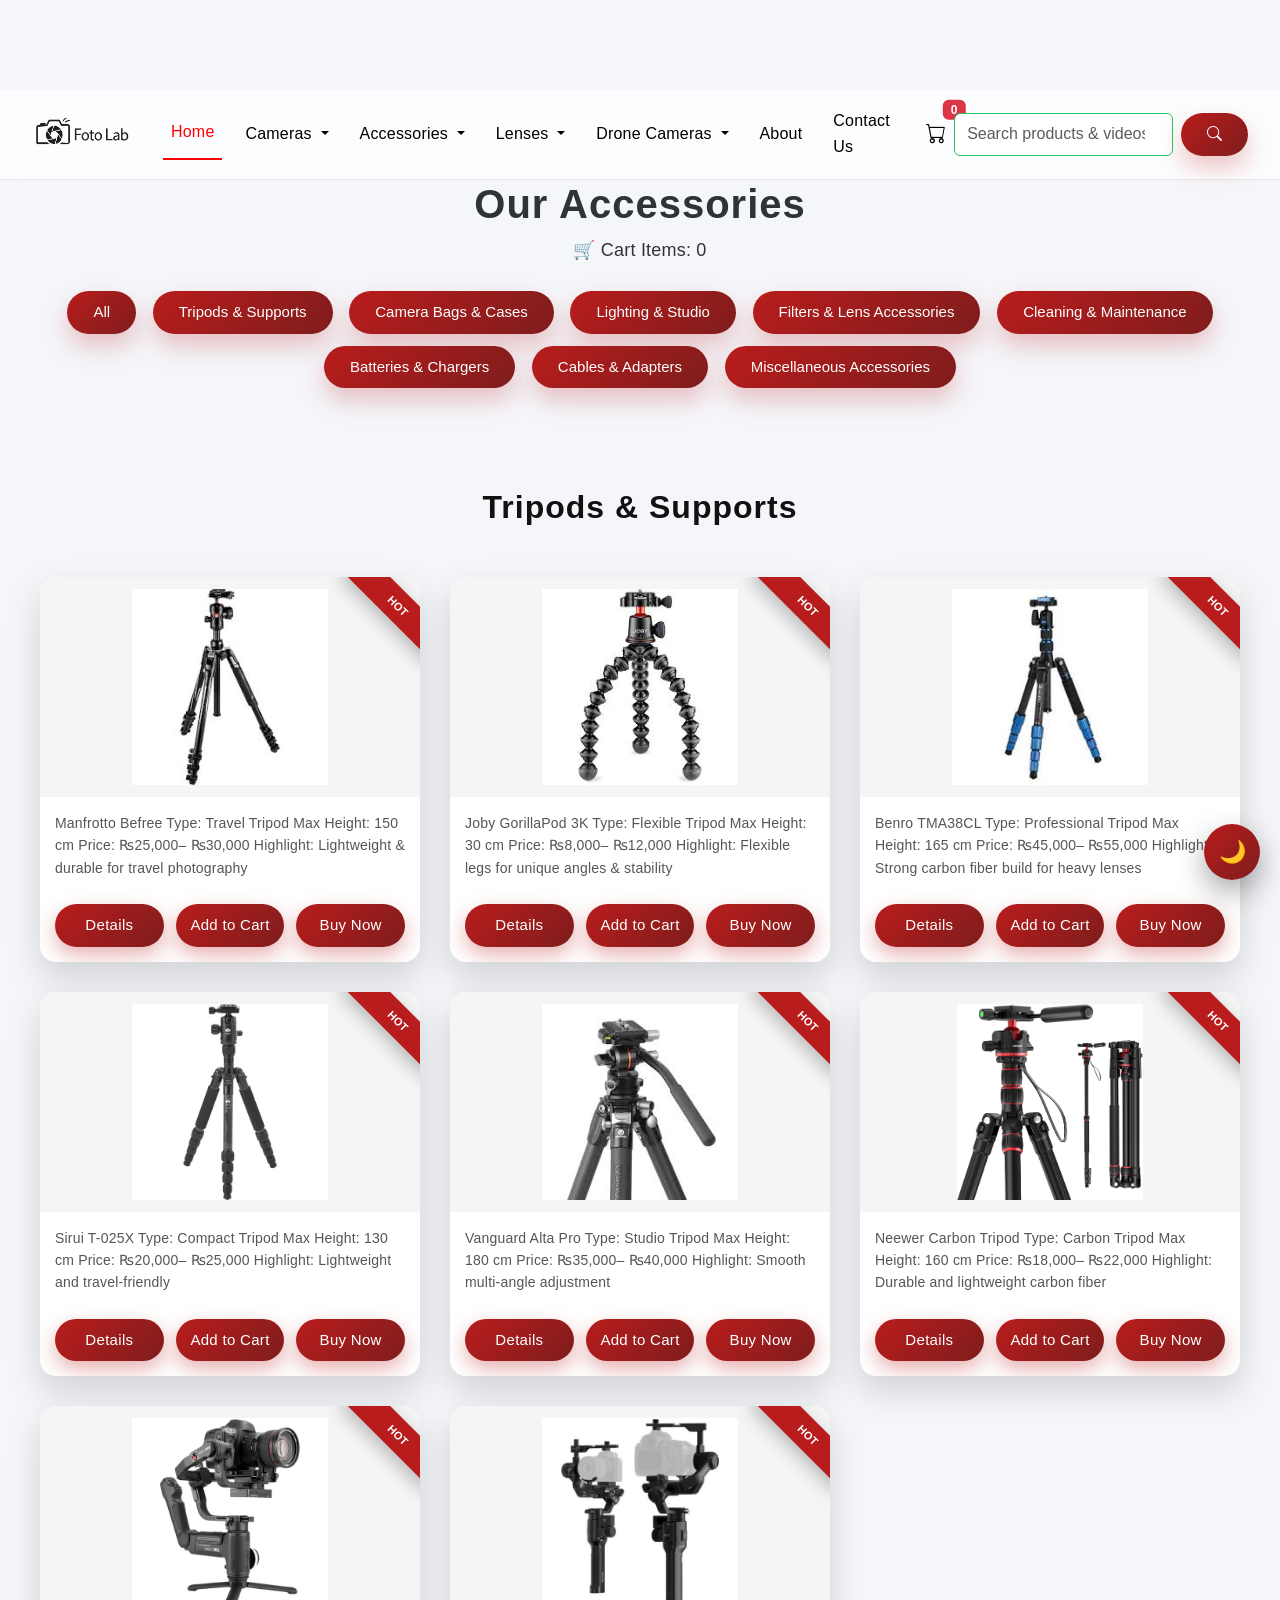
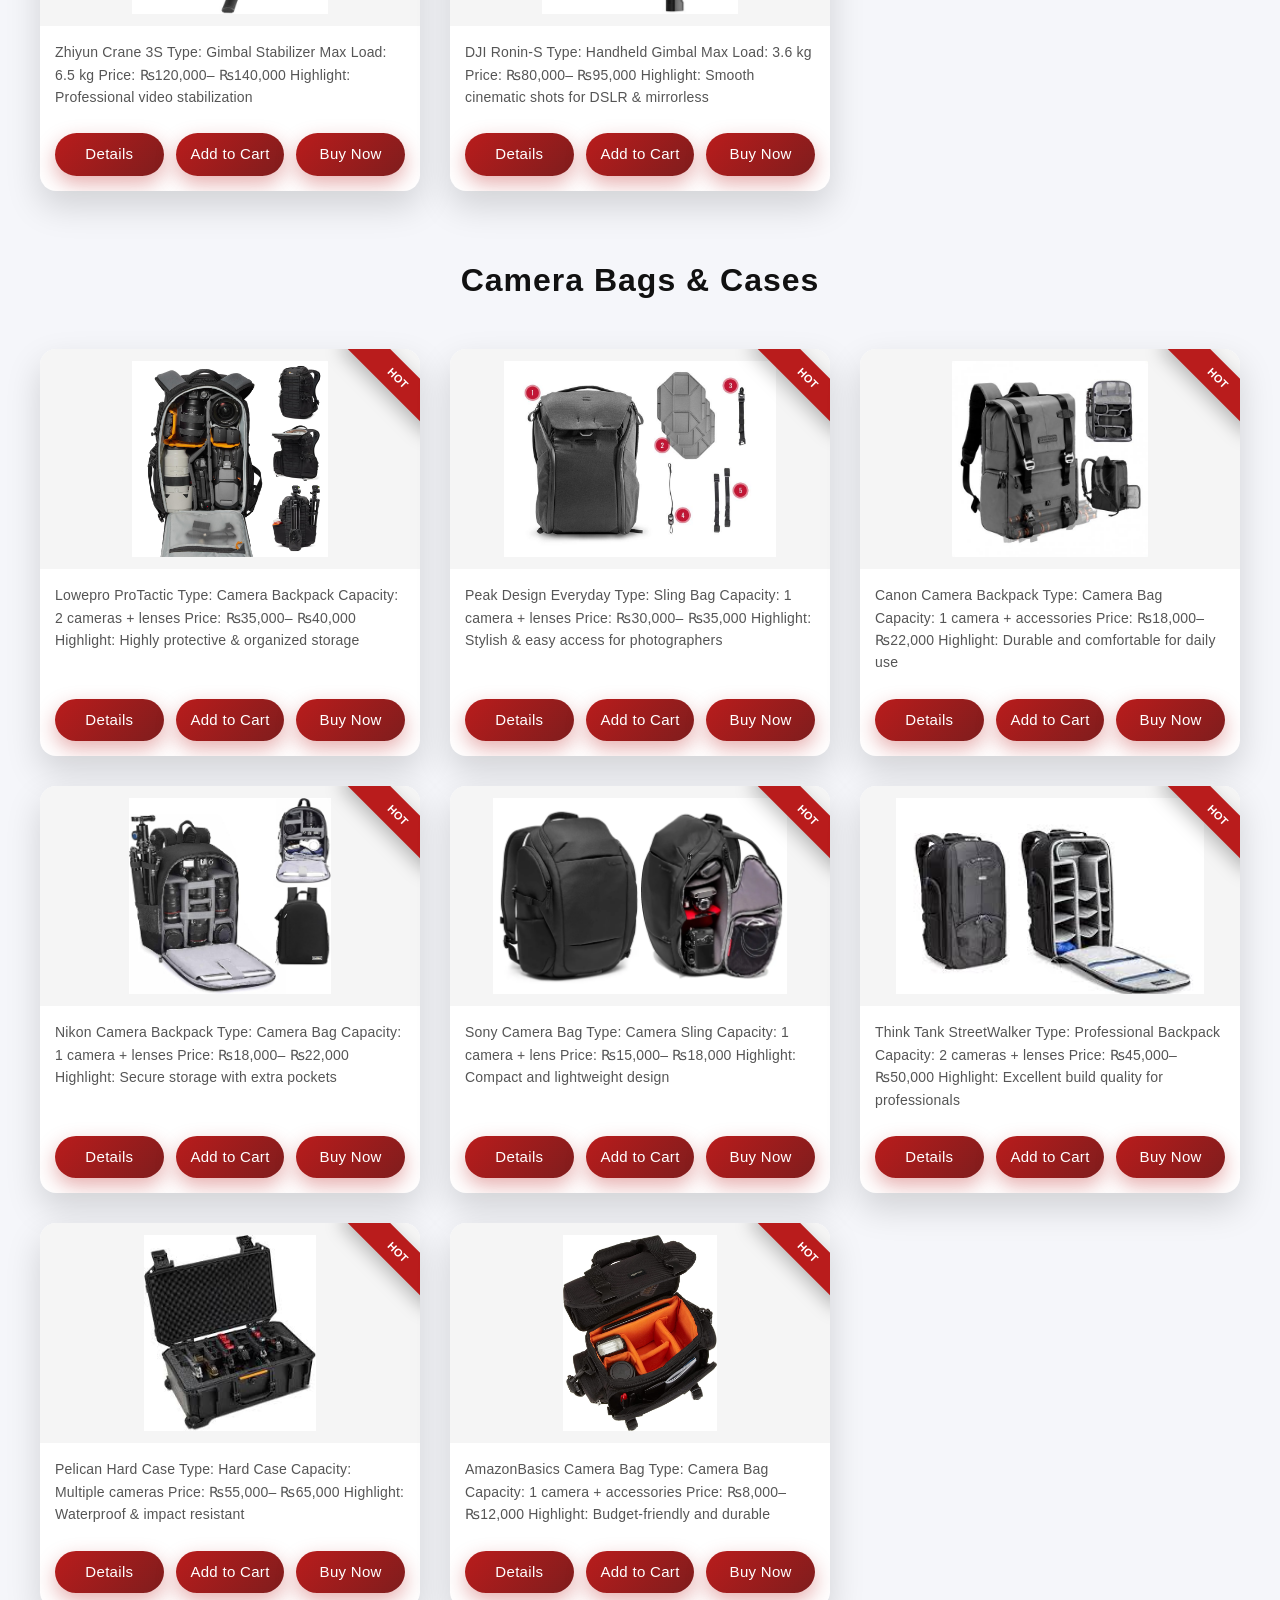
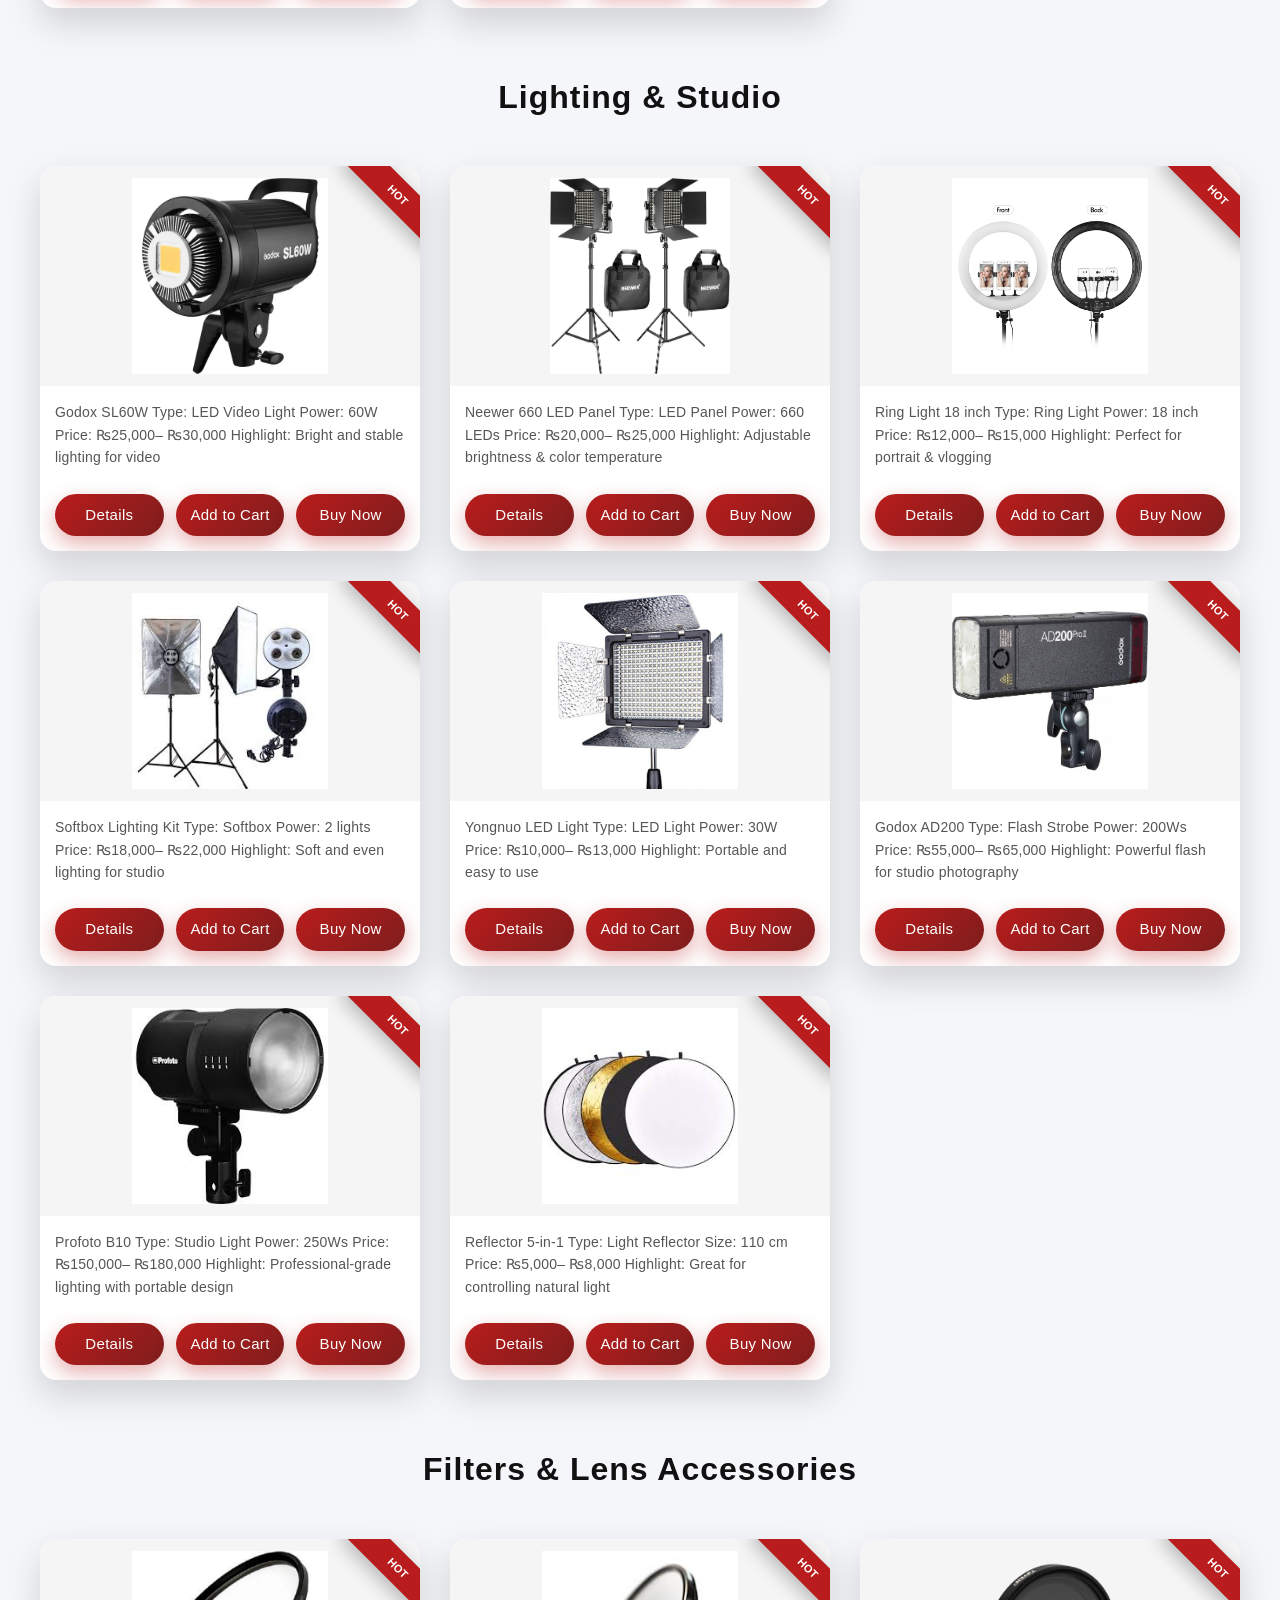
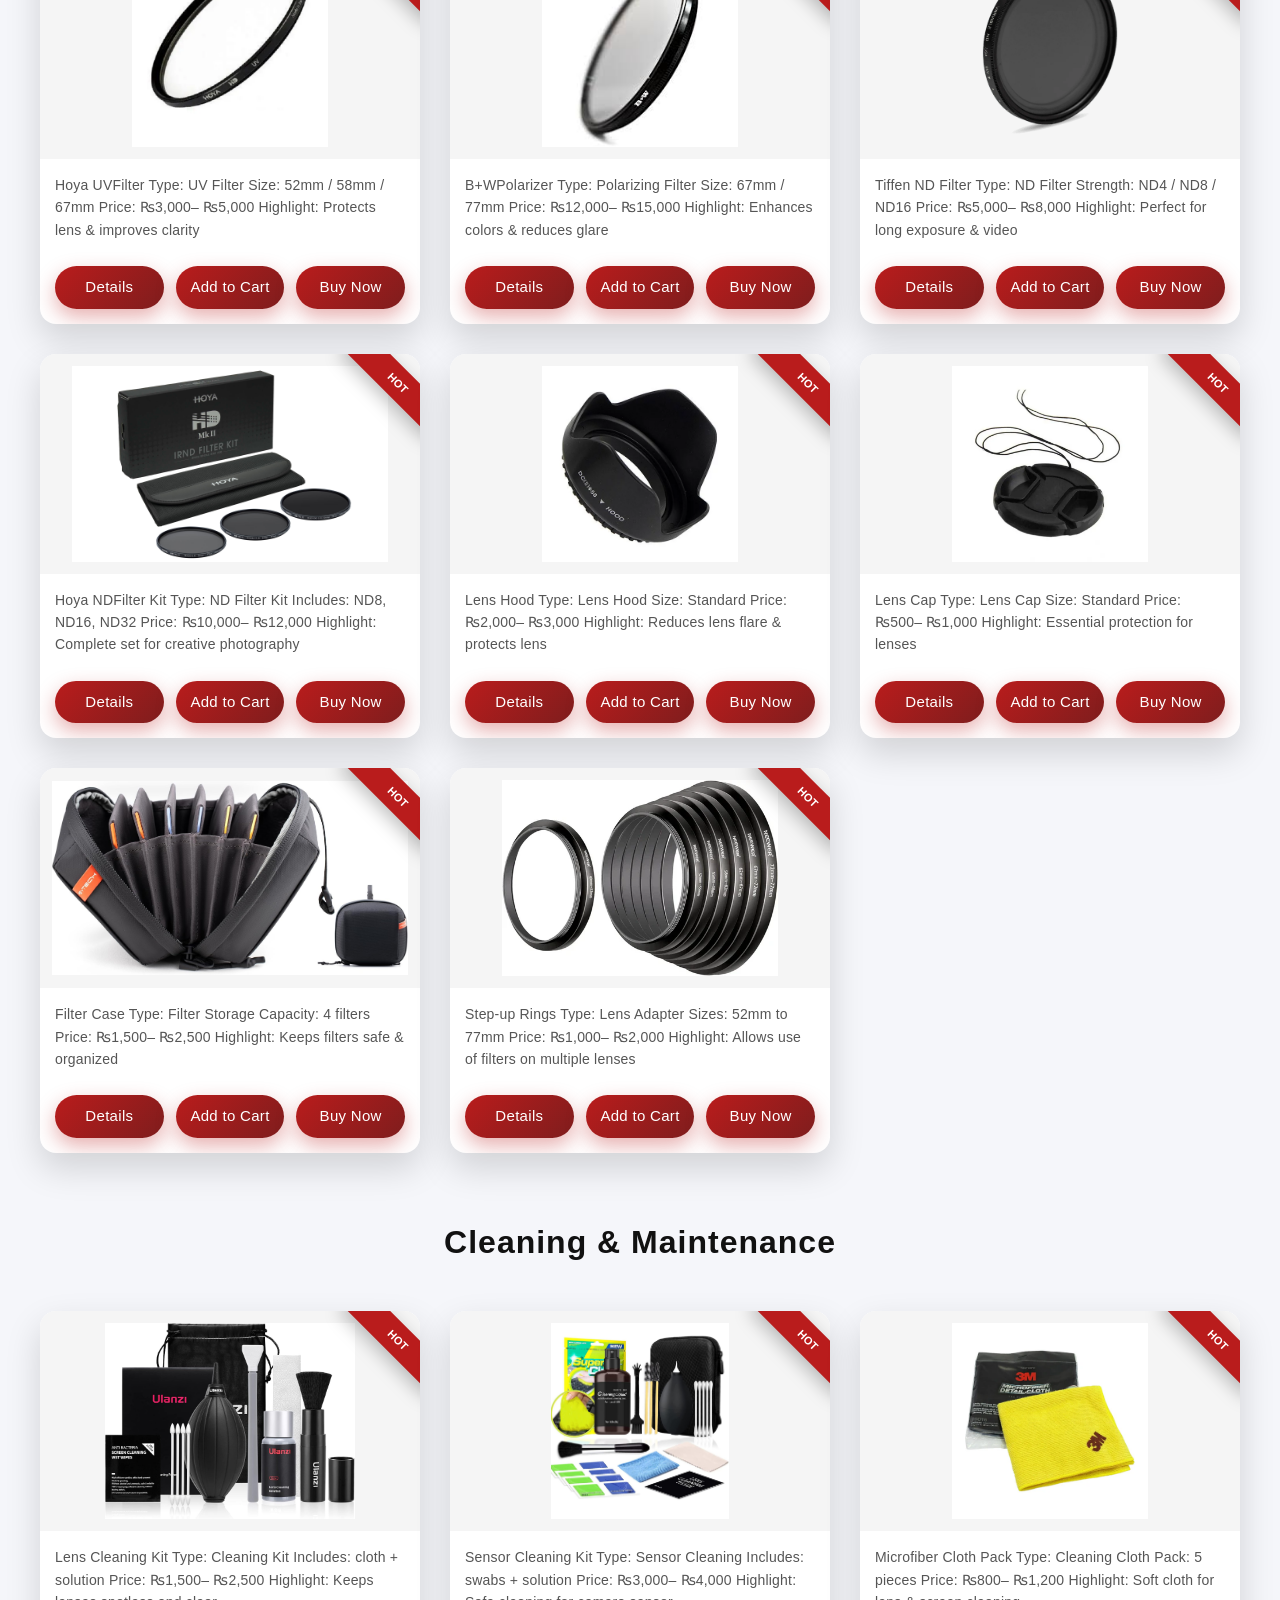
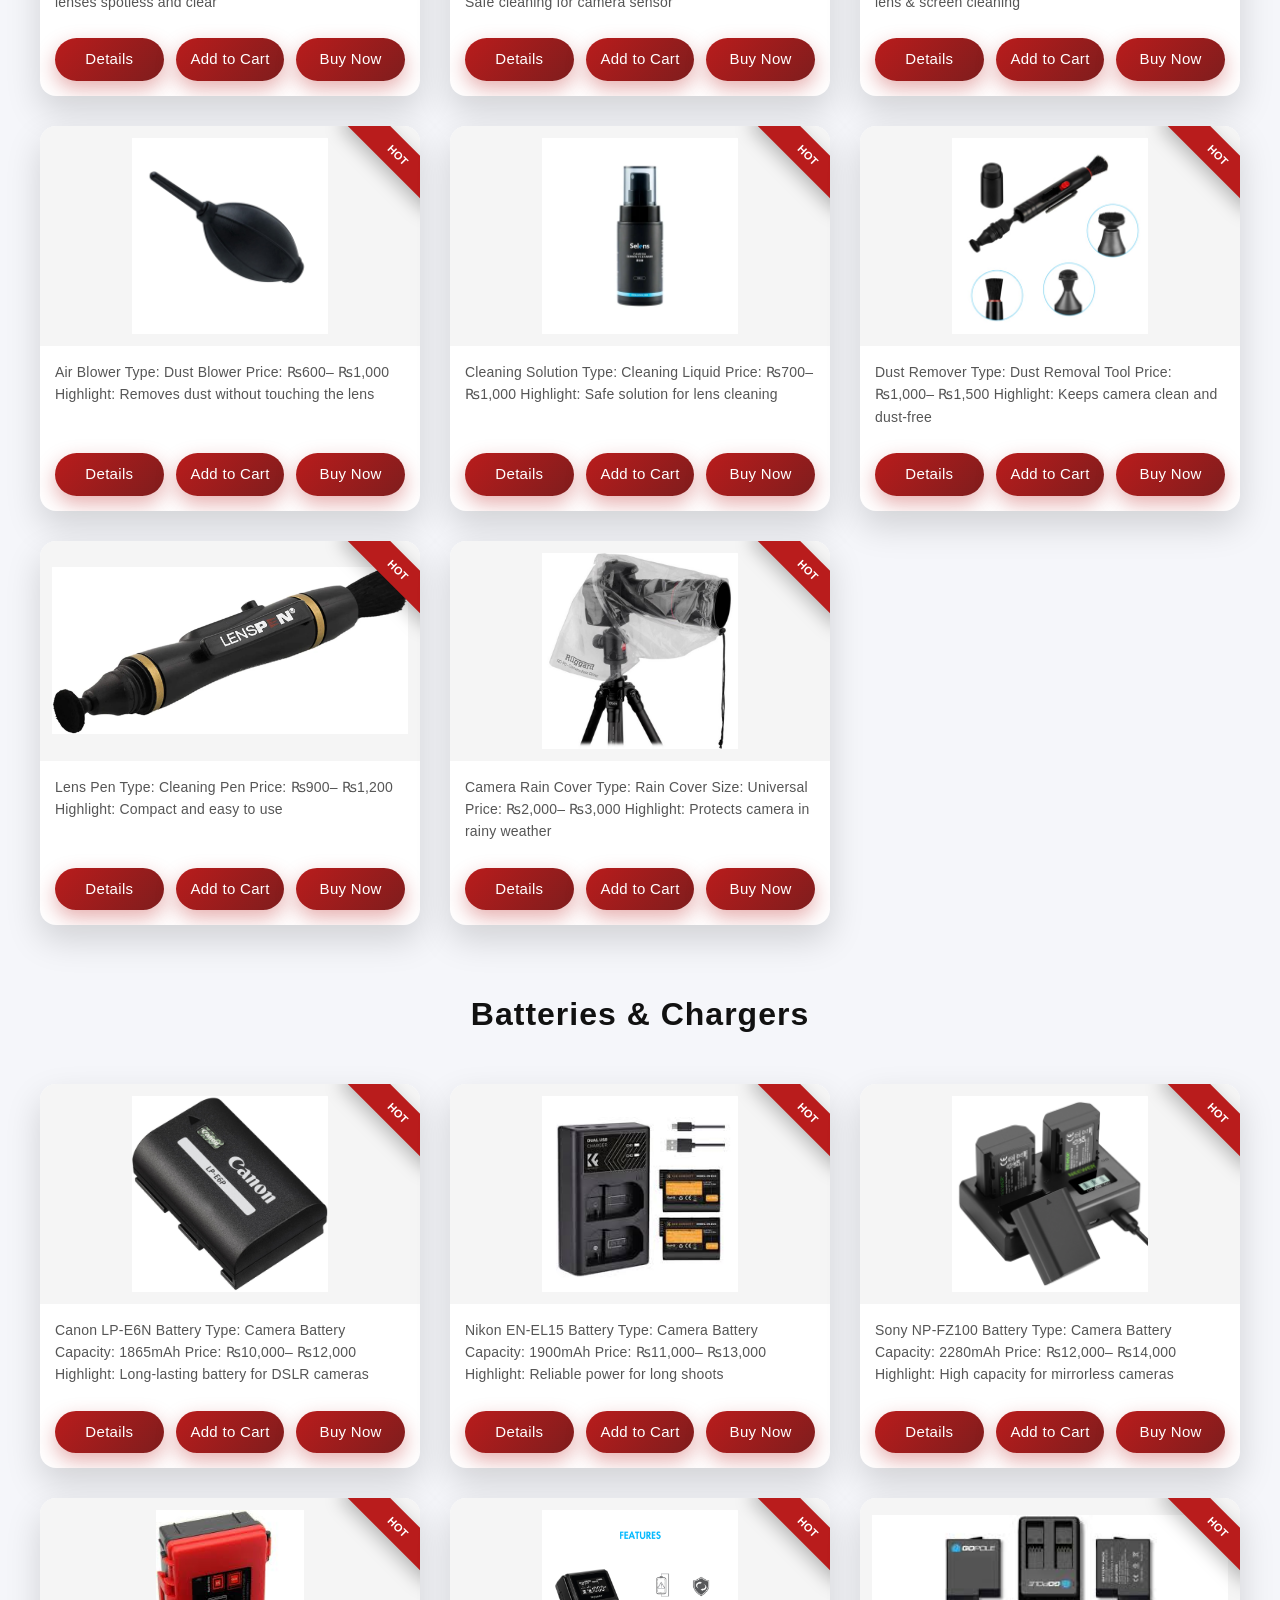
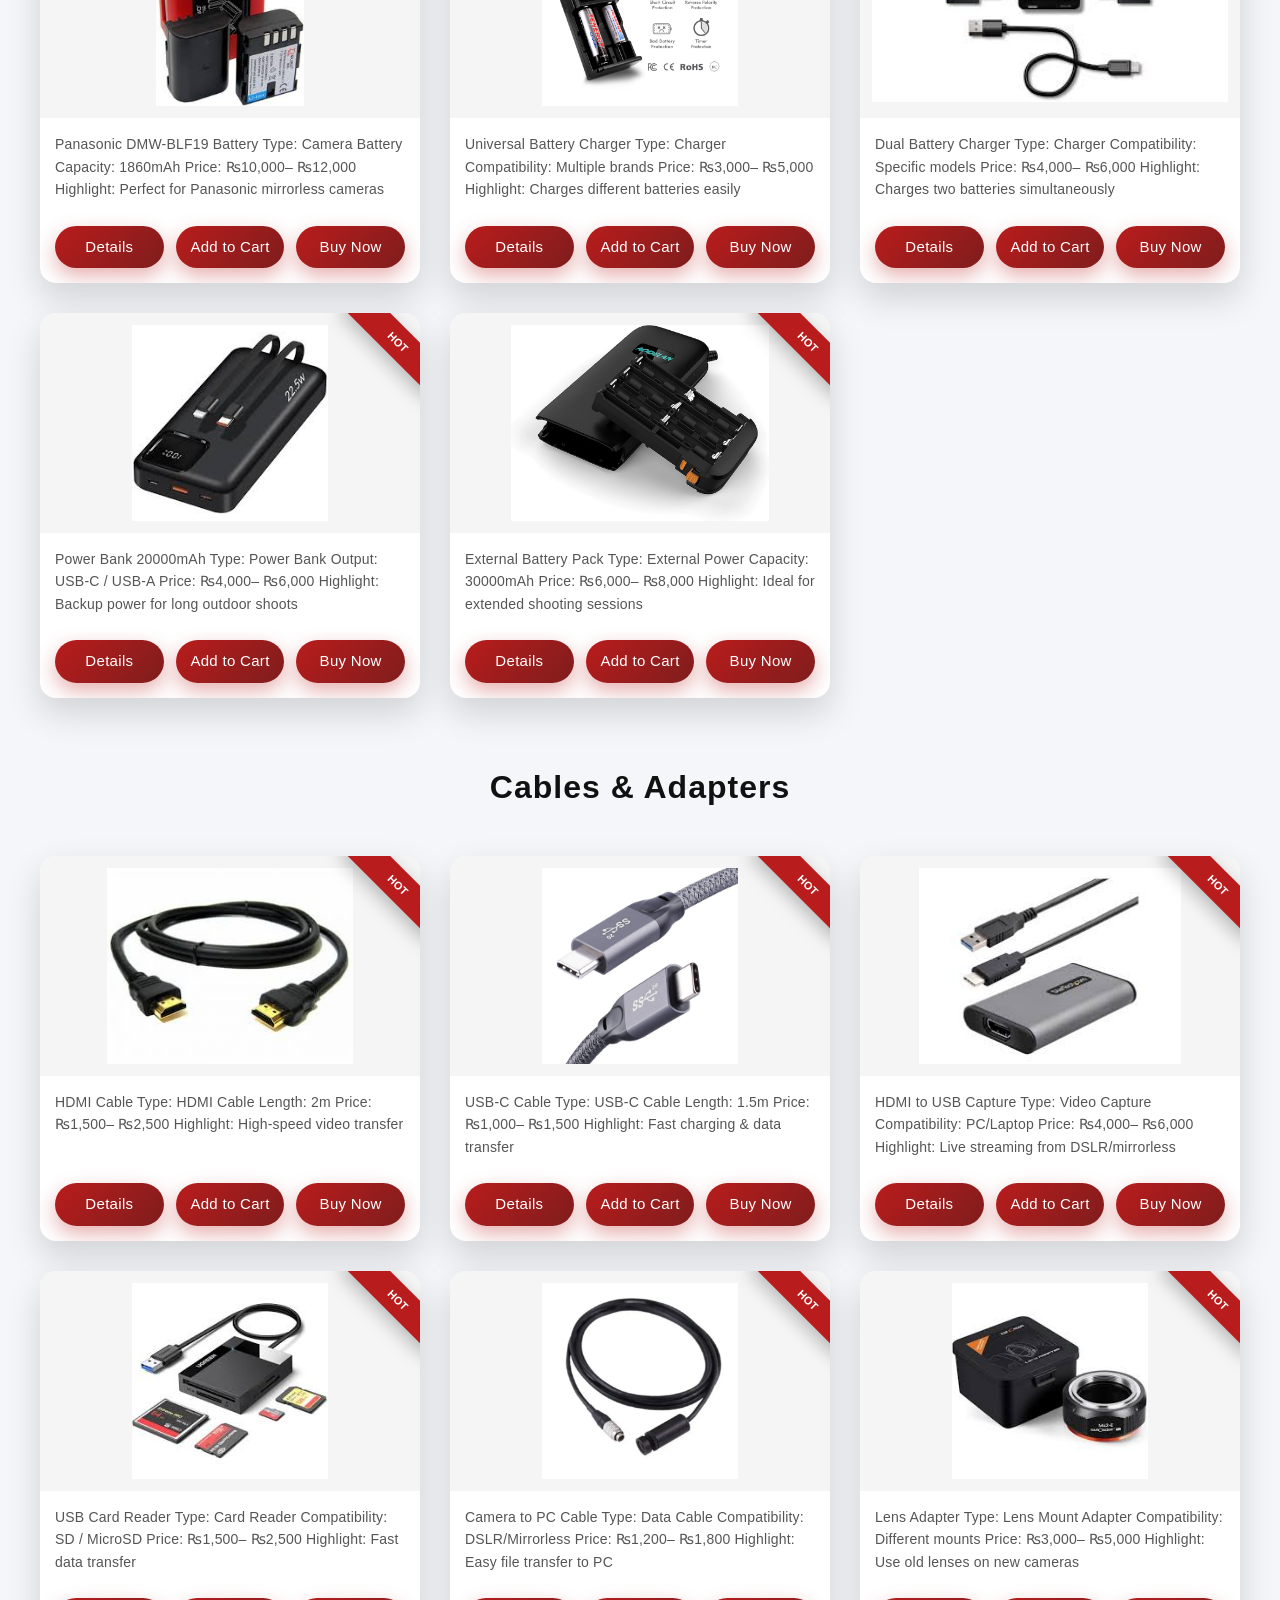
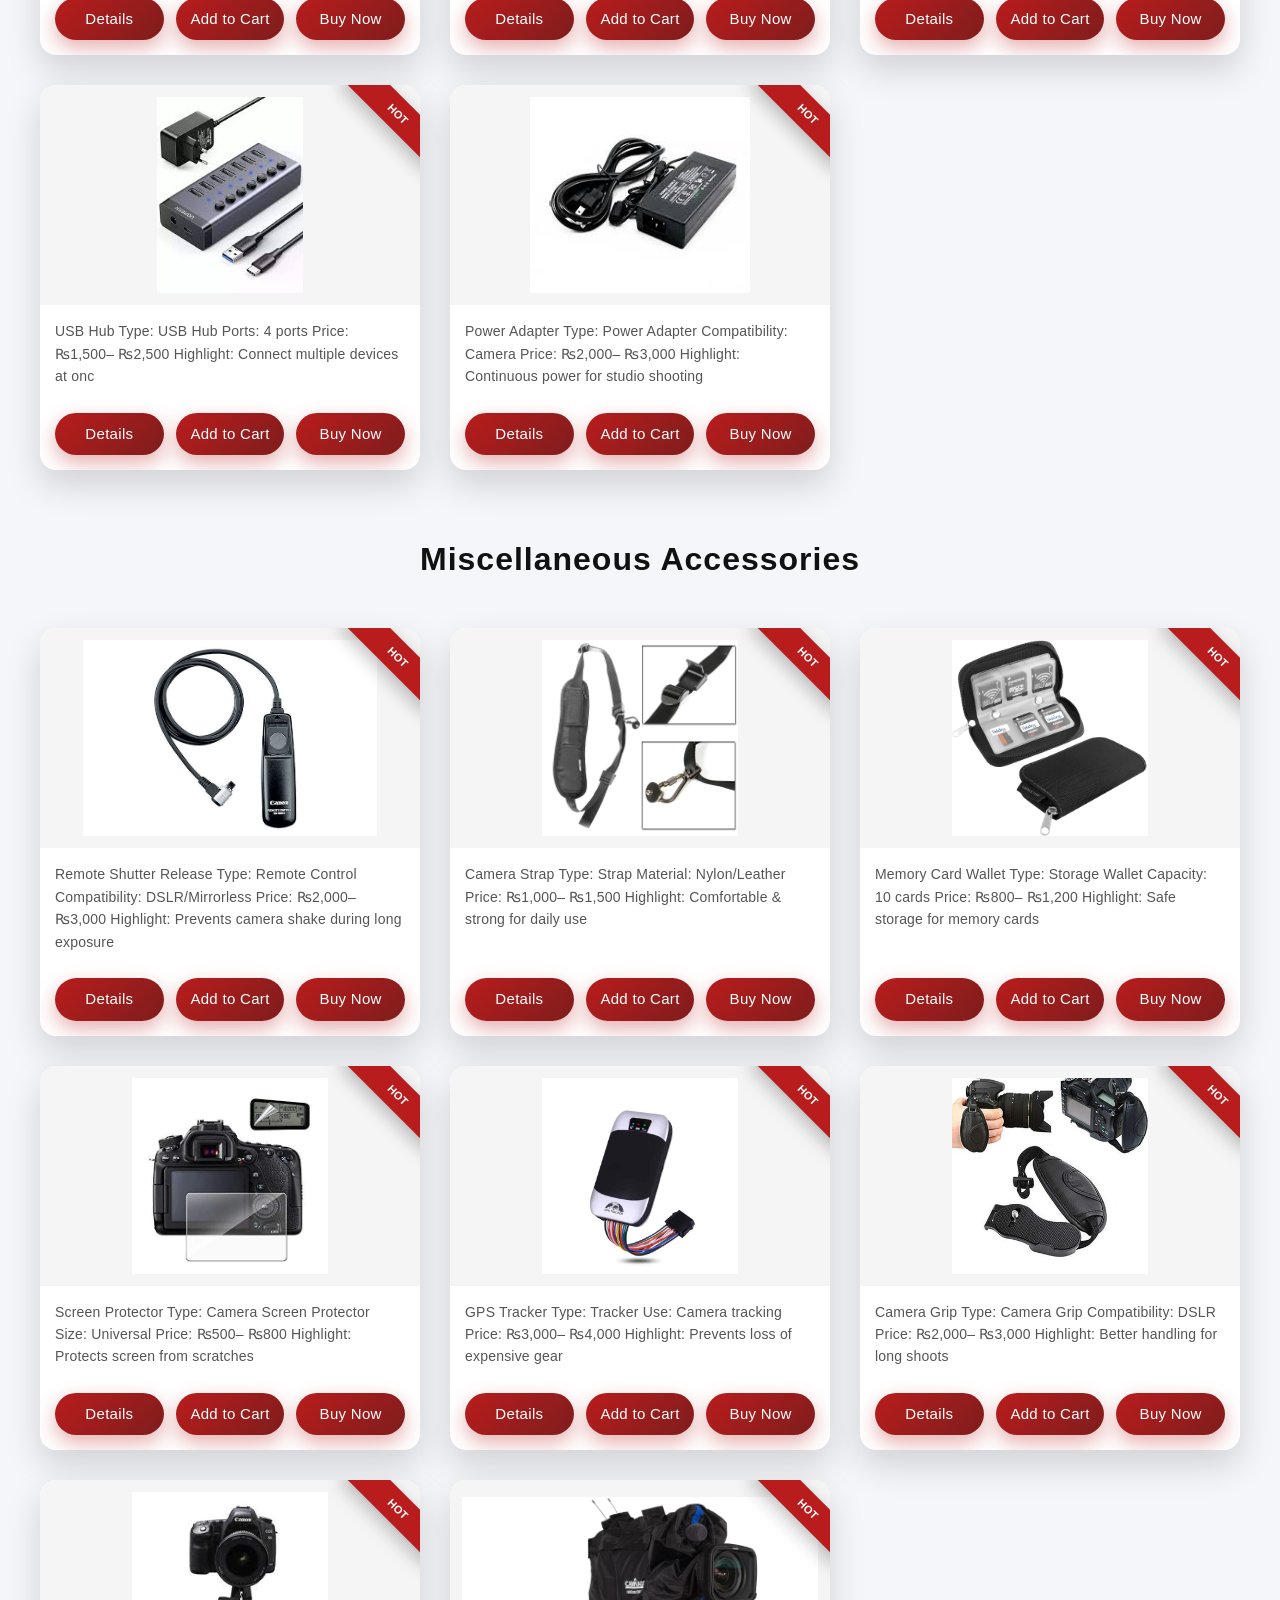
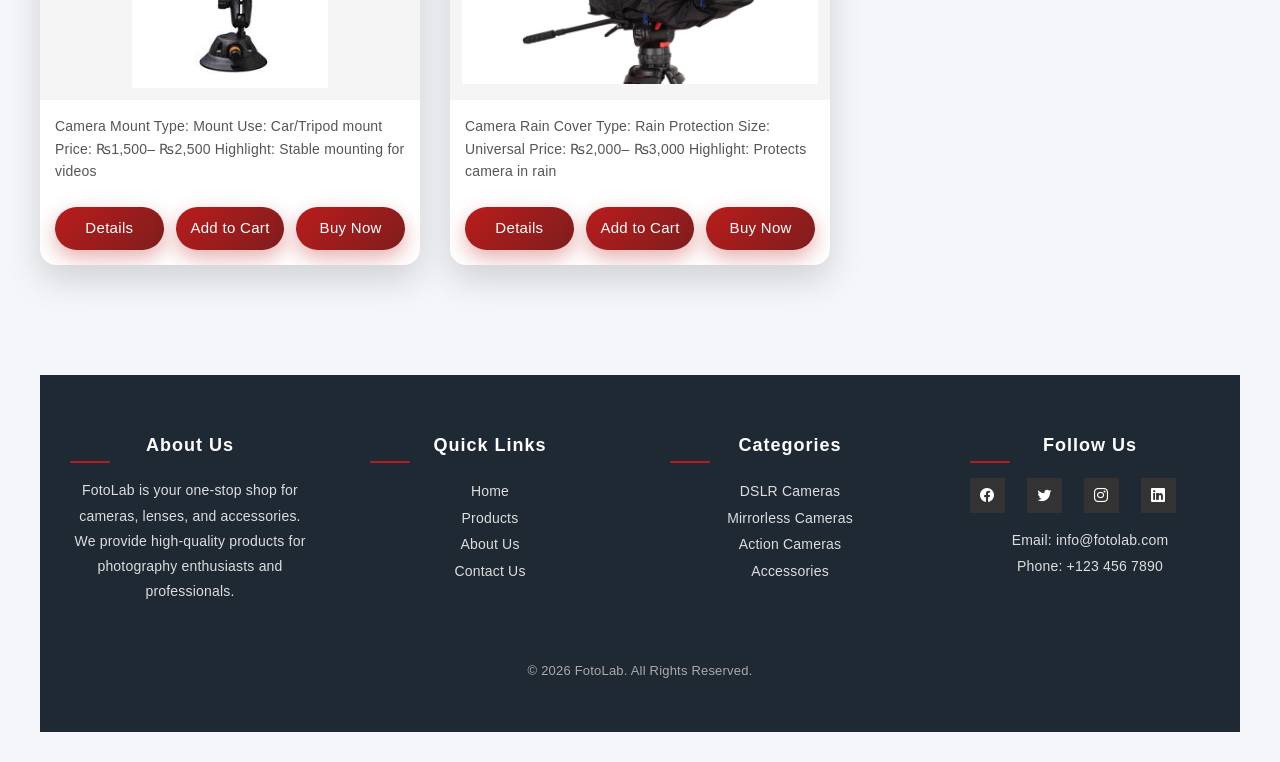
<file: eproject/Accessories.html>
<!DOCTYPE html>
<html lang="en">
<head>
    <meta charset="UTF-8">
    <meta name="viewport" content="width=device-width, initial-scale=1.0">
    <title>Camera Store</title>
    <link rel="stylesheet" href="Accessories.css"> 
  <link rel="stylesheet" href="about.css">
     <link href="https://cdn.jsdelivr.net/npm/bootstrap@5.3.8/dist/css/bootstrap.min.css" rel="stylesheet"
    integrity="sha384-sRIl4kxILFvY47J16cr9ZwB07vP4J8+LH7qKQnuqkuIAvNWLzeN8tE5YBujZqJLB" crossorigin="anonymous">
  <link href="https://cdn.jsdelivr.net/npm/bootstrap-icons/font/bootstrap-icons.css" rel="stylesheet">
   <link rel="stylesheet" href="Index.css">
</head>
<body>
  <nav class="navbar  navbar-expand-lg navbar-light">

    <div class="container-fluid">

      <!-- LOGO -->
      <a class="navbar-brand" id="logo" href="#">
        <img  src="images\final logo.png" alt="FotoLab">
      </a>

      <!-- TOGGLER -->
      <button class="navbar-toggler" type="button" data-bs-toggle="collapse" data-bs-target="#navbarSupportedContent">
        <span class="navbar-toggler-icon"></span>
      </button>

      <!-- LINKS -->
      <div class="collapse navbar-collapse" id="navbarSupportedContent">
        <ul class="navbar-nav ms-auto mb-2 mb-lg-0 align-items-lg-center">

          <li class="nav-item">
            <a class="nav-link active" href="Index.html">Home</a>
          </li>

          <!-- Cameras Dropdown -->
          <li class="nav-item dropdown">
            <a class="nav-link dropdown-toggle" href="cameras.html" role="button" data-bs-toggle="dropdown">
              Cameras
            </a>
            <ul class="dropdown-menu">
               <li><a class="dropdown-item" href="cameras.html">DSLR Cameras</a></li>
              <li><a class="dropdown-item" href="cameras.html">Mirrorless Cameras</a></li>
              <li><a class="dropdown-item" href="cameras.html">Campact Cameras</a></li>
               <li><a class="dropdown-item" href="cameras.html">Bridge Cameras</a></li>
                <li><a class="dropdown-item" href="cameras.html">Campact Cameras</a></li>
                 <li><a class="dropdown-item" href="cameras.html">ProfessionalCameras</a></li>
                  <li><a class="dropdown-item" href="cameras.html">Rugged Cameras</a></li>
            </ul>
          </li>

          <!-- Accessories Dropdown -->
        <li class="nav-item dropdown">
          <a class="nav-link dropdown-toggle" href="Accessories.html" role="button" data-bs-toggle="dropdown">
            Accessories
          </a>
          <ul class="dropdown-menu">
            <li><a class="dropdown-item" href="Accessories.html">Tripods & Supports</a></li>
            <li><a class="dropdown-item" href="Accessories.html">Camera Bags & Cases</a></li>
            <li><a class="dropdown-item" href="Accessories.html">Lighting & Studio</a></li>
            <li><a class="dropdown-item" href="Accessories.html">Filter & Lens Accessories</a></li>
             <li><a class="dropdown-item" href="Accessories.html">Cleaning & Maintenance</a></li>
              <li><a class="dropdown-item" href="Accessories.html">Batteries & Chargers</a></li>
               <li><a class="dropdown-item" href="Accessories.html">Cables & Adapters</a></li>
                <li><a class="dropdown-item" href="Accessories.html">Miscellaneous Accessories</a></li>
          </ul>
        </li>
          <!-- Lenses Dropdown -->
          <li class="nav-item dropdown">
            <a class="nav-link dropdown-toggle" href="lences.html" role="button" data-bs-toggle="dropdown">
              Lenses
            </a>
            <ul class="dropdown-menu">
      <li><a class="dropdown-item" href="lences.html">Prime Lenses</a></li>
<li><a class="dropdown-item" href="lences.html">Zoom Lenses</a></li>
<li><a class="dropdown-item" href="lences.html">Wide Angle Lenses</a></li>
<li><a class="dropdown-item" href="lences.html">Telephoto Lenses</a></li>
<li><a class="dropdown-item" href="lences.html">Macro Lenses</a></li>
<li><a class="dropdown-item" href="lences.html">Portrait Lenses</a></li>
<li><a class="dropdown-item" href="lences.html">Standard Lenses</a></li>
<li><a class="dropdown-item" href="lences.html">Cine / Video Lenses</a></li>
            </ul>
          </li>
   <li class="nav-item dropdown">
            <a class="nav-link dropdown-toggle" href="drone cameras.html" role="button" data-bs-toggle="dropdown">
            Drone Cameras
            </a>
            <ul class="dropdown-menu">
           <li><a class="dropdown-item" href="drone cameras.html">Camera Drones</a></li>
<li><a class="dropdown-item" href="drone cameras.html">Professional / Cinema Drones</a></li>
<li><a class="dropdown-item" href="drone cameras.html">Beginner Drones</a></li>
<li><a class="dropdown-item" href="drone cameras.html">Mini / Compact Drones</a></li>
<li><a class="dropdown-item" href="drone cameras.html">FPV Drones</a></li>
<li><a class="dropdown-item" href="drone cameras.html">Long Range Drones</a></li>
<li><a class="dropdown-item" href="drone cameras.html">Industrial / Commercial Drones</a></li>
            </ul>
          </li>
          <li class="nav-item">
            <a class="nav-link" href="about.html">About</a>
          </li>

          

          <li class="nav-item">
            <a class="nav-link" href="contact.html">Contact Us</a>
          </li>

          <!-- Cart Icon -->
          <li class="nav-item">
            <a class="nav-link position-relative" href="#">
              <i class="bi bi-cart fs-5"></i>
              <span id="cartCount" class="badge bg-danger position-absolute top-0 start-100 translate-middle">
                0
              </span>
            </a>
          </li>

        </ul>
        <form class="d-flex" id="searchForm">
          <input id="siteSearch" class="form-control me-2" type="search" placeholder="Search products & videos"
            aria-label="Search">

          <button id="searchBtn" type="button" class="btn btn-dark">
            <i class="bi bi-search"></i>
          </button>



        </form>


      </div>


  </nav>

   <h1> Our Accessories</h1>
<div class="cart-count">🛒 Cart Items: <span id="count">0</span></div>
<div class="filter-buttons text-center mb-4">
  <button class="btn filter-btn active" data-filter="all">All</button>
  <button class="btn filter-btn" data-filter="Tripods & Supports">Tripods & Supports</button>
  <button class="btn filter-btn" data-filter="Camera Bags & Cases">Camera Bags & Cases</button>
  <button class="btn filter-btn" data-filter="Lighting & Studio">Lighting & Studio</button>
   <button class="btn filter-btn" data-filter="Filters & Lens Accessories">Filters & Lens Accessories</button>
    <button class="btn filter-btn" data-filter="Cleaning & Maintenance">Cleaning & Maintenance</button>
     <button class="btn filter-btn" data-filter="Batteries & Chargers">Batteries & Chargers</button>
      <button class="btn filter-btn" data-filter="Cables & Adapters">Cables & Adapters</button>
       <button class="btn filter-btn" data-filter="Miscellaneous Accessories">Miscellaneous Accessories</button>
</div>

    <!-- Cards Container -->
    <div class="cards-container">
<h2> Tripods & Supports</h2>
        <!-- Loop of 30 cards -->
        <div class="product-card"data-category="Tripods & Supports">
            <img src="images/Accesories images/Accesories images/Tripods and Supports/Manfrotto Befree.jpg" alt="Camera 1">
            <div class="card-content">
                <p> Manfrotto Befree
Type: Travel Tripod
Max Height: 150 cm
Price: ₨25,000– ₨30,000
Highlight: Lightweight & durable for travel photography</p>
      <div class="buttons">
  <!-- DETAILS (DOWNLOAD LINK) -->
  <a href="pdf document\Canon EOS 902.pdf" download class="btn buy">
    Details
  </a>

  <!-- ADD TO CART -->
  <button type="button" class="btn cart" onclick="addToCart(this)">
    Add to Cart
  </button>

  <!-- BUY NOW -->
  <button type="button" class="btn buy-now" onclick="buyNow(this)">
    Buy Now
  </button>
</div>
</div>
 </div>
        <div class="product-card" data-category="Tripods & Supports">
            <img src="images/Accesories images/Accesories images/Tripods and Supports/Joby GorillaPod 3K.jpg" alt="Camera 2">
            <div class="card-content">
                <p>  Joby GorillaPod 3K
Type: Flexible Tripod
Max Height: 30 cm
Price: ₨8,000– ₨12,000
Highlight: Flexible legs for unique angles & stability</p>
  <div class="buttons">
  <!-- DETAILS (DOWNLOAD LINK) -->
  <a href="pdf document\Canon EOS 902.pdf" download class="btn buy">
    Details
  </a>

  <!-- ADD TO CART -->
  <button type="button" class="btn cart" onclick="addToCart(this)">
    Add to Cart
  </button>

  <!-- BUY NOW -->
  <button type="button" class="btn buy-now" onclick="buyNow(this)">
    Buy Now
  </button>
</div>
</div>
</div>
        <div class="product-card" data-category="Tripods & Supports">
            <img src="images/Accesories images/Accesories images/Tripods and Supports/Benro TMA38CL.jpg" alt="Camera 3">
            <div class="card-content">
                <p> Benro TMA38CL
Type: Professional Tripod
Max Height: 165 cm
Price: ₨45,000– ₨55,000
Highlight: Strong carbon fiber build for heavy lenses</p>
  <div class="buttons">
  <!-- DETAILS (DOWNLOAD LINK) -->
  <a href="pdf document\Canon EOS 902.pdf" download class="btn buy">
    Details
  </a>

  <!-- ADD TO CART -->
  <button type="button" class="btn cart" onclick="addToCart(this)">
    Add to Cart
  </button>

  <!-- BUY NOW -->
  <button type="button" class="btn buy-now" onclick="buyNow(this)">
    Buy Now
  </button>
</div>
</div>
</div>
        <div class="product-card" data-category="Tripods & Supports">
            <img src="images/Accesories images/Accesories images/Tripods and Supports/Sirui T-025X.jpg" alt="Camera 4">
            <div class="card-content">
                <p>Sirui T-025X
Type: Compact Tripod
Max Height: 130 cm
Price: ₨20,000– ₨25,000
Highlight: Lightweight and travel-friendly</p>
      <div class="buttons">
  <!-- DETAILS (DOWNLOAD LINK) -->
  <a href="pdf document\Canon EOS 902.pdf" download class="btn buy">
    Details
  </a>

  <!-- ADD TO CART -->
  <button type="button" class="btn cart" onclick="addToCart(this)">
    Add to Cart
  </button>

  <!-- BUY NOW -->
  <button type="button" class="btn buy-now" onclick="buyNow(this)">
    Buy Now
  </button>
</div>
</div>
</div>
        <div class="product-card" data-category="Tripods & Supports">
            <img src="images/Accesories images/Accesories images/Tripods and Supports/Vanguard Alta Pro.jpg" alt="Camera 5">
            <div class="card-content">
                <p>  Vanguard Alta Pro
Type: Studio Tripod
Max Height: 180 cm
Price: ₨35,000– ₨40,000
Highlight: Smooth multi-angle adjustment</p>
       <div class="buttons">
  <!-- DETAILS (DOWNLOAD LINK) -->
  <a href="pdf document\Canon EOS 902.pdf" download class="btn buy">
    Details
  </a>

  <!-- ADD TO CART -->
  <button type="button" class="btn cart" onclick="addToCart(this)">
    Add to Cart
  </button>

  <!-- BUY NOW -->
  <button type="button" class="btn buy-now" onclick="buyNow(this)">
    Buy Now
  </button>
</div>
</div>
</div>
        <div class="product-card" data-category="Tripods & Supports">
            <img src="images/Accesories images/Accesories images/Tripods and Supports/Neewer Carbon Tripod.jpg" alt="Camera 6">
            <div class="card-content">
                <p> Neewer Carbon Tripod
Type: Carbon Tripod
Max Height: 160 cm
Price: ₨18,000– ₨22,000
Highlight: Durable and lightweight carbon fiber</p>
       <div class="buttons">
  <!-- DETAILS (DOWNLOAD LINK) -->
  <a href="pdf document\Canon EOS 902.pdf" download class="btn buy">
    Details
  </a>

  <!-- ADD TO CART -->
  <button type="button" class="btn cart" onclick="addToCart(this)">
    Add to Cart
  </button>

  <!-- BUY NOW -->
  <button type="button" class="btn buy-now" onclick="buyNow(this)">
    Buy Now
  </button>
</div>

            </div>
        </div>

        <div class="product-card" data-category="Tripods & Supports">
            <img src="images/Accesories images/Accesories images/Tripods and Supports/Zhiyun Crane 3S.jpg" alt="Camera 7">
            <div class="card-content">
                <p> Zhiyun Crane 3S
Type: Gimbal Stabilizer
Max Load: 6.5 kg
Price: ₨120,000– ₨140,000
Highlight: Professional video stabilization</p>
      <div class="buttons">
  <!-- DETAILS (DOWNLOAD LINK) -->
  <a href="pdf document\Canon EOS 902.pdf" download class="btn buy">
    Details
  </a>

  <!-- ADD TO CART -->
  <button type="button" class="btn cart" onclick="addToCart(this)">
    Add to Cart
  </button>

  <!-- BUY NOW -->
  <button type="button" class="btn buy-now" onclick="buyNow(this)">
    Buy Now
  </button>
</div>

            </div>
        </div>

        <div class="product-card" data-category="Tripods & Supports">
            <img src="images/Accesories images/Accesories images/Tripods and Supports/DJI Ronin-S.jpg" alt="Camera 8">
            <div class="card-content">
                <p> DJI Ronin-S
Type: Handheld Gimbal
Max Load: 3.6 kg
Price: ₨80,000– ₨95,000
Highlight: Smooth cinematic shots for DSLR & mirrorless
</p>
      <div class="buttons">
  <!-- DETAILS (DOWNLOAD LINK) -->
  <a href="pdf document\Canon EOS 902.pdf" download class="btn buy">
    Details
  </a>

  <!-- ADD TO CART -->
  <button type="button" class="btn cart" onclick="addToCart(this)">
    Add to Cart
  </button>

  <!-- BUY NOW -->
  <button type="button" class="btn buy-now" onclick="buyNow(this)">
    Buy Now
  </button>
</div>

            </div>
        </div>
<h2>Camera Bags & Cases</h2>
        <div class="product-card" data-category="Camera Bags & Cases">
            <img src="images/Accesories images/Accesories images/Camera Bags & Cases/Lowepro ProTactic.jpg" alt="Camera 9">
            <div class="card-content">
                <p>Lowepro ProTactic
Type: Camera Backpack
Capacity: 2 cameras + lenses
Price: ₨35,000– ₨40,000
Highlight: Highly protective & organized storage</p>
       <div class="buttons">
  <!-- DETAILS (DOWNLOAD LINK) -->
  <a href="pdf document\Canon EOS 902.pdf" download class="btn buy">
    Details
  </a>

  <!-- ADD TO CART -->
  <button type="button" class="btn cart" onclick="addToCart(this)">
    Add to Cart
  </button>

  <!-- BUY NOW -->
  <button type="button" class="btn buy-now" onclick="buyNow(this)">
    Buy Now
  </button>
</div>

            </div>
        </div>

        <div class="product-card" data-category="Camera Bags & Cases">
            <img src="images/Accesories images/Accesories images/Camera Bags & Cases/Peak Design Everyday.jpg" alt="Camera 10">
            <div class="card-content">
                <p>Peak Design Everyday
Type: Sling Bag
Capacity: 1 camera + lenses
Price: ₨30,000– ₨35,000
Highlight: Stylish & easy access for photographers </p>
        <div class="buttons">
  <!-- DETAILS (DOWNLOAD LINK) -->
  <a href="pdf document\Canon EOS 902.pdf" download class="btn buy">
    Details
  </a>

  <!-- ADD TO CART -->
  <button type="button" class="btn cart" onclick="addToCart(this)">
    Add to Cart
  </button>

  <!-- BUY NOW -->
  <button type="button" class="btn buy-now" onclick="buyNow(this)">
    Buy Now
  </button>
</div>

            </div>
        </div>
        <div class="product-card" data-category="Camera Bags & Cases">
            <img src= "images/Accesories images/Accesories images/Camera Bags & Cases/Canon Camera Backpack.jpg" alt="Camera 11">
            <div class="card-content">
                <p> Canon Camera Backpack
Type: Camera Bag
Capacity: 1 camera + accessories
Price: ₨18,000– ₨22,000
Highlight: Durable and comfortable for daily use </p>
      <div class="buttons">
  <!-- DETAILS (DOWNLOAD LINK) -->
  <a href="pdf document\Canon EOS 902.pdf" download class="btn buy">
    Details
  </a>

  <!-- ADD TO CART -->
  <button type="button" class="btn cart" onclick="addToCart(this)">
    Add to Cart
  </button>

  <!-- BUY NOW -->
  <button type="button" class="btn buy-now" onclick="buyNow(this)">
    Buy Now
  </button>
</div>

            </div>
        </div>

        <div class="product-card" data-category="Camera Bags & Cases">
            <img src="images/Accesories images/Accesories images/Camera Bags & Cases/Nikon Camera Backpack.jpg" alt="Camera 12">
            <div class="card-content">
                <p> Nikon Camera Backpack
Type: Camera Bag
Capacity: 1 camera + lenses
Price: ₨18,000– ₨22,000
Highlight: Secure storage with extra pockets</p>
                   <div class="buttons">
  <!-- DETAILS (DOWNLOAD LINK) -->
  <a href="pdf document\Canon EOS 902.pdf" download class="btn buy">
    Details
  </a>

  <!-- ADD TO CART -->
  <button type="button" class="btn cart" onclick="addToCart(this)">
    Add to Cart
  </button>

  <!-- BUY NOW -->
  <button type="button" class="btn buy-now" onclick="buyNow(this)">
    Buy Now
  </button>
</div>
            </div>
        </div>

        <div class="product-card" data-category="Camera Bags & Cases">
            <img src="images/Accesories images/Accesories images/Camera Bags & Cases/Sony Camera Bag.jpg" alt="Camera 13">
            <div class="card-content">
              <p> Sony Camera Bag
Type: Camera Sling
Capacity: 1 camera + lens
Price: ₨15,000– ₨18,000
Highlight: Compact and lightweight design</p>
                   <div class="buttons">
  <!-- DETAILS (DOWNLOAD LINK) -->
  <a href="pdf document\Canon EOS 902.pdf" download class="btn buy">
    Details
  </a>

  <!-- ADD TO CART -->
  <button type="button" class="btn cart" onclick="addToCart(this)">
    Add to Cart
  </button>

  <!-- BUY NOW -->
  <button type="button" class="btn buy-now" onclick="buyNow(this)">
    Buy Now
  </button>
</div>

            </div>
        </div>

        <div class="product-card" data-category="Camera Bags & Cases">
            <img src="images/Accesories images/Accesories images/Camera Bags & Cases/Think Tank StreetWalker.jpg" alt="Camera 14">
            <div class="card-content">
                <p> Think Tank StreetWalker
Type: Professional Backpack
Capacity: 2 cameras + lenses
Price: ₨45,000– ₨50,000
Highlight: Excellent build quality for professionals</p>
                  <div class="buttons">
  <!-- DETAILS (DOWNLOAD LINK) -->
  <a href="pdf document\Canon EOS 902.pdf" download class="btn buy">
    Details
  </a>

  <!-- ADD TO CART -->
  <button type="button" class="btn cart" onclick="addToCart(this)">
    Add to Cart
  </button>

  <!-- BUY NOW -->
  <button type="button" class="btn buy-now" onclick="buyNow(this)">
    Buy Now
  </button>
</div>

            </div>
        </div>

        <div class="product-card" data-category="Camera Bags & Cases">
            <img src="images/Accesories images/Accesories images/Camera Bags & Cases/Pelican Hard Case.jpg" alt="Camera 15">
            <div class="card-content">
                <p> Pelican Hard Case
Type: Hard Case
Capacity: Multiple cameras
Price: ₨55,000– ₨65,000
Highlight: Waterproof & impact resistant</p>
                 <div class="buttons">
  <!-- DETAILS (DOWNLOAD LINK) -->
  <a href="pdf document\Canon EOS 902.pdf" download class="btn buy">
    Details
  </a>

  <!-- ADD TO CART -->
  <button type="button" class="btn cart" onclick="addToCart(this)">
    Add to Cart
  </button>

  <!-- BUY NOW -->
  <button type="button" class="btn buy-now" onclick="buyNow(this)">
    Buy Now
  </button>
</div>

            </div>
        </div>

        <div class="product-card" data-category="Camera Bags & Cases">
            <img src="images/Accesories images/Accesories images/Camera Bags & Cases/AmazonBasics Camera Bag.jpg" alt="Camera 16">
            <div class="card-content">
                <p>AmazonBasics Camera Bag
Type: Camera Bag
Capacity: 1 camera + accessories
Price: ₨8,000– ₨12,000
Highlight: Budget-friendly and durable</p>
                 <div class="buttons">
  <!-- DETAILS (DOWNLOAD LINK) -->
  <a href="pdf document\Canon EOS 902.pdf" download class="btn buy">
    Details
  </a>

  <!-- ADD TO CART -->
  <button type="button" class="btn cart" onclick="addToCart(this)">
    Add to Cart
  </button>

  <!-- BUY NOW -->
  <button type="button" class="btn buy-now" onclick="buyNow(this)">
    Buy Now
  </button>
</div>

            </div>
        </div>
<h2>Lighting & Studio</h2>
        <div class="product-card" data-category="Lighting & Studio">
            <img src="images/Accesories images/Accesories images/Lighting & Studio/Godox SL60W.jpg" alt="Camera 17">
            <div class="card-content">
                <p> Godox SL60W
Type: LED Video Light
Power: 60W
Price: ₨25,000– ₨30,000
Highlight: Bright and stable lighting for video</p>
                    <div class="buttons">
  <!-- DETAILS (DOWNLOAD LINK) -->
  <a href="pdf document\Canon EOS 902.pdf" download class="btn buy">
    Details
  </a>

  <!-- ADD TO CART -->
  <button type="button" class="btn cart" onclick="addToCart(this)">
    Add to Cart
  </button>

  <!-- BUY NOW -->
  <button type="button" class="btn buy-now" onclick="buyNow(this)">
    Buy Now
  </button>
</div>

            </div>
        </div>

        <div class="product-card" data-category="Lighting & Studio">
            <img src="images/Accesories images/Accesories images/Lighting & Studio/Neewer 660 LED Panel.jpg" alt="Camera 18">
            <div class="card-content">
                <p> Neewer 660 LED Panel
Type: LED Panel
Power: 660 LEDs
Price: ₨20,000– ₨25,000
Highlight: Adjustable brightness & color temperature</p>
                    <div class="buttons">
  <!-- DETAILS (DOWNLOAD LINK) -->
  <a href="pdf document\Canon EOS 902.pdf" download class="btn buy">
    Details
  </a>

  <!-- ADD TO CART -->
  <button type="button" class="btn cart" onclick="addToCart(this)">
    Add to Cart
  </button>

  <!-- BUY NOW -->
  <button type="button" class="btn buy-now" onclick="buyNow(this)">
    Buy Now
  </button>
</div>

            </div>
        </div>

        <div class="product-card" data-category="Lighting & Studio">
            <img src="images/Accesories images/Accesories images/Lighting & Studio/Ring Light 18 inch.jpg" alt="Camera 19">
            <div class="card-content">
                <p> Ring Light 18 inch
Type: Ring Light
Power: 18 inch
Price: ₨12,000– ₨15,000
Highlight: Perfect for portrait & vlogging</p>
                     <div class="buttons">
  <!-- DETAILS (DOWNLOAD LINK) -->
  <a href="pdf document\Canon EOS 902.pdf" download class="btn buy">
    Details
  </a>

  <!-- ADD TO CART -->
  <button type="button" class="btn cart" onclick="addToCart(this)">
    Add to Cart
  </button>

  <!-- BUY NOW -->
  <button type="button" class="btn buy-now" onclick="buyNow(this)">
    Buy Now
  </button>
</div>

            </div>
        </div>

        <div class="product-card" data-category="Lighting & Studio">
            <img src="images/Accesories images/Accesories images/Lighting & Studio/Softbox Lighting Kit.jpg" alt="Camera 20">
            <div class="card-content">
              <p> Softbox Lighting Kit
Type: Softbox
Power: 2 lights
Price: ₨18,000– ₨22,000
Highlight: Soft and even lighting for studio</p>
                   <div class="buttons">
  <!-- DETAILS (DOWNLOAD LINK) -->
  <a href="pdf document\Canon EOS 902.pdf" download class="btn buy">
    Details
  </a>

  <!-- ADD TO CART -->
  <button type="button" class="btn cart" onclick="addToCart(this)">
    Add to Cart
  </button>

  <!-- BUY NOW -->
  <button type="button" class="btn buy-now" onclick="buyNow(this)">
    Buy Now
  </button>
</div>

            </div>
        </div>

        <div class="product-card" data-category="Lighting & Studio">
            <img src="images/Accesories images/Accesories images/Lighting & Studio/Yongnuo LED Light.jpg" alt="Camera 21">
            <div class="card-content">
                <p>Yongnuo LED Light
Type: LED Light
Power: 30W
Price: ₨10,000– ₨13,000
Highlight: Portable and easy to use</p>
                     <div class="buttons">
  <!-- DETAILS (DOWNLOAD LINK) -->
  <a href="pdf document\Canon EOS 902.pdf" download class="btn buy">
    Details
  </a>

  <!-- ADD TO CART -->
  <button type="button" class="btn cart" onclick="addToCart(this)">
    Add to Cart
  </button>

  <!-- BUY NOW -->
  <button type="button" class="btn buy-now" onclick="buyNow(this)">
    Buy Now
  </button>
</div>

            </div>
        </div>

        <div class="product-card" data-category="Lighting & Studio">
            <img src="images/Accesories images/Accesories images/Lighting & Studio/Godox AD200.jpg" alt="Camera 22">
            <div class="card-content">
                <p> Godox AD200
Type: Flash Strobe
Power: 200Ws
Price: ₨55,000– ₨65,000
Highlight: Powerful flash for studio photography</p>
                    <div class="buttons">
  <!-- DETAILS (DOWNLOAD LINK) -->
  <a href="pdf document\Canon EOS 902.pdf" download class="btn buy">
    Details
  </a>

  <!-- ADD TO CART -->
  <button type="button" class="btn cart" onclick="addToCart(this)">
    Add to Cart
  </button>

  <!-- BUY NOW -->
  <button type="button" class="btn buy-now" onclick="buyNow(this)">
    Buy Now
  </button>
</div>

            </div>
        </div>

        <div class="product-card" data-category="Lighting & Studio">
            <img src="images/Accesories images/Accesories images/Lighting & Studio/Profoto B10.jpg" alt="Camera 23">
            <div class="card-content">
                <p>Profoto B10
Type: Studio Light
Power: 250Ws
Price: ₨150,000– ₨180,000
Highlight: Professional-grade lighting with portable design</p>
                    <div class="buttons">
  <!-- DETAILS (DOWNLOAD LINK) -->
  <a href="pdf document\Canon EOS 902.pdf" download class="btn buy">
    Details
  </a>

  <!-- ADD TO CART -->
  <button type="button" class="btn cart" onclick="addToCart(this)">
    Add to Cart
  </button>

  <!-- BUY NOW -->
  <button type="button" class="btn buy-now" onclick="buyNow(this)">
    Buy Now
  </button>
</div>
            </div>
        </div>

        <div class="product-card" data-category="Lighting & Studio">
            <img src="images/Accesories images/Accesories images/Lighting & Studio/Reflector 5-in-1.jpg" alt="Camera 24">
            <div class="card-content">
                <p> Reflector 5-in-1
Type: Light Reflector
Size: 110 cm
Price: ₨5,000– ₨8,000
Highlight: Great for controlling natural light
</p>
                   <div class="buttons">
  <!-- DETAILS (DOWNLOAD LINK) -->
  <a href="pdf document\Canon EOS 902.pdf" download class="btn buy">
    Details
  </a>

  <!-- ADD TO CART -->
  <button type="button" class="btn cart" onclick="addToCart(this)">
    Add to Cart
  </button>

  <!-- BUY NOW -->
  <button type="button" class="btn buy-now" onclick="buyNow(this)">
    Buy Now
  </button>
</div>

            </div>
        </div>
<h2>Filters & Lens Accessories</h2>
        <div class="product-card" data-category="Filters & Lens Accessories">
            <img src="images/Accesories images/Accesories images/Filters & Lens Accessories/Hoya UV Filter.jpg" alt="Camera 25">
            <div class="card-content">
                <p> Hoya UVFilter
Type: UV Filter
Size: 52mm / 58mm / 67mm
Price: ₨3,000– ₨5,000
Highlight: Protects lens & improves clarity</p>
                    <div class="buttons">
  <!-- DETAILS (DOWNLOAD LINK) -->
  <a href="pdf document\Canon EOS 902.pdf" download class="btn buy">
    Details
  </a>

  <!-- ADD TO CART -->
  <button type="button" class="btn cart" onclick="addToCart(this)">
    Add to Cart
  </button>

  <!-- BUY NOW -->
  <button type="button" class="btn buy-now" onclick="buyNow(this)">
    Buy Now
  </button>
</div>

            </div>
        </div>

        <div class="product-card" data-category="Filters & Lens Accessories">
            <img src="images/Accesories images/Accesories images/Filters & Lens Accessories/B+W Polarizer.jpg" alt="Camera 26">
            <div class="card-content">
                <p> B+WPolarizer
Type: Polarizing Filter
Size: 67mm / 77mm
Price: ₨12,000– ₨15,000
Highlight: Enhances colors & reduces glare</p>
                  <div class="buttons">
  <!-- DETAILS (DOWNLOAD LINK) -->
  <a href="pdf document\Canon EOS 902.pdf" download class="btn buy">
    Details
  </a>

  <!-- ADD TO CART -->
  <button type="button" class="btn cart" onclick="addToCart(this)">
    Add to Cart
  </button>

  <!-- BUY NOW -->
  <button type="button" class="btn buy-now" onclick="buyNow(this)">
    Buy Now
  </button>
</div>

            </div>
        </div>

        <div class="product-card" data-category="Filters & Lens Accessories">
            <img src="images/Accesories images/Accesories images/Filters & Lens Accessories/Tiffen ND Filter.jpg" alt="Camera 27">
            <div class="card-content">
                <p> Tiffen ND Filter
Type: ND Filter
Strength: ND4 / ND8 / ND16
Price: ₨5,000– ₨8,000
Highlight: Perfect for long exposure & video</p>
                  <div class="buttons">
  <!-- DETAILS (DOWNLOAD LINK) -->
  <a href="pdf document\Canon EOS 902.pdf" download class="btn buy">
    Details
  </a>

  <!-- ADD TO CART -->
  <button type="button" class="btn cart" onclick="addToCart(this)">
    Add to Cart
  </button>

  <!-- BUY NOW -->
  <button type="button" class="btn buy-now" onclick="buyNow(this)">
    Buy Now
  </button>
</div>

            </div>
        </div>

        <div class="product-card" data-category="Filters & Lens Accessories">
            <img src="images/Accesories images/Accesories images/Filters & Lens Accessories/Hoya ND Filter Kit.jpg" alt="Camera 28">
            <div class="card-content">
                <p> Hoya NDFilter Kit
Type: ND Filter Kit
Includes: ND8, ND16, ND32
Price: ₨10,000– ₨12,000
Highlight: Complete set for creative photography</p>
                 <div class="buttons">
  <!-- DETAILS (DOWNLOAD LINK) -->
  <a href="pdf document\Canon EOS 902.pdf" download class="btn buy">
    Details
  </a>

  <!-- ADD TO CART -->
  <button type="button" class="btn cart" onclick="addToCart(this)">
    Add to Cart
  </button>

  <!-- BUY NOW -->
  <button type="button" class="btn buy-now" onclick="buyNow(this)">
    Buy Now
  </button>
</div>

            </div>
        </div>

        <div class="product-card" data-category="Filters & Lens Accessories">
            <img src="images/Accesories images/Accesories images/Filters & Lens Accessories/Lens Hood.jpg" alt="Camera 29">
            <div class="card-content">
                <p> Lens Hood
Type: Lens Hood
Size: Standard
Price: ₨2,000– ₨3,000
Highlight: Reduces lens flare & protects lens</p>
                <div class="buttons">
  <!-- DETAILS (DOWNLOAD LINK) -->
  <a href="pdf document\Canon EOS 902.pdf" download class="btn buy">
    Details
  </a>

  <!-- ADD TO CART -->
  <button type="button" class="btn cart" onclick="addToCart(this)">
    Add to Cart
  </button>

  <!-- BUY NOW -->
  <button type="button" class="btn buy-now" onclick="buyNow(this)">
    Buy Now
  </button>
</div>

            </div>
        </div>

        <div class="product-card" data-category="Filters & Lens Accessories">
            <img src="images/Accesories images/Accesories images/Filters & Lens Accessories/Lens Cap.jpg" alt="Camera 30">
            <div class="card-content">
                <p> Lens Cap
Type: Lens Cap
Size: Standard
Price: ₨500– ₨1,000
Highlight: Essential protection for lenses</p>
                 <div class="buttons">
  <!-- DETAILS (DOWNLOAD LINK) -->
  <a href="pdf document\Canon EOS 902.pdf" download class="btn buy">
    Details
  </a>

  <!-- ADD TO CART -->
  <button type="button" class="btn cart" onclick="addToCart(this)">
    Add to Cart
  </button>

  <!-- BUY NOW -->
  <button type="button" class="btn buy-now" onclick="buyNow(this)">
    Buy Now
  </button>
</div>

            </div>
        </div>

       <div class="product-card" data-category="Filters & Lens Accessories">
            <img src="images/Accesories images/Accesories images/Filters & Lens Accessories/Filter Case.jpg" alt="Camera 31">
            <div class="card-content">
                <p> Filter Case
Type: Filter Storage
Capacity: 4 filters
Price: ₨1,500– ₨2,500
Highlight: Keeps filters safe & organized</p>
                <div class="buttons">
  <!-- DETAILS (DOWNLOAD LINK) -->
  <a href="pdf document\Canon EOS 902.pdf" download class="btn buy">
    Details
  </a>

  <!-- ADD TO CART -->
  <button type="button" class="btn cart" onclick="addToCart(this)">
    Add to Cart
  </button>

  <!-- BUY NOW -->
  <button type="button" class="btn buy-now" onclick="buyNow(this)">
    Buy Now
  </button>
</div>

            </div>
        </div>

        <div class="product-card" data-category="Filters & Lens Accessories">
            <img src="images/Accesories images/Accesories images/Filters & Lens Accessories/Step-up Rings.jpg" alt="Camera 32">
            <div class="card-content">
                <p> Step-up Rings
Type: Lens Adapter
Sizes: 52mm to 77mm
Price: ₨1,000– ₨2,000
Highlight: Allows use of filters on multiple lenses
</p>
                 <div class="buttons">
  <!-- DETAILS (DOWNLOAD LINK) -->
  <a href="pdf document\Canon EOS 902.pdf" download class="btn buy">
    Details
  </a>

  <!-- ADD TO CART -->
  <button type="button" class="btn cart" onclick="addToCart(this)">
    Add to Cart
  </button>

  <!-- BUY NOW -->
  <button type="button" class="btn buy-now" onclick="buyNow(this)">
    Buy Now
  </button>
</div>

            </div>
        </div>
<h2>Cleaning & Maintenance</h2>
     <div class="product-card" data-category="Cleaning & Maintenance">
            <img src="images/Accesories images/Accesories images/Cleaning & Maintenance/Lens Cleaning Kit.jpg" alt="Camera 33">
            <div class="card-content">
                <p> Lens Cleaning Kit
Type: Cleaning Kit
Includes: cloth + solution
Price: ₨1,500– ₨2,500
Highlight: Keeps lenses spotless and clear</p>
                 <div class="buttons">
  <!-- DETAILS (DOWNLOAD LINK) -->
  <a href="pdf document\Canon EOS 902.pdf" download class="btn buy">
    Details
  </a>

  <!-- ADD TO CART -->
  <button type="button" class="btn cart" onclick="addToCart(this)">
    Add to Cart
  </button>

  <!-- BUY NOW -->
  <button type="button" class="btn buy-now" onclick="buyNow(this)">
    Buy Now
  </button>
</div>

            </div>
        </div>

        <div class="product-card" data-category="Cleaning & Maintenance">
            <img src="images/Accesories images/Accesories images/Cleaning & Maintenance/Sensor Cleaning Kit.jpg" alt="Camera 34">
            <div class="card-content">
                <p>Sensor Cleaning Kit
Type: Sensor Cleaning
Includes: swabs + solution
Price: ₨3,000– ₨4,000
Highlight: Safe cleaning for camera sensor</p>
                  <div class="buttons">
  <!-- DETAILS (DOWNLOAD LINK) -->
  <a href="pdf document\Canon EOS 902.pdf" download class="btn buy">
    Details
  </a>

  <!-- ADD TO CART -->
  <button type="button" class="btn cart" onclick="addToCart(this)">
    Add to Cart
  </button>

  <!-- BUY NOW -->
  <button type="button" class="btn buy-now" onclick="buyNow(this)">
    Buy Now
  </button>
</div>

            </div>
        </div>

        <div class="product-card" data-category="Cleaning & Maintenance">
            <img src="images/Accesories images/Accesories images/Cleaning & Maintenance/Microfiber Cloth Pack.jpg" alt="Camera 35">
            <div class="card-content">
                <p> Microfiber Cloth Pack
Type: Cleaning Cloth
Pack: 5 pieces
Price: ₨800– ₨1,200
Highlight: Soft cloth for lens & screen cleaning</p>
                <div class="buttons">
  <!-- DETAILS (DOWNLOAD LINK) -->
  <a href="pdf document\Canon EOS 902.pdf" download class="btn buy">
    Details
  </a>

  <!-- ADD TO CART -->
  <button type="button" class="btn cart" onclick="addToCart(this)">
    Add to Cart
  </button>

  <!-- BUY NOW -->
  <button type="button" class="btn buy-now" onclick="buyNow(this)">
    Buy Now
  </button>
</div>

            </div>
        </div>

        <div class="product-card" data-category="Cleaning & Maintenance">
            <img src="images/Accesories images/Accesories images/Cleaning & Maintenance/Air Blower.jpg" alt="Camera 36">
            <div class="card-content">
                <p>Air Blower
Type: Dust Blower
Price: ₨600– ₨1,000
Highlight: Removes dust without touching the lens</p>
                  <div class="buttons">
  <!-- DETAILS (DOWNLOAD LINK) -->
  <a href="pdf document\Canon EOS 902.pdf" download class="btn buy">
    Details
  </a>

  <!-- ADD TO CART -->
  <button type="button" class="btn cart" onclick="addToCart(this)">
    Add to Cart
  </button>

  <!-- BUY NOW -->
  <button type="button" class="btn buy-now" onclick="buyNow(this)">
    Buy Now
  </button>
</div>

            </div>
        </div>

        <div class="product-card" data-category="Cleaning & Maintenance">
            <img src="images/Accesories images/Accesories images/Cleaning & Maintenance/Cleaning Solution.jpg" alt="Camera 37">
            <div class="card-content">
                <p>Cleaning Solution
Type: Cleaning Liquid
Price: ₨700– ₨1,000
Highlight: Safe solution for lens cleaning</p>
                  <div class="buttons">
  <!-- DETAILS (DOWNLOAD LINK) -->
  <a href="pdf document\Canon EOS 902.pdf" download class="btn buy">
    Details
  </a>

  <!-- ADD TO CART -->
  <button type="button" class="btn cart" onclick="addToCart(this)">
    Add to Cart
  </button>

  <!-- BUY NOW -->
  <button type="button" class="btn buy-now" onclick="buyNow(this)">
    Buy Now
  </button>
</div>

            </div>
        </div>

        <div class="product-card" data-category="Cleaning & Maintenance">
            <img src="images/Accesories images/Accesories images/Cleaning & Maintenance/Dust Remover.jpg" alt="Camera 38">
            <div class="card-content">
                <p>Dust Remover
Type: Dust Removal Tool
Price: ₨1,000– ₨1,500
Highlight: Keeps camera clean and dust-free</p>
                  <div class="buttons">
  <!-- DETAILS (DOWNLOAD LINK) -->
  <a href="pdf document\Canon EOS 902.pdf" download class="btn buy">
    Details
  </a>

  <!-- ADD TO CART -->
  <button type="button" class="btn cart" onclick="addToCart(this)">
    Add to Cart
  </button>

  <!-- BUY NOW -->
  <button type="button" class="btn buy-now" onclick="buyNow(this)">
    Buy Now
  </button>
</div>

            </div>
        </div>

       <div class="product-card" data-category="Cleaning & Maintenance">
            <img src="images/Accesories images/Accesories images/Cleaning & Maintenance/Lens Pen.jpg" alt="Camera 39">
            <div class="card-content">
                <p> Lens Pen
Type: Cleaning Pen
Price: ₨900– ₨1,200
Highlight: Compact and easy to use</p>
                 <div class="buttons">
  <!-- DETAILS (DOWNLOAD LINK) -->
  <a href="pdf document\Canon EOS 902.pdf" download class="btn buy">
    Details
  </a>

  <!-- ADD TO CART -->
  <button type="button" class="btn cart" onclick="addToCart(this)">
    Add to Cart
  </button>

  <!-- BUY NOW -->
  <button type="button" class="btn buy-now" onclick="buyNow(this)">
    Buy Now
  </button>
</div>

            </div>
        </div>

        <div class="product-card" data-category="Cleaning & Maintenance">
            <img src="images/Accesories images/Accesories images/Cleaning & Maintenance/Camera Rain Cover.jpg" alt="Camera 40">
            <div class="card-content">
                <p> Camera Rain Cover
Type: Rain Cover
Size: Universal
Price: ₨2,000– ₨3,000
Highlight: Protects camera in rainy weather
</p>
                 <div class="buttons">
  <!-- DETAILS (DOWNLOAD LINK) -->
  <a href="pdf document\Canon EOS 902.pdf" download class="btn buy">
    Details
  </a>

  <!-- ADD TO CART -->
  <button type="button" class="btn cart" onclick="addToCart(this)">
    Add to Cart
  </button>

  <!-- BUY NOW -->
  <button type="button" class="btn buy-now" onclick="buyNow(this)">
    Buy Now
  </button>
</div>

            </div>
        </div>
   
<h2> Batteries & Chargers</h2>
     <div class="product-card" data-category="Batteries & Chargers">
            <img src="images/Accesories images/Accesories images/Batteries & Chargers/Canon LP-E6N Battery.jpg" alt="Camera 41">
            <div class="card-content">
                <p> Canon LP-E6N Battery
Type: Camera Battery
Capacity: 1865mAh
Price: ₨10,000– ₨12,000
Highlight: Long-lasting battery for DSLR cameras</p>
                <div class="buttons">
  <!-- DETAILS (DOWNLOAD LINK) -->
  <a href="pdf document\Canon EOS 902.pdf" download class="btn buy">
    Details
  </a>

  <!-- ADD TO CART -->
  <button type="button" class="btn cart" onclick="addToCart(this)">
    Add to Cart
  </button>

  <!-- BUY NOW -->
  <button type="button" class="btn buy-now" onclick="buyNow(this)">
    Buy Now
  </button>
</div>

            </div>
        </div>

        <div class="product-card" data-category="Batteries & Chargers">
            <img src="images/Accesories images/Accesories images/Batteries & Chargers/Nikon EN-EL15 Battery.jpg" alt="Camera 42">
            <div class="card-content">
                <p> Nikon EN-EL15 Battery
Type: Camera Battery
Capacity: 1900mAh
Price: ₨11,000– ₨13,000
Highlight: Reliable power for long shoots</p>
                  <div class="buttons">
  <!-- DETAILS (DOWNLOAD LINK) -->
  <a href="pdf document\Canon EOS 902.pdf" download class="btn buy">
    Details
  </a>

  <!-- ADD TO CART -->
  <button type="button" class="btn cart" onclick="addToCart(this)">
    Add to Cart
  </button>

  <!-- BUY NOW -->
  <button type="button" class="btn buy-now" onclick="buyNow(this)">
    Buy Now
  </button>
</div>

            </div>
        </div>

        <div class="product-card" data-category="Batteries & Chargers">
            <img src="images/Accesories images/Accesories images/Batteries & Chargers/Sony NP-FZ100 Battery.jpg" alt="Camera 43">
            <div class="card-content">
                <p>Sony NP-FZ100 Battery
Type: Camera Battery
Capacity: 2280mAh
Price: ₨12,000– ₨14,000
Highlight: High capacity for mirrorless cameras</p>
                 <div class="buttons">
  <!-- DETAILS (DOWNLOAD LINK) -->
  <a href="pdf document\Canon EOS 902.pdf" download class="btn buy">
    Details
  </a>

  <!-- ADD TO CART -->
  <button type="button" class="btn cart" onclick="addToCart(this)">
    Add to Cart
  </button>

  <!-- BUY NOW -->
  <button type="button" class="btn buy-now" onclick="buyNow(this)">
    Buy Now
  </button>
</div>

            </div>
        </div>

        <div class="product-card" data-category="Batteries & Chargers">
            <img src="images/Accesories images/Accesories images/Batteries & Chargers/Panasonic DMW-BLF19 Battery.jpg" alt="Camera 44">
            <div class="card-content">
                <p>Panasonic DMW-BLF19 Battery
Type: Camera Battery
Capacity: 1860mAh
Price: ₨10,000– ₨12,000
Highlight: Perfect for Panasonic mirrorless cameras</p>
                     <div class="buttons">
  <!-- DETAILS (DOWNLOAD LINK) -->
  <a href="pdf document\Canon EOS 902.pdf" download class="btn buy">
    Details
  </a>

  <!-- ADD TO CART -->
  <button type="button" class="btn cart" onclick="addToCart(this)">
    Add to Cart
  </button>

  <!-- BUY NOW -->
  <button type="button" class="btn buy-now" onclick="buyNow(this)">
    Buy Now
  </button>
</div>
            </div>
        </div>

        <div class="product-card" data-category="Batteries & Chargers">
            <img src="images/Accesories images/Accesories images/Batteries & Chargers/Universal Battery Charger.jpg" alt="Camera 45">
            <div class="card-content">
                <p> Universal Battery Charger
Type: Charger
Compatibility: Multiple brands
Price: ₨3,000– ₨5,000
Highlight: Charges different batteries easily</p>
                     <div class="buttons">
  <!-- DETAILS (DOWNLOAD LINK) -->
  <a href="pdf document\Canon EOS 902.pdf" download class="btn buy">
    Details
  </a>

  <!-- ADD TO CART -->
  <button type="button" class="btn cart" onclick="addToCart(this)">
    Add to Cart
  </button>

  <!-- BUY NOW -->
  <button type="button" class="btn buy-now" onclick="buyNow(this)">
    Buy Now
  </button>
</div>

            </div>
        </div>

        <div class="product-card" data-category="Batteries & Chargers">
            <img src="images/Accesories images/Accesories images/Batteries & Chargers/Dual Battery Charger.jpg" alt="Camera 46">
            <div class="card-content">
                <p> Dual Battery Charger
Type: Charger
Compatibility: Specific models
Price: ₨4,000– ₨6,000
Highlight: Charges two batteries simultaneously</p>
                     <div class="buttons">
  <!-- DETAILS (DOWNLOAD LINK) -->
  <a href="pdf document\Canon EOS 902.pdf" download class="btn buy">
    Details
  </a>

  <!-- ADD TO CART -->
  <button type="button" class="btn cart" onclick="addToCart(this)">
    Add to Cart
  </button>

  <!-- BUY NOW -->
  <button type="button" class="btn buy-now" onclick="buyNow(this)">
    Buy Now
  </button>
</div>

            </div>
        </div>

       <div class="product-card" data-category="Batteries & Chargers">
            <img src="images/Accesories images/Accesories images/Batteries & Chargers/Power Bank 20000mAh.jpg" alt="Camera 47">
            <div class="card-content">
                <p> Power Bank 20000mAh
Type: Power Bank
Output: USB-C / USB-A
Price: ₨4,000– ₨6,000
Highlight: Backup power for long outdoor shoots</p>
                     <div class="buttons">
  <!-- DETAILS (DOWNLOAD LINK) -->
  <a href="pdf document\Canon EOS 902.pdf" download class="btn buy">
    Details
  </a>

  <!-- ADD TO CART -->
  <button type="button" class="btn cart" onclick="addToCart(this)">
    Add to Cart
  </button>

  <!-- BUY NOW -->
  <button type="button" class="btn buy-now" onclick="buyNow(this)">
    Buy Now
  </button>
</div>

            </div>
        </div>

        <div class="product-card" data-category="Batteries & Chargers">
            <img src="images/Accesories images/Accesories images/Batteries & Chargers/External Battery Pack.jpg" alt="Camera 48">
            <div class="card-content">
                <p> External Battery Pack
Type: External Power
Capacity: 30000mAh
Price: ₨6,000– ₨8,000
Highlight: Ideal for extended shooting sessions
</p>
               <div class="buttons">
  <!-- DETAILS (DOWNLOAD LINK) -->
  <a href="pdf document\Canon EOS 902.pdf" download class="btn buy">
    Details
  </a>

  <!-- ADD TO CART -->
  <button type="button" class="btn cart" onclick="addToCart(this)">
    Add to Cart
  </button>

  <!-- BUY NOW -->
  <button type="button" class="btn buy-now" onclick="buyNow(this)">
    Buy Now
  </button>
</div>

            </div>
        </div>

  <h2>Cables & Adapters</h2>      
     <div class="product-card" data-category="Cables & Adapters">
            <img src="images/Accesories images/Accesories images/Cables & Adapters/HDMI Cable.jpg" alt="Camera 49">
            <div class="card-content">
                <p> HDMI Cable
Type: HDMI Cable
Length: 2m
Price: ₨1,500– ₨2,500
Highlight: High-speed video transfer</p>
               <div class="buttons">
  <!-- DETAILS (DOWNLOAD LINK) -->
  <a href="pdf document\Canon EOS 902.pdf" download class="btn buy">
    Details
  </a>

  <!-- ADD TO CART -->
  <button type="button" class="btn cart" onclick="addToCart(this)">
    Add to Cart
  </button>

  <!-- BUY NOW -->
  <button type="button" class="btn buy-now" onclick="buyNow(this)">
    Buy Now
  </button>
</div>

            </div>
        </div>

        <div class="product-card" data-category="Cables & Adapters">
            <img src="images/Accesories images/Accesories images/Cables & Adapters/USB-C Cable.jpg" alt="Camera 50">
            <div class="card-content">
                <p> USB-C Cable
Type: USB-C Cable
Length: 1.5m
Price: ₨1,000– ₨1,500
Highlight: Fast charging & data transfer</p>
                <div class="buttons">
  <!-- DETAILS (DOWNLOAD LINK) -->
  <a href="pdf document\Canon EOS 902.pdf" download class="btn buy">
    Details
  </a>

  <!-- ADD TO CART -->
  <button type="button" class="btn cart" onclick="addToCart(this)">
    Add to Cart
  </button>

  <!-- BUY NOW -->
  <button type="button" class="btn buy-now" onclick="buyNow(this)">
    Buy Now
  </button>
</div>

            </div>
        </div>

        <div class="product-card" data-category="Cables & Adapters">
            <img src="images/Accesories images/Accesories images/Cables & Adapters/HDMI to USB Capture.jpg" alt="Camera 51">
            <div class="card-content">
                <p>HDMI to USB Capture
Type: Video Capture
Compatibility: PC/Laptop
Price: ₨4,000– ₨6,000
Highlight: Live streaming from DSLR/mirrorless</p>
               <div class="buttons">
  <!-- DETAILS (DOWNLOAD LINK) -->
  <a href="pdf document\Canon EOS 902.pdf" download class="btn buy">
    Details
  </a>

  <!-- ADD TO CART -->
  <button type="button" class="btn cart" onclick="addToCart(this)">
    Add to Cart
  </button>

  <!-- BUY NOW -->
  <button type="button" class="btn buy-now" onclick="buyNow(this)">
    Buy Now
  </button>
</div>

            </div>
        </div>

        <div class="product-card" data-category="Cables & Adapters">
            <img src="images/Accesories images/Accesories images/Cables & Adapters/USB Card Reader.jpg" alt="Camera 52">
            <div class="card-content">
                <p> USB Card Reader
Type: Card Reader
Compatibility: SD / MicroSD
Price: ₨1,500– ₨2,500
Highlight: Fast data transfer</p>
               <div class="buttons">
  <!-- DETAILS (DOWNLOAD LINK) -->
  <a href="pdf document\Canon EOS 902.pdf" download class="btn buy">
    Details
  </a>

  <!-- ADD TO CART -->
  <button type="button" class="btn cart" onclick="addToCart(this)">
    Add to Cart
  </button>

  <!-- BUY NOW -->
  <button type="button" class="btn buy-now" onclick="buyNow(this)">
    Buy Now
  </button>
</div>

            </div>
        </div>

        <div class="product-card" data-category="Cables & Adapters">
            <img src="images/Accesories images/Accesories images/Cables & Adapters/Camera to PC Cable.jpg" alt="Camera 53">
            <div class="card-content">
                <p> Camera to PC Cable
Type: Data Cable
Compatibility: DSLR/Mirrorless
Price: ₨1,200– ₨1,800
Highlight: Easy file transfer to PC</p>
                <div class="buttons">
  <!-- DETAILS (DOWNLOAD LINK) -->
  <a href="pdf document\Canon EOS 902.pdf" download class="btn buy">
    Details
  </a>

  <!-- ADD TO CART -->
  <button type="button" class="btn cart" onclick="addToCart(this)">
    Add to Cart
  </button>

  <!-- BUY NOW -->
  <button type="button" class="btn buy-now" onclick="buyNow(this)">
    Buy Now
  </button>
</div>

            </div>
        </div>

        <div class="product-card" data-category="Cables & Adapters">
            <img src="images/Accesories images/Accesories images/Cables & Adapters/Lens Adapter.jpg" alt="Camera 54">
            <div class="card-content">
                <p> Lens Adapter
Type: Lens Mount Adapter
Compatibility: Different mounts
Price: ₨3,000– ₨5,000
Highlight: Use old lenses on new cameras</p>
                <div class="buttons">
  <!-- DETAILS (DOWNLOAD LINK) -->
  <a href="pdf document\Canon EOS 902.pdf" download class="btn buy">
    Details
  </a>

  <!-- ADD TO CART -->
  <button type="button" class="btn cart" onclick="addToCart(this)">
    Add to Cart
  </button>

  <!-- BUY NOW -->
  <button type="button" class="btn buy-now" onclick="buyNow(this)">
    Buy Now
  </button>
</div>

            </div>
        </div>

       <div class="product-card" data-category="Cables & Adapters">
            <img src="images/Accesories images/Accesories images/Cables & Adapters/USB Hub.jpg" alt="Camera 55">
            <div class="card-content">
                <p> USB Hub
Type: USB Hub
Ports: 4 ports
Price: ₨1,500– ₨2,500
Highlight: Connect multiple devices at onc</p>
                  <div class="buttons">
  <!-- DETAILS (DOWNLOAD LINK) -->
  <a href="pdf document\Canon EOS 902.pdf" download class="btn buy">
    Details
  </a>

  <!-- ADD TO CART -->
  <button type="button" class="btn cart" onclick="addToCart(this)">
    Add to Cart
  </button>

  <!-- BUY NOW -->
  <button type="button" class="btn buy-now" onclick="buyNow(this)">
    Buy Now
  </button>
</div>

            </div>
        </div>

        <div class="product-card" data-category="Cables & Adapters">
            <img src="images/Accesories images/Accesories images/Cables & Adapters/Power Adapter.jpg" alt="Camera 56">
            <div class="card-content">
                <p> Power Adapter
Type: Power Adapter
Compatibility: Camera
Price: ₨2,000– ₨3,000
Highlight: Continuous power for studio shooting
</p>
                 <div class="buttons">
  <!-- DETAILS (DOWNLOAD LINK) -->
  <a href="pdf document\Canon EOS 902.pdf" download class="btn buy">
    Details
  </a>

  <!-- ADD TO CART -->
  <button type="button" class="btn cart" onclick="addToCart(this)">
    Add to Cart
  </button>

  <!-- BUY NOW -->
  <button type="button" class="btn buy-now" onclick="buyNow(this)">
    Buy Now
  </button>
</div>
            </div>
        </div>

<h2> Miscellaneous Accessories</h2>
     <div class="product-card" data-category="Miscellaneous Accessories">
            <img src="images/Accesories images/Accesories images/Canon-Remote-Switch-RS-80N3.jpg" alt="Camera 57">
            <div class="card-content">
                <p>Remote Shutter Release
Type: Remote Control
Compatibility: DSLR/Mirrorless
Price: ₨2,000– ₨3,000
Highlight: Prevents camera shake during long exposure</p>
                  <div class="buttons">
  <!-- DETAILS (DOWNLOAD LINK) -->
  <a href="pdf document\Canon EOS 902.pdf" download class="btn buy">
    Details
  </a>

  <!-- ADD TO CART -->
  <button type="button" class="btn cart" onclick="addToCart(this)">
    Add to Cart
  </button>

  <!-- BUY NOW -->
  <button type="button" class="btn buy-now" onclick="buyNow(this)">
    Buy Now
  </button>
</div>

            </div>
        </div>

        <div class="product-card" data-category="Miscellaneous Accessories">
            <img src="images/Accesories images/Accesories images/423-37005-01072015120017.jpg" alt="Camera 58">
            <div class="card-content">
                <p> Camera Strap
Type: Strap
Material: Nylon/Leather
Price: ₨1,000– ₨1,500
Highlight: Comfortable & strong for daily use</p>
                    <div class="buttons">
  <!-- DETAILS (DOWNLOAD LINK) -->
  <a href="pdf document\Canon EOS 902.pdf" download class="btn buy">
    Details
  </a>

  <!-- ADD TO CART -->
  <button type="button" class="btn cart" onclick="addToCart(this)">
    Add to Cart
  </button>

  <!-- BUY NOW -->
  <button type="button" class="btn buy-now" onclick="buyNow(this)">
    Buy Now
  </button>
</div>

            </div>
        </div>

        <div class="product-card" data-category="Miscellaneous Accessories">
            <img src="images/Accesories images/Accesories images/81OwoVudptL.jpg" alt="Camera 59">
            <div class="card-content">
                <p> Memory Card Wallet
Type: Storage Wallet
Capacity: 10 cards
Price: ₨800– ₨1,200
Highlight: Safe storage for memory cards</p>
                  <div class="buttons">
  <!-- DETAILS (DOWNLOAD LINK) -->
  <a href="pdf document\Canon EOS 902.pdf" download class="btn buy">
    Details
  </a>

  <!-- ADD TO CART -->
  <button type="button" class="btn cart" onclick="addToCart(this)">
    Add to Cart
  </button>

  <!-- BUY NOW -->
  <button type="button" class="btn buy-now" onclick="buyNow(this)">
    Buy Now
  </button>
</div>

            </div>
        </div>

        <div class="product-card" data-category="Miscellaneous Accessories">
            <img src="images/Accesories images/Accesories images/41arO0T-TeL_6c2287ae-81ba-44b4-ae24-8ffddc433b3a.webp" alt="Camera 60">
            <div class="card-content">
                <p> Screen Protector
Type: Camera Screen Protector
Size: Universal
Price: ₨500– ₨800
Highlight: Protects screen from scratches</p>
                   <div class="buttons">
  <!-- DETAILS (DOWNLOAD LINK) -->
  <a href="pdf document\Canon EOS 902.pdf" download class="btn buy">
    Details
  </a>

  <!-- ADD TO CART -->
  <button type="button" class="btn cart" onclick="addToCart(this)">
    Add to Cart
  </button>

  <!-- BUY NOW -->
  <button type="button" class="btn buy-now" onclick="buyNow(this)">
    Buy Now
  </button>
</div>

            </div>
        </div>

        <div class="product-card" data-category="pMiscellaneous Accessoriesentax">
            <img src="images/Accesories images/Accesories images/gps303.jpg" alt="Camera 61">
            <div class="card-content">
                <p> GPS Tracker
Type: Tracker
Use: Camera tracking
Price: ₨3,000– ₨4,000
Highlight: Prevents loss of expensive gear</p>
                    <div class="buttons">
  <!-- DETAILS (DOWNLOAD LINK) -->
  <a href="pdf document\Canon EOS 902.pdf" download class="btn buy">
    Details
  </a>

  <!-- ADD TO CART -->
  <button type="button" class="btn cart" onclick="addToCart(this)">
    Add to Cart
  </button>

  <!-- BUY NOW -->
  <button type="button" class="btn buy-now" onclick="buyNow(this)">
    Buy Now
  </button>
</div>

            </div>
        </div>

        <div class="product-card" data-category="Miscellaneous Accessories">
            <img src="images/Accesories images/Accesories images/5a7358b84cdfc2d091b5ba598ea5a444.jpg_720x720q80.jpg" alt="Camera 62">
            <div class="card-content">
                <p> Camera Grip
Type: Camera Grip
Compatibility: DSLR
Price: ₨2,000– ₨3,000
Highlight: Better handling for long shoots</p>
                     <div class="buttons">
  <!-- DETAILS (DOWNLOAD LINK) -->
  <a href="pdf document\Canon EOS 902.pdf" download class="btn buy">
    Details
  </a>

  <!-- ADD TO CART -->
  <button type="button" class="btn cart" onclick="addToCart(this)">
    Add to Cart
  </button>

  <!-- BUY NOW -->
  <button type="button" class="btn buy-now" onclick="buyNow(this)">
    Buy Now
  </button>
</div>

            </div>
        </div>

       <div class="product-card" data-category="Miscellaneous Accessories">
            <img src="images/Accesories images/Accesories images/images.jpg" alt="Camera 63">
            <div class="card-content">
                <p> Camera Mount
Type: Mount
Use: Car/Tripod mount
Price: ₨1,500– ₨2,500
Highlight: Stable mounting for videos</p>
                  <div class="buttons">
  <!-- DETAILS (DOWNLOAD LINK) -->
  <a href="pdf document\Canon EOS 902.pdf" download class="btn buy">
    Details
  </a>

  <!-- ADD TO CART -->
  <button type="button" class="btn cart" onclick="addToCart(this)">
    Add to Cart
  </button>

  <!-- BUY NOW -->
  <button type="button" class="btn buy-now" onclick="buyNow(this)">
    Buy Now
  </button>
</div>

            </div>
        </div>

        <div class="product-card" data-category="Miscellaneous Accessories">
            <img src="images/Accesories images/Accesories images/camrade_cam_raincvr_engefp_universal_rain_protection_cover_1701368.jpg" alt="Camera 64">
            <div class="card-content">
                <p> Camera Rain Cover
Type: Rain Protection
Size: Universal
Price: ₨2,000– ₨3,000
Highlight: Protects camera in rain</p>
                   <div class="buttons">
  <!-- DETAILS (DOWNLOAD LINK) -->
  <a href="pdf document\Canon EOS 902.pdf" download class="btn buy">
    Details
  </a>

  <!-- ADD TO CART -->
  <button type="button" class="btn cart" onclick="addToCart(this)">
    Add to Cart
  </button>

  <!-- BUY NOW -->
  <button type="button" class="btn buy-now" onclick="buyNow(this)">
    Buy Now
  </button>
</div>
            </div>
        </div>
            <!-- Footer -->
    <footer class="footer">
      <div class="footer-container">

        <!-- About Section -->
        <div class="footer-column">
          <h3>About Us</h3>
          <p>FotoLab is your one-stop shop for cameras, lenses, and accessories. We provide high-quality products for
            photography enthusiasts and professionals.</p>
        </div>

        <!-- Quick Links -->
        <div class="footer-column">
          <h3>Quick Links</h3>
          <a href="Index.html">Home</a><br>
          <a href="cameras.html">Products</a><br>
          <a href="about.html">About Us</a><br>
          <a href="contact.html">Contact Us</a>
        </div>

        <!-- Categories -->
        <div class="footer-column">
          <h3>Categories</h3>
          <a href="cameras.html">DSLR Cameras</a><br>
          <a href="cameras.html">Mirrorless Cameras</a><br>
          <a href="cameras.html">Action Cameras</a><br>
          <a href="cameras.html">Accessories</a>
        </div>

        <!-- Social & Contact -->
        <div class="footer-column">
          <h3>Follow Us</h3>
          <div class="social-icons">
            <a href="https://www.facebook.com/" target="_blank"><i class="bi bi-facebook"></i></a>
            <a href="https://x.com/" target="_blank"><i class="bi bi-twitter"></i></a>
            <a href="https://www.instagram.com/accounts/login/?hl=en" target="_blank"><i class="bi bi-instagram"></i></a>
            <a href="https://www.linkedin.com/login" target="_blank"><i class="bi bi-linkedin"></i></a>
          </div>
          <p style="margin-top:15px;" ><a href="mailto:info@fotolab.com">

         Email: info@fotolab.com </a><br>Phone: +123 456 7890</p>
        </div>

      </div>

      <!-- Bottom Text -->
      <div class="footer-bottom">
        &copy; 2026 FotoLab. All Rights Reserved.
      </div>
    </footer>
  <script src="https://cdn.jsdelivr.net/npm/bootstrap@5.3.8/dist/js/bootstrap.bundle.min.js"></script>

  <script>
    let cartCount = 0;

    function addToCart(button) {
      cartCount++;

      // Update cart count text
      const countEl = document.getElementById("count");
      const cartCountEl = document.getElementById("cartCount");

      if (countEl) countEl.textContent = cartCount;
      if (cartCountEl) cartCountEl.textContent = cartCount;

      // Button feedback
      button.innerText = "Added ✔";
      button.disabled = true;
      button.style.background = "#16a34a";
    }
  </script>
  <script>
    function buyNow(button) {
      const card = button.closest(".product-card");
      if (!card) return;

      const text = card.querySelector(".card-content p")?.innerText || "";

      const product = {
        description: text
      };

      localStorage.setItem("buyNowItem", JSON.stringify(product));
      window.location.href = "checkout.html";
    }
  </script>



  <script>
    // Navbar scroll shadow
    window.addEventListener('scroll', function () {
      const navbar = document.querySelector('.navbar');
      if (window.scrollY > 50) {
        navbar.classList.add('scrolled');
      } else {
        navbar.classList.remove('scrolled');
      }
    });

    // Cart counter (works on every page)

    const cartBadge = document.getElementById("cartCount");

    document.querySelectorAll(".btn-primary").forEach(btn => {
      btn.addEventListener("click", function () {
        cartCount++;
        cartBadge.textContent = cartCount;
      });
    });

    // Dropdown hover on desktop
    if (window.innerWidth > 992) {
      document.querySelectorAll(".dropdown").forEach(drop => {
        drop.addEventListener("mouseenter", function () {
          this.classList.add("show");
          this.querySelector(".dropdown-menu").classList.add("show");
        });
        drop.addEventListener("mouseleave", function () {
          this.classList.remove("show");
          this.querySelector(".dropdown-menu").classList.remove("show");
        });
      });
    }
  </script>
  <script>
    // Hover dropdown for desktop
    document.querySelectorAll('.navbar .dropdown').forEach(function (dropdown) {
      dropdown.addEventListener('mouseenter', function () {
        if (window.innerWidth > 992) {
          dropdown.classList.add('show');
          dropdown.querySelector('.dropdown-menu').classList.add('show');
        }
      });

      dropdown.addEventListener('mouseleave', function () {
        if (window.innerWidth > 992) {
          dropdown.classList.remove('show');
          dropdown.querySelector('.dropdown-menu').classList.remove('show');
        }
      });
    });
  </script>
  <button id="darkToggle" class="dark-toggle">
    <span id="toggleIcon">🌙</span>
  </button>


  <script>
    const toggle = document.getElementById("darkToggle");
    const icon = document.getElementById("toggleIcon");

    toggle.addEventListener("click", () => {
      document.body.classList.add("dark-transition");

      setTimeout(() => {
        document.body.classList.toggle("dark");

        // Icon animation
        if (document.body.classList.contains("dark")) {
          icon.textContent = "🌞";
          icon.style.transform = "rotate(360deg)";
        } else {
          icon.textContent = "🌙";
          icon.style.transform = "rotate(-360deg)";
        }

        document.body.classList.remove("dark-transition");
      }, 150);
    });
  </script>
  <script>
    const filterButtons = document.querySelectorAll('.filter-btn');
    const cards = document.querySelectorAll('.product-card');

    filterButtons.forEach(btn => {
      btn.addEventListener('click', () => {
        // Active button
        filterButtons.forEach(b => b.classList.remove('active'));
        btn.classList.add('active');

        const filter = btn.dataset.filter;

        cards.forEach(card => {
          const category = card.dataset.category;

          if (filter === 'all' || category === filter) {
            card.style.display = 'block';
            setTimeout(() => {
              card.classList.remove('hide');
              card.classList.add('show');
            }, 10);
          } else {
            card.classList.remove('show');
            card.classList.add('hide');
            setTimeout(() => {
              card.style.display = 'none';
            }, 300);
          }
        });
      });
    });
  </script>

<script>


  function addToCart(button) {
    console.log("Add to Cart clicked");

    cartCount++;

    const navCount = document.getElementById("cartCount");
    const pageCount = document.getElementById("count");

    if (navCount) navCount.textContent = cartCount;
    if (pageCount) pageCount.textContent = cartCount;

    button.innerText = "Added ✔";
    button.disabled = true;
  }

  function buyNow(button) {
    console.log("Buy Now clicked");
    alert("Buy Now works!");
  }
</script>


</body>
</html>
</file>
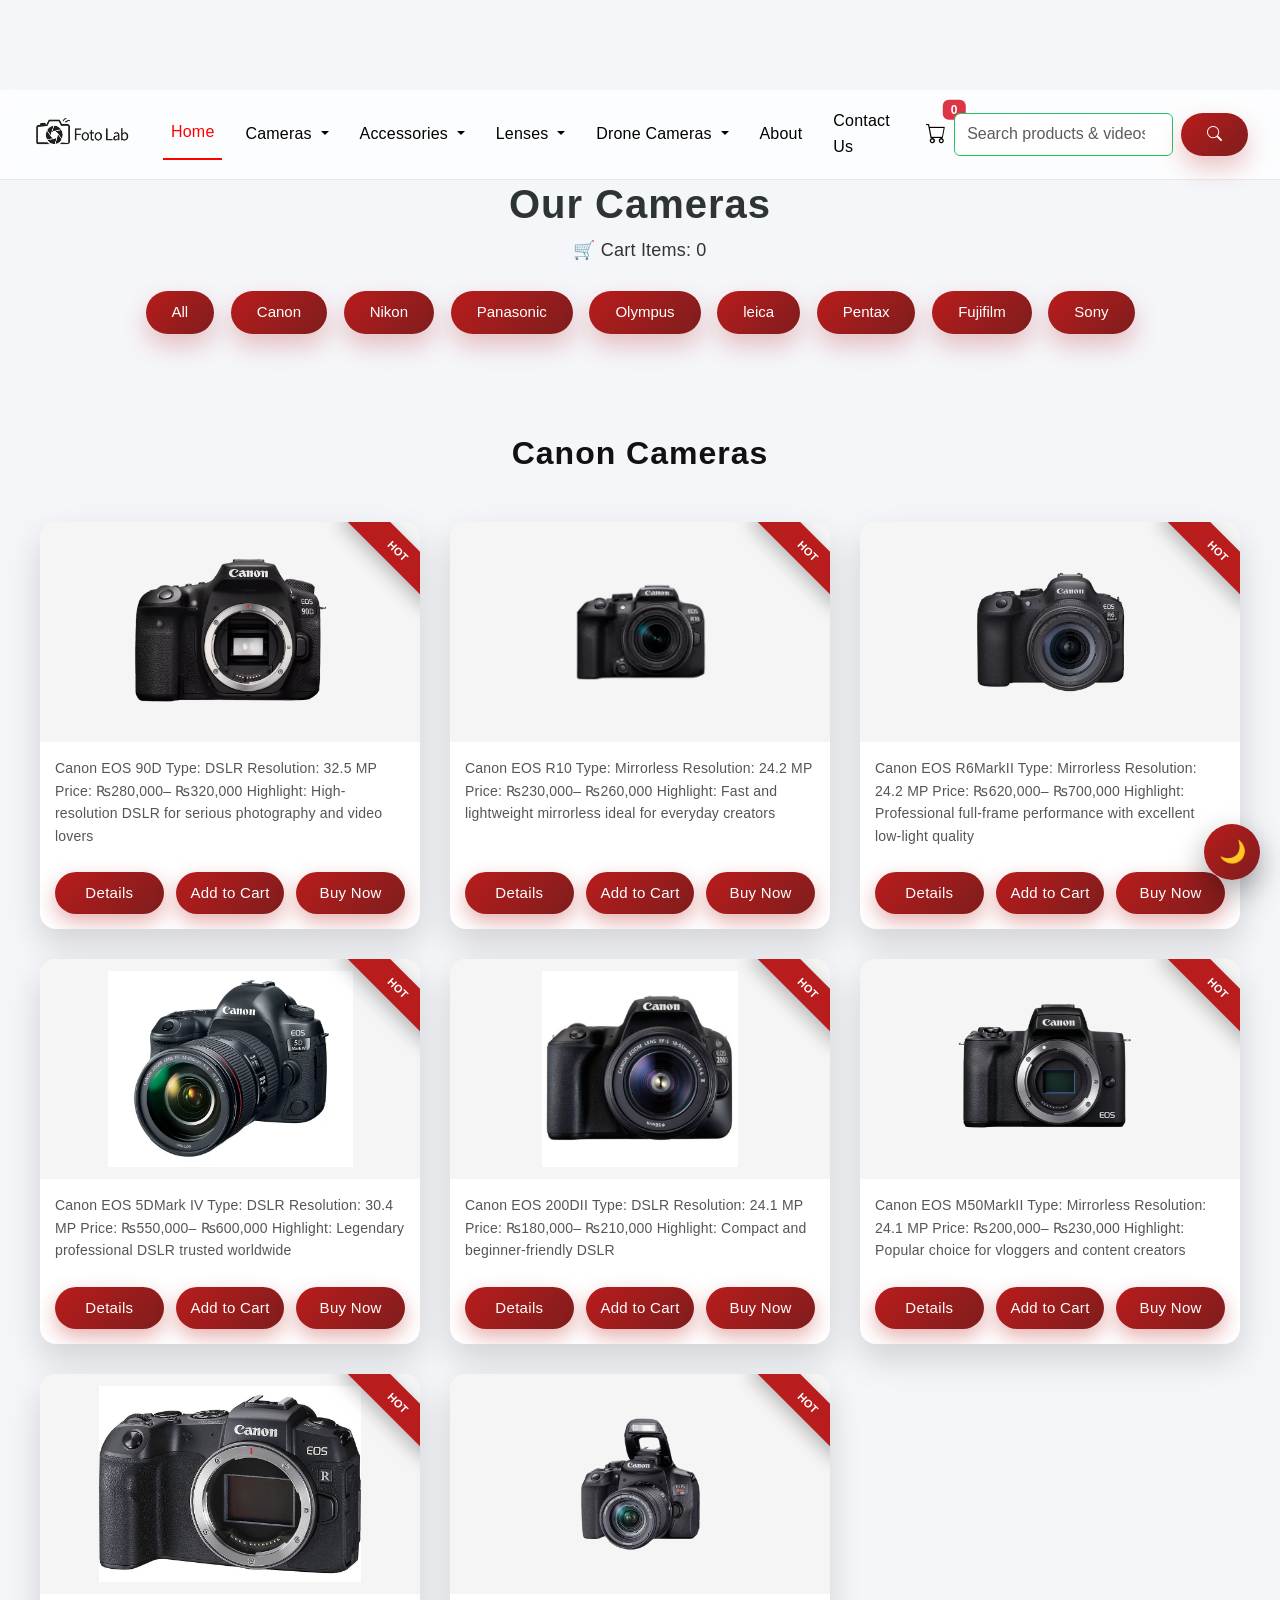
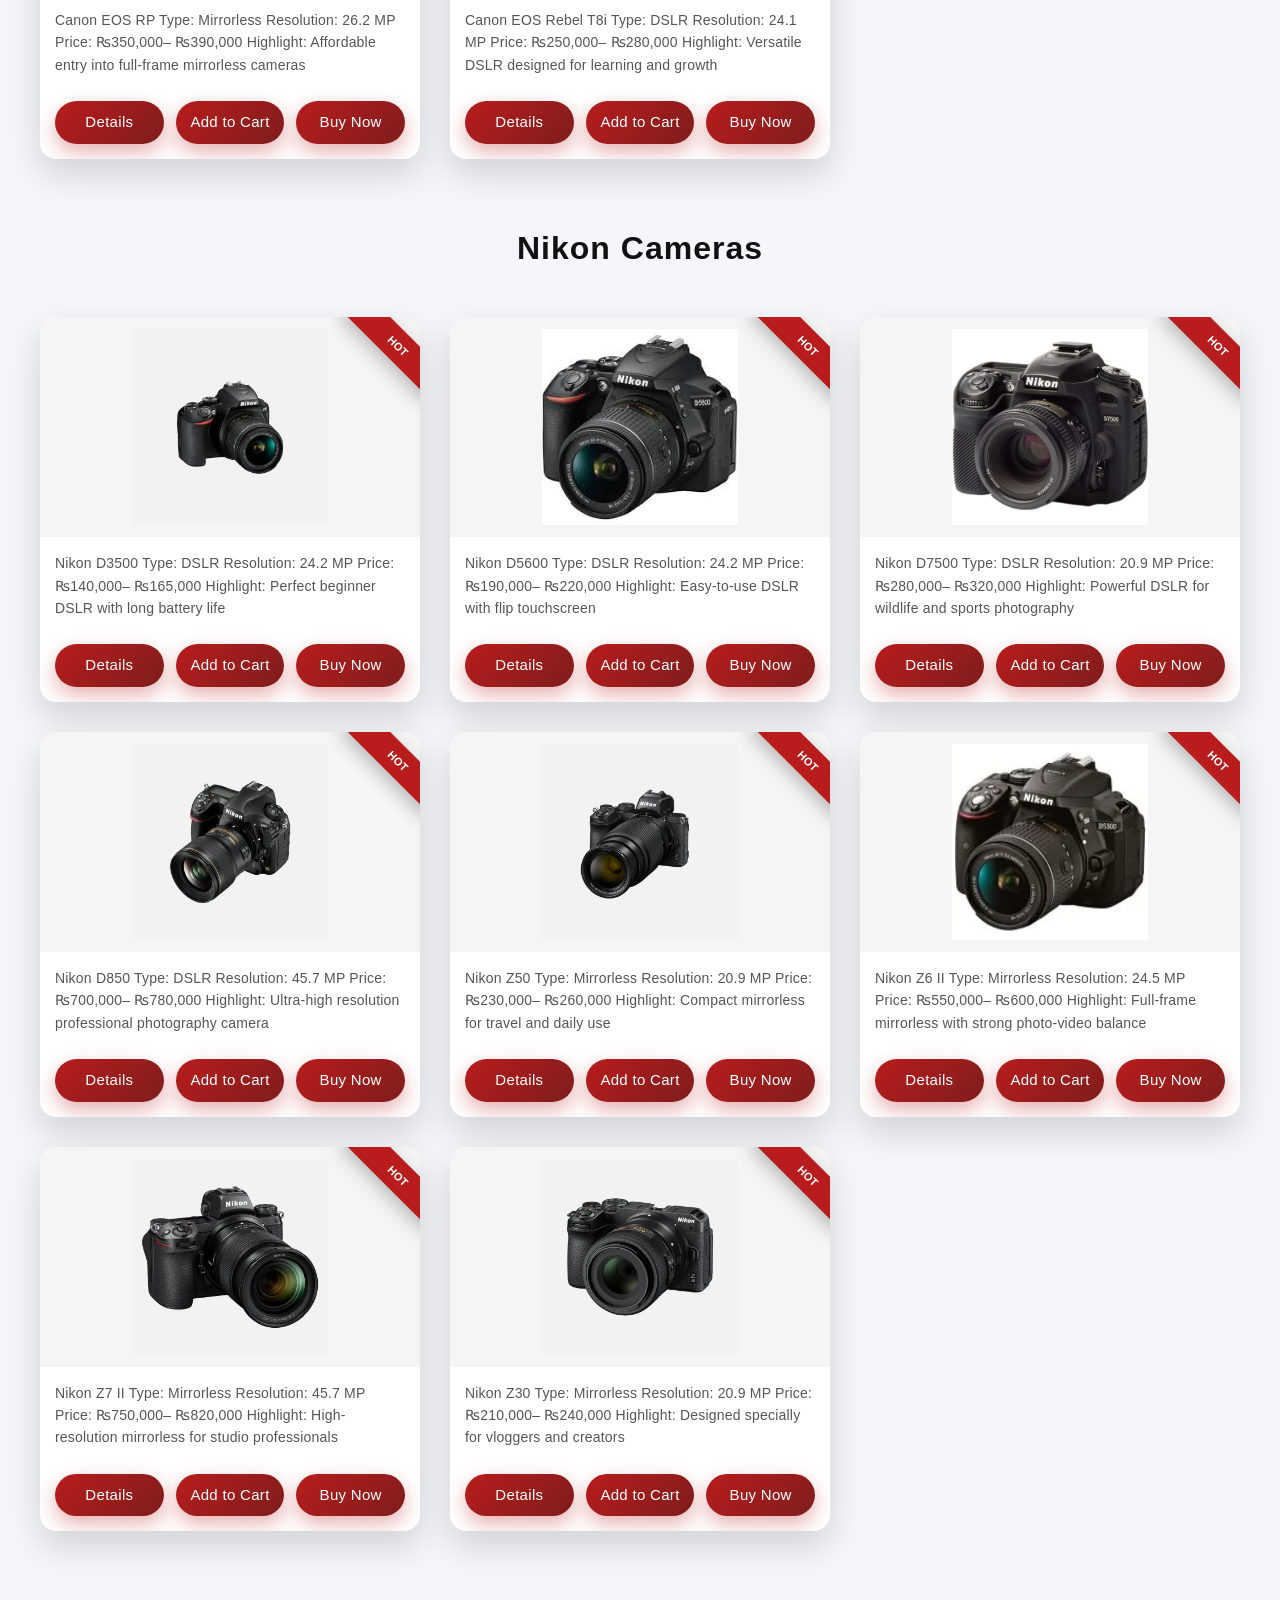
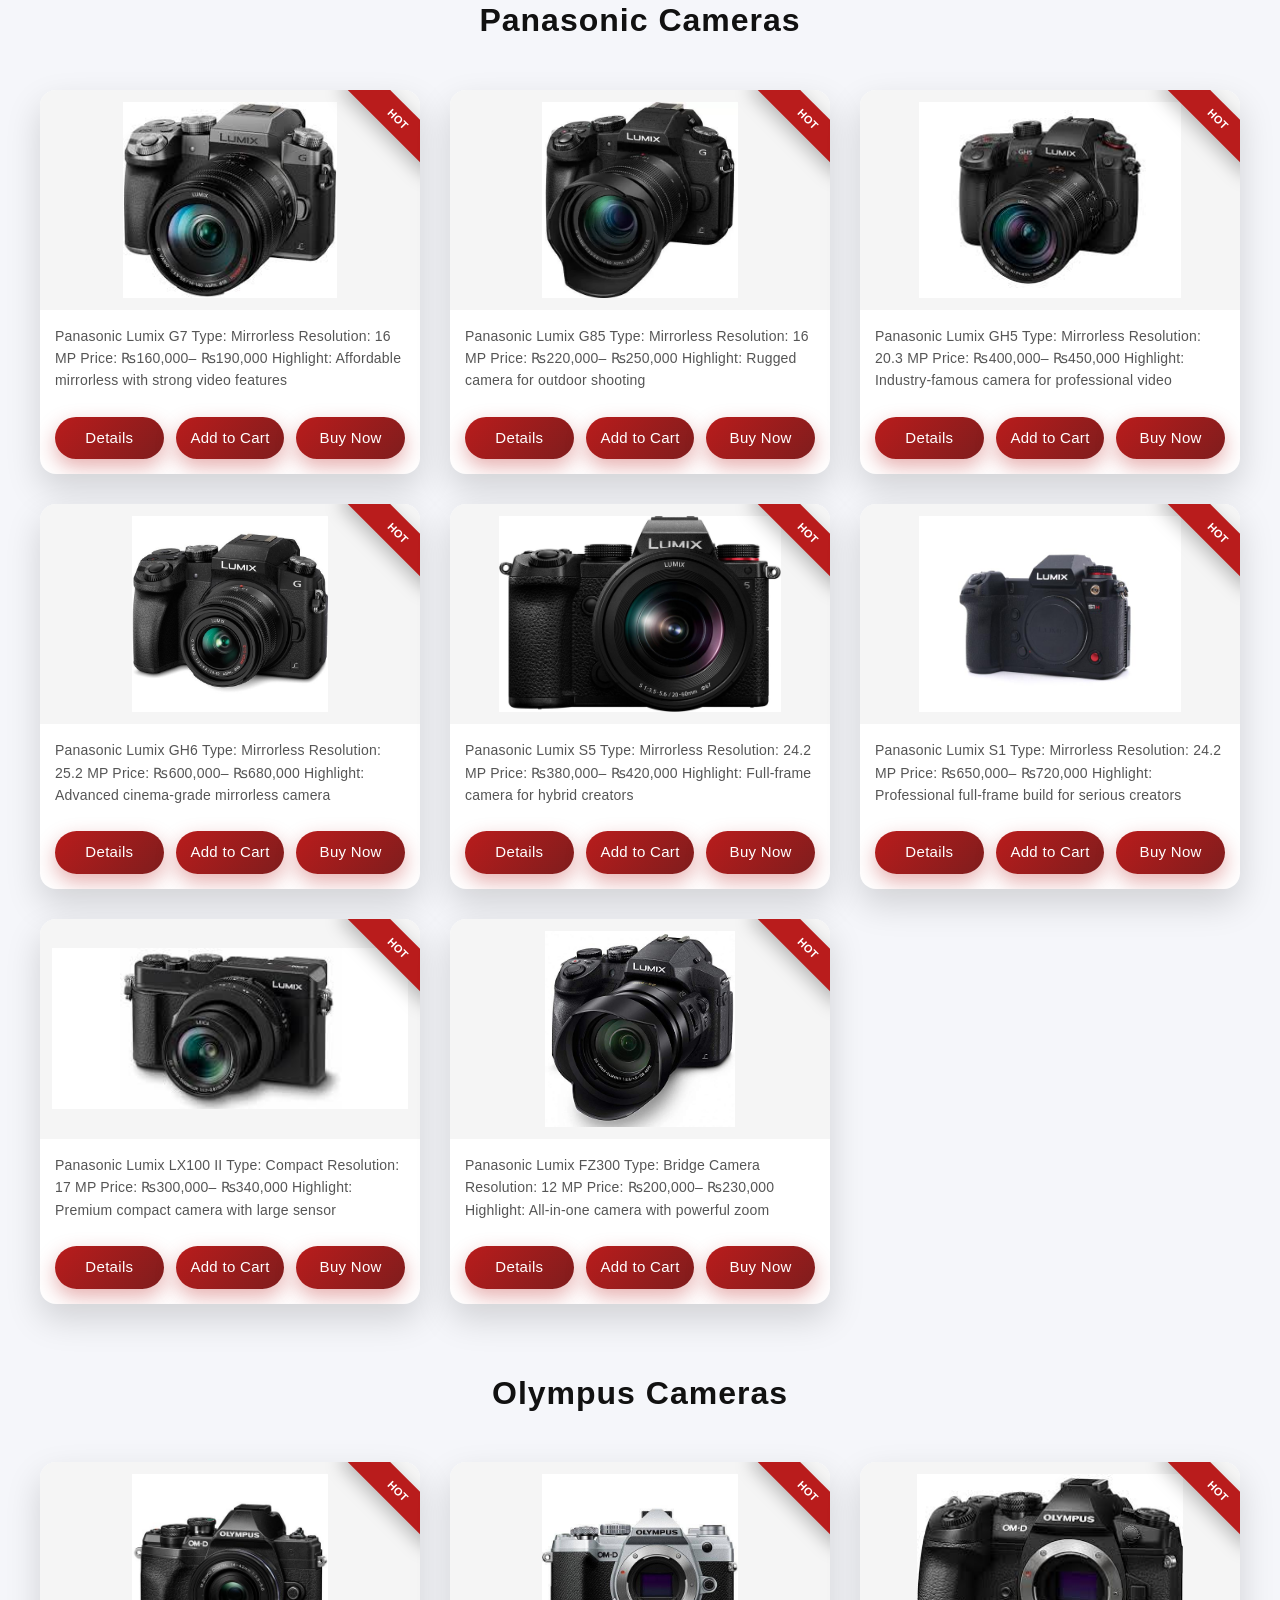
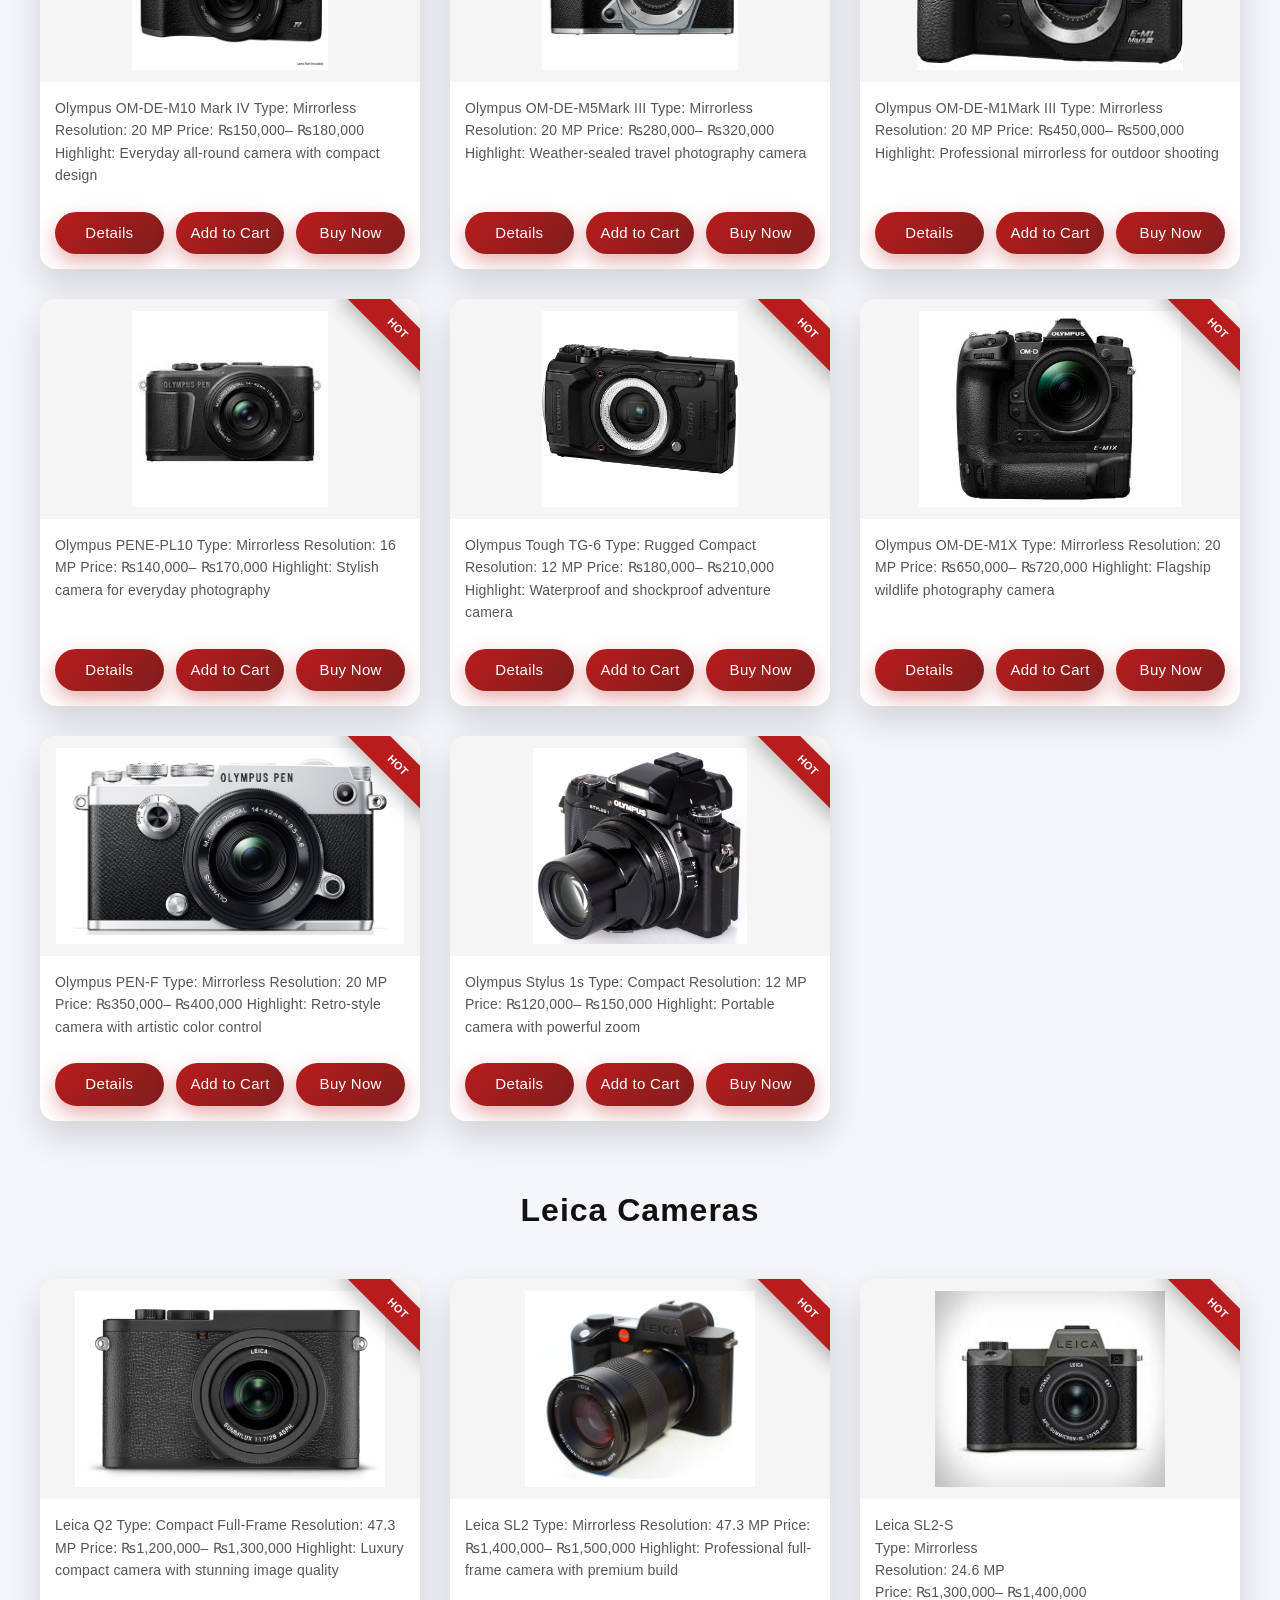
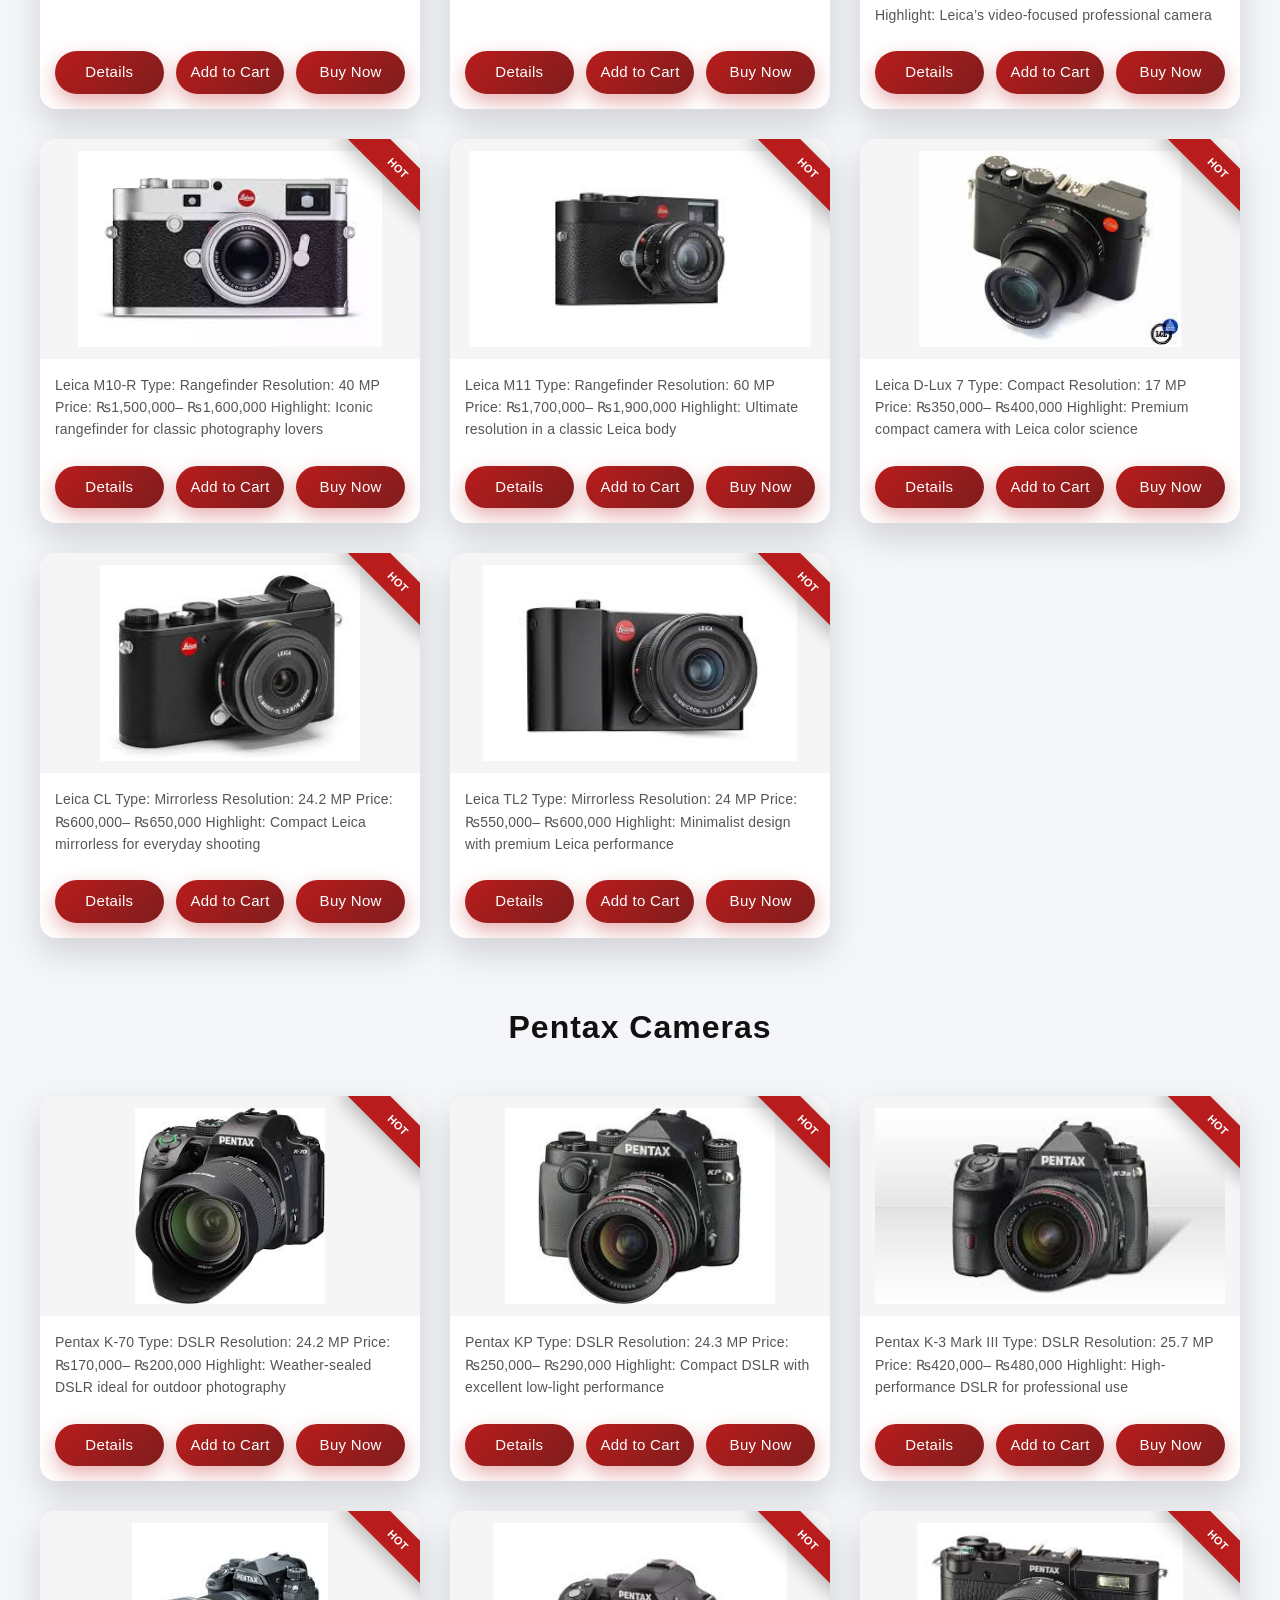
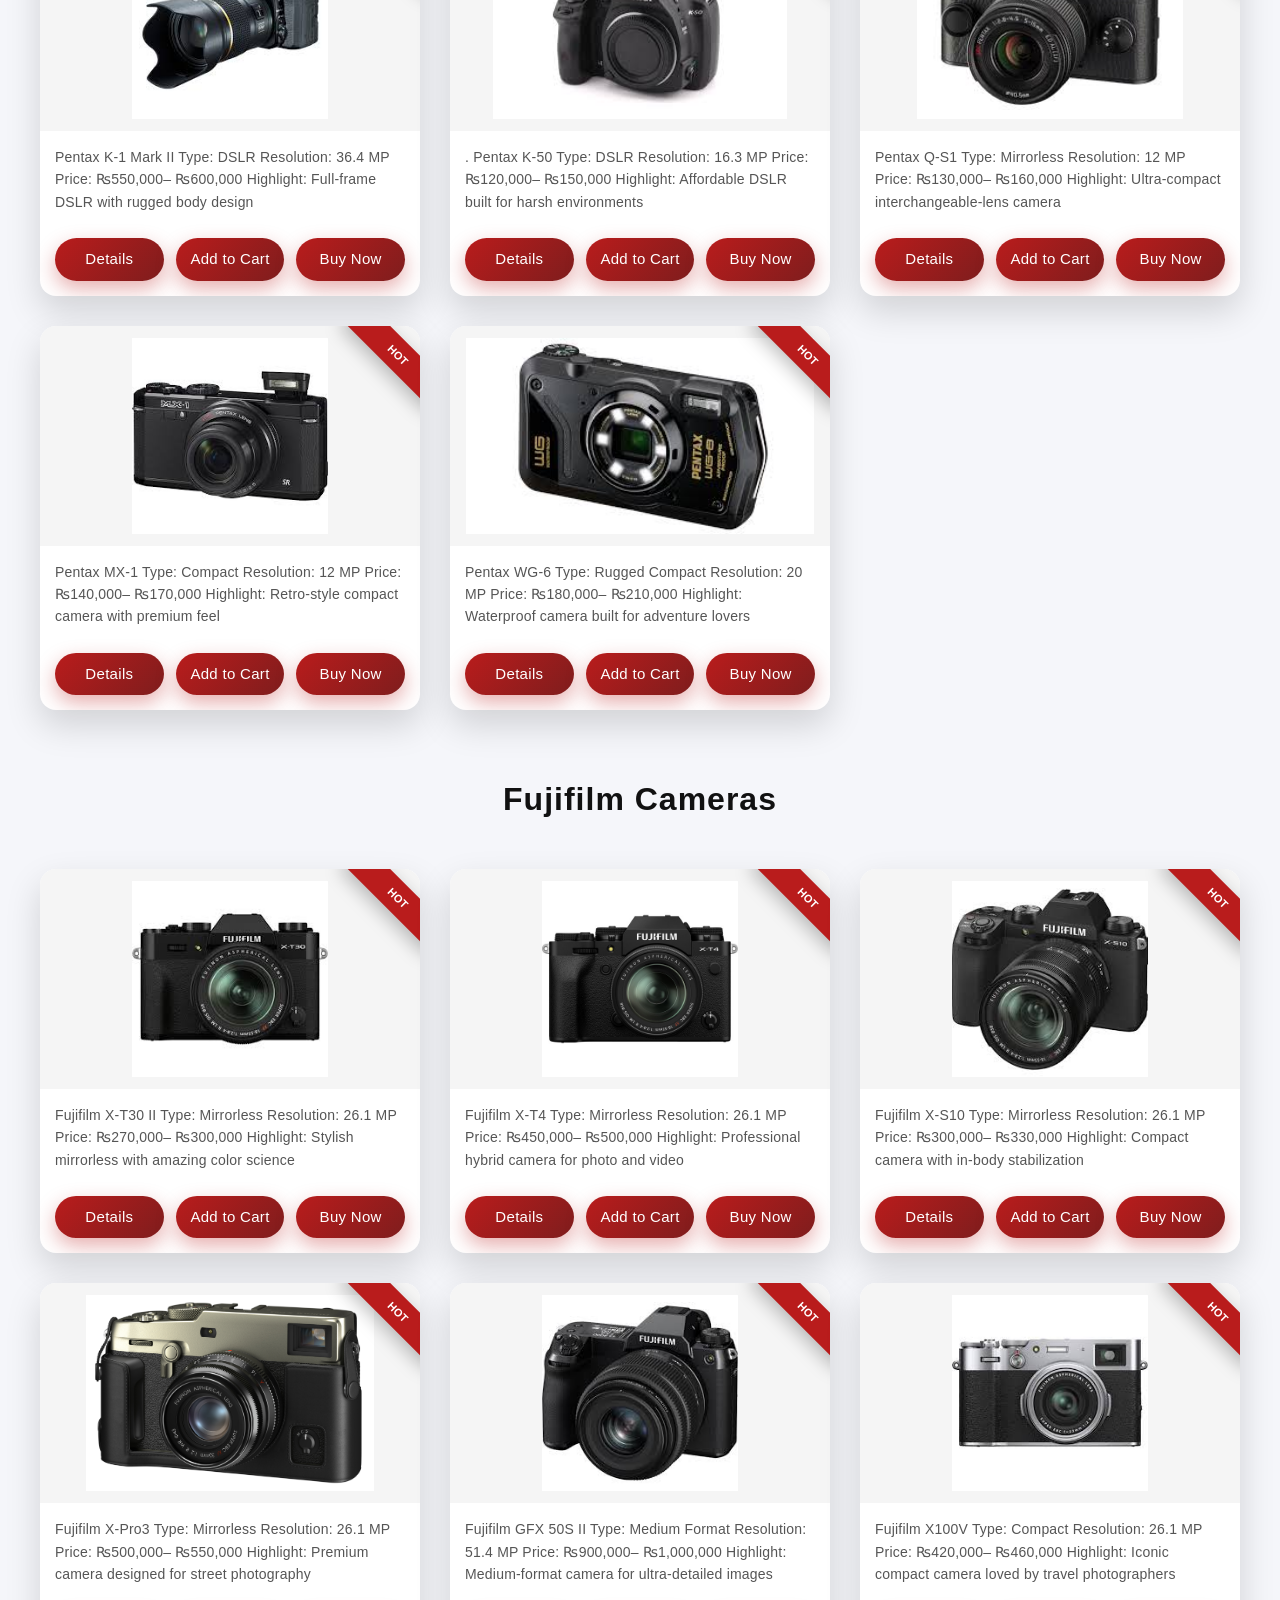
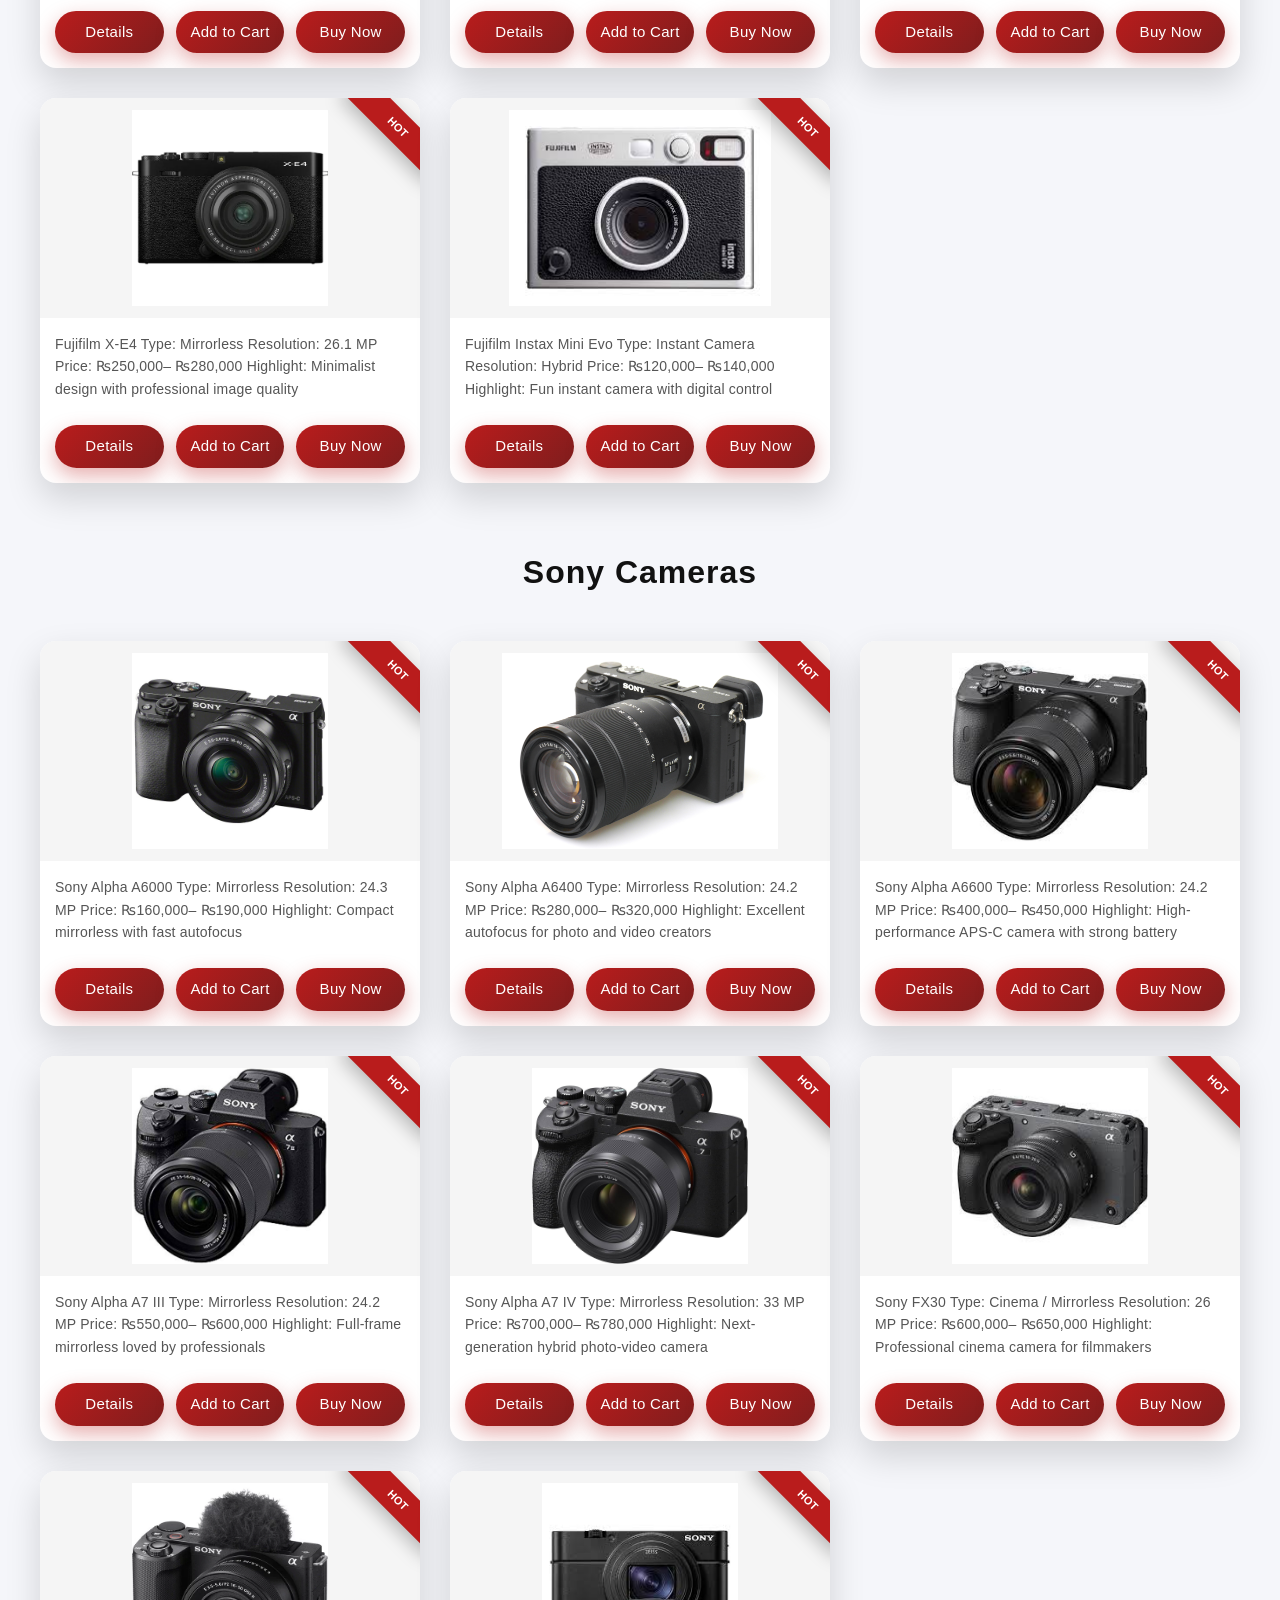
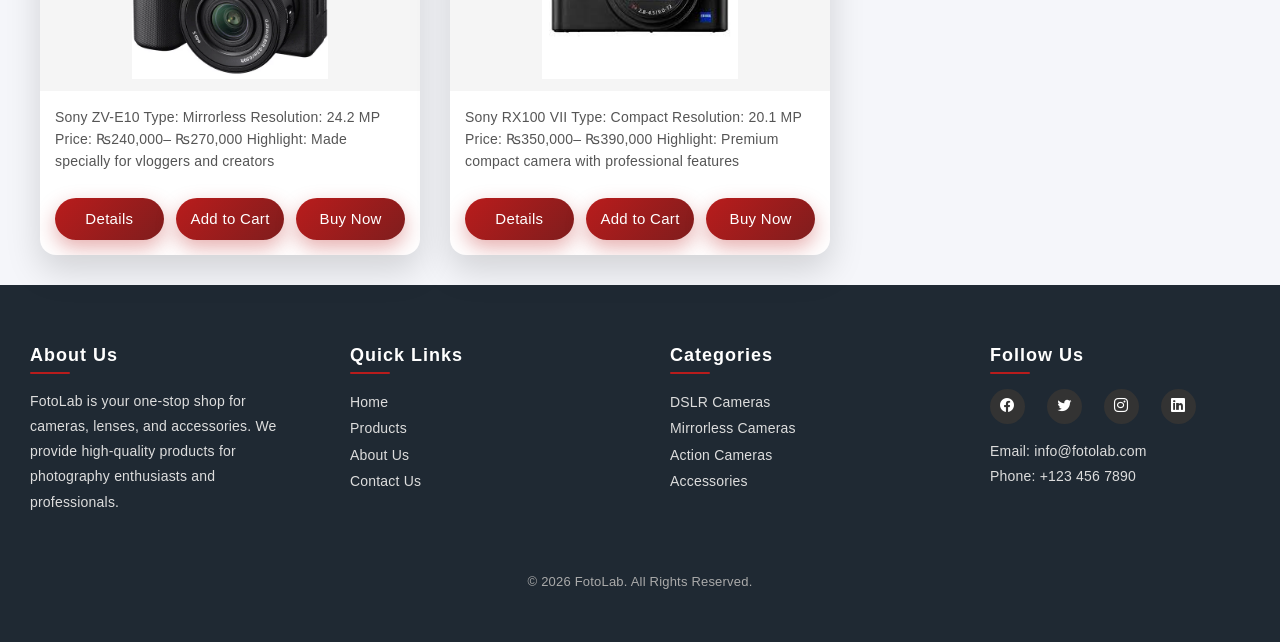
<file: eproject/cameras.html>
<!DOCTYPE html>
<html lang="en">

<head>
    <meta charset="UTF-8">
    <meta name="viewport" content="width=device-width, initial-scale=1.0">
    <title>Camera Store</title>
    <link rel="stylesheet" href="cameras.css">
<link rel="stylesheet" href="about.css">
    <link href="https://cdn.jsdelivr.net/npm/bootstrap@5.3.8/dist/css/bootstrap.min.css" rel="stylesheet"
        integrity="sha384-sRIl4kxILFvY47J16cr9ZwB07vP4J8+LH7qKQnuqkuIAvNWLzeN8tE5YBujZqJLB" crossorigin="anonymous">
    <link href="https://cdn.jsdelivr.net/npm/bootstrap-icons/font/bootstrap-icons.css" rel="stylesheet">
     <link rel="stylesheet" href="Index.css">
</head>

<body>
  <nav class="navbar  navbar-expand-lg navbar-light">

    <div class="container-fluid">

      <!-- LOGO -->
      <a class="navbar-brand" id="logo" href="#">
        <img  src="images\final logo.png" alt="FotoLab">
      </a>

      <!-- TOGGLER -->
      <button class="navbar-toggler" type="button" data-bs-toggle="collapse" data-bs-target="#navbarSupportedContent">
        <span class="navbar-toggler-icon"></span>
      </button>

      <!-- LINKS -->
      <div class="collapse navbar-collapse" id="navbarSupportedContent">
        <ul class="navbar-nav ms-auto mb-2 mb-lg-0 align-items-lg-center">

          <li class="nav-item">
            <a class="nav-link active" href="Index.html">Home</a>
          </li>

          <!-- Cameras Dropdown -->
          <li class="nav-item dropdown">
            <a class="nav-link dropdown-toggle" href="cameras.html" role="button" data-bs-toggle="dropdown">
              Cameras
            </a>
            <ul class="dropdown-menu">
             <li><a class="dropdown-item" href="cameras.html">DSLR Cameras</a></li>
              <li><a class="dropdown-item" href="cameras.html">Mirrorless Cameras</a></li>
              <li><a class="dropdown-item" href="cameras.html">Campact Cameras</a></li>
               <li><a class="dropdown-item" href="cameras.html">Bridge Cameras</a></li>
                <li><a class="dropdown-item" href="cameras.html">Campact Cameras</a></li>
                 <li><a class="dropdown-item" href="cameras.html">ProfessionalCameras</a></li>
                  <li><a class="dropdown-item" href="cameras.html">Rugged Cameras</a></li>
            </ul>
          </li>

          <!-- Accessories Dropdown -->
        <li class="nav-item dropdown">
          <a class="nav-link dropdown-toggle" href="Accessories.html" role="button" data-bs-toggle="dropdown">
            Accessories
          </a>
          <ul class="dropdown-menu">
            <li><a class="dropdown-item" href="Accessories.html">Tripods & Supports</a></li>
            <li><a class="dropdown-item" href="Accessories.html">Camera Bags & Cases</a></li>
            <li><a class="dropdown-item" href="Accessories.html">Lighting & Studio</a></li>
            <li><a class="dropdown-item" href="Accessories.html">Filter & Lens Accessories</a></li>
             <li><a class="dropdown-item" href="Accessories.html">Cleaning & Maintenance</a></li>
              <li><a class="dropdown-item" href="Accessories.html">Batteries & Chargers</a></li>
               <li><a class="dropdown-item" href="Accessories.html">Cables & Adapters</a></li>
                <li><a class="dropdown-item" href="Accessories.html">Miscellaneous Accessories</a></li>
          </ul>
        </li>
          <!-- Lenses Dropdown -->
          <li class="nav-item dropdown">
            <a class="nav-link dropdown-toggle" href="lences.html" role="button" data-bs-toggle="dropdown">
              Lenses
            </a>
            <ul class="dropdown-menu">
                  <li><a class="dropdown-item" href="lences.html">Prime Lenses</a></li>
<li><a class="dropdown-item" href="lences.html">Zoom Lenses</a></li>
<li><a class="dropdown-item" href="lences.html">Wide Angle Lenses</a></li>
<li><a class="dropdown-item" href="lences.html">Telephoto Lenses</a></li>
<li><a class="dropdown-item" href="lences.html">Macro Lenses</a></li>
<li><a class="dropdown-item" href="lences.html">Portrait Lenses</a></li>
<li><a class="dropdown-item" href="lences.html">Standard Lenses</a></li>
<li><a class="dropdown-item" href="lences.html">Cine / Video Lenses</a></li>
            </ul>
          </li>
   <li class="nav-item dropdown">
            <a class="nav-link dropdown-toggle" href="drone cameras.html" role="button" data-bs-toggle="dropdown">
            Drone Cameras
            </a>
            <ul class="dropdown-menu">
           <li><a class="dropdown-item" href="drone cameras.html">Camera Drones</a></li>
<li><a class="dropdown-item" href="drone cameras.html">Professional / Cinema Drones</a></li>
<li><a class="dropdown-item" href="drone cameras.html">Beginner Drones</a></li>
<li><a class="dropdown-item" href="drone cameras.html">Mini / Compact Drones</a></li>
<li><a class="dropdown-item" href="drone cameras.html">FPV Drones</a></li>
<li><a class="dropdown-item" href="drone cameras.html">Long Range Drones</a></li>
<li><a class="dropdown-item" href="drone cameras.html">Industrial / Commercial Drones</a></li>
            </ul>
          </li>
          <li class="nav-item">
            <a class="nav-link" href="about.html">About</a>
          </li>

         
          <li class="nav-item">
            <a class="nav-link" href="contact.html">Contact Us</a>
          </li>

          <!-- Cart Icon -->
          <li class="nav-item">
            <a class="nav-link position-relative" href="#">
              <i class="bi bi-cart fs-5"></i>
              <span id="cartCount" class="badge bg-danger position-absolute top-0 start-100 translate-middle">
                0
              </span>
            </a>
          </li>

        </ul>
        <form class="d-flex" id="searchForm">
          <input id="siteSearch" class="form-control me-2" type="search" placeholder="Search products & videos"
            aria-label="Search">

          <button id="searchBtn" type="button" class="btn btn-dark">
            <i class="bi bi-search"></i>
          </button>



        </form>


      </div>


  </nav>

    <h1> Our Cameras</h1>
    <div class="cart-count">🛒 Cart Items: <span id="count">0</span></div>

<div class="filter-buttons text-center mb-4">
  <button class="btn filter-btn active" data-filter="all">All</button>
  <button class="btn filter-btn" data-filter="canon">Canon</button>
  <button class="btn filter-btn" data-filter="nikon">Nikon</button>
  <button class="btn filter-btn" data-filter="panasonic">Panasonic</button>
   <button class="btn filter-btn" data-filter="olympus">Olympus</button>
    <button class="btn filter-btn" data-filter="leica">leica</button>
     <button class="btn filter-btn" data-filter="pentax">Pentax</button>
      <button class="btn filter-btn" data-filter="fujifilm">Fujifilm</button>
       <button class="btn filter-btn" data-filter="sony">Sony</button>
</div>
    <!-- Cards Container -->
    <div class="cards-container">
    <h2 class="brand-title" data-brand="canon">Canon Cameras</h2>

        <!-- Loop of 30 cards -->
        <div class="product-card" data-category="canon">
            <img src="images\foto lab camera images\canon-eos-90d.jpg" alt="Camera 1">
            <div class="card-content">
                <p> Canon EOS 90D
                    Type: DSLR
                    Resolution: 32.5 MP
                    Price: ₨280,000– ₨320,000
                    Highlight: High-resolution DSLR for serious photography and video lovers</p>
                <div class="buttons">
  <!-- DETAILS (DOWNLOAD LINK) -->
  <a href="pdf document\Canon EOS 902.pdf" download class="btn buy">
    Details
  </a>

  <!-- ADD TO CART -->
  <button type="button" class="btn cart" onclick="addToCart(this)">
    Add to Cart
  </button>

  <!-- BUY NOW -->
  <button type="button" class="btn buy-now" onclick="buyNow(this)">
    Buy Now
  </button>
</div>
            </div>
        </div>
        <div class="product-card" data-category="canon">
            <img src="images\foto lab camera images\canon-eos-r10.jpg" alt="Camera 2">
            <div class="card-content">
                <p> Canon EOS R10
                    Type: Mirrorless
                    Resolution: 24.2 MP
                    Price: ₨230,000– ₨260,000
                    Highlight: Fast and lightweight mirrorless ideal for everyday creators</p>
                 <div class="buttons">
  <!-- DETAILS (DOWNLOAD LINK) -->
  <a href="pdf document\Canon EOS 902.pdf" download class="btn buy">
    Details
  </a>

  <!-- ADD TO CART -->
  <button type="button" class="btn cart" onclick="addToCart(this)">
    Add to Cart
  </button>

  <!-- BUY NOW -->
  <button type="button" class="btn buy-now" onclick="buyNow(this)">
    Buy Now
  </button>
</div>
            </div>
        </div>
        <div class="product-card" data-category="canon">
            <img src="images\foto lab camera images\canon-eos-r6-mark-ii.jpg" alt="Camera 3">
            <div class="card-content">
                <p> Canon EOS R6MarkII
                    Type: Mirrorless
                    Resolution: 24.2 MP
                    Price: ₨620,000– ₨700,000
                    Highlight: Professional full-frame performance with excellent low-light quality</p>
                  <div class="buttons">
  <!-- DETAILS (DOWNLOAD LINK) -->
  <a href="pdf document\Canon EOS 902.pdf" download class="btn buy">
    Details
  </a>

  <!-- ADD TO CART -->
  <button type="button" class="btn cart" onclick="addToCart(this)">
    Add to Cart
  </button>

  <!-- BUY NOW -->
  <button type="button" class="btn buy-now" onclick="buyNow(this)">
    Buy Now
  </button>
</div>
            </div>
        </div>
        <div class="product-card" data-category="canon">
            <img src="images\foto lab camera images\canon-eos-5d-mark-iv.jpg" alt="Camera 4">
            <div class="card-content">
                <p>Canon EOS 5DMark IV
                    Type: DSLR
                    Resolution: 30.4 MP
                    Price: ₨550,000– ₨600,000
                    Highlight: Legendary professional DSLR trusted worldwide</p>
             <div class="buttons">
  <!-- DETAILS (DOWNLOAD LINK) -->
  <a href="pdf document\Canon EOS 902.pdf" download class="btn buy">
    Details
  </a>

  <!-- ADD TO CART -->
  <button type="button" class="btn cart" onclick="addToCart(this)">
    Add to Cart
  </button>

  <!-- BUY NOW -->
  <button type="button" class="btn buy-now" onclick="buyNow(this)">
    Buy Now
  </button>
</div>
            </div>
        </div>
        <div class="product-card" data-category="canon">
            <img src="images\foto lab camera images\canon-eos-200d-ii.jpg" alt="Camera 5">
            <div class="card-content">
                <p> Canon EOS 200DII
                    Type: DSLR
                    Resolution: 24.1 MP
                    Price: ₨180,000– ₨210,000
                    Highlight: Compact and beginner-friendly DSLR</p>
             <div class="buttons">
  <!-- DETAILS (DOWNLOAD LINK) -->
  <a href="pdf document\Canon EOS 902.pdf" download class="btn buy">
    Details
  </a>

  <!-- ADD TO CART -->
  <button type="button" class="btn cart" onclick="addToCart(this)">
    Add to Cart
  </button>

  <!-- BUY NOW -->
  <button type="button" class="btn buy-now" onclick="buyNow(this)">
    Buy Now
  </button>
</div>
            </div>
        </div>
        <div class="product-card" data-category="canon">
            <img src="images\foto lab camera images\canon-eos-m50-mark-ii.jpg" alt="Camera 6">
            <div class="card-content">
                <p>Canon EOS M50MarkII
                    Type: Mirrorless
                    Resolution: 24.1 MP
                    Price: ₨200,000– ₨230,000
                    Highlight: Popular choice for vloggers and content creators</p>
                  <div class="buttons">
  <!-- DETAILS (DOWNLOAD LINK) -->
  <a href="pdf document\Canon EOS 902.pdf" download class="btn buy">
    Details
  </a>

  <!-- ADD TO CART -->
  <button type="button" class="btn cart" onclick="addToCart(this)">
    Add to Cart
  </button>

  <!-- BUY NOW -->
  <button type="button" class="btn buy-now" onclick="buyNow(this)">
    Buy Now
  </button>
</div>

            </div>
        </div>

        <div class="product-card" data-category="canon">
            <img src="images\foto lab camera images\canon-eos-rp.jpg" alt="Camera 7">
            <div class="card-content">
                <p> Canon EOS RP
                    Type: Mirrorless
                    Resolution: 26.2 MP
                    Price: ₨350,000– ₨390,000
                    Highlight: Affordable entry into full-frame mirrorless cameras</p>
                 <div class="buttons">
  <!-- DETAILS (DOWNLOAD LINK) -->
  <a href="pdf document\Canon EOS 902.pdf" download class="btn buy">
    Details
  </a>

  <!-- ADD TO CART -->
  <button type="button" class="btn cart" onclick="addToCart(this)">
    Add to Cart
  </button>

  <!-- BUY NOW -->
  <button type="button" class="btn buy-now" onclick="buyNow(this)">
    Buy Now
  </button>
</div>

            </div>
        </div>

        <div class="product-card" data-category="canon">
            <img src="images\foto lab camera images\canon-eos-rebel-t8i.jpg" alt="Camera 8">
            <div class="card-content">
                <p>Canon EOS Rebel T8i
                    Type: DSLR
                    Resolution: 24.1 MP
                    Price: ₨250,000– ₨280,000
                    Highlight: Versatile DSLR designed for learning and growth
                </p>
                  <div class="buttons">
  <!-- DETAILS (DOWNLOAD LINK) -->
  <a href="pdf document\Canon EOS 902.pdf" download class="btn buy">
    Details
  </a>

  <!-- ADD TO CART -->
  <button type="button" class="btn cart" onclick="addToCart(this)">
    Add to Cart
  </button>

  <!-- BUY NOW -->
  <button type="button" class="btn buy-now" onclick="buyNow(this)">
    Buy Now
  </button>
</div>

            </div>
        </div>
        <h2>Nikon Cameras</h2>
        <div class="product-card" data-category="nikon">
            <img src="images\foto lab camera images\nikon images\nikon-d3500-jpg.webp" alt="Camera 9">
            <div class="card-content">
                <p>Nikon D3500
                    Type: DSLR
                    Resolution: 24.2 MP
                    Price: ₨140,000– ₨165,000
                    Highlight: Perfect beginner DSLR with long battery life</p>
                 <div class="buttons">
  <!-- DETAILS (DOWNLOAD LINK) -->
  <a href="pdf document\Canon EOS 902.pdf" download class="btn buy">
    Details
  </a>

  <!-- ADD TO CART -->
  <button type="button" class="btn cart" onclick="addToCart(this)">
    Add to Cart
  </button>

  <!-- BUY NOW -->
  <button type="button" class="btn buy-now" onclick="buyNow(this)">
    Buy Now
  </button>
</div>

            </div>
        </div>

        <div class="product-card">
            <img src="images/all changed cameras/all changed cameras/nikon changed cameras/Nikon D5600.jpg "alt="Camera 10">
            <div class="card-content">
                <p> Nikon D5600
                    Type: DSLR
                    Resolution: 24.2 MP
                    Price: ₨190,000– ₨220,000
                    Highlight: Easy-to-use DSLR with flip touchscreen</p>
                  <div class="buttons">
  <!-- DETAILS (DOWNLOAD LINK) -->
  <a href="pdf document\Canon EOS 902.pdf" download class="btn buy">
    Details
  </a>

  <!-- ADD TO CART -->
  <button type="button" class="btn cart" onclick="addToCart(this)">
    Add to Cart
  </button>

  <!-- BUY NOW -->
  <button type="button" class="btn buy-now" onclick="buyNow(this)">
    Buy Now
  </button>
</div>

            </div>
        </div>
        <div class="product-card">
            <img src="images/all changed cameras/all changed cameras/nikon changed cameras/Nikon D7500.jpg" alt="Camera 11">
            <div class="card-content">
                <p> Nikon D7500
                    Type: DSLR
                    Resolution: 20.9 MP
                    Price: ₨280,000– ₨320,000
                    Highlight: Powerful DSLR for wildlife and sports photography</p>
                 <div class="buttons">
  <!-- DETAILS (DOWNLOAD LINK) -->
  <a href="pdf document\Canon EOS 902.pdf" download class="btn buy">
    Details
  </a>

  <!-- ADD TO CART -->
  <button type="button" class="btn cart" onclick="addToCart(this)">
    Add to Cart
  </button>

  <!-- BUY NOW -->
  <button type="button" class="btn buy-now" onclick="buyNow(this)">
    Buy Now
  </button>
</div>

            </div>
        </div>

        <div class="product-card" data-category="nikon">
            <img src="images\foto lab camera images\nikon images\nikon-d850-jpg.webp" alt="Camera 12">
            <div class="card-content">
                <p>Nikon D850
                    Type: DSLR
                    Resolution: 45.7 MP
                    Price: ₨700,000– ₨780,000
                    Highlight: Ultra-high resolution professional photography camera</p>
                 <div class="buttons">
  <!-- DETAILS (DOWNLOAD LINK) -->
  <a href="pdf document\Canon EOS 902.pdf" download class="btn buy">
    Details
  </a>

  <!-- ADD TO CART -->
  <button type="button" class="btn cart" onclick="addToCart(this)">
    Add to Cart
  </button>

  <!-- BUY NOW -->
  <button type="button" class="btn buy-now" onclick="buyNow(this)">
    Buy Now
  </button>
</div>
            </div>
        </div>

        <div class="product-card" data-category="nikon">
            <img src="images\foto lab camera images\nikon images\nikon-z-50-jpg.webp" alt="Camera 13">
            <div class="card-content">
                <p>Nikon Z50
                    Type: Mirrorless
                    Resolution: 20.9 MP
                    Price: ₨230,000– ₨260,000
                    Highlight: Compact mirrorless for travel and daily use</p>
                 <div class="buttons">
  <!-- DETAILS (DOWNLOAD LINK) -->
  <a href="pdf document\Canon EOS 902.pdf" download class="btn buy">
    Details
  </a>

  <!-- ADD TO CART -->
  <button type="button" class="btn cart" onclick="addToCart(this)">
    Add to Cart
  </button>

  <!-- BUY NOW -->
  <button type="button" class="btn buy-now" onclick="buyNow(this)">
    Buy Now
  </button>
</div>

            </div>
        </div>

        <div class="product-card">
            <img src="images/all changed cameras/all changed cameras/nikon changed cameras/Nikon Z6 II.jpg" alt="Camera 14">
            <div class="card-content">
                <p>Nikon Z6 II
                    Type: Mirrorless
                    Resolution: 24.5 MP
                    Price: ₨550,000– ₨600,000
                    Highlight: Full-frame mirrorless with strong photo-video balance</p>
                 <div class="buttons">
  <!-- DETAILS (DOWNLOAD LINK) -->
  <a href="pdf document\Canon EOS 902.pdf" download class="btn buy">
    Details
  </a>

  <!-- ADD TO CART -->
  <button type="button" class="btn cart" onclick="addToCart(this)">
    Add to Cart
  </button>

  <!-- BUY NOW -->
  <button type="button" class="btn buy-now" onclick="buyNow(this)">
    Buy Now
  </button>
</div>

            </div>
        </div>

        <div class="product-card" data-category="nikon">
            <img src="images\foto lab camera images\nikon images\nikon-z7II-jpg.webp" alt="Camera 15">
            <div class="card-content">
                <p>Nikon Z7 II
                    Type: Mirrorless
                    Resolution: 45.7 MP
                    Price: ₨750,000– ₨820,000
                    Highlight: High-resolution mirrorless for studio professionals</p>
                <div class="buttons">
  <!-- DETAILS (DOWNLOAD LINK) -->
  <a href="pdf document\Canon EOS 902.pdf" download class="btn buy">
    Details
  </a>

  <!-- ADD TO CART -->
  <button type="button" class="btn cart" onclick="addToCart(this)">
    Add to Cart
  </button>

  <!-- BUY NOW -->
  <button type="button" class="btn buy-now" onclick="buyNow(this)">
    Buy Now
  </button>
</div>

            </div>
        </div>

        <div class="product-card" data-category="nikon">
            <img src="images\foto lab camera images\nikon images\nikon-z30_jpg.webp" alt="Camera 16">
            <div class="card-content">
                <p>Nikon Z30
                    Type: Mirrorless
                    Resolution: 20.9 MP
                    Price: ₨210,000– ₨240,000
                    Highlight: Designed specially for vloggers and creators</p>
                  <div class="buttons">
  <!-- DETAILS (DOWNLOAD LINK) -->
  <a href="pdf document\Canon EOS 902.pdf" download class="btn buy">
    Details
  </a>

  <!-- ADD TO CART -->
  <button type="button" class="btn cart" onclick="addToCart(this)">
    Add to Cart
  </button>

  <!-- BUY NOW -->
  <button type="button" class="btn buy-now" onclick="buyNow(this)">
    Buy Now
  </button>
</div>

            </div>
        </div>
<h2>Panasonic Cameras</h2>
        <div class="product-card">
            <img src="images/all changed cameras/all changed cameras/panasonic changed cameras/Panasonic Lumix G7.jpg" alt="Camera 17">
            <div class="card-content">
                <p>Panasonic Lumix G7
                    Type: Mirrorless
                    Resolution: 16 MP
                    Price: ₨160,000– ₨190,000
                    Highlight: Affordable mirrorless with strong video features</p>
               <div class="buttons">
  <!-- DETAILS (DOWNLOAD LINK) -->
  <a href="pdf document\Canon EOS 902.pdf" download class="btn buy">
    Details
  </a>

  <!-- ADD TO CART -->
  <button type="button" class="btn cart" onclick="addToCart(this)">
    Add to Cart
  </button>

  <!-- BUY NOW -->
  <button type="button" class="btn buy-now" onclick="buyNow(this)">
    Buy Now
  </button>
</div>

            </div>
        </div>

        <div class="product-card" data-category="panasonic">
            <img src="images\foto lab camera images\panasonic cameras\Panasonic Lumix G85.jpg" alt="Camera 18">
            <div class="card-content">
                <p>Panasonic Lumix G85
                    Type: Mirrorless
                    Resolution: 16 MP
                    Price: ₨220,000– ₨250,000
                    Highlight: Rugged camera for outdoor shooting</p>
                <div class="buttons">
  <!-- DETAILS (DOWNLOAD LINK) -->
  <a href="pdf document\Canon EOS 902.pdf" download class="btn buy">
    Details
  </a>

  <!-- ADD TO CART -->
  <button type="button" class="btn cart" onclick="addToCart(this)">
    Add to Cart
  </button>

  <!-- BUY NOW -->
  <button type="button" class="btn buy-now" onclick="buyNow(this)">
    Buy Now
  </button>
</div>

            </div>
        </div>

        <div class="product-card" data-category="panasonic">
            <img src="images\foto lab camera images\panasonic cameras\Panasonic Lumix GH5.jpg" alt="Camera 19">
            <div class="card-content">
                <p>Panasonic Lumix GH5
                    Type: Mirrorless
                    Resolution: 20.3 MP
                    Price: ₨400,000– ₨450,000
                    Highlight: Industry-famous camera for professional video</p>
                <div class="buttons">
  <!-- DETAILS (DOWNLOAD LINK) -->
  <a href="pdf document\Canon EOS 902.pdf" download class="btn buy">
    Details
  </a>

  <!-- ADD TO CART -->
  <button type="button" class="btn cart" onclick="addToCart(this)">
    Add to Cart
  </button>

  <!-- BUY NOW -->
  <button type="button" class="btn buy-now" onclick="buyNow(this)">
    Buy Now
  </button>
</div>
            </div>
        </div>

        <div class="product-card" data-category="panasonic">
            <img src="images\foto lab camera images\panasonic cameras\Panasonic Lumix GH6.jpg" alt="Camera 20">
            <div class="card-content">
                <p>Panasonic Lumix GH6
                    Type: Mirrorless
                    Resolution: 25.2 MP
                    Price: ₨600,000– ₨680,000
                    Highlight: Advanced cinema-grade mirrorless camera</p>
                 <div class="buttons">
  <!-- DETAILS (DOWNLOAD LINK) -->
  <a href="pdf document\Canon EOS 902.pdf" download class="btn buy">
    Details
  </a>

  <!-- ADD TO CART -->
  <button type="button" class="btn cart" onclick="addToCart(this)">
    Add to Cart
  </button>

  <!-- BUY NOW -->
  <button type="button" class="btn buy-now" onclick="buyNow(this)">
    Buy Now
  </button>
</div>

            </div>
        </div>

        <div class="product-card">
            <img src="images/all changed cameras/all changed cameras/panasonic changed cameras/Panasonic Lumix S5.jpg" alt="Camera 21">
            <div class="card-content">
                <p>Panasonic Lumix S5
                    Type: Mirrorless
                    Resolution: 24.2 MP
                    Price: ₨380,000– ₨420,000
                    Highlight: Full-frame camera for hybrid creators</p>
                 <div class="buttons">
  <!-- DETAILS (DOWNLOAD LINK) -->
  <a href="pdf document\Canon EOS 902.pdf" download class="btn buy">
    Details
  </a>

  <!-- ADD TO CART -->
  <button type="button" class="btn cart" onclick="addToCart(this)">
    Add to Cart
  </button>

  <!-- BUY NOW -->
  <button type="button" class="btn buy-now" onclick="buyNow(this)">
    Buy Now
  </button>
</div>

            </div>
        </div>

        <div class="product-card">
            <img src="images/all changed cameras/all changed cameras/panasonic changed cameras/Panasonic Lumix S1.jpg" alt="Camera 22">
            <div class="card-content">
                <p>Panasonic Lumix S1
                    Type: Mirrorless
                    Resolution: 24.2 MP
                    Price: ₨650,000– ₨720,000
                    Highlight: Professional full-frame build for serious creators</p>
            <div class="buttons">
  <!-- DETAILS (DOWNLOAD LINK) -->
  <a href="pdf document\Canon EOS 902.pdf" download class="btn buy">
    Details
  </a>

  <!-- ADD TO CART -->
  <button type="button" class="btn cart" onclick="addToCart(this)">
    Add to Cart
  </button>

  <!-- BUY NOW -->
  <button type="button" class="btn buy-now" onclick="buyNow(this)">
    Buy Now
  </button>
</div>

            </div>
        </div>

        <div class="product-card" data-category="panasonic">
            <img src="images/foto lab camera images/panasonic cameras/Panasonic Lumix LX100 II.jpg" alt="Camera 23">
            <div class="card-content">
                <p>Panasonic Lumix LX100 II
                    Type: Compact
                    Resolution: 17 MP
                    Price: ₨300,000– ₨340,000
                    Highlight: Premium compact camera with large sensor</p>
                  <div class="buttons">
  <!-- DETAILS (DOWNLOAD LINK) -->
  <a href="pdf document\Canon EOS 902.pdf" download class="btn buy">
    Details
  </a>

  <!-- ADD TO CART -->
  <button type="button" class="btn cart" onclick="addToCart(this)">
    Add to Cart
  </button>

  <!-- BUY NOW -->
  <button type="button" class="btn buy-now" onclick="buyNow(this)">
    Buy Now
  </button>
</div>

            </div>
        </div>

        <div class="product-card" data-category="panasonic">
            <img src="images/foto lab camera images/panasonic cameras/Panasonic Lumix FZ300.jpg" alt="Camera 24">
            <div class="card-content">
                <p>Panasonic Lumix FZ300
                    Type: Bridge Camera
                    Resolution: 12 MP
                    Price: ₨200,000– ₨230,000
                    Highlight: All-in-one camera with powerful zoom</p>
            <div class="buttons">
  <!-- DETAILS (DOWNLOAD LINK) -->
  <a href="pdf document\Canon EOS 902.pdf" download class="btn buy">
    Details
  </a>

  <!-- ADD TO CART -->
  <button type="button" class="btn cart" onclick="addToCart(this)">
    Add to Cart
  </button>

  <!-- BUY NOW -->
  <button type="button" class="btn buy-now" onclick="buyNow(this)">
    Buy Now
  </button>
</div>

            </div>
        </div>
        <h2> Olympus Cameras</h2>
        <div class="product-card" data-category="olympus">
            <img src="images/foto lab camera images/panasonic cameras/olympus cameras/Olympus OM-D E-M10 Mark IV.jpg"
                alt="Camera 25">
            <div class="card-content">
                <p> Olympus OM-DE-M10 Mark IV
                    Type: Mirrorless
                    Resolution: 20 MP
                    Price: ₨150,000– ₨180,000
                    Highlight: Everyday all-round camera with compact design</p>
              <div class="buttons">
  <!-- DETAILS (DOWNLOAD LINK) -->
  <a href="pdf document\Canon EOS 902.pdf" download class="btn buy">
    Details
  </a>

  <!-- ADD TO CART -->
  <button type="button" class="btn cart" onclick="addToCart(this)">
    Add to Cart
  </button>

  <!-- BUY NOW -->
  <button type="button" class="btn buy-now" onclick="buyNow(this)">
    Buy Now
  </button>
</div>

            </div>
        </div>

        <div class="product-card">
            <img src="images/all changed cameras/all changed cameras/olympus changed camera/Olympus OM-D E-M5 Mark III.jpg" alt="Camera 26">
            <div class="card-content">
                <p>Olympus OM-DE-M5Mark III
                    Type: Mirrorless
                    Resolution: 20 MP
                    Price: ₨280,000– ₨320,000
                    Highlight: Weather-sealed travel photography camera</p>
          <div class="buttons">
  <!-- DETAILS (DOWNLOAD LINK) -->
  <a href="pdf document\Canon EOS 902.pdf" download class="btn buy">
    Details
  </a>

  <!-- ADD TO CART -->
  <button type="button" class="btn cart" onclick="addToCart(this)">
    Add to Cart
  </button>

  <!-- BUY NOW -->
  <button type="button" class="btn buy-now" onclick="buyNow(this)">
    Buy Now
  </button>
</div>

            </div>
        </div>

        <div class="product-card">
            <img src="images/images (4).jpg" alt="Camera 27">
            <div class="card-content">
                <p> Olympus OM-DE-M1Mark III
                    Type: Mirrorless
                    Resolution: 20 MP
                    Price: ₨450,000– ₨500,000
                    Highlight: Professional mirrorless for outdoor shooting</p>
                 <div class="buttons">
  <!-- DETAILS (DOWNLOAD LINK) -->
  <a href="pdf document\Canon EOS 902.pdf" download class="btn buy">
    Details
  </a>

  <!-- ADD TO CART -->
  <button type="button" class="btn cart" onclick="addToCart(this)">
    Add to Cart
  </button>

  <!-- BUY NOW -->
  <button type="button" class="btn buy-now" onclick="buyNow(this)">
    Buy Now
  </button>
</div>

            </div>
        </div>

        <div class="product-card" data-category="olympus">
            <img src="images/foto lab camera images/panasonic cameras/olympus cameras/Olympus PEN E-PL10.jpg"
                alt="Camera 28">
            <div class="card-content">
                <p> Olympus PENE-PL10
                    Type: Mirrorless
                    Resolution: 16 MP
                    Price: ₨140,000– ₨170,000
                    Highlight: Stylish camera for everyday photography</p>
                  <div class="buttons">
  <!-- DETAILS (DOWNLOAD LINK) -->
  <a href="pdf document\Canon EOS 902.pdf" download class="btn buy">
    Details
  </a>

  <!-- ADD TO CART -->
  <button type="button" class="btn cart" onclick="addToCart(this)">
    Add to Cart
  </button>

  <!-- BUY NOW -->
  <button type="button" class="btn buy-now" onclick="buyNow(this)">
    Buy Now
  </button>
</div>

            </div>
        </div>

        <div class="product-card" data-category="olympus">
            <img src="images/foto lab camera images/panasonic cameras/olympus cameras/Olympus Tough TG-6.jpg"
                alt="Camera 29">
            <div class="card-content">
                <p> Olympus Tough TG-6
                    Type: Rugged Compact
                    Resolution: 12 MP
                    Price: ₨180,000– ₨210,000
                    Highlight: Waterproof and shockproof adventure camera</p>
                 <div class="buttons">
  <!-- DETAILS (DOWNLOAD LINK) -->
  <a href="pdf document\Canon EOS 902.pdf" download class="btn buy">
    Details
  </a>

  <!-- ADD TO CART -->
  <button type="button" class="btn cart" onclick="addToCart(this)">
    Add to Cart
  </button>

  <!-- BUY NOW -->
  <button type="button" class="btn buy-now" onclick="buyNow(this)">
    Buy Now
  </button>
</div>

            </div>
        </div>

        <div class="product-card" data-category="olympus">
            <img src="images/foto lab camera images/panasonic cameras/olympus cameras/Olympus OM-D E-M1X.jpg"
                alt="Camera 30">
            <div class="card-content">
                <p> Olympus OM-DE-M1X
                    Type: Mirrorless
                    Resolution: 20 MP
                    Price: ₨650,000– ₨720,000
                    Highlight: Flagship wildlife photography camera</p>
               <div class="buttons">
  <!-- DETAILS (DOWNLOAD LINK) -->
  <a href="pdf document\Canon EOS 902.pdf" download class="btn buy">
    Details
  </a>

  <!-- ADD TO CART -->
  <button type="button" class="btn cart" onclick="addToCart(this)">
    Add to Cart
  </button>

  <!-- BUY NOW -->
  <button type="button" class="btn buy-now" onclick="buyNow(this)">
    Buy Now
  </button>
</div>

            </div>
        </div>


        <div class="product-card" data-category="olympus">
            <img src="images/foto lab camera images/panasonic cameras/olympus cameras/Olympus PEN-F.jpg"
                alt="Camera 31">
            <div class="card-content">
                <p> Olympus PEN-F
                    Type: Mirrorless
                    Resolution: 20 MP
                    Price: ₨350,000– ₨400,000
                    Highlight: Retro-style camera with artistic color control</p>
                  <div class="buttons">
  <!-- DETAILS (DOWNLOAD LINK) -->
  <a href="pdf document\Canon EOS 902.pdf" download class="btn buy">
    Details
  </a>

  <!-- ADD TO CART -->
  <button type="button" class="btn cart" onclick="addToCart(this)">
    Add to Cart
  </button>

  <!-- BUY NOW -->
  <button type="button" class="btn buy-now" onclick="buyNow(this)">
    Buy Now
  </button>
</div>

            </div>
        </div>

        <div class="product-card" data-category="olympus">
            <img src="images/foto lab camera images/panasonic cameras/olympus cameras/Olympus Stylus 1s.jpg"
                alt="Camera 32">
            <div class="card-content">
                <p> Olympus Stylus 1s
                    Type: Compact
                    Resolution: 12 MP
                    Price: ₨120,000– ₨150,000
                    Highlight: Portable camera with powerful zoom
                </p>
                 <div class="buttons">
  <!-- DETAILS (DOWNLOAD LINK) -->
  <a href="pdf document\Canon EOS 902.pdf" download class="btn buy">
    Details
  </a>

  <!-- ADD TO CART -->
  <button type="button" class="btn cart" onclick="addToCart(this)">
    Add to Cart
  </button>

  <!-- BUY NOW -->
  <button type="button" class="btn buy-now" onclick="buyNow(this)">
    Buy Now
  </button>
</div>

            </div>
        </div>
        <h2> Leica Cameras</h2>
        <div class="product-card" data-category="leica">
            <img src="images/foto lab camera images/panasonic cameras/olympus cameras/leica cameras/Leica Q2.jpg"
                alt="Camera 33">
            <div class="card-content">
                <p> Leica Q2
                    Type: Compact Full-Frame
                    Resolution: 47.3 MP
                    Price: ₨1,200,000– ₨1,300,000
                    Highlight: Luxury compact camera with stunning image quality</p>
                  <div class="buttons">
  <!-- DETAILS (DOWNLOAD LINK) -->
  <a href="pdf document\Canon EOS 902.pdf" download class="btn buy">
    Details
  </a>

  <!-- ADD TO CART -->
  <button type="button" class="btn cart" onclick="addToCart(this)">
    Add to Cart
  </button>

  <!-- BUY NOW -->
  <button type="button" class="btn buy-now" onclick="buyNow(this)">
    Buy Now
  </button>
</div>

            </div>
        </div>

        <div class="product-card" data-category="leica">
            <img src="images/foto lab camera images/panasonic cameras/olympus cameras/leica cameras/Leica SL2.jpg"
                alt="Camera 34">
            <div class="card-content">
                <p>Leica SL2
                    Type: Mirrorless
                    Resolution: 47.3 MP
                    Price: ₨1,400,000– ₨1,500,000
                    Highlight: Professional full-frame camera with premium build</p>
                 <div class="buttons">
  <!-- DETAILS (DOWNLOAD LINK) -->
  <a href="pdf document\Canon EOS 902.pdf" download class="btn buy">
    Details
  </a>

  <!-- ADD TO CART -->
  <button type="button" class="btn cart" onclick="addToCart(this)">
    Add to Cart
  </button>

  <!-- BUY NOW -->
  <button type="button" class="btn buy-now" onclick="buyNow(this)">
    Buy Now
  </button>
</div>

            </div>
        </div>
<div class="product-card" data-category="leica">
    <img src="images/foto lab camera images/panasonic cameras/olympus cameras/leica cameras/Leica SL2-S.jpg"
         alt="Camera 35">

    <div class="card-content">
        <p>
            Leica SL2-S<br>
            Type: Mirrorless<br>
            Resolution: 24.6 MP<br>
            Price: ₨1,300,000– ₨1,400,000<br>
            Highlight: Leica’s video-focused professional camera
        </p>

        <div class="buttons">
            <a href="details.docx" download class="btn buy">Details</a>
            <button type="button" class="btn cart" onclick="addToCart(this)">Add to Cart</button>
            <button type="button" class="btn buy-now" onclick="buyNow(this)">Buy Now</button>
        </div>
    </div>
</div>


        <div class="product-card" data-category="leica">
            <img src="images/foto lab camera images/panasonic cameras/olympus cameras/leica cameras/Leica M10-R.jpg"
                alt="Camera 36">
            <div class="card-content">
                <p> Leica M10-R
                    Type: Rangefinder
                    Resolution: 40 MP
                    Price: ₨1,500,000– ₨1,600,000
                    Highlight: Iconic rangefinder for classic photography lovers</p>
                 <div class="buttons">
  <!-- DETAILS (DOWNLOAD LINK) -->
  <a href="pdf document\Canon EOS 902.pdf" download class="btn buy">
    Details
  </a>

  <!-- ADD TO CART -->
  <button type="button" class="btn cart" onclick="addToCart(this)">
    Add to Cart
  </button>

  <!-- BUY NOW -->
  <button type="button" class="btn buy-now" onclick="buyNow(this)">
    Buy Now
  </button>
</div>

            </div>
        </div>

        <div class="product-card" data-category="leica">
            <img src="images/foto lab camera images/panasonic cameras/olympus cameras/leica cameras/Leica M11.jpg"
                alt="Camera 37">
            <div class="card-content">
                <p> Leica M11
                    Type: Rangefinder
                    Resolution: 60 MP
                    Price: ₨1,700,000– ₨1,900,000
                    Highlight: Ultimate resolution in a classic Leica body</p>
                  <div class="buttons">
  <!-- DETAILS (DOWNLOAD LINK) -->
  <a href="pdf document\Canon EOS 902.pdf" download class="btn buy">
    Details
  </a>

  <!-- ADD TO CART -->
  <button type="button" class="btn cart" onclick="addToCart(this)">
    Add to Cart
  </button>

  <!-- BUY NOW -->
  <button type="button" class="btn buy-now" onclick="buyNow(this)">
    Buy Now
  </button>
</div>

            </div>
        </div>

        <div class="product-card" data-category="leica">
            <img src="images/foto lab camera images/panasonic cameras/olympus cameras/leica cameras/Leica D-Lux 7.jpg"
                alt="Camera 38">
            <div class="card-content">
                <p> Leica D-Lux 7
                    Type: Compact
                    Resolution: 17 MP
                    Price: ₨350,000– ₨400,000
                    Highlight: Premium compact camera with Leica color science</p>
                <div class="buttons">
  <!-- DETAILS (DOWNLOAD LINK) -->
  <a href="pdf document\Canon EOS 902.pdf" download class="btn buy">
    Details
  </a>

  <!-- ADD TO CART -->
  <button type="button" class="btn cart" onclick="addToCart(this)">
    Add to Cart
  </button>

  <!-- BUY NOW -->
  <button type="button" class="btn buy-now" onclick="buyNow(this)">
    Buy Now
  </button>
</div>

            </div>
        </div>

        <div class="product-card" data-category="leica">
            <img src="images/foto lab camera images/panasonic cameras/olympus cameras/leica cameras/Leica CL.jpg"
                alt="Camera 39">
            <div class="card-content">
                <p> Leica CL
                    Type: Mirrorless
                    Resolution: 24.2 MP
                    Price: ₨600,000– ₨650,000
                    Highlight: Compact Leica mirrorless for everyday shooting</p>
                <div class="buttons">
  <!-- DETAILS (DOWNLOAD LINK) -->
  <a href="pdf document\Canon EOS 902.pdf" download class="btn buy">
    Details
  </a>

  <!-- ADD TO CART -->
  <button type="button" class="btn cart" onclick="addToCart(this)">
    Add to Cart
  </button>

  <!-- BUY NOW -->
  <button type="button" class="btn buy-now" onclick="buyNow(this)">
    Buy Now
  </button>
</div>

            </div>
        </div>

        <div class="product-card" data-category="leica">
            <img src="images/foto lab camera images/panasonic cameras/olympus cameras/leica cameras/Leica TL2.jpg"
                alt="Camera 40">
            <div class="card-content">
                <p> Leica TL2
                    Type: Mirrorless
                    Resolution: 24 MP
                    Price: ₨550,000– ₨600,000
                    Highlight: Minimalist design with premium Leica performance
                </p>
               <div class="buttons">
  <!-- DETAILS (DOWNLOAD LINK) -->
  <a href="pdf document\Canon EOS 902.pdf" download class="btn buy">
    Details
  </a>

  <!-- ADD TO CART -->
  <button type="button" class="btn cart" onclick="addToCart(this)">
    Add to Cart
  </button>

  <!-- BUY NOW -->
  <button type="button" class="btn buy-now" onclick="buyNow(this)">
    Buy Now
  </button>
</div>

            </div>
        </div>
        <h2>Pentax Cameras</h2>
        <div class="product-card" data-category="pentax">
            <img src="images/foto lab camera images/panasonic cameras/olympus cameras/leica cameras/pentax cameras/Pentax K-70.jpg"
                alt="Camera 41">
            <div class="card-content">
                <p> Pentax K-70
                    Type: DSLR
                    Resolution: 24.2 MP
                    Price: ₨170,000– ₨200,000
                    Highlight: Weather-sealed DSLR ideal for outdoor photography</p>
           <div class="buttons">
  <!-- DETAILS (DOWNLOAD LINK) -->
  <a href="pdf document\Canon EOS 902.pdf" download class="btn buy">
    Details
  </a>

  <!-- ADD TO CART -->
  <button type="button" class="btn cart" onclick="addToCart(this)">
    Add to Cart
  </button>

  <!-- BUY NOW -->
  <button type="button" class="btn buy-now" onclick="buyNow(this)">
    Buy Now
  </button>
</div>

            </div>
        </div>

        <div class="product-card" data-category="pentax">
            <img src="images/foto lab camera images/panasonic cameras/olympus cameras/leica cameras/pentax cameras/Pentax KP.jpg"
                alt="Camera 42">
            <div class="card-content">
                <p> Pentax KP
                    Type: DSLR
                    Resolution: 24.3 MP
                    Price: ₨250,000– ₨290,000
                    Highlight: Compact DSLR with excellent low-light performance</p>
               <div class="buttons">
  <!-- DETAILS (DOWNLOAD LINK) -->
  <a href="pdf document\Canon EOS 902.pdf" download class="btn buy">
    Details
  </a>

  <!-- ADD TO CART -->
  <button type="button" class="btn cart" onclick="addToCart(this)">
    Add to Cart
  </button>

  <!-- BUY NOW -->
  <button type="button" class="btn buy-now" onclick="buyNow(this)">
    Buy Now
  </button>
</div>

            </div>
        </div>

        <div class="product-card" data-category="pentax">
            <img src="images/foto lab camera images/panasonic cameras/olympus cameras/leica cameras/pentax cameras/Pentax K-3 Mark III.jpg"
                alt="Camera 43">
            <div class="card-content">
                <p> Pentax K-3 Mark III
                    Type: DSLR
                    Resolution: 25.7 MP
                    Price: ₨420,000– ₨480,000
                    Highlight: High-performance DSLR for professional use</p>
               <div class="buttons">
  <!-- DETAILS (DOWNLOAD LINK) -->
  <a href="pdf document\Canon EOS 902.pdf" download class="btn buy">
    Details
  </a>

  <!-- ADD TO CART -->
  <button type="button" class="btn cart" onclick="addToCart(this)">
    Add to Cart
  </button>

  <!-- BUY NOW -->
  <button type="button" class="btn buy-now" onclick="buyNow(this)">
    Buy Now
  </button>
</div>

            </div>
        </div>

        <div class="product-card" data-category="pentax">
            <img src="images/foto lab camera images/panasonic cameras/olympus cameras/leica cameras/pentax cameras/Pentax K-1 Mark II.jpg"
                alt="Camera 44">
            <div class="card-content">
                <p>Pentax K-1 Mark II
                    Type: DSLR
                    Resolution: 36.4 MP
                    Price: ₨550,000– ₨600,000
                    Highlight: Full-frame DSLR with rugged body design</p>
                <div class="buttons">
  <!-- DETAILS (DOWNLOAD LINK) -->
  <a href="pdf document\Canon EOS 902.pdf" download class="btn buy">
    Details
  </a>

  <!-- ADD TO CART -->
  <button type="button" class="btn cart" onclick="addToCart(this)">
    Add to Cart
  </button>

  <!-- BUY NOW -->
  <button type="button" class="btn buy-now" onclick="buyNow(this)">
    Buy Now
  </button>
</div>

            </div>
        </div>

        <div class="product-card" data-category="pentax">
            <img src="images/foto lab camera images/panasonic cameras/olympus cameras/leica cameras/pentax cameras/Pentax K-50.jpg"
                alt="Camera 45">
            <div class="card-content">
                <p>. Pentax K-50
                    Type: DSLR
                    Resolution: 16.3 MP
                    Price: ₨120,000– ₨150,000
                    Highlight: Affordable DSLR built for harsh environments</p>
                  <div class="buttons">
  <!-- DETAILS (DOWNLOAD LINK) -->
  <a href="pdf document\Canon EOS 902.pdf" download class="btn buy">
    Details
  </a>

  <!-- ADD TO CART -->
  <button type="button" class="btn cart" onclick="addToCart(this)">
    Add to Cart
  </button>

  <!-- BUY NOW -->
  <button type="button" class="btn buy-now" onclick="buyNow(this)">
    Buy Now
  </button>
</div>

            </div>
        </div>

        <div class="product-card" data-category="pentax">
            <img src="images/foto lab camera images/panasonic cameras/olympus cameras/leica cameras/pentax cameras/Pentax Q-S1.jpg"
                alt="Camera 46">
            <div class="card-content">
                <p>Pentax Q-S1
                    Type: Mirrorless
                    Resolution: 12 MP
                    Price: ₨130,000– ₨160,000
                    Highlight: Ultra-compact interchangeable-lens camera</p>
               <div class="buttons">
  <!-- DETAILS (DOWNLOAD LINK) -->
  <a href="pdf document\Canon EOS 902.pdf" download class="btn buy">
    Details
  </a>

  <!-- ADD TO CART -->
  <button type="button" class="btn cart" onclick="addToCart(this)">
    Add to Cart
  </button>

  <!-- BUY NOW -->
  <button type="button" class="btn buy-now" onclick="buyNow(this)">
    Buy Now
  </button>
</div>

            </div>
        </div>

        <div class="product-card" data-category="pentax">
            <img src="images/foto lab camera images/panasonic cameras/olympus cameras/leica cameras/pentax cameras/Pentax MX-1.jpg"
                alt="Camera 47">
            <div class="card-content">
                <p> Pentax MX-1
                    Type: Compact
                    Resolution: 12 MP
                    Price: ₨140,000– ₨170,000
                    Highlight: Retro-style compact camera with premium feel</p>
                <div class="buttons">
  <!-- DETAILS (DOWNLOAD LINK) -->
  <a href="pdf document\Canon EOS 902.pdf" download class="btn buy">
    Details
  </a>

  <!-- ADD TO CART -->
  <button type="button" class="btn cart" onclick="addToCart(this)">
    Add to Cart
  </button>

  <!-- BUY NOW -->
  <button type="button" class="btn buy-now" onclick="buyNow(this)">
    Buy Now
  </button>
</div>

            </div>
        </div>

        <div class="product-card" data-category="pentax">
            <img src="images/foto lab camera images/panasonic cameras/olympus cameras/leica cameras/pentax cameras/Pentax WG-6.jpg"
                alt="Camera 48">
            <div class="card-content">
                <p>Pentax WG-6
                    Type: Rugged Compact
                    Resolution: 20 MP
                    Price: ₨180,000– ₨210,000
                    Highlight: Waterproof camera built for adventure lovers</p>
                <div class="buttons">
  <!-- DETAILS (DOWNLOAD LINK) -->
  <a href="pdf document\Canon EOS 902.pdf" download class="btn buy">
    Details
  </a>

  <!-- ADD TO CART -->
  <button type="button" class="btn cart" onclick="addToCart(this)">
    Add to Cart
  </button>

  <!-- BUY NOW -->
  <button type="button" class="btn buy-now" onclick="buyNow(this)">
    Buy Now
  </button>
</div>

            </div>
        </div>
        <h2>Fujifilm Cameras</h2>

        <div class="product-card" data-category="fujifilm">
            <img src="images/foto lab camera images/nikon images/fujifilm cameras/fujifilm-x-t30-II.jpg"
                alt="Camera 49">
            <div class="card-content">
                <p> Fujifilm X-T30 II
                    Type: Mirrorless
                    Resolution: 26.1 MP
                    Price: ₨270,000– ₨300,000
                    Highlight: Stylish mirrorless with amazing color science</p>
                <div class="buttons">
  <!-- DETAILS (DOWNLOAD LINK) -->
  <a href="pdf document\Canon EOS 902.pdfpdf document\Canon EOS 902.pdf" download class="btn buy">
    Details
  </a>

  <!-- ADD TO CART -->
  <button type="button" class="btn cart" onclick="addToCart(this)">
    Add to Cart
  </button>

  <!-- BUY NOW -->
  <button type="button" class="btn buy-now" onclick="buyNow(this)">
    Buy Now
  </button>
</div>

            </div>
        </div>

        <div class="product-card" data-category="fujifilm">
            <img src="images/foto lab camera images/nikon images/fujifilm cameras/fujifilm_x_t4.jpg" alt="Camera 50">
            <div class="card-content">
                <p> Fujifilm X-T4
                    Type: Mirrorless
                    Resolution: 26.1 MP
                    Price: ₨450,000– ₨500,000
                    Highlight: Professional hybrid camera for photo and video</p>
                 <div class="buttons">
  <!-- DETAILS (DOWNLOAD LINK) -->
  <a href="pdf document\Canon EOS 902.pdf" download class="btn buy">
    Details
  </a>

  <!-- ADD TO CART -->
  <button type="button" class="btn cart" onclick="addToCart(this)">
    Add to Cart
  </button>

  <!-- BUY NOW -->
  <button type="button" class="btn buy-now" onclick="buyNow(this)">
    Buy Now
  </button>
</div>

            </div>
        </div>

        <div class="product-card" data-category="fujifilm">
            <img src="images/foto lab camera images/nikon images/fujifilm cameras/Fujifilm X-S10.jpg" alt="Camera 51">
            <div class="card-content">
                <p>Fujifilm X-S10
                    Type: Mirrorless
                    Resolution: 26.1 MP
                    Price: ₨300,000– ₨330,000
                    Highlight: Compact camera with in-body stabilization</p>
               <div class="buttons">
  <!-- DETAILS (DOWNLOAD LINK) -->
  <a href="pdf document\Canon EOS 902.pdf" download class="btn buy">
    Details
  </a>

  <!-- ADD TO CART -->
  <button type="button" class="btn cart" onclick="addToCart(this)">
    Add to Cart
  </button>

  <!-- BUY NOW -->
  <button type="button" class="btn buy-now" onclick="buyNow(this)">
    Buy Now
  </button>
</div>

            </div>
        </div>

        <div class="product-card" data-category="fujifilm">
            <img src="images/foto lab camera images/nikon images/fujifilm cameras/fujifilm-X-Pro3.jpg" alt="Camera 52">
            <div class="card-content">
                <p> Fujifilm X-Pro3
                    Type: Mirrorless
                    Resolution: 26.1 MP
                    Price: ₨500,000– ₨550,000
                    Highlight: Premium camera designed for street photography</p>
                 <div class="buttons">
  <!-- DETAILS (DOWNLOAD LINK) -->
  <a href="pdf document\Canon EOS 902.pdf" download class="btn buy">
    Details
  </a>

  <!-- ADD TO CART -->
  <button type="button" class="btn cart" onclick="addToCart(this)">
    Add to Cart
  </button>

  <!-- BUY NOW -->
  <button type="button" class="btn buy-now" onclick="buyNow(this)">
    Buy Now
  </button>
</div>

            </div>
        </div>

        <div class="product-card" data-category="fujifilm">
            <img src="images/foto lab camera images/nikon images/fujifilm cameras/Fujifilm GFX 50S II.jpg"
                alt="Camera 53">
            <div class="card-content">
                <p> Fujifilm GFX 50S II
                    Type: Medium Format
                    Resolution: 51.4 MP
                    Price: ₨900,000– ₨1,000,000
                    Highlight: Medium-format camera for ultra-detailed images</p>
                  <div class="buttons">
  <!-- DETAILS (DOWNLOAD LINK) -->
  <a href="pdf document\Canon EOS 902.pdf" download class="btn buy">
    Details
  </a>

  <!-- ADD TO CART -->
  <button type="button" class="btn cart" onclick="addToCart(this)">
    Add to Cart
  </button>

  <!-- BUY NOW -->
  <button type="button" class="btn buy-now" onclick="buyNow(this)">
    Buy Now
  </button>
</div>

            </div>
        </div>

        <div class="product-card" data-category="fujifilm">
            <img src="images/foto lab camera images/nikon images/fujifilm cameras/Fujifilm X100V.jpg" alt="Camera 54">
            <div class="card-content">
                <p> Fujifilm X100V
                    Type: Compact
                    Resolution: 26.1 MP
                    Price: ₨420,000– ₨460,000
                    Highlight: Iconic compact camera loved by travel photographers</p>
               <div class="buttons">
  <!-- DETAILS (DOWNLOAD LINK) -->
  <a href="pdf document\Canon EOS 902.pdf" download class="btn buy">
    Details
  </a>

  <!-- ADD TO CART -->
  <button type="button" class="btn cart" onclick="addToCart(this)">
    Add to Cart
  </button>

  <!-- BUY NOW -->
  <button type="button" class="btn buy-now" onclick="buyNow(this)">
    Buy Now
  </button>
</div>

            </div>
        </div>

        <div class="product-card" data-category="fujifilm">
            <img src="images/foto lab camera images/nikon images/fujifilm cameras/Fujifilm X-E4.jpg" alt="Camera 55">
            <div class="card-content">
                <p> Fujifilm X-E4
                    Type: Mirrorless
                    Resolution: 26.1 MP
                    Price: ₨250,000– ₨280,000
                    Highlight: Minimalist design with professional image quality</p>
                  <div class="buttons">
  <!-- DETAILS (DOWNLOAD LINK) -->
  <a href="pdf document\Canon EOS 902.pdf" download class="btn buy">
    Details
  </a>

  <!-- ADD TO CART -->
  <button type="button" class="btn cart" onclick="addToCart(this)">
    Add to Cart
  </button>

  <!-- BUY NOW -->
  <button type="button" class="btn buy-now" onclick="buyNow(this)">
    Buy Now
  </button>
</div>

            </div>
        </div>

        <div class="product-card" data-category="fujifilm">
            <img src="images/foto lab camera images/nikon images/fujifilm cameras/Fujifilm Instax Mini Evo.jpg"
                alt="Camera 56">
            <div class="card-content">
                <p> Fujifilm Instax Mini Evo
                    Type: Instant Camera
                    Resolution: Hybrid
                    Price: ₨120,000– ₨140,000
                    Highlight: Fun instant camera with digital control
                </p>
              <div class="buttons">
  <!-- DETAILS (DOWNLOAD LINK) -->
  <a href="pdf document\Canon EOS 902.pdf" download class="btn buy">
    Details
  </a>

  <!-- ADD TO CART -->
  <button type="button" class="btn cart" onclick="addToCart(this)">
    Add to Cart
  </button>

  <!-- BUY NOW -->
  <button type="button" class="btn buy-now" onclick="buyNow(this)">
    Buy Now
  </button>
</div>

            </div>
        </div>
        <h2>Sony Cameras</h2>
        <div class="product-card" data-category="sony">
            <img src="images/foto lab camera images/nikon images/fujifilm cameras/sony cameras/Sony Alpha A6000.jpg"
                alt="Camera 57">
            <div class="card-content">
                <p> Sony Alpha A6000
                    Type: Mirrorless
                    Resolution: 24.3 MP
                    Price: ₨160,000– ₨190,000
                    Highlight: Compact mirrorless with fast autofocus</p>
                  <div class="buttons">
  <!-- DETAILS (DOWNLOAD LINK) -->
  <a href="pdf document\Canon EOS 902.pdf" download class="btn buy">
    Details
  </a>

  <!-- ADD TO CART -->
  <button type="button" class="btn cart" onclick="addToCart(this)">
    Add to Cart
  </button>

  <!-- BUY NOW -->
  <button type="button" class="btn buy-now" onclick="buyNow(this)">
    Buy Now
  </button>
</div>
            </div>
        </div>

        <div class="product-card" data-category="sony">
            <img src="images/foto lab camera images/nikon images/fujifilm cameras/sony cameras/Sony-Alpha-A6400.jpg"
                alt="Camera 58">
            <div class="card-content">
                <p>Sony Alpha A6400
                    Type: Mirrorless
                    Resolution: 24.2 MP
                    Price: ₨280,000– ₨320,000
                    Highlight: Excellent autofocus for photo and video creators</p>
                 <div class="buttons">
  <!-- DETAILS (DOWNLOAD LINK) -->
  <a href="pdf document\Canon EOS 902.pdf" download class="btn buy">
    Details
  </a>

  <!-- ADD TO CART -->
  <button type="button" class="btn cart" onclick="addToCart(this)">
    Add to Cart
  </button>

  <!-- BUY NOW -->
  <button type="button" class="btn buy-now" onclick="buyNow(this)">
    Buy Now
  </button>
</div>

            </div>
        </div>

        <div class="product-card" data-category="sony">
            <img src="images/foto lab camera images/nikon images/fujifilm cameras/sony cameras/Sony Alpha A6600.jpg"
                alt="Camera 59">
            <div class="card-content">
                <p>Sony Alpha A6600
                    Type: Mirrorless
                    Resolution: 24.2 MP
                    Price: ₨400,000– ₨450,000
                    Highlight: High-performance APS-C camera with strong battery</p>
                 <div class="buttons">
  <!-- DETAILS (DOWNLOAD LINK) -->
  <a href="pdf document\Canon EOS 902.pdf" download class="btn buy">
    Details
  </a>

  <!-- ADD TO CART -->
  <button type="button" class="btn cart" onclick="addToCart(this)">
    Add to Cart
  </button>

  <!-- BUY NOW -->
  <button type="button" class="btn buy-now" onclick="buyNow(this)">
    Buy Now
  </button>
</div>

            </div>
        </div>

        <div class="product-card" data-category="sony">
            <img src="images/foto lab camera images/nikon images/fujifilm cameras/sony cameras/Sony Alpha A7 III.jpg"
                alt="Camera 60">
            <div class="card-content">
                <p> Sony Alpha A7 III
                    Type: Mirrorless
                    Resolution: 24.2 MP
                    Price: ₨550,000– ₨600,000
                    Highlight: Full-frame mirrorless loved by professionals</p>
                  <div class="buttons">
  <!-- DETAILS (DOWNLOAD LINK) -->
  <a href="pdf document\Canon EOS 902.pdf" download class="btn buy">
    Details
  </a>

  <!-- ADD TO CART -->
  <button type="button" class="btn cart" onclick="addToCart(this)">
    Add to Cart
  </button>

  <!-- BUY NOW -->
  <button type="button" class="btn buy-now" onclick="buyNow(this)">
    Buy Now
  </button>
</div>

            </div>
        </div>

        <div class="product-card" data-category="sony">
            <img src="images/foto lab camera images/nikon images/fujifilm cameras/sony cameras/Sony Alpha A7 IV.jpg"
                alt="Camera 61">
            <div class="card-content">
                <p> Sony Alpha A7 IV
                    Type: Mirrorless
                    Resolution: 33 MP
                    Price: ₨700,000– ₨780,000
                    Highlight: Next-generation hybrid photo-video camera</p>
                  <div class="buttons">
  <!-- DETAILS (DOWNLOAD LINK) -->
  <a href="pdf document\Canon EOS 902.pdf" download class="btn buy">
    Details
  </a>

  <!-- ADD TO CART -->
  <button type="button" class="btn cart" onclick="addToCart(this)">
    Add to Cart
  </button>

  <!-- BUY NOW -->
  <button type="button" class="btn buy-now" onclick="buyNow(this)">
    Buy Now
  </button>
</div>

            </div>
        </div>

        <div class="product-card" data-category="sony">
            <img src="images/foto lab camera images/nikon images/fujifilm cameras/sony cameras/Sony FX30.jpg"
                alt="Camera 62">
            <div class="card-content">
                <p> Sony FX30
                    Type: Cinema / Mirrorless
                    Resolution: 26 MP
                    Price: ₨600,000– ₨650,000
                    Highlight: Professional cinema camera for filmmakers</p>
                 <div class="buttons">
  <!-- DETAILS (DOWNLOAD LINK) -->
  <a href="pdf document\Canon EOS 902.pdf" download class="btn buy">
    Details
  </a>

  <!-- ADD TO CART -->
  <button type="button" class="btn cart" onclick="addToCart(this)">
    Add to Cart
  </button>

  <!-- BUY NOW -->
  <button type="button" class="btn buy-now" onclick="buyNow(this)">
    Buy Now
  </button>
</div>

            </div>
        </div>

        <div class="product-card" data-category="sony">
            <img src="images/foto lab camera images/nikon images/fujifilm cameras/sony cameras/Sony ZV-E10.jpg"
                alt="Camera 63">
            <div class="card-content">
                <p> Sony ZV-E10
                    Type: Mirrorless
                    Resolution: 24.2 MP
                    Price: ₨240,000– ₨270,000
                    Highlight: Made specially for vloggers and creators</p>
                  <div class="buttons">
  <!-- DETAILS (DOWNLOAD LINK) -->
  <a href="pdf document\Canon EOS 902.pdf" download class="btn buy">
    Details
  </a>

  <!-- ADD TO CART -->
  <button type="button" class="btn cart" onclick="addToCart(this)">
    Add to Cart
  </button>

  <!-- BUY NOW -->
  <button type="button" class="btn buy-now" onclick="buyNow(this)">
    Buy Now
  </button>
</div>
            </div>
        </div>

        <div class="product-card" data-category="sony">
            <img src="images/foto lab camera images/nikon images/fujifilm cameras/sony cameras/Sony RX100 VII.jpg"
                alt="Camera 64">
            <div class="card-content">
                <p>Sony RX100 VII
                    Type: Compact
                    Resolution: 20.1 MP
                    Price: ₨350,000– ₨390,000
                    Highlight: Premium compact camera with professional features</p>
                 <div class="buttons">
  <!-- DETAILS (DOWNLOAD LINK) -->
  <a href="pdf document\Canon EOS 902.pdf" download class="btn buy">
    Details
  </a>

  <!-- ADD TO CART -->
  <button type="button" class="btn cart" onclick="addToCart(this)">
    Add to Cart
  </button>

  <!-- BUY NOW -->
  <button type="button" class="btn buy-now" onclick="buyNow(this)">
    Buy Now
  </button>
</div>

            </div>
        </div>
        </div>
           <!-- Footer -->
    <footer class="footer">
      <div class="footer-container">

        <!-- About Section -->
        <div class="footer-column">
          <h3>About Us</h3>
          <p>FotoLab is your one-stop shop for cameras, lenses, and accessories. We provide high-quality products for
            photography enthusiasts and professionals.</p>
        </div>

        <!-- Quick Links -->
        <div class="footer-column">
          <h3>Quick Links</h3>
          <a href="Index.html">Home</a><br>
          <a href="cameras.html">Products</a><br>
          <a href="about.html">About Us</a><br>
          <a href="contact.html">Contact Us</a>
        </div>

        <!-- Categories -->
        <div class="footer-column">
          <h3>Categories</h3>
          <a href="cameras.html">DSLR Cameras</a><br>
          <a href="cameras.html">Mirrorless Cameras</a><br>
          <a href="cameras.html">Action Cameras</a><br>
          <a href="cameras.html">Accessories</a>
        </div>

        <!-- Social & Contact -->
        <div class="footer-column">
          <h3>Follow Us</h3>
          <div class="social-icons">
            <a href="https://www.facebook.com/" target="_blank"><i class="bi bi-facebook"></i></a>
            <a href="https://x.com/" target="_blank"><i class="bi bi-twitter"></i></a>
            <a href="https://www.instagram.com/accounts/login/?hl=en" target="_blank"><i class="bi bi-instagram"></i></a>
            <a href="https://www.linkedin.com/login" target="_blank"><i class="bi bi-linkedin"></i></a>
          </div>
          <p style="margin-top:15px;" ><a href="mailto:info@fotolab.com">

         Email: info@fotolab.com </a><br>Phone: +123 456 7890</p>
        </div>

      </div>

      <!-- Bottom Text -->
      <div class="footer-bottom">
        &copy; 2026 FotoLab. All Rights Reserved.
      </div>
    </footer>
  <script src="https://cdn.jsdelivr.net/npm/bootstrap@5.3.8/dist/js/bootstrap.bundle.min.js"></script>

  <script>
    let cartCount = 0;

    function addToCart(button) {
      cartCount++;

      // Update cart count text
      const countEl = document.getElementById("count");
      const cartCountEl = document.getElementById("cartCount");

      if (countEl) countEl.textContent = cartCount;
      if (cartCountEl) cartCountEl.textContent = cartCount;

      // Button feedback
      button.innerText = "Added ✔";
      button.disabled = true;
      button.style.background = "#16a34a";
    }
  </script>
  <script>
    function buyNow(button) {
      const card = button.closest(".product-card");
      if (!card) return;

      const text = card.querySelector(".card-content p")?.innerText || "";

      const product = {
        description: text
      };

      localStorage.setItem("buyNowItem", JSON.stringify(product));
      window.location.href = "checkout.html";
    }
  </script>



  <script>
    // Navbar scroll shadow
    window.addEventListener('scroll', function () {
      const navbar = document.querySelector('.navbar');
      if (window.scrollY > 50) {
        navbar.classList.add('scrolled');
      } else {
        navbar.classList.remove('scrolled');
      }
    });

    // Cart counter (works on every page)

    const cartBadge = document.getElementById("cartCount");

    document.querySelectorAll(".btn-primary").forEach(btn => {
      btn.addEventListener("click", function () {
        cartCount++;
        cartBadge.textContent = cartCount;
      });
    });

    // Dropdown hover on desktop
    if (window.innerWidth > 992) {
      document.querySelectorAll(".dropdown").forEach(drop => {
        drop.addEventListener("mouseenter", function () {
          this.classList.add("show");
          this.querySelector(".dropdown-menu").classList.add("show");
        });
        drop.addEventListener("mouseleave", function () {
          this.classList.remove("show");
          this.querySelector(".dropdown-menu").classList.remove("show");
        });
      });
    }
  </script>
  <script>
    // Hover dropdown for desktop
    document.querySelectorAll('.navbar .dropdown').forEach(function (dropdown) {
      dropdown.addEventListener('mouseenter', function () {
        if (window.innerWidth > 992) {
          dropdown.classList.add('show');
          dropdown.querySelector('.dropdown-menu').classList.add('show');
        }
      });

      dropdown.addEventListener('mouseleave', function () {
        if (window.innerWidth > 992) {
          dropdown.classList.remove('show');
          dropdown.querySelector('.dropdown-menu').classList.remove('show');
        }
      });
    });
  </script>
  <button id="darkToggle" class="dark-toggle">
    <span id="toggleIcon">🌙</span>
  </button>


  <script>
    const toggle = document.getElementById("darkToggle");
    const icon = document.getElementById("toggleIcon");

    toggle.addEventListener("click", () => {
      document.body.classList.add("dark-transition");

      setTimeout(() => {
        document.body.classList.toggle("dark");

        // Icon animation
        if (document.body.classList.contains("dark")) {
          icon.textContent = "🌞";
          icon.style.transform = "rotate(360deg)";
        } else {
          icon.textContent = "🌙";
          icon.style.transform = "rotate(-360deg)";
        }

        document.body.classList.remove("dark-transition");
      }, 150);
    });
  </script>
  <script>
    const filterButtons = document.querySelectorAll('.filter-btn');
    const cards = document.querySelectorAll('.product-card');

    filterButtons.forEach(btn => {
      btn.addEventListener('click', () => {
        // Active button
        filterButtons.forEach(b => b.classList.remove('active'));
        btn.classList.add('active');

        const filter = btn.dataset.filter;

        cards.forEach(card => {
          const category = card.dataset.category;

          if (filter === 'all' || category === filter) {
            card.style.display = 'block';
            setTimeout(() => {
              card.classList.remove('hide');
              card.classList.add('show');
            }, 10);
          } else {
            card.classList.remove('show');
            card.classList.add('hide');
            setTimeout(() => {
              card.style.display = 'none';
            }, 300);
          }
        });
      });
    });
  </script>

<script>


  function addToCart(button) {
    console.log("Add to Cart clicked");

    cartCount++;

    const navCount = document.getElementById("cartCount");
    const pageCount = document.getElementById("count");

    if (navCount) navCount.textContent = cartCount;
    if (pageCount) pageCount.textContent = cartCount;

    button.innerText = "Added ✔";
    button.disabled = true;
  }

  function buyNow(button) {
    console.log("Buy Now clicked");
    alert("Buy Now works!");
  }
</script>

</body>

</html>
</file>
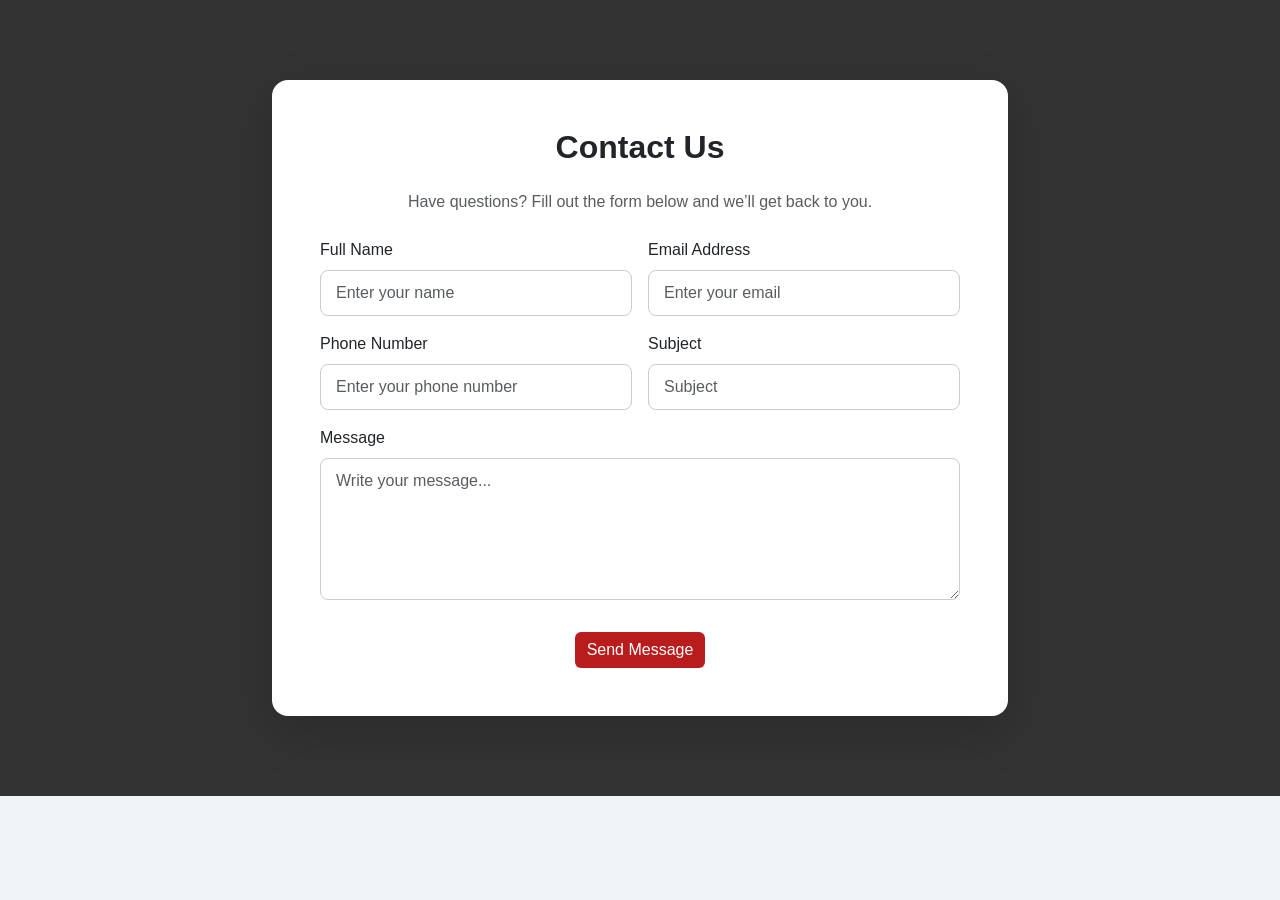
<file: eproject/contactForm.html>
<!DOCTYPE html>
<html lang="en">
<head>
    <meta charset="UTF-8">
    <meta name="viewport" content="width=device-width, initial-scale=1.0">
    <title>Document</title>
    <link href="https://cdn.jsdelivr.net/npm/bootstrap@5.3.8/dist/css/bootstrap.min.css" rel="stylesheet"
    integrity="sha384-sRIl4kxILFvY47J16cr9ZwB07vP4J8+LH7qKQnuqkuIAvNWLzeN8tE5YBujZqJLB" crossorigin="anonymous">
  <link rel="stylesheet" href="contact.css">
</head>
<body>
<!-- ========================== CONTACT US ========================== -->
<!-- <section class="contactform">
  <div class="container">
    <div class="row justify-content-center">
      <div class="col-lg-8 col-md-10">

        <div class="card shadow-lg border-0 rounded-4">
          <div class="card-body p-4 p-md-5">

            <h2 class="text-center mb-4 fw-bold">Contact Us</h2>
            <p class="text-center text-muted mb-4">
              Have questions? Fill out the form below and we’ll get back to you.
            </p>

            <form>
              <div class="row g-3">

                <div class="col-md-6">
                  <label class="form-label">Full Name</label>
                  <input type="text" class="form-control" placeholder="Enter your name" required>
                </div>

     
                <div class="col-md-6">
                  <label class="form-label">Email Address</label>
                  <input type="email" class="form-control" placeholder="Enter your email" required>
                </div>

        
                <div class="col-md-6">
                  <label class="form-label">Phone Number</label>
                  <input type="tel" class="form-control" placeholder="Enter your phone number">
                </div>

          
                <div class="col-md-6">
                  <label class="form-label">Subject</label>
                  <input type="text" class="form-control" placeholder="Subject">
                </div>

                
                <div class="col-12">
                  <label class="form-label">Message</label>
                  <textarea class="form-control" rows="4" placeholder="Write your message..." required></textarea>
                </div>

            
                <div class="col-12 text-center">
                  <button type="submit" class="btn btn-primary px-5 py-2 mt-3 enroll-btn">
                    Send Message
                  </button>
                </div>

              </div>
            </form>

          </div>
        </div>

      </div>
    </div>
  </div>
</section> -->
<section class="contactform">
  <div class="container">
    <div class="row justify-content-center">
      <div class="col-lg-8 col-md-10">
        <div class="card shadow-lg border-0 rounded-4">
          <div class="card-body p-4 p-md-5">

            <h2 class="text-center mb-4 fw-bold">Contact Us</h2>
            <p class="text-center text-muted mb-4">
              Have questions? Fill out the form below and we’ll get back to you.
            </p>


            <form>
              <div class="row g-3">

                <!-- Name -->
                <div class="col-md-6">
                  <label class="form-label">Full Name</label>
                  <input type="text" class="form-control" placeholder="Enter your name" required>
                </div>

                <!-- Email -->
                <div class="col-md-6">
                  <label class="form-label">Email Address</label>
                  <input type="email" class="form-control" placeholder="Enter your email" required>
                </div>

                <!-- Phone -->
                <div class="col-md-6">
                  <label class="form-label">Phone Number</label>
                  <input type="tel" class="form-control" placeholder="Enter your phone number">
                </div>

                <!-- Subject -->
                <div class="col-md-6">
                  <label class="form-label">Subject</label>
                  <input type="text" class="form-control" placeholder="Subject">
                </div>

                <!-- Message -->
                <div class="col-12">
                  <label class="form-label">Message</label>
                  <textarea class="form-control" rows="5" placeholder="Write your message..." required></textarea>
                </div>

                <!-- Submit Button -->
                <div class="col-12 text-center">
                  <button type="submit" class="btn btn-primary mt-3">
                    Send Message
                  </button>
                </div>

              </div>
            </form>

          </div>
        </div>

      </div>
    </div>
  </div>
</section>

</body>
</html>
</file>
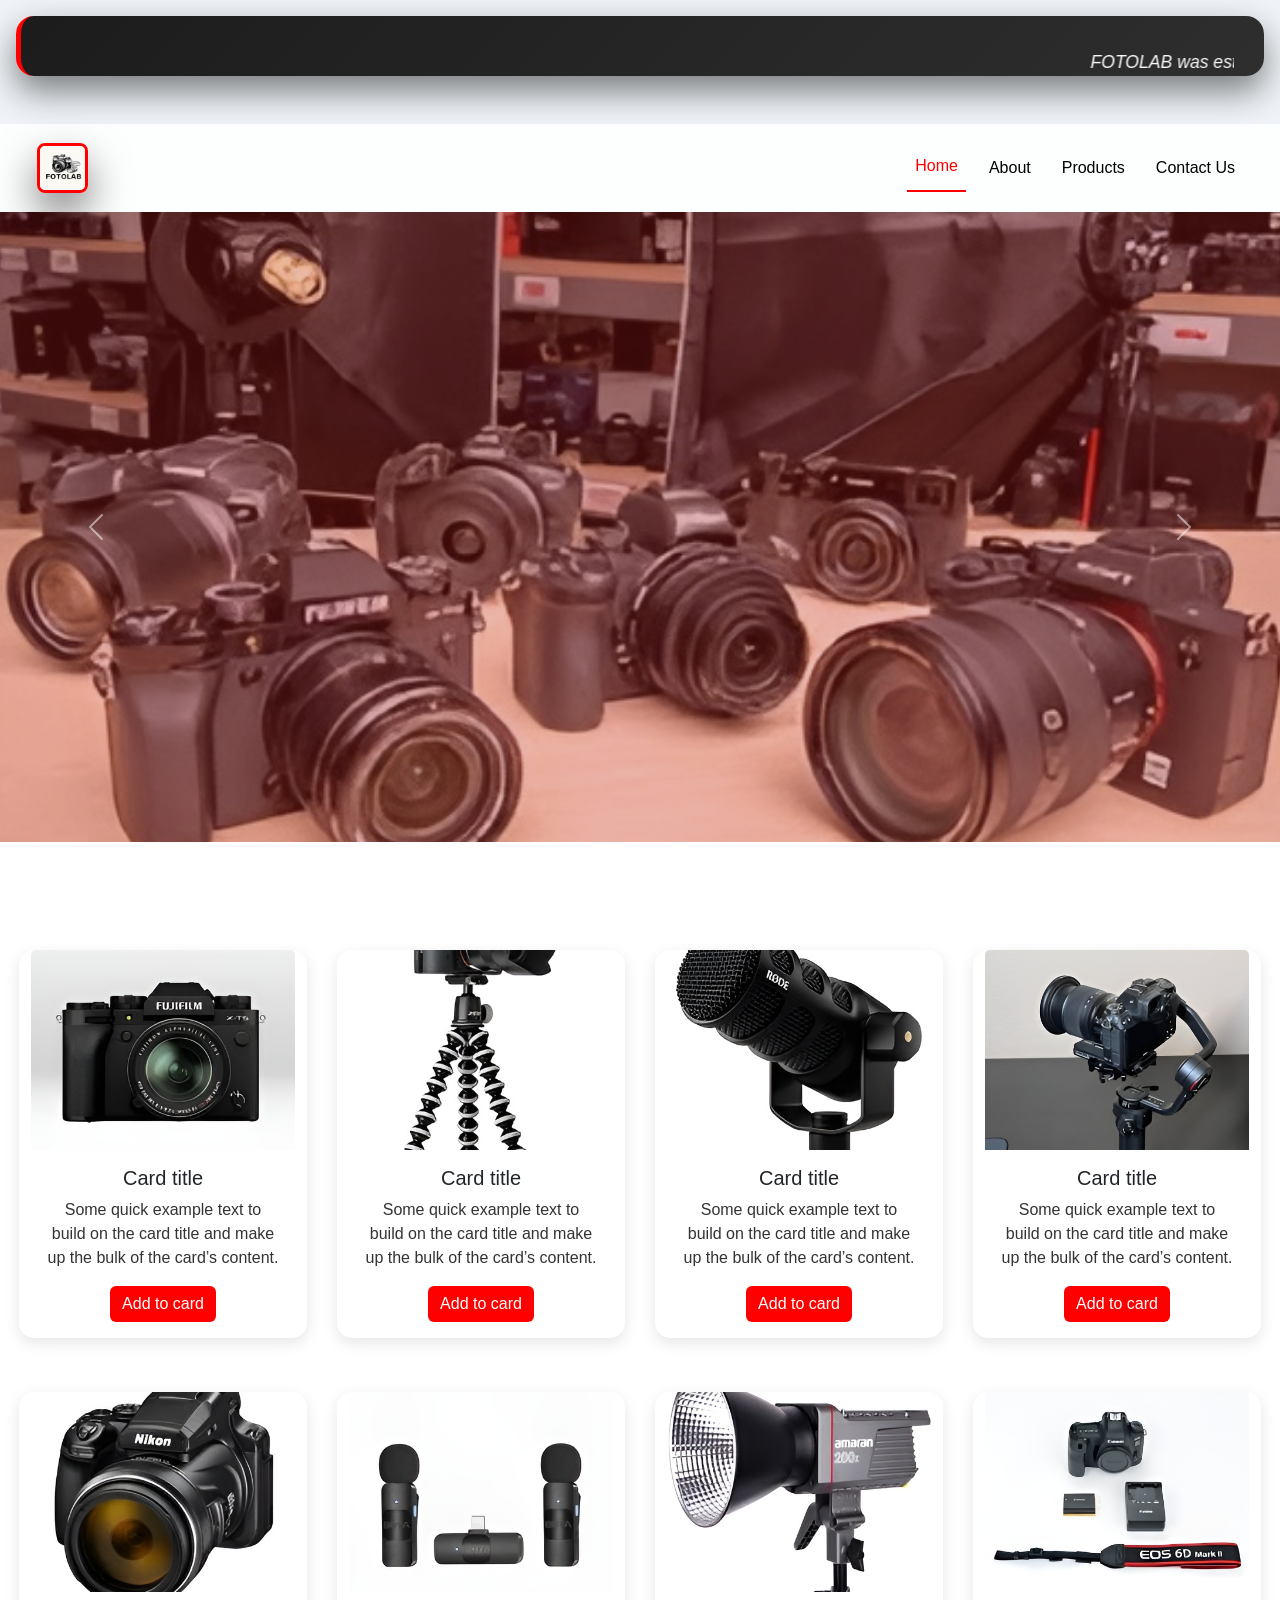
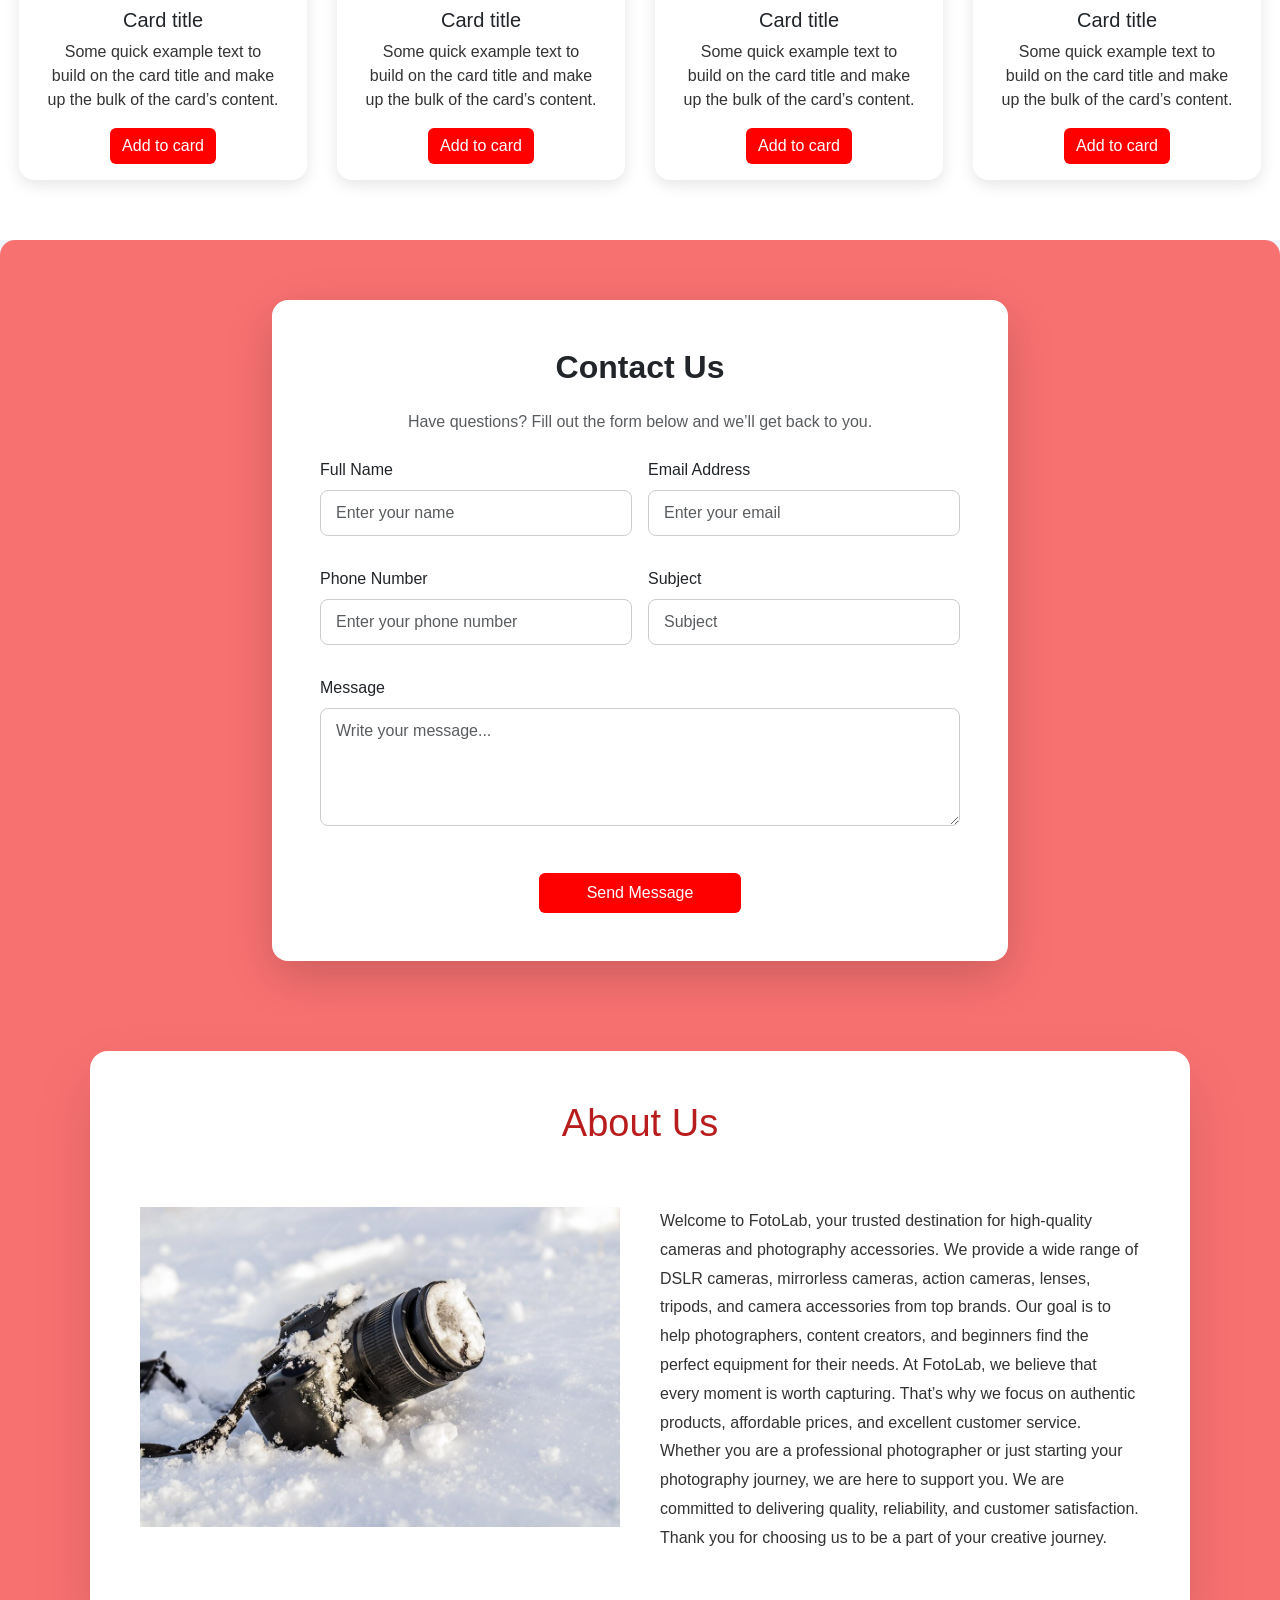
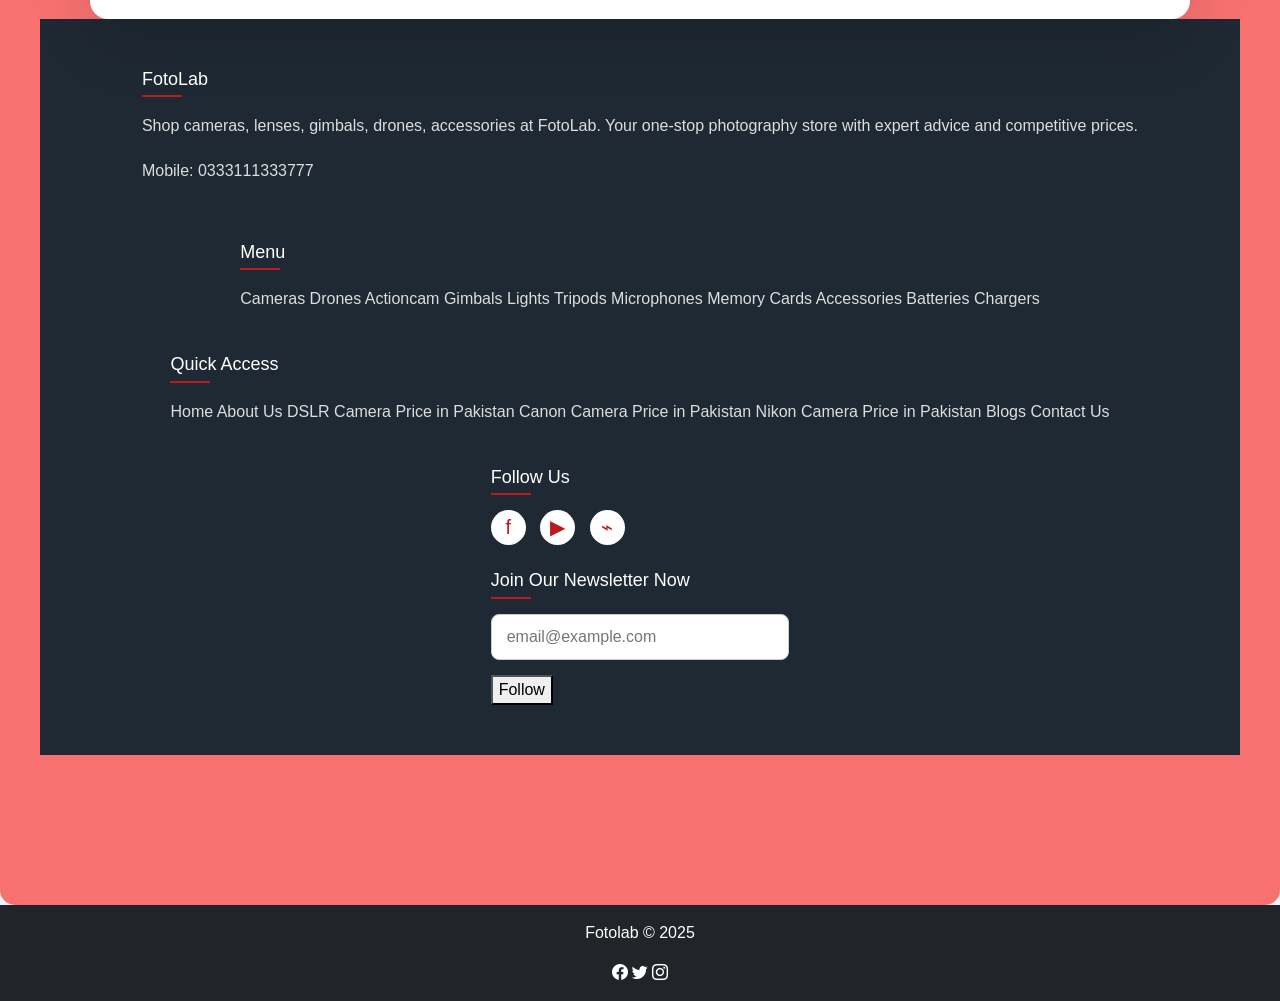
<file: eproject/Homepage.html>
<!doctype html>
<html lang="en">

<head>
  <meta charset="utf-8">
  <meta name="viewport" content="width=device-width, initial-scale=1">
  <title>Bootstrap demo</title>
  <link href="https://cdn.jsdelivr.net/npm/bootstrap@5.3.8/dist/css/bootstrap.min.css" rel="stylesheet"
    integrity="sha384-sRIl4kxILFvY47J16cr9ZwB07vP4J8+LH7qKQnuqkuIAvNWLzeN8tE5YBujZqJLB" crossorigin="anonymous">
  <link href="https://cdn.jsdelivr.net/npm/bootstrap-icons/font/bootstrap-icons.css" rel="stylesheet">
   <link rel="stylesheet" href="home.css">
   <link rel="stylesheet" href="about.css">
</head>

<body>
  <!-- ========================== NAVBAR ========================== -->
  <header>
 <div class="text-container m-3" style="color: aliceblue;">
    <marquee>
      FOTOLAB was established in 1991 with the objective of providing sales service for
Digital Camera, SLR Camera, Handycam, their accessories and all other related
products.
They allot top priority to innovation &amp; upgradation of technology in the avenues of
Distribution of All kinds and brands of Digital Camera and their related accessories.
The customers get the benefit of Undivided Attention, Expert Analysis, Innovative
Ideas, Commitment and Comprehensive Hardware &amp; Software Solution.
    </marquee>
  </div>
  </header>
   <nav class="navbar navbar-expand-lg navbar-light mt-5">

  <div class="container-fluid">

    <!-- LOGO -->
    <a class="navbar-brand logo " href="#">
      <img src="images\Screenshot_4-1-2026_23308_.jpeg" alt="FotoLab">
    </a>

    <!-- TOGGLER -->
    <button class="navbar-toggler" type="button" data-bs-toggle="collapse"
      data-bs-target="#navbarSupportedContent">
      <span class="navbar-toggler-icon"></span>
    </button>

    <!-- LINKS -->
    <div class="collapse navbar-collapse" id="navbarSupportedContent">
      <ul class="navbar-nav ms-auto mb-2 mb-lg-0">
        <li class="nav-item"><a class="nav-link active" href="#">Home</a></li>
        <li class="nav-item"><a class="nav-link" href="about.html">About</a></li>
        <li class="nav-item"><a class="nav-link" href="#">Products</a></li>
        <li class="nav-item"><a class="nav-link" href="contactForm.html">Contact Us</a></li>
      </ul>
    </div>

  </div>
  
</nav>


    <!-- ======================== SLIDER ============================ -->
     <section>
      <div id="carouselExample" class="carousel slide">
  <div class="carousel-inner">
    <div class="carousel-item active">
      <img src="images/download (1).jpg" class="d-block w-100" alt="...">
    </div>
    <div class="carousel-item">
      <img src="images/download (2).jpg" class="d-block w-100" alt="...">
    </div>
    <div class="carousel-item">
      <img src="images/download.jpg" class="d-block w-100" alt="...">
    </div>
  </div>
  <button class="carousel-control-prev" type="button" data-bs-target="#carouselExample" data-bs-slide="prev">
    <span class="carousel-control-prev-icon" aria-hidden="true"></span>
    <span class="visually-hidden">Previous</span>
  </button>
  <button class="carousel-control-next" type="button" data-bs-target="#carouselExample" data-bs-slide="next">
    <span class="carousel-control-next-icon" aria-hidden="true"></span>
    <span class="visually-hidden">Next</span>
  </button>
</div>

     </section>
  
  <main>
    <!-- =================== Catagory Section ================ -->
     <section class="Catagory">
      <div class="row g-4 mt-4 justify-content-center">

   <div class="card" style="width: 18rem;">
  <img src="images/image (1).jpg" class="card-img-top" alt="...">
  <div class="card-body">
    <h5 class="card-title">Card title</h5>
    <p class="card-text">Some quick example text to build on the card title and make up the bulk of the card’s content.</p>
    <a href="#" class="btn btn-primary">Add to card</a>
  </div>
</div>
<div class="card" style="width: 18rem;">
  <img src="images/image (2).jpg" class="card-img-top" alt="...">
  <div class="card-body">
    <h5 class="card-title">Card title</h5>
    <p class="card-text">Some quick example text to build on the card title and make up the bulk of the card’s content.</p>
    <a href="#" class="btn btn-primary">Add to card</a>
  </div>
</div>
<div class="card" style="width: 18rem;">
  <img src="images/image (3).jpg" class="card-img-top" alt="...">
  <div class="card-body">
    <h5 class="card-title">Card title</h5>
    <p class="card-text">Some quick example text to build on the card title and make up the bulk of the card’s content.</p>
    <a href="#" class="btn btn-primary">Add to card</a>
  </div>
</div>
<div class="card" style="width: 18rem;">
  <img src="images/image (4).jpg" class="card-img-top" alt="...">
  <div class="card-body">
    <h5 class="card-title">Card title</h5>
    <p class="card-text">Some quick example text to build on the card title and make up the bulk of the card’s content.</p>
    <a href="#" class="btn btn-primary">Add to card</a>
  </div>
</div> 
<div class="card" style="width: 18rem;">
  <img src="images/image (5).jpg" class="card-img-top" alt="...">
  <div class="card-body">
    <h5 class="card-title">Card title</h5>
    <p class="card-text">Some quick example text to build on the card title and make up the bulk of the card’s content.</p>
    <a href="#" class="btn btn-primary">Add to card</a>
  </div>
</div>
<div class="card" style="width: 18rem;">
  <img src="images/image (6).jpg" class="card-img-top" alt="...">
  <div class="card-body">
    <h5 class="card-title">Card title</h5>
    <p class="card-text">Some quick example text to build on the card title and make up the bulk of the card’s content.</p>
    <a href="#" class="btn btn-primary">Add to card</a>
  </div>
</div>
<div class="card" style="width: 18rem;">
  <img src="images/image (7).jpg" class="card-img-top" alt="...">
  <div class="card-body">
    <h5 class="card-title">Card title</h5>
    <p class="card-text">Some quick example text to build on the card title and make up the bulk of the card’s content.</p>
    <a href="#" class="btn btn-primary">Add to card</a>
  </div>
</div>
<div class="card" style="width: 18rem;">
  <img src="images/image (8).jpg" class="card-img-top" alt="...">
  <div class="card-body">
    <h5 class="card-title">Card title</h5>
    <p class="card-text">Some quick example text to build on the card title and make up the bulk of the card’s content.</p>
    <a href="#" class="btn btn-primary">Add to card</a>
  </div>
</div>
</div>

     </section>
       <!-- ==========================CONTACT US=================== -->
   <section class="contactform">
      <div class="container">
    <div class="row justify-content-center">
      <div class="col-lg-8 col-md-10">

        <div class="card shadow-lg border-0 rounded-4">
          <div class="card-body p-4 p-md-5">

            <h2 class="text-center mb-4 fw-bold">Contact Us</h2>
            <p class="text-center text-muted mb-4">
              Have questions? Fill out the form below and we’ll get back to you.
            </p>

            <form>
              <div class="row g-3">

                <!-- Name -->
                <div class="col-md-6">
                  <label class="form-label">Full Name</label>
                  <input type="text" class="form-control" placeholder="Enter your name" required>
                </div>

                <!-- Email -->
                <div class="col-md-6">
                  <label class="form-label">Email Address</label>
                  <input type="email" class="form-control" placeholder="Enter your email" required>
                </div>

                <!-- Phone -->
                <div class="col-md-6">
                  <label class="form-label">Phone Number</label>
                  <input type="tel" class="form-control" placeholder="Enter your phone number">
                </div>

                <!-- Subject -->
                <div class="col-md-6">
                  <label class="form-label">Subject</label>
                  <input type="text" class="form-control" placeholder="Subject">
                </div>

                <!-- Message -->
                <div class="col-12">
                  <label class="form-label">Message</label>
                  <textarea class="form-control" rows="4" placeholder="Write your message..." required></textarea>
                </div>

                <!-- Button -->
                <div class="col-12 text-center">
                  <button type="submit" class="btn btn-primary px-5 py-2 mt-3 enroll-btn">
                    Send Message
                  </button>
                </div>

              </div>
            </form>

          </div>
        </div>

      </div>
    </div>
  </div>
     <section class="about">
         <div class="about-us">
  <h1>About Us</h1>

  <img src="images/professional-slr-camera-closeup-covered-snow-camera-is-thrown-into-snow_811250-3049.jpg" alt="Camera Store">


  <p>Welcome to FotoLab, your trusted destination for high-quality cameras and photography accessories.

We provide a wide range of DSLR cameras, mirrorless cameras, action cameras, lenses, tripods, and camera accessories from top brands. Our goal is to help photographers, content creators, and beginners find the perfect equipment for their needs.

At FotoLab, we believe that every moment is worth capturing. That’s why we focus on authentic products, affordable prices, and excellent customer service. Whether you are a professional photographer or just starting your photography journey,

we are here to support you.

We are committed to delivering quality, reliability, and customer satisfaction. Thank you for choosing us to be a part of your creative journey.
  </p>
</div>
<footer class="footer">
  <div class="footer-container">

    <div>
      <h3>FotoLab</h3>
      <p>
        Shop cameras, lenses, gimbals, drones, accessories at FotoLab.
        Your one-stop photography store with expert advice and competitive prices.
      </p>
      <p class="phone">Mobile: 0333111333777</p>
    </div>

    <div>
      <h3>Menu</h3>
      <a href="#">Cameras</a>
      <a href="#">Drones</a>
      <a href="#">Actioncam</a>
      <a href="#">Gimbals</a>
      <a href="#">Lights</a>
      <a href="#">Tripods</a>
      <a href="#">Microphones</a>
      <a href="#">Memory Cards</a>
      <a href="#">Accessories</a>
      <a href="#">Batteries</a>
      <a href="#">Chargers</a>
    </div>

    <div>
      <h3>Quick Access</h3>
      <a href="#">Home</a>
      <a href="#">About Us</a>
      <a href="#">DSLR Camera Price in Pakistan</a>
      <a href="#">Canon Camera Price in Pakistan</a>
      <a href="#">Nikon Camera Price in Pakistan</a>
      <a href="#">Blogs</a>
      <a href="#">Contact Us</a>
    </div>

    <div>
      <h3>Follow Us</h3>
      <div class="social-icons">
        <a href="#" class="fb">f</a>
        <a href="#" class="yt">▶</a>
        <a href="#" class="ig">⌁</a>
      </div>

      <h3 style="margin-top:25px;">Join Our Newsletter Now</h3>
      <div class="newsletter">
        <input type="email" placeholder="email@example.com">
        <button>Follow</button>
      </button>
      </div>
    </div>

  </div>
</footer>
     </section>
  </main>

 
     <!-- Footer -->
      
  <footer class="bg-dark text-white text-center p-3">
    <p>Fotolab © 2025</p>
    <i class="bi bi-facebook"></i>
    <i class="bi bi-twitter"></i>
    <i class="bi bi-instagram"></i>
  </footer>
 
   
  <script src="https://cdn.jsdelivr.net/npm/bootstrap@5.3.8/dist/js/bootstrap.bundle.min.js"
    integrity="sha384-FKyoEForCGlyvwx9Hj09JcYn3nv7wiPVlz7YYwJrWVcXK/BmnVDxM+D2scQbITxI"
    crossorigin="anonymous"></script>
    <script>
  // Change navbar background on scroll
  window.addEventListener('scroll', function() {
      const navbar = document.querySelector('.navbar');
      if(window.scrollY > 50){
          navbar.classList.add('scrolled');
      } else {
          navbar.classList.remove('scrolled');
      }
  });


</script>


</body>

</html>
</file>
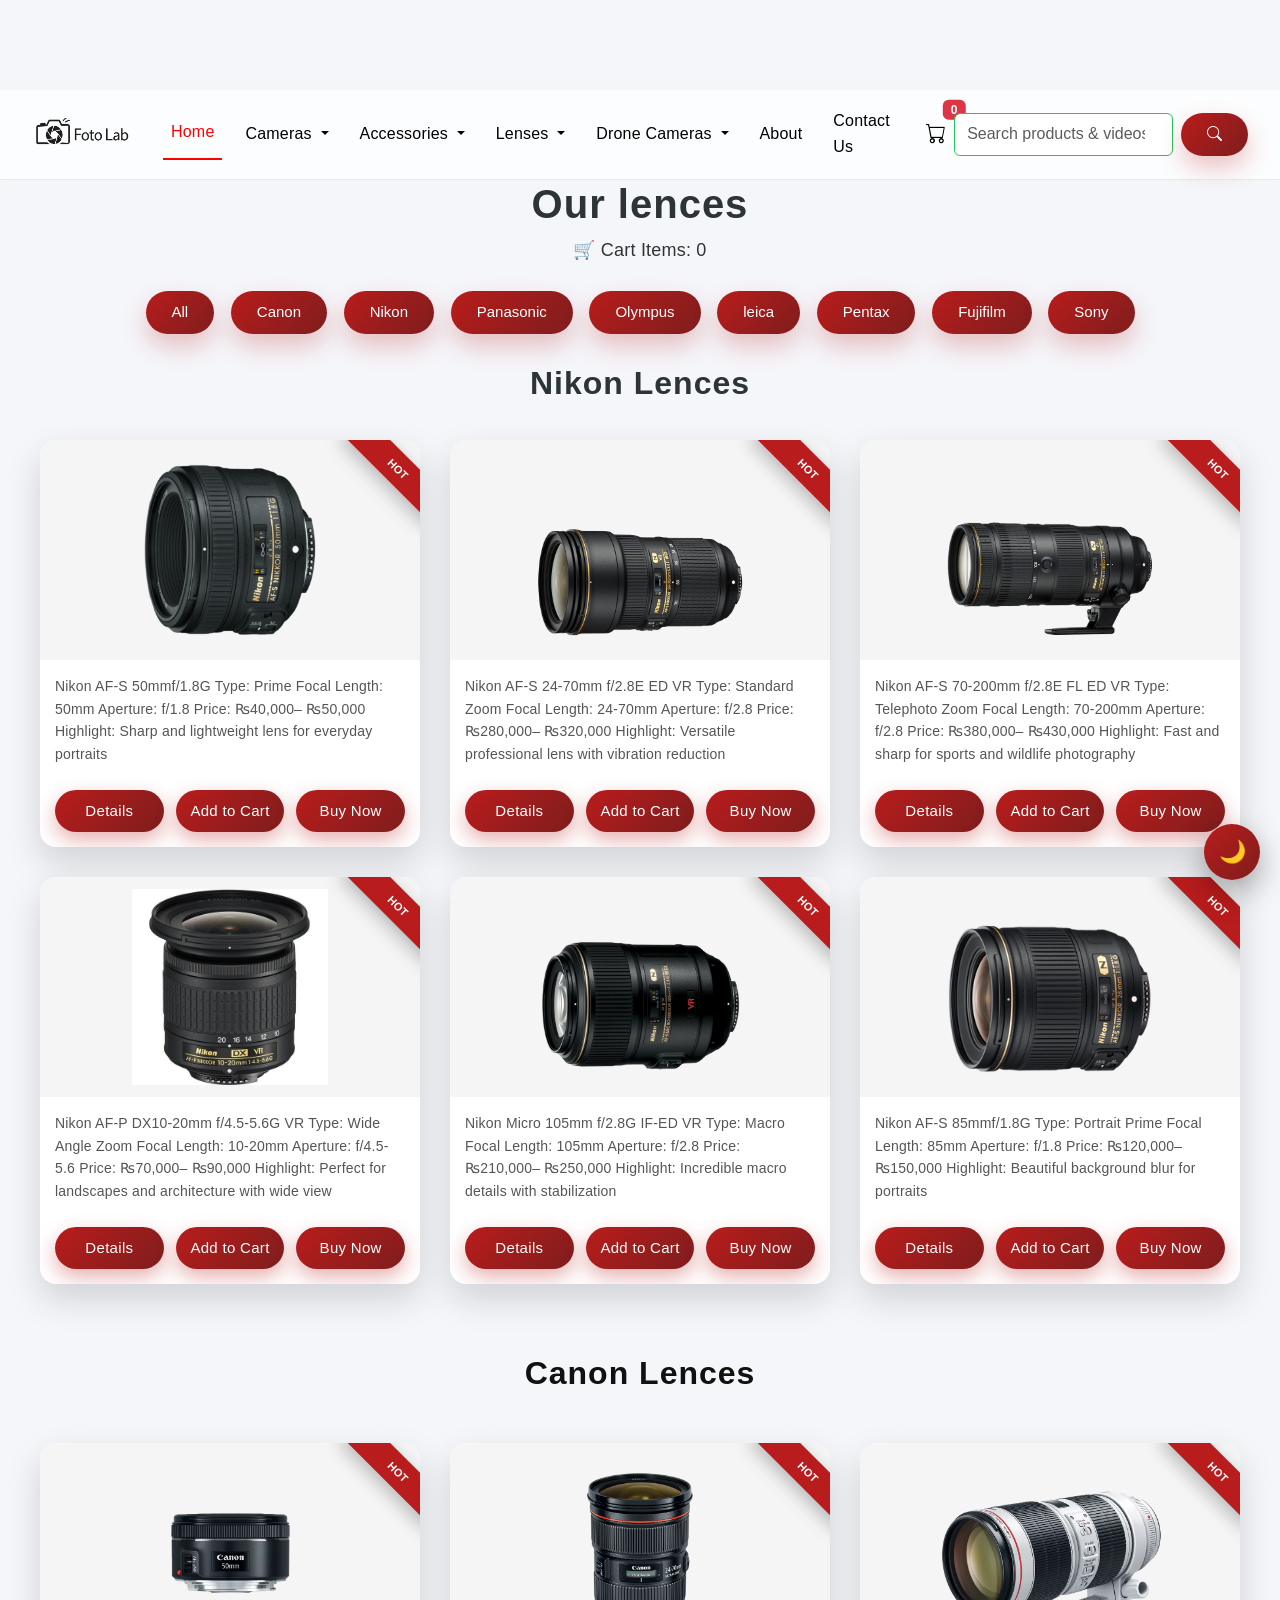
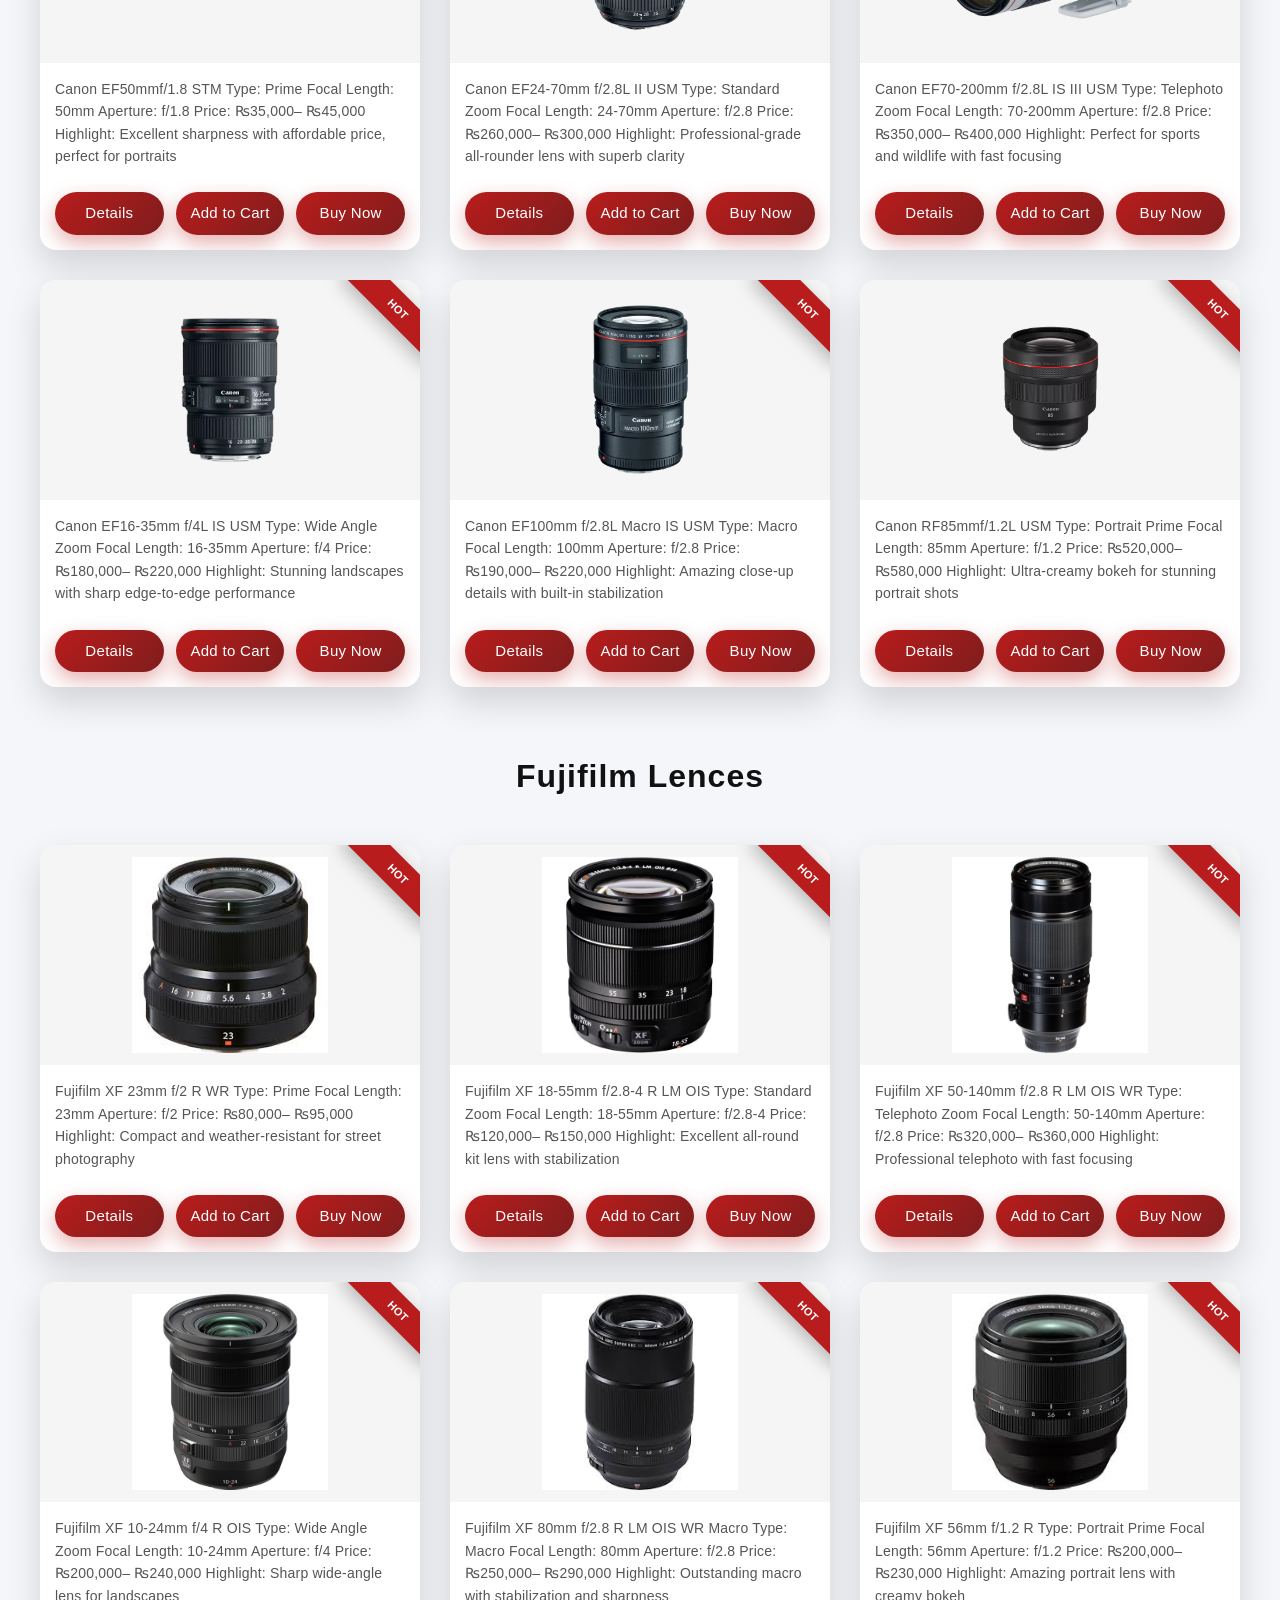
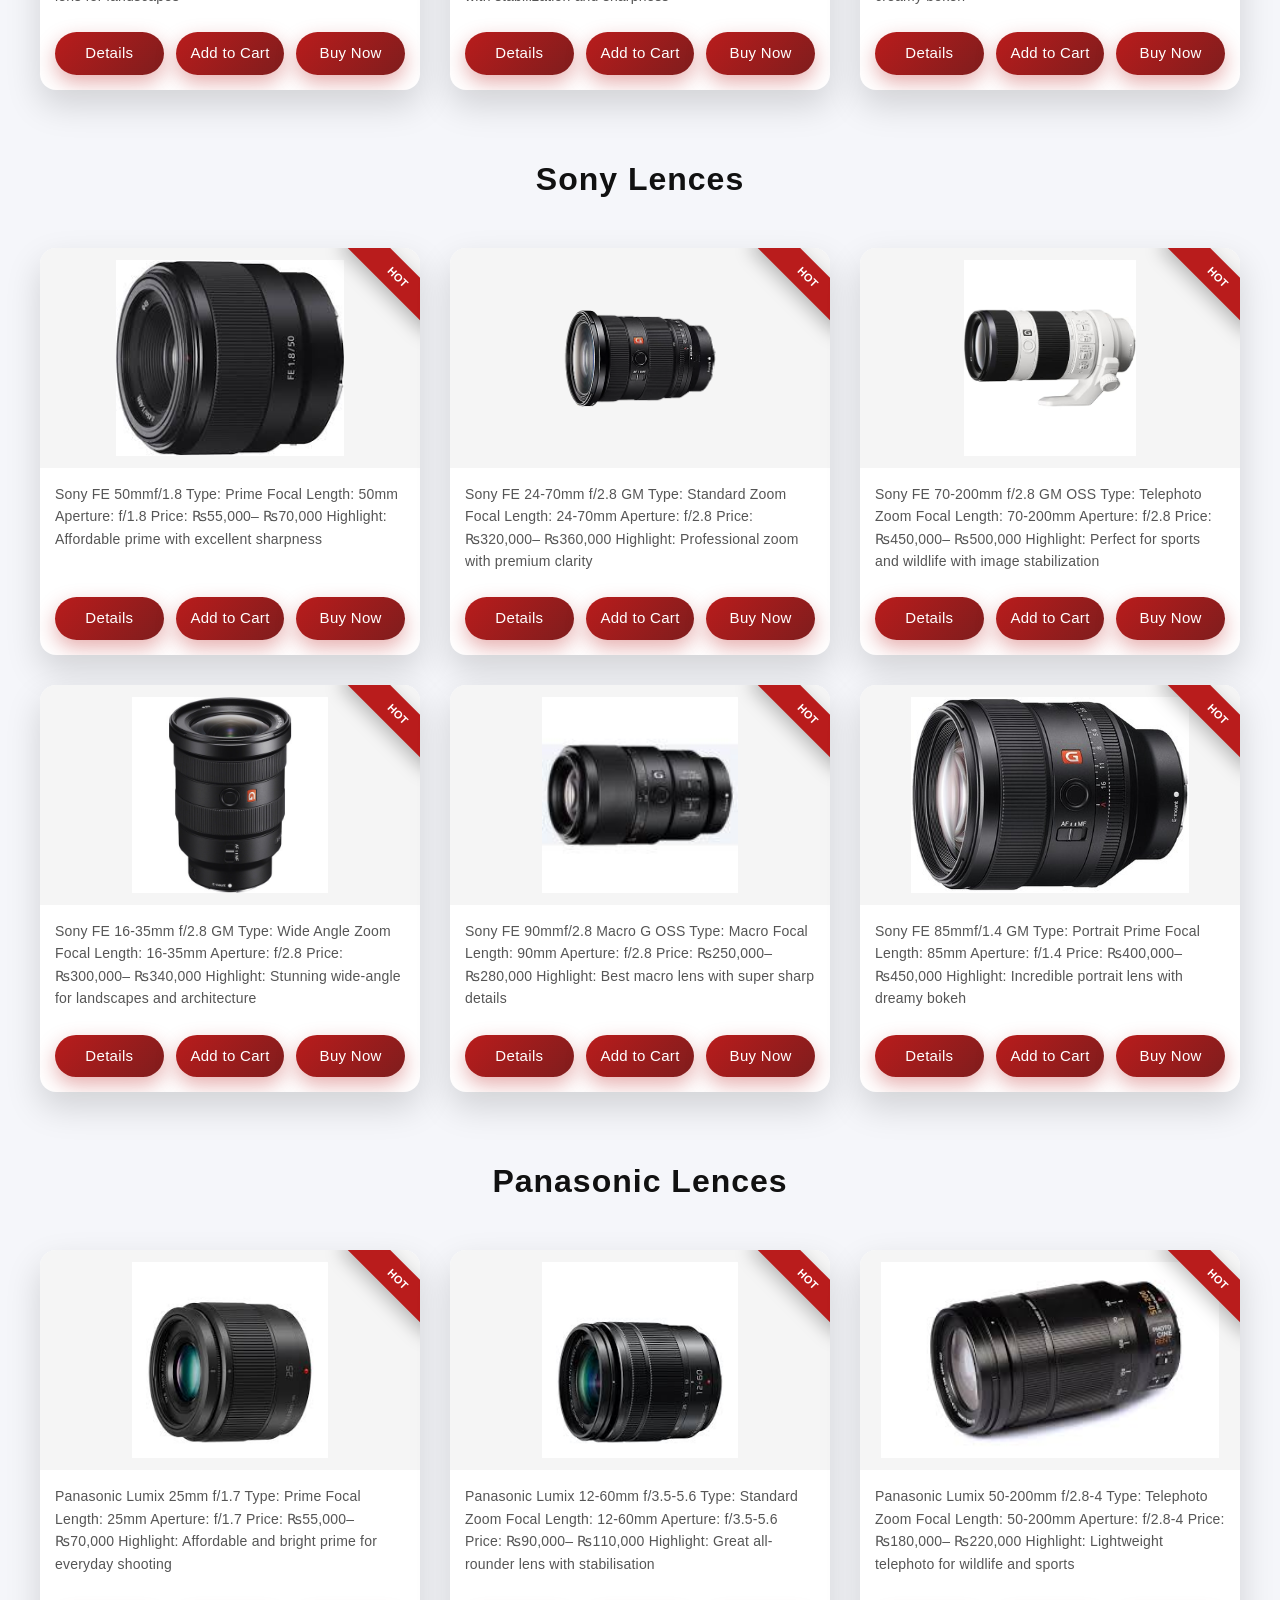
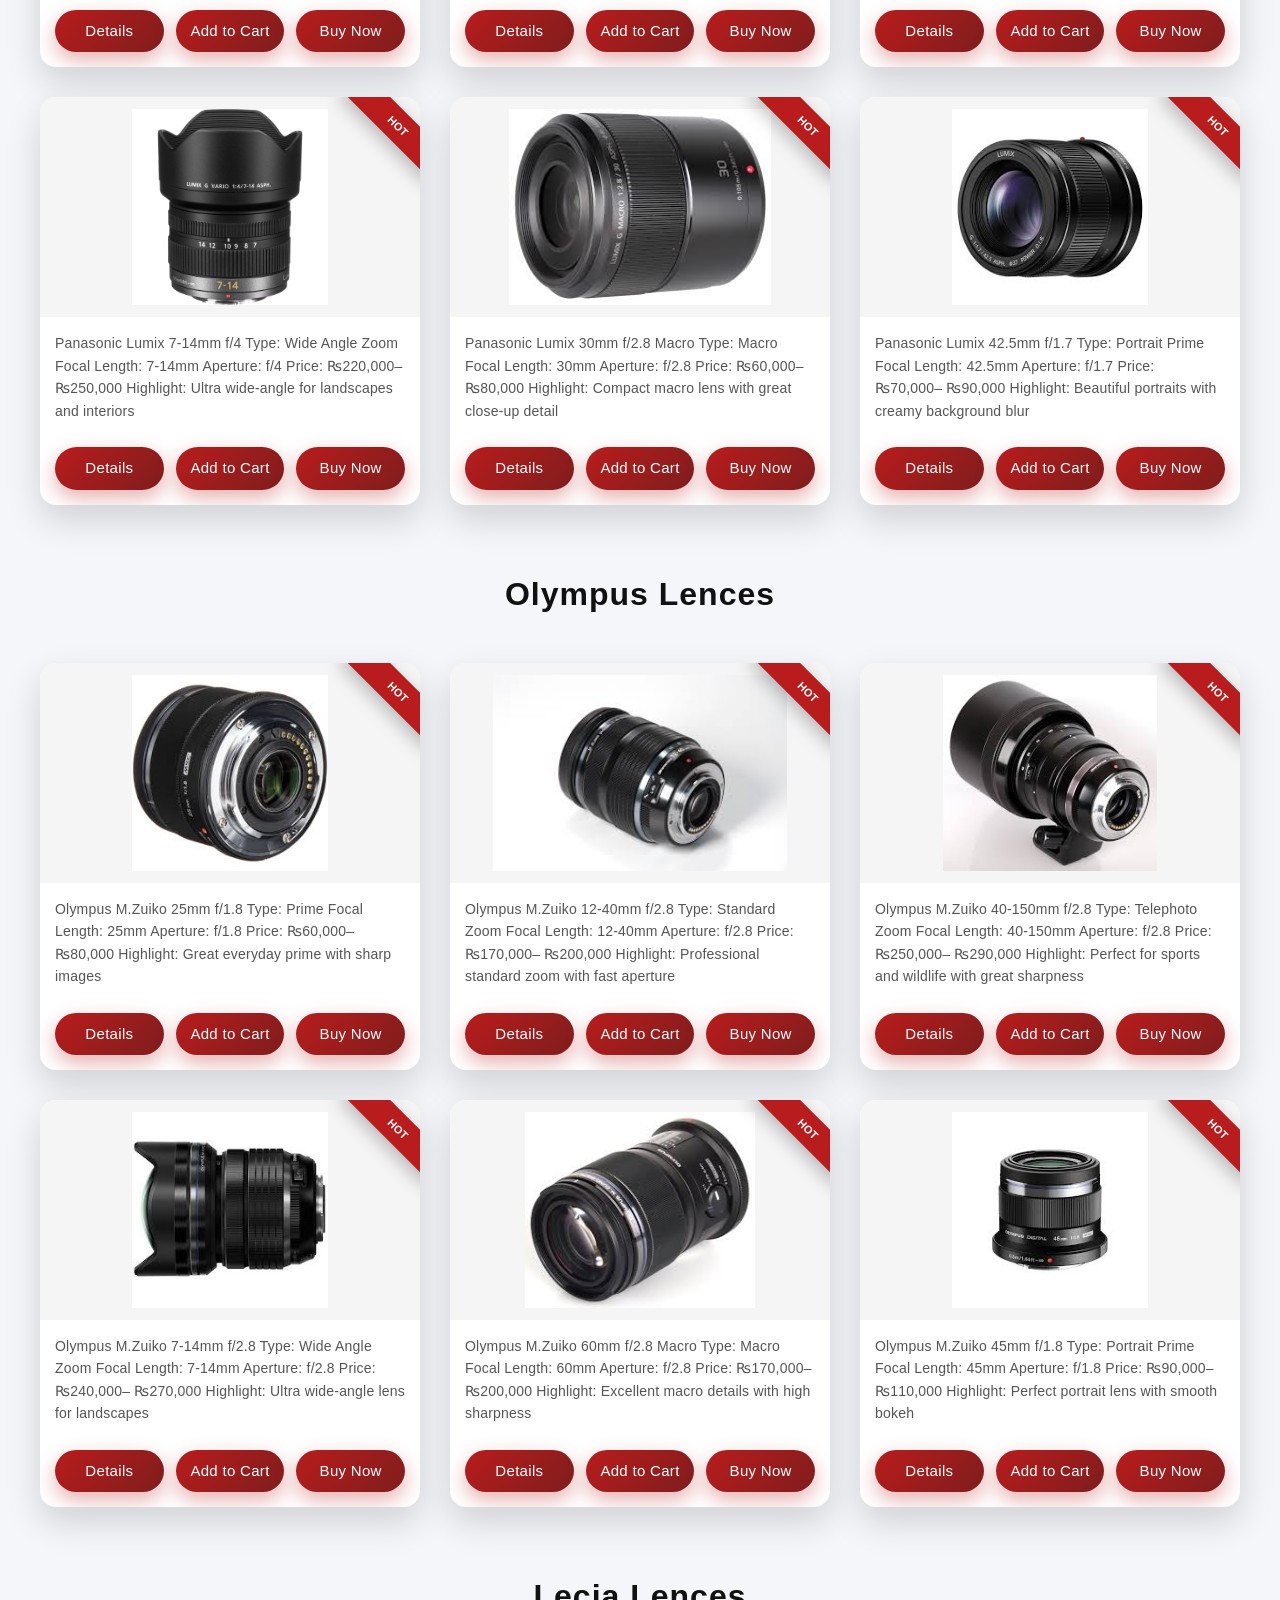
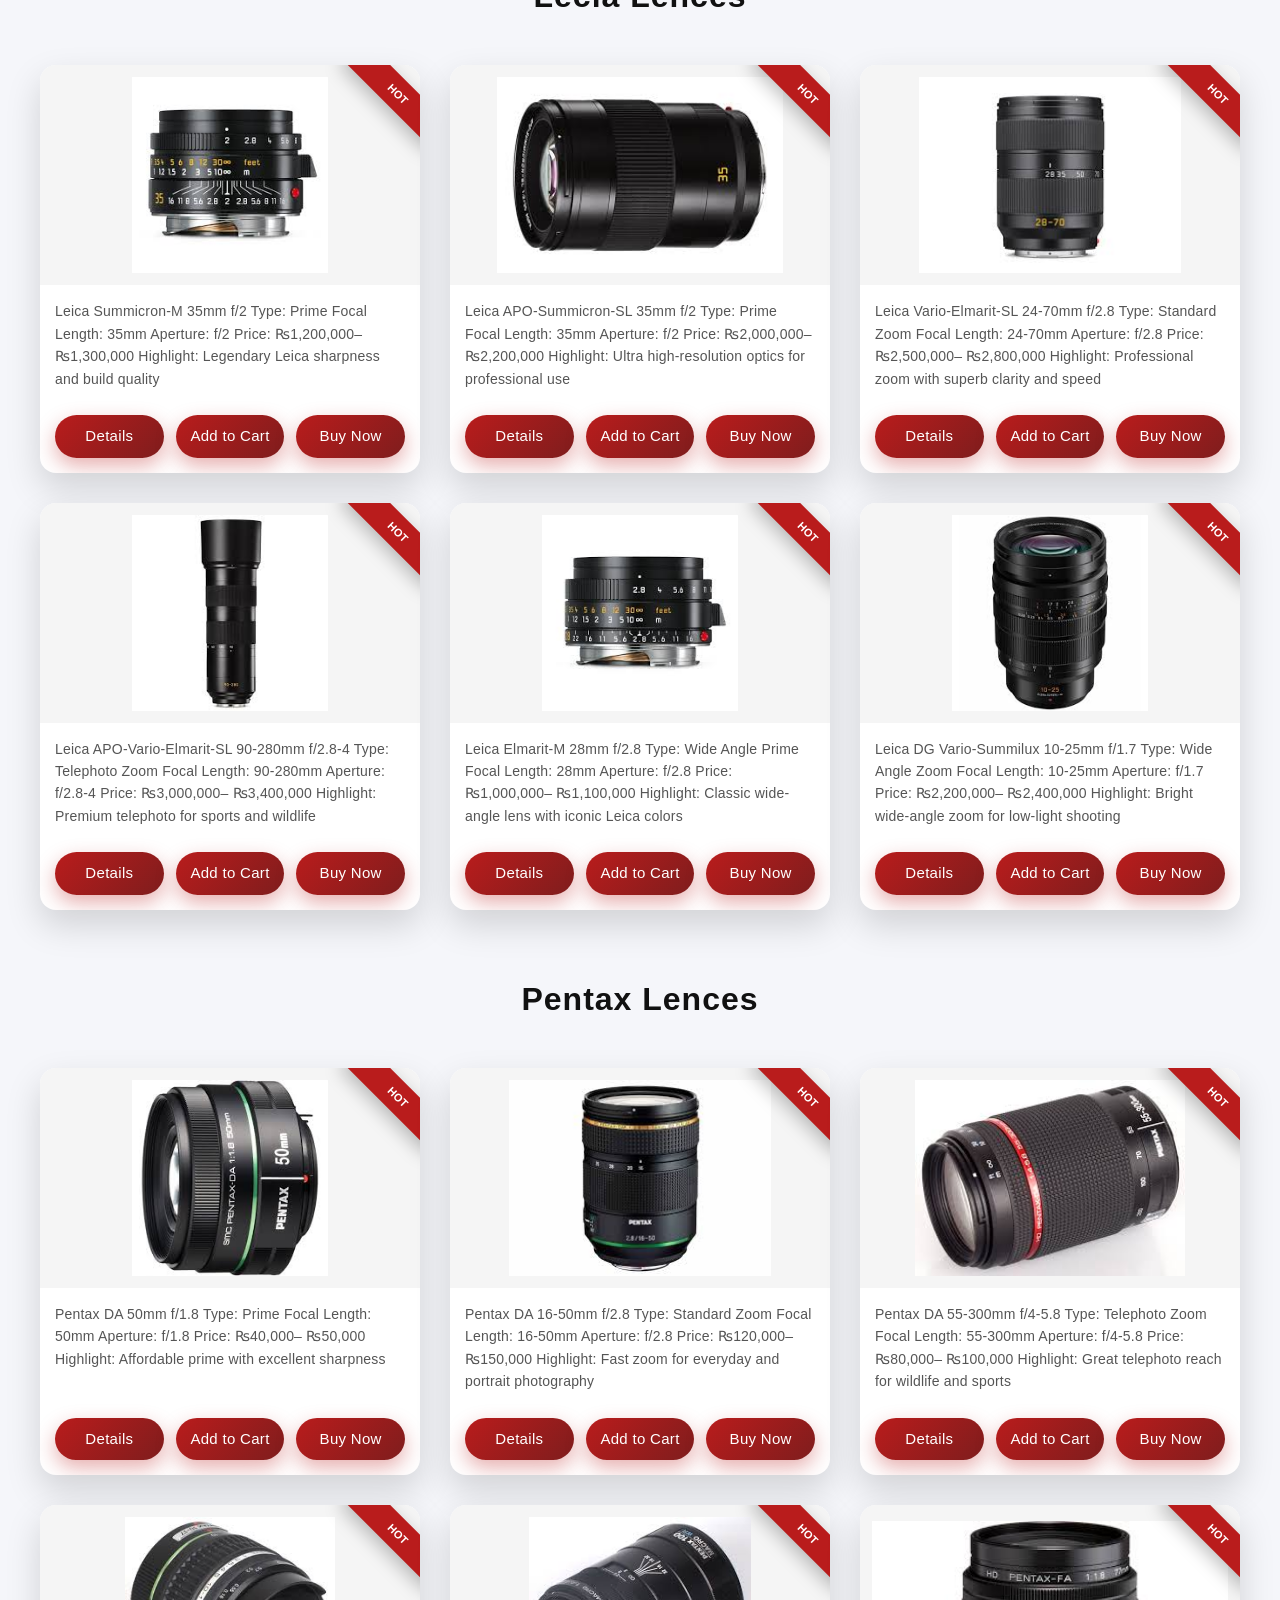
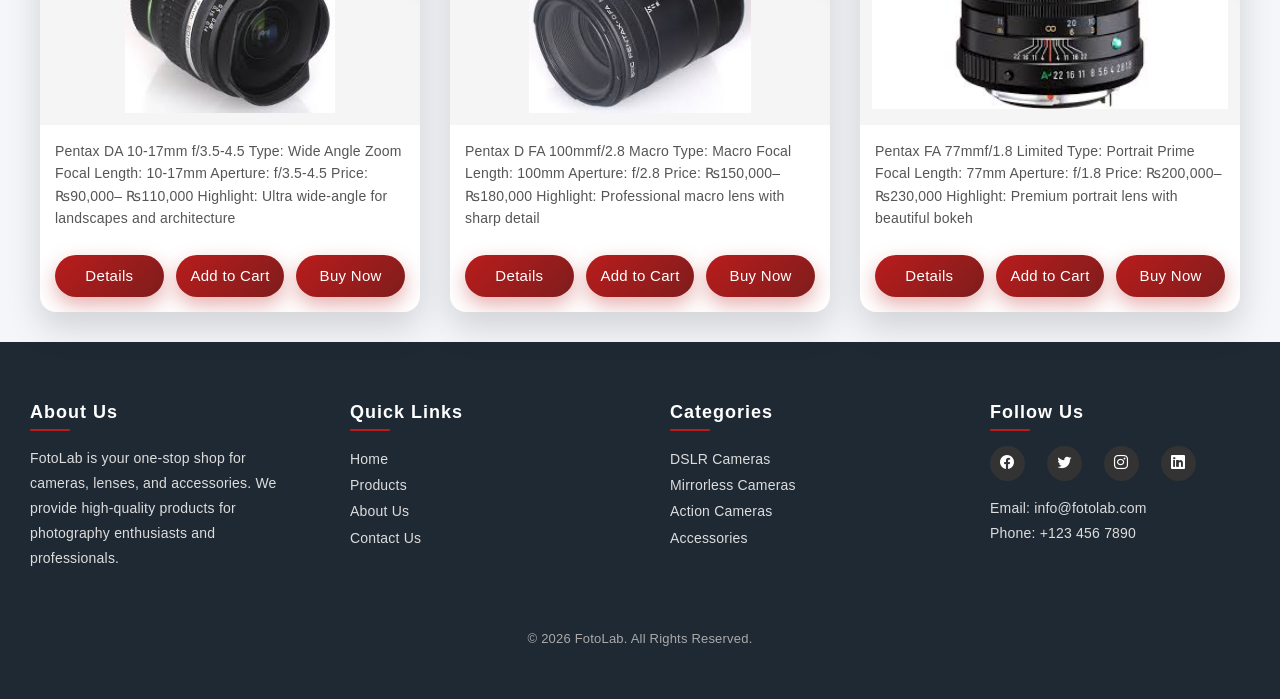
<file: eproject/lences.html>
<!DOCTYPE html>
<html lang="en">

<head>
  <meta charset="UTF-8">
  <meta name="viewport" content="width=device-width, initial-scale=1.0">
  <title>Camera Store</title>
  <link rel="stylesheet" href="lences.css">
<link rel="stylesheet" href="about.css">
  <link href="https://cdn.jsdelivr.net/npm/bootstrap@5.3.8/dist/css/bootstrap.min.css" rel="stylesheet"
    integrity="sha384-sRIl4kxILFvY47J16cr9ZwB07vP4J8+LH7qKQnuqkuIAvNWLzeN8tE5YBujZqJLB" crossorigin="anonymous">
  <link href="https://cdn.jsdelivr.net/npm/bootstrap-icons/font/bootstrap-icons.css" rel="stylesheet">
  <link rel="stylesheet" href="Index.css">
</head>

<body>
  <nav class="navbar  navbar-expand-lg navbar-light">

    <div class="container-fluid">

      <!-- LOGO -->
      <a class="navbar-brand" id="logo" href="#">
        <img src="images\final logo.png" alt="FotoLab">
      </a>

      <!-- TOGGLER -->
      <button class="navbar-toggler" type="button" data-bs-toggle="collapse" data-bs-target="#navbarSupportedContent">
        <span class="navbar-toggler-icon"></span>
      </button>

      <!-- LINKS -->
      <div class="collapse navbar-collapse" id="navbarSupportedContent">
        <ul class="navbar-nav ms-auto mb-2 mb-lg-0 align-items-lg-center">

          <li class="nav-item">
            <a class="nav-link active" href="Index.html">Home</a>
          </li>

          <!-- Cameras Dropdown -->
          <li class="nav-item dropdown">
            <a class="nav-link dropdown-toggle" href="cameras.html" role="button" data-bs-toggle="dropdown">
              Cameras
            </a>
            <ul class="dropdown-menu">
              <li><a class="dropdown-item" href="cameras.html">DSLR Cameras</a></li>
              <li><a class="dropdown-item" href="cameras.html">Mirrorless Cameras</a></li>
              <li><a class="dropdown-item" href="cameras.html">Campact Cameras</a></li>
               <li><a class="dropdown-item" href="cameras.html">Bridge Cameras</a></li>
                <li><a class="dropdown-item" href="cameras.html">Campact Cameras</a></li>
                 <li><a class="dropdown-item" href="cameras.html">ProfessionalCameras</a></li>
                  <li><a class="dropdown-item" href="cameras.html">Rugged Cameras</a></li>
            </ul>
          </li>

          <!-- Accessories Dropdown -->
          <li class="nav-item dropdown">
            <a class="nav-link dropdown-toggle" href="Accessories.html" role="button" data-bs-toggle="dropdown">
              Accessories
            </a>
            <ul class="dropdown-menu">
              <li><a class="dropdown-item" href="Accessories.html">Tripods & Supports</a></li>
              <li><a class="dropdown-item" href="Accessories.html">Camera Bags & Cases</a></li>
              <li><a class="dropdown-item" href="Accessories.html">Lighting & Studio</a></li>
              <li><a class="dropdown-item" href="Accessories.html">Filter & Lens Accessories</a></li>
              <li><a class="dropdown-item" href="Accessories.html">Cleaning & Maintenance</a></li>
              <li><a class="dropdown-item" href="Accessories.html">Batteries & Chargers</a></li>
              <li><a class="dropdown-item" href="Accessories.html">Cables & Adapters</a></li>
              <li><a class="dropdown-item" href="Accessories.html">Miscellaneous Accessories</a></li>
            </ul>
          </li>
          <!-- Lenses Dropdown -->
          <li class="nav-item dropdown">
            <a class="nav-link dropdown-toggle" href="lences.html" role="button" data-bs-toggle="dropdown">
              Lenses
            </a>
            <ul class="dropdown-menu">
                <li><a class="dropdown-item" href="lences.html">Prime Lenses</a></li>
<li><a class="dropdown-item" href="lences.html">Zoom Lenses</a></li>
<li><a class="dropdown-item" href="lences.html">Wide Angle Lenses</a></li>
<li><a class="dropdown-item" href="lences.html">Telephoto Lenses</a></li>
<li><a class="dropdown-item" href="lences.html">Macro Lenses</a></li>
<li><a class="dropdown-item" href="lences.html">Portrait Lenses</a></li>
<li><a class="dropdown-item" href="lences.html">Standard Lenses</a></li>
<li><a class="dropdown-item" href="lences.html">Cine / Video Lenses</a></li>
            </ul>
          </li>
   <li class="nav-item dropdown">
            <a class="nav-link dropdown-toggle" href="drone cameras.html" role="button" data-bs-toggle="dropdown">
            Drone Cameras
            </a>
            <ul class="dropdown-menu">
           <li><a class="dropdown-item" href="drone cameras.html">Camera Drones</a></li>
<li><a class="dropdown-item" href="drone cameras.html">Professional / Cinema Drones</a></li>
<li><a class="dropdown-item" href="drone cameras.html">Beginner Drones</a></li>
<li><a class="dropdown-item" href="drone cameras.html">Mini / Compact Drones</a></li>
<li><a class="dropdown-item" href="drone cameras.html">FPV Drones</a></li>
<li><a class="dropdown-item" href="drone cameras.html">Long Range Drones</a></li>
<li><a class="dropdown-item" href="drone cameras.html">Industrial / Commercial Drones</a></li>
            </ul>
          </li>
          <li class="nav-item">
            <a class="nav-link" href="about.html">About</a>
          </li>



          <li class="nav-item">
            <a class="nav-link" href="contact.html">Contact Us</a>
          </li>

          <!-- Cart Icon -->
          <li class="nav-item">
            <a class="nav-link position-relative" href="#">
              <i class="bi bi-cart fs-5"></i>
              <span id="cartCount" class="badge bg-danger position-absolute top-0 start-100 translate-middle">
                0
              </span>
            </a>
          </li>

        </ul>
        <form class="d-flex" id="searchForm">
          <input id="siteSearch" class="form-control me-2" type="search" placeholder="Search products & videos"
            aria-label="Search">

          <button id="searchBtn" type="button" class="btn btn-dark">
            <i class="bi bi-search"></i>
          </button>



        </form>


      </div>
  </nav>

  <h1> Our lences</h1>
  <div class="cart-count">🛒 Cart Items: <span id="count">0</span></div>

  <div class="filter-buttons text-center mb-4">
    <button class="btn filter-btn active" data-filter="all">All</button>
    <button class="btn filter-btn" data-filter="canon">Canon</button>
    <button class="btn filter-btn" data-filter="nikon">Nikon</button>
    <button class="btn filter-btn" data-filter="panasonic">Panasonic</button>
    <button class="btn filter-btn" data-filter="olympus">Olympus</button>
    <button class="btn filter-btn" data-filter="leica">leica</button>
    <button class="btn filter-btn" data-filter="pentax">Pentax</button>
    <button class="btn filter-btn" data-filter="fujifilm">Fujifilm</button>
    <button class="btn filter-btn" data-filter="sony">Sony</button>
  </div>
  <!-- Cards Container -->
  <h2>Nikon Lences</h2>
  <div class="cards-container">

    <!-- Loop of 30 cards -->
    <div class="product-card" data-category="nikon">
      <img src="images\lenses\lenses\nikon lenses\Nikon AF-S 50mm.jpg" alt="Lences 1">
      <div class="card-content">
        <p>Nikon AF-S 50mmf/1.8G
          Type: Prime
          Focal Length: 50mm
          Aperture: f/1.8
          Price: ₨40,000– ₨50,000
          Highlight: Sharp and lightweight lens for everyday portraits</p>
       <div class="buttons">
  <!-- DETAILS (DOWNLOAD LINK) -->
  <a href="pdf document\Canon EOS 902.pdf" download class="btn buy">
    Details
  </a>

  <!-- ADD TO CART -->
  <button type="button" class="btn cart" onclick="addToCart(this)">
    Add to Cart
  </button>

  <!-- BUY NOW -->
  <button type="button" class="btn buy-now" onclick="buyNow(this)">
    Buy Now
  </button>
</div>

      </div>
    </div>
    <div class="product-card" data-category="nikon">
      <img src="images\lenses\lenses\nikon lenses\Nikon AF-S 24-70mm.jpg" alt="Lences 2">
      <div class="card-content">
        <p>Nikon AF-S 24-70mm f/2.8E ED VR
          Type: Standard Zoom
          Focal Length: 24-70mm
          Aperture: f/2.8
          Price: ₨280,000– ₨320,000
          Highlight: Versatile professional lens with vibration reduction</p>
       <div class="buttons">
  <!-- DETAILS (DOWNLOAD LINK) -->
  <a href="pdf document\Canon EOS 902.pdf" download class="btn buy">
    Details
  </a>

  <!-- ADD TO CART -->
  <button type="button" class="btn cart" onclick="addToCart(this)">
    Add to Cart
  </button>

  <!-- BUY NOW -->
  <button type="button" class="btn buy-now" onclick="buyNow(this)">
    Buy Now
  </button>
</div>

      </div>
    </div>
    <div class="product-card" data-category="nikon">
      <img src="images\lenses\lenses\nikon lenses\Nikon AF-S 70-200mm.jpg" alt="Lences 3">
      <div class="card-content">
        <p>Nikon AF-S 70-200mm f/2.8E FL ED VR
          Type: Telephoto Zoom
          Focal Length: 70-200mm
          Aperture: f/2.8
          Price: ₨380,000– ₨430,000
          Highlight: Fast and sharp for sports and wildlife photography</p>
    <div class="buttons">
  <!-- DETAILS (DOWNLOAD LINK) -->
  <a href="pdf document\Canon EOS 902.pdf" download class="btn buy">
    Details
  </a>

  <!-- ADD TO CART -->
  <button type="button" class="btn cart" onclick="addToCart(this)">
    Add to Cart
  </button>

  <!-- BUY NOW -->
  <button type="button" class="btn buy-now" onclick="buyNow(this)">
    Buy Now
  </button>
</div>

      </div>
    </div>
    <div class="product-card" data-category="nikon">
      <img src="images\lenses\lenses\nikon lenses\Nikon AF-P DX 10-20mm.jpg" alt="Lences 4">
      <div class="card-content">
        <p>Nikon AF-P DX10-20mm f/4.5-5.6G VR
          Type: Wide Angle Zoom
          Focal Length: 10-20mm
          Aperture: f/4.5-5.6
          Price: ₨70,000– ₨90,000
          Highlight: Perfect for landscapes and architecture with wide view</p>
    <div class="buttons">
  <!-- DETAILS (DOWNLOAD LINK) -->
  <a href="pdf document\Canon EOS 902.pdf" download class="btn buy">
    Details
  </a>

  <!-- ADD TO CART -->
  <button type="button" class="btn cart" onclick="addToCart(this)">
    Add to Cart
  </button>

  <!-- BUY NOW -->
  <button type="button" class="btn buy-now" onclick="buyNow(this)">
    Buy Now
  </button>
</div>

      </div>
    </div>
    <div class="product-card" data-category="nikon">
      <img src="images\lenses\lenses\nikon lenses\Nikon Micro 105mm.jpg" alt="Lences 5">
      <div class="card-content">
        <p>Nikon Micro 105mm f/2.8G IF-ED VR
          Type: Macro
          Focal Length: 105mm
          Aperture: f/2.8
          Price: ₨210,000– ₨250,000
          Highlight: Incredible macro details with stabilization</p>
   <div class="buttons">
  <!-- DETAILS (DOWNLOAD LINK) -->
  <a href="pdf document\Canon EOS 902.pdf" download class="btn buy">
    Details
  </a>

  <!-- ADD TO CART -->
  <button type="button" class="btn cart" onclick="addToCart(this)">
    Add to Cart
  </button>

  <!-- BUY NOW -->
  <button type="button" class="btn buy-now" onclick="buyNow(this)">
    Buy Now
  </button>
</div>

      </div>
    </div>
    <div class="product-card" data-category="nikon">
      <img src="images\lenses\lenses\nikon lenses\Nikon AF-S 85mm.jpg" alt="Lences 6">
      <div class="card-content">
        <p>Nikon AF-S 85mmf/1.8G
          Type: Portrait Prime
          Focal Length: 85mm
          Aperture: f/1.8
          Price: ₨120,000– ₨150,000
          Highlight: Beautiful background blur for portraits</p>
 <div class="buttons">
  <!-- DETAILS (DOWNLOAD LINK) -->
  <a href="pdf document\Canon EOS 902.pdf" download class="btn buy">
    Details
  </a>

  <!-- ADD TO CART -->
  <button type="button" class="btn cart" onclick="addToCart(this)">
    Add to Cart
  </button>

  <!-- BUY NOW -->
  <button type="button" class="btn buy-now" onclick="buyNow(this)">
    Buy Now
  </button>
</div>


      </div>
    </div>
    <h2>Canon Lences</h2>
    <div class="product-card" data-category="canon">
      <img src="images\lenses\lenses\canon-50mm-f-1.jpg" alt="Lences 7">
      <div class="card-content">
        <p>Canon EF50mmf/1.8 STM
          Type: Prime
          Focal Length: 50mm
          Aperture: f/1.8
          Price: ₨35,000– ₨45,000
          Highlight: Excellent sharpness with affordable price, perfect for portraits</p>
   <div class="buttons">
  <!-- DETAILS (DOWNLOAD LINK) -->
  <a href="pdf document\Canon EOS 902.pdf" download class="btn buy">
    Details
  </a>

  <!-- ADD TO CART -->
  <button type="button" class="btn cart" onclick="addToCart(this)">
    Add to Cart
  </button>

  <!-- BUY NOW -->
  <button type="button" class="btn buy-now" onclick="buyNow(this)">
    Buy Now
  </button>
</div>


      </div>
    </div>

    <div class="product-card" data-category="canon">
      <img src="images\lenses\lenses\Canon EF 24-70mm.jpg" alt="Lences 8">
      <div class="card-content">
        <p>Canon EF24-70mm f/2.8L II USM
          Type: Standard Zoom
          Focal Length: 24-70mm
          Aperture: f/2.8
          Price: ₨260,000– ₨300,000
          Highlight: Professional-grade all-rounder lens with superb clarity
        </p>
     <div class="buttons">
  <!-- DETAILS (DOWNLOAD LINK) -->
  <a href="pdf document\Canon EOS 902.pdf" download class="btn buy">
    Details
  </a>

  <!-- ADD TO CART -->
  <button type="button" class="btn cart" onclick="addToCart(this)">
    Add to Cart
  </button>

  <!-- BUY NOW -->
  <button type="button" class="btn buy-now" onclick="buyNow(this)">
    Buy Now
  </button>
</div>


      </div>
    </div>

    <div class="product-card" data-category="canon">
      <img src="images\lenses\lenses\Canon EF 70-200mm.jpg" alt="Lences 9">
      <div class="card-content">
        <p>Canon EF70-200mm f/2.8L IS III USM
          Type: Telephoto Zoom
          Focal Length: 70-200mm
          Aperture: f/2.8
          Price: ₨350,000– ₨400,000
          Highlight: Perfect for sports and wildlife with fast focusing</p>
   <div class="buttons">
  <!-- DETAILS (DOWNLOAD LINK) -->
  <a href="pdf document\Canon EOS 902.pdf" download class="btn buy">
    Details
  </a>

  <!-- ADD TO CART -->
  <button type="button" class="btn cart" onclick="addToCart(this)">
    Add to Cart
  </button>

  <!-- BUY NOW -->
  <button type="button" class="btn buy-now" onclick="buyNow(this)">
    Buy Now
  </button>
</div>


      </div>
    </div>

    <div class="product-card" data-category="canon">
      <img src="images\lenses\lenses\Canon EF 16-35mm.jpg" alt="Lences 10">
      <div class="card-content">
        <p>Canon EF16-35mm f/4L IS USM
          Type: Wide Angle Zoom
          Focal Length: 16-35mm
          Aperture: f/4
          Price: ₨180,000– ₨220,000
          Highlight: Stunning landscapes with sharp edge-to-edge performance</p>
       <div class="buttons">
  <!-- DETAILS (DOWNLOAD LINK) -->
  <a href="pdf document\Canon EOS 902.pdf" download class="btn buy">
    Details
  </a>

  <!-- ADD TO CART -->
  <button type="button" class="btn cart" onclick="addToCart(this)">
    Add to Cart
  </button>

  <!-- BUY NOW -->
  <button type="button" class="btn buy-now" onclick="buyNow(this)">
    Buy Now
  </button>
</div>


      </div>
    </div>
    <div class="product-card" data-category="canon">
      <img src="images\lenses\lenses\Canon EF 100mm.jpg" alt="Lences 11">
      <div class="card-content">
        <p>Canon EF100mm f/2.8L Macro IS USM
          Type: Macro
          Focal Length: 100mm
          Aperture: f/2.8
          Price: ₨190,000– ₨220,000
          Highlight: Amazing close-up details with built-in stabilization</p>
        <div class="buttons">
  <!-- DETAILS (DOWNLOAD LINK) -->
  <a href="pdf document\Canon EOS 902.pdf" download class="btn buy">
    Details
  </a>

  <!-- ADD TO CART -->
  <button type="button" class="btn cart" onclick="addToCart(this)">
    Add to Cart
  </button>

  <!-- BUY NOW -->
  <button type="button" class="btn buy-now" onclick="buyNow(this)">
    Buy Now
  </button>
</div>


      </div>
    </div>

    <div class="product-card" data-category="canon">
      <img src="images\lenses\lenses\Canon RF 85mm.jpg" alt="Lences 12">
      <div class="card-content">
        <p>Canon RF85mmf/1.2L USM
          Type: Portrait Prime
          Focal Length: 85mm
          Aperture: f/1.2
          Price: ₨520,000– ₨580,000
          Highlight: Ultra-creamy bokeh for stunning portrait shots</p>
       <div class="buttons">
  <!-- DETAILS (DOWNLOAD LINK) -->
  <a href="pdf document\Canon EOS 902.pdf" download class="btn buy">
    Details
  </a>

  <!-- ADD TO CART -->
  <button type="button" class="btn cart" onclick="addToCart(this)">
    Add to Cart
  </button>

  <!-- BUY NOW -->
  <button type="button" class="btn buy-now" onclick="buyNow(this)">
    Buy Now
  </button>
</div>


      </div>
    </div>
    <h2>Fujifilm Lences</h2>
    <div class="product-card" data-category="fujifilm">
      <img src="images\lenses\lenses\fujifilm lenses\Fujifilm XF 23mm.jpg" alt="Lences 13">
      <div class="card-content">
        <p> Fujifilm XF 23mm f/2 R WR
          Type: Prime
          Focal Length: 23mm
          Aperture: f/2
          Price: ₨80,000– ₨95,000
          Highlight: Compact and weather-resistant for street photography</p>
       <div class="buttons">
  <!-- DETAILS (DOWNLOAD LINK) -->
  <a href="pdf document\Canon EOS 902.pdf" download class="btn buy">
    Details
  </a>

  <!-- ADD TO CART -->
  <button type="button" class="btn cart" onclick="addToCart(this)">
    Add to Cart
  </button>

  <!-- BUY NOW -->
  <button type="button" class="btn buy-now" onclick="buyNow(this)">
    Buy Now
  </button>
</div>


      </div>
    </div>

    <div class="product-card" data-category="fujifilm">
      <img src="images\lenses\lenses\fujifilm lenses\Fujifilm XF 18-55mm.jpg" alt="Lences 14">
      <div class="card-content">
        <p>Fujifilm XF 18-55mm f/2.8-4 R LM OIS
          Type: Standard Zoom
          Focal Length: 18-55mm
          Aperture: f/2.8-4
          Price: ₨120,000– ₨150,000
          Highlight: Excellent all-round kit lens with stabilization</p>
<div class="buttons">
  <!-- DETAILS (DOWNLOAD LINK) -->
  <a href="pdf document\Canon EOS 902.pdf" download class="btn buy">
    Details
  </a>

  <!-- ADD TO CART -->
  <button type="button" class="btn cart" onclick="addToCart(this)">
    Add to Cart
  </button>

  <!-- BUY NOW -->
  <button type="button" class="btn buy-now" onclick="buyNow(this)">
    Buy Now
  </button>
</div>


      </div>
    </div>

    <div class="product-card" data-category="fujifilm">
      <img src="images\lenses\lenses\fujifilm lenses\Fujifilm XF 50-140mm .jpg" alt="Lences 15">
      <div class="card-content">
        <p>Fujifilm XF 50-140mm f/2.8 R LM OIS WR
          Type: Telephoto Zoom
          Focal Length: 50-140mm
          Aperture: f/2.8
          Price: ₨320,000– ₨360,000
          Highlight: Professional telephoto with fast focusing</p>
     <div class="buttons">
  <!-- DETAILS (DOWNLOAD LINK) -->
  <a href="pdf document\Canon EOS 902.pdf" download class="btn buy">
    Details
  </a>

  <!-- ADD TO CART -->
  <button type="button" class="btn cart" onclick="addToCart(this)">
    Add to Cart
  </button>

  <!-- BUY NOW -->
  <button type="button" class="btn buy-now" onclick="buyNow(this)">
    Buy Now
  </button>
</div>


      </div>
    </div>

    <div class="product-card" data-category="fujifilm">
      <img src="images\lenses\lenses\fujifilm lenses\Fujifilm XF 10-24mm.jpg" alt="Lences 16">
      <div class="card-content">
        <p>Fujifilm XF 10-24mm f/4 R OIS
          Type: Wide Angle Zoom
          Focal Length: 10-24mm
          Aperture: f/4
          Price: ₨200,000– ₨240,000
          Highlight: Sharp wide-angle lens for landscapes</p>
     <div class="buttons">
  <!-- DETAILS (DOWNLOAD LINK) -->
  <a href="pdf document\Canon EOS 902.pdf" download class="btn buy">
    Details
  </a>

  <!-- ADD TO CART -->
  <button type="button" class="btn cart" onclick="addToCart(this)">
    Add to Cart
  </button>

  <!-- BUY NOW -->
  <button type="button" class="btn buy-now" onclick="buyNow(this)">
    Buy Now
  </button>
</div>

      </div>
    </div>

    <div class="product-card" data-category="fujifilm">
      <img src="images\lenses\lenses\fujifilm lenses\Fujifilm XF 80mm.jpg" alt="Lences 17">
      <div class="card-content">
        <p> Fujifilm XF 80mm f/2.8 R LM OIS WR Macro
          Type: Macro
          Focal Length: 80mm
          Aperture: f/2.8
          Price: ₨250,000– ₨290,000
          Highlight: Outstanding macro with stabilization and sharpness</p>
     <div class="buttons">
  <!-- DETAILS (DOWNLOAD LINK) -->
  <a href="pdf document\Canon EOS 902.pdf" download class="btn buy">
    Details
  </a>

  <!-- ADD TO CART -->
  <button type="button" class="btn cart" onclick="addToCart(this)">
    Add to Cart
  </button>

  <!-- BUY NOW -->
  <button type="button" class="btn buy-now" onclick="buyNow(this)">
    Buy Now
  </button>
</div>


      </div>
    </div>

    <div class="product-card" data-category="fujifilm">
      <img src="images\lenses\lenses\fujifilm lenses\Fujifilm XF 56mm.jpg" alt="Lences 18">
      <div class="card-content">
        <p>Fujifilm XF 56mm f/1.2 R
          Type: Portrait Prime
          Focal Length: 56mm
          Aperture: f/1.2
          Price: ₨200,000– ₨230,000
          Highlight: Amazing portrait lens with creamy bokeh</p>
<div class="buttons">
  <!-- DETAILS (DOWNLOAD LINK) -->
  <a href="pdf document\Canon EOS 902.pdf" download class="btn buy">
    Details
  </a>

  <!-- ADD TO CART -->
  <button type="button" class="btn cart" onclick="addToCart(this)">
    Add to Cart
  </button>

  <!-- BUY NOW -->
  <button type="button" class="btn buy-now" onclick="buyNow(this)">
    Buy Now
  </button>
</div>


      </div>
    </div>
    <h2>Sony Lences</h2>
    <div class="product-card" data-category="sony">
      <img src="images\lenses\lenses\sony lenses\Sony FE 50mm.jpg" alt="Lences 19">
      <div class="card-content">
        <p>Sony FE 50mmf/1.8
          Type: Prime
          Focal Length: 50mm
          Aperture: f/1.8
          Price: ₨55,000– ₨70,000
          Highlight: Affordable prime with excellent sharpness</p>
   <div class="buttons">
  <!-- DETAILS (DOWNLOAD LINK) -->
  <a href="pdf document\Canon EOS 902.pdf" download class="btn buy">
    Details
  </a>

  <!-- ADD TO CART -->
  <button type="button" class="btn cart" onclick="addToCart(this)">
    Add to Cart
  </button>

  <!-- BUY NOW -->
  <button type="button" class="btn buy-now" onclick="buyNow(this)">
    Buy Now
  </button>
</div>

      </div>
    </div>

    <div class="product-card" data-category="sony">
      <img src="images\lenses\lenses\sony lenses\Sony FE 24-70mm.jpg" alt="Lences 20">
      <div class="card-content">
        <p> Sony FE 24-70mm f/2.8 GM
          Type: Standard Zoom
          Focal Length: 24-70mm
          Aperture: f/2.8
          Price: ₨320,000– ₨360,000
          Highlight: Professional zoom with premium clarity</p>
<div class="buttons">
  <!-- DETAILS (DOWNLOAD LINK) -->
  <a href="pdf document\Canon EOS 902.pdf" download class="btn buy">
    Details
  </a>

  <!-- ADD TO CART -->
  <button type="button" class="btn cart" onclick="addToCart(this)">
    Add to Cart
  </button>

  <!-- BUY NOW -->
  <button type="button" class="btn buy-now" onclick="buyNow(this)">
    Buy Now
  </button>
</div>


      </div>
    </div>

    <div class="product-card" data-category="sony">
      <img src="images\lenses\lenses\sony lenses\Sony FE 70-200mm.jpg" alt="Lences 21">
      <div class="card-content">
        <p> Sony FE 70-200mm f/2.8 GM OSS
          Type: Telephoto Zoom
          Focal Length: 70-200mm
          Aperture: f/2.8
          Price: ₨450,000– ₨500,000
          Highlight: Perfect for sports and wildlife with image stabilization</p>
      <div class="buttons">
  <!-- DETAILS (DOWNLOAD LINK) -->
  <a href="pdf document\Canon EOS 902.pdf" download class="btn buy">
    Details
  </a>

  <!-- ADD TO CART -->
  <button type="button" class="btn cart" onclick="addToCart(this)">
    Add to Cart
  </button>

  <!-- BUY NOW -->
  <button type="button" class="btn buy-now" onclick="buyNow(this)">
    Buy Now
  </button>
</div>


      </div>
    </div>

    <div class="product-card" data-category="sony">
      <img src="images\lenses\lenses\sony lenses\Sony FE 16-35mm.jpg" alt="Lences 22">
      <div class="card-content">
        <p> Sony FE 16-35mm f/2.8 GM
          Type: Wide Angle Zoom
          Focal Length: 16-35mm
          Aperture: f/2.8
          Price: ₨300,000– ₨340,000
          Highlight: Stunning wide-angle for landscapes and architecture</p>
       <div class="buttons">
  <!-- DETAILS (DOWNLOAD LINK) -->
  <a href="pdf document\Canon EOS 902.pdf" download class="btn buy">
    Details
  </a>

  <!-- ADD TO CART -->
  <button type="button" class="btn cart" onclick="addToCart(this)">
    Add to Cart
  </button>

  <!-- BUY NOW -->
  <button type="button" class="btn buy-now" onclick="buyNow(this)">
    Buy Now
  </button>
</div>


      </div>
    </div>

    <div class="product-card" data-category="sony">
      <img src="images\lenses\lenses\sony lenses\Sony FE 90mm.jpg" alt="Lences 23">
      <div class="card-content">
        <p> Sony FE 90mmf/2.8 Macro G OSS
          Type: Macro
          Focal Length: 90mm
          Aperture: f/2.8
          Price: ₨250,000– ₨280,000
          Highlight: Best macro lens with super sharp details</p>
     <div class="buttons">
  <!-- DETAILS (DOWNLOAD LINK) -->
  <a href="pdf document\Canon EOS 902.pdf" download class="btn buy">
    Details
  </a>

  <!-- ADD TO CART -->
  <button type="button" class="btn cart" onclick="addToCart(this)">
    Add to Cart
  </button>

  <!-- BUY NOW -->
  <button type="button" class="btn buy-now" onclick="buyNow(this)">
    Buy Now
  </button>
</div>


      </div>
    </div>

    <div class="product-card" data-category="sony">
      <img src="images\lenses\lenses\sony lenses\Sony FE 85mm.jpg" alt="Lences 24">
      <div class="card-content">
        <p> Sony FE 85mmf/1.4 GM
          Type: Portrait Prime
          Focal Length: 85mm
          Aperture: f/1.4
          Price: ₨400,000– ₨450,000
          Highlight: Incredible portrait lens with dreamy bokeh
        </p>
     <div class="buttons">
  <!-- DETAILS (DOWNLOAD LINK) -->
  <a href="pdf document\Canon EOS 902.pdf" download class="btn buy">
    Details
  </a>

  <!-- ADD TO CART -->
  <button type="button" class="btn cart" onclick="addToCart(this)">
    Add to Cart
  </button>

  <!-- BUY NOW -->
  <button type="button" class="btn buy-now" onclick="buyNow(this)">
    Buy Now
  </button>
</div>


      </div>
    </div>
    <h2>Panasonic Lences</h2>
    <div class="product-card" data-category="panasonic">
      <img src="images\lenses\lenses\panasonic lenses\Panasonic Lumix 25mm.jpg" alt="Lences 25">
      <div class="card-content">
        <p> Panasonic Lumix 25mm f/1.7
          Type: Prime
          Focal Length: 25mm
          Aperture: f/1.7
          Price: ₨55,000– ₨70,000
          Highlight: Affordable and bright prime for everyday shooting</p>
        <div class="buttons">
  <!-- DETAILS (DOWNLOAD LINK) -->
  <a href="pdf document\Canon EOS 902.pdf" download class="btn buy">
    Details
  </a>

  <!-- ADD TO CART -->
  <button type="button" class="btn cart" onclick="addToCart(this)">
    Add to Cart
  </button>

  <!-- BUY NOW -->
  <button type="button" class="btn buy-now" onclick="buyNow(this)">
    Buy Now
  </button>
</div>


      </div>
    </div>

    <div class="product-card" data-category="panasonic">
      <img src="images\lenses\lenses\panasonic lenses\Panasonic Lumix 12-60mm.jpg" alt="Lences 26">
      <div class="card-content">
        <p> Panasonic Lumix 12-60mm f/3.5-5.6
          Type: Standard Zoom
          Focal Length: 12-60mm
          Aperture: f/3.5-5.6
          Price: ₨90,000– ₨110,000
          Highlight: Great all-rounder lens with stabilisation
        <p>
       <div class="buttons">
  <!-- DETAILS (DOWNLOAD LINK) -->
  <a href="pdf document\Canon EOS 902.pdf" download class="btn buy">
    Details
  </a>

  <!-- ADD TO CART -->
  <button type="button" class="btn cart" onclick="addToCart(this)">
    Add to Cart
  </button>

  <!-- BUY NOW -->
  <button type="button" class="btn buy-now" onclick="buyNow(this)">
    Buy Now
  </button>
</div>


      </div>
    </div>

    <div class="product-card" data-category="panasonic">
      <img src="images\lenses\lenses\panasonic lenses\Panasonic Lumix 50-200mm.jpg" alt="Lences 27">
      <div class="card-content">
        <p>Panasonic Lumix 50-200mm f/2.8-4
          Type: Telephoto Zoom
          Focal Length: 50-200mm
          Aperture: f/2.8-4
          Price: ₨180,000– ₨220,000
          Highlight: Lightweight telephoto for wildlife and sports</p>
     <div class="buttons">
  <!-- DETAILS (DOWNLOAD LINK) -->
  <a href="pdf document\Canon EOS 902.pdf" download class="btn buy">
    Details
  </a>

  <!-- ADD TO CART -->
  <button type="button" class="btn cart" onclick="addToCart(this)">
    Add to Cart
  </button>

  <!-- BUY NOW -->
  <button type="button" class="btn buy-now" onclick="buyNow(this)">
    Buy Now
  </button>
</div>


      </div>
    </div>

    <div class="product-card" data-category="panasonic">
      <img src="images\panasonic lumix 7-14mm.avif" alt="Lences 28">
      <div class="card-content">
        <p> Panasonic Lumix 7-14mm f/4
          Type: Wide Angle Zoom
          Focal Length: 7-14mm
          Aperture: f/4
          Price: ₨220,000– ₨250,000
          Highlight: Ultra wide-angle for landscapes and interiors</p>
<div class="buttons">
  <!-- DETAILS (DOWNLOAD LINK) -->
  <a href="pdf document\Canon EOS 902.pdf" download class="btn buy">
    Details
  </a>

  <!-- ADD TO CART -->
  <button type="button" class="btn cart" onclick="addToCart(this)">
    Add to Cart
  </button>

  <!-- BUY NOW -->
  <button type="button" class="btn buy-now" onclick="buyNow(this)">
    Buy Now
  </button>
</div>


      </div>
    </div>

    <div class="product-card" data-category="panasonic">
      <img src="images\lenses\lenses\panasonic lenses\Panasonic Lumix 30mm.jpg" alt="Lences 29">
      <div class="card-content">
        <p>Panasonic Lumix 30mm f/2.8 Macro
          Type: Macro
          Focal Length: 30mm
          Aperture: f/2.8
          Price: ₨60,000– ₨80,000
          Highlight: Compact macro lens with great close-up detail</p>
       <div class="buttons">
  <!-- DETAILS (DOWNLOAD LINK) -->
  <a href="pdf document\Canon EOS 902.pdf" download class="btn buy">
    Details
  </a>

  <!-- ADD TO CART -->
  <button type="button" class="btn cart" onclick="addToCart(this)">
    Add to Cart
  </button>

  <!-- BUY NOW -->
  <button type="button" class="btn buy-now" onclick="buyNow(this)">
    Buy Now
  </button>
</div>


      </div>
    </div>

    <div class="product-card" data-category="panasonic">
      <img src="images\lenses\lenses\panasonic lenses\Panasonic Lumix 42.5mm.jpg" alt="Lences 30">
      <div class="card-content">
        <p>Panasonic Lumix 42.5mm f/1.7
          Type: Portrait Prime
          Focal Length: 42.5mm
          Aperture: f/1.7
          Price: ₨70,000– ₨90,000
          Highlight: Beautiful portraits with creamy background blur
        </p>
       <div class="buttons">
  <!-- DETAILS (DOWNLOAD LINK) -->
  <a href="pdf document\Canon EOS 902.pdf" download class="btn buy">
    Details
  </a>

  <!-- ADD TO CART -->
  <button type="button" class="btn cart" onclick="addToCart(this)">
    Add to Cart
  </button>

  <!-- BUY NOW -->
  <button type="button" class="btn buy-now" onclick="buyNow(this)">
    Buy Now
  </button>
</div>


      </div>
    </div>


    <h2>Olympus Lences</h2>
    <div class="product-card" data-category="olympus">
      <img src="images\lenses\lenses\olympus lenses\Olympus M.Zuiko 25mm.jpg" alt="Lences 31">
      <div class="card-content">
        <p> Olympus M.Zuiko 25mm f/1.8
          Type: Prime
          Focal Length: 25mm
          Aperture: f/1.8
          Price: ₨60,000– ₨80,000
          Highlight: Great everyday prime with sharp images
        </p>
<div class="buttons">
  <!-- DETAILS (DOWNLOAD LINK) -->
  <a href="pdf document\Canon EOS 902.pdf" download class="btn buy">
    Details
  </a>

  <!-- ADD TO CART -->
  <button type="button" class="btn cart" onclick="addToCart(this)">
    Add to Cart
  </button>

  <!-- BUY NOW -->
  <button type="button" class="btn buy-now" onclick="buyNow(this)">
    Buy Now
  </button>
</div>


      </div>
    </div>


    <div class="product-card" data-category="olympus">
      <img src="images\lenses\lenses\olympus lenses\Olympus M.Zuiko 12-40mm.jpg" alt="Lences 32">
      <div class="card-content">
        <p> Olympus M.Zuiko 12-40mm f/2.8
          Type: Standard Zoom
          Focal Length: 12-40mm
          Aperture: f/2.8
          Price: ₨170,000– ₨200,000
          Highlight: Professional standard zoom with fast aperture
        </p>
<div class="buttons">
  <!-- DETAILS (DOWNLOAD LINK) -->
  <a href="pdf document\Canon EOS 902.pdf" download class="btn buy">
    Details
  </a>

  <!-- ADD TO CART -->
  <button type="button" class="btn cart" onclick="addToCart(this)">
    Add to Cart
  </button>

  <!-- BUY NOW -->
  <button type="button" class="btn buy-now" onclick="buyNow(this)">
    Buy Now
  </button>
</div>


      </div>
    </div>


    <div class="product-card" data-category="olympus">
      <img src="images\lenses\lenses\olympus lenses\Olympus M.Zuiko 40-150mm.jpg" alt="Lences 33">
      <div class="card-content">
        <p> Olympus M.Zuiko 40-150mm f/2.8
          Type: Telephoto Zoom
          Focal Length: 40-150mm
          Aperture: f/2.8
          Price: ₨250,000– ₨290,000
          Highlight: Perfect for sports and wildlife with great sharpness
        </p>
 <div class="buttons">
  <!-- DETAILS (DOWNLOAD LINK) -->
  <a href="pdf document\Canon EOS 902.pdf" download class="btn buy">
    Details
  </a>

  <!-- ADD TO CART -->
  <button type="button" class="btn cart" onclick="addToCart(this)">
    Add to Cart
  </button>

  <!-- BUY NOW -->
  <button type="button" class="btn buy-now" onclick="buyNow(this)">
    Buy Now
  </button>
</div>


      </div>
    </div>


    <div class="product-card" data-category="olympus">
      <img src="images\lenses\lenses\olympus lenses\Olympus M.Zuiko 7-14mm.jpg" alt="Lences 34">
      <div class="card-content">
        <p>Olympus M.Zuiko 7-14mm f/2.8
          Type: Wide Angle Zoom
          Focal Length: 7-14mm
          Aperture: f/2.8
          Price: ₨240,000– ₨270,000
          Highlight: Ultra wide-angle lens for landscapes
        </p>
<div class="buttons">
  <!-- DETAILS (DOWNLOAD LINK) -->
  <a href="pdf document\Canon EOS 902.pdf" download class="btn buy">
    Details
  </a>

  <!-- ADD TO CART -->
  <button type="button" class="btn cart" onclick="addToCart(this)">
    Add to Cart
  </button>

  <!-- BUY NOW -->
  <button type="button" class="btn buy-now" onclick="buyNow(this)">
    Buy Now
  </button>
</div>


      </div>
    </div>


    <div class="product-card" data-category="olympus">
      <img src="images\lenses\lenses\olympus lenses\Olympus M.Zuiko 60mm.jpg" alt="Lences 35">
      <div class="card-content">
        <p> Olympus M.Zuiko 60mm f/2.8 Macro
          Type: Macro
          Focal Length: 60mm
          Aperture: f/2.8
          Price: ₨170,000– ₨200,000
          Highlight: Excellent macro details with high sharpness
        </p>
   <div class="buttons">
  <!-- DETAILS (DOWNLOAD LINK) -->
  <a href="pdf document\Canon EOS 902.pdf" download class="btn buy">
    Details
  </a>

  <!-- ADD TO CART -->
  <button type="button" class="btn cart" onclick="addToCart(this)">
    Add to Cart
  </button>

  <!-- BUY NOW -->
  <button type="button" class="btn buy-now" onclick="buyNow(this)">
    Buy Now
  </button>
</div>


      </div>
    </div>


    <div class="product-card" data-category="olympus">
      <img src="images\lenses\lenses\olympus lenses\Olympus M.Zuiko 45mm.jpg" alt="Lences 36">
      <div class="card-content">
        <p> Olympus M.Zuiko 45mm f/1.8
          Type: Portrait Prime
          Focal Length: 45mm
          Aperture: f/1.8
          Price: ₨90,000– ₨110,000
          Highlight: Perfect portrait lens with smooth bokeh
        </p>
<div class="buttons">
  <!-- DETAILS (DOWNLOAD LINK) -->
  <a href="pdf document\Canon EOS 902.pdf" download class="btn buy">
    Details
  </a>

  <!-- ADD TO CART -->
  <button type="button" class="btn cart" onclick="addToCart(this)">
    Add to Cart
  </button>

  <!-- BUY NOW -->
  <button type="button" class="btn buy-now" onclick="buyNow(this)">
    Buy Now
  </button>
</div>


      </div>
    </div>
    <h2>Lecia Lences</h2>

    <div class="product-card" data-category="leica">
      <img src="images\lenses\lenses\leica lenses\Leica Summicron-M 35mm.jpg" alt="Lences 37">
      <div class="card-content">
        <p> Leica Summicron-M 35mm f/2
          Type: Prime
          Focal Length: 35mm
          Aperture: f/2
          Price: ₨1,200,000– ₨1,300,000
          Highlight: Legendary Leica sharpness and build quality
        </p>
<div class="buttons">
  <!-- DETAILS (DOWNLOAD LINK) -->
  <a href="pdf document\Canon EOS 902.pdf" download class="btn buy">
    Details
  </a>

  <!-- ADD TO CART -->
  <button type="button" class="btn cart" onclick="addToCart(this)">
    Add to Cart
  </button>

  <!-- BUY NOW -->
  <button type="button" class="btn buy-now" onclick="buyNow(this)">
    Buy Now
  </button>
</div>


      </div>
    </div>


    <div class="product-card" data-category="leica">
      <img src="images\lenses\lenses\leica lenses\Leica APO-Summicron-SL 35mm.jpg" alt="Lences 38">
      <div class="card-content">
        <p> Leica APO-Summicron-SL 35mm f/2
          Type: Prime
          Focal Length: 35mm
          Aperture: f/2
          Price: ₨2,000,000– ₨2,200,000
          Highlight: Ultra high-resolution optics for professional use
        </p>
<div class="buttons">
  <!-- DETAILS (DOWNLOAD LINK) -->
  <a href="pdf document\Canon EOS 902.pdf" download class="btn buy">
    Details
  </a>

  <!-- ADD TO CART -->
  <button type="button" class="btn cart" onclick="addToCart(this)">
    Add to Cart
  </button>

  <!-- BUY NOW -->
  <button type="button" class="btn buy-now" onclick="buyNow(this)">
    Buy Now
  </button>
</div>


      </div>
    </div>


    <div class="product-card" data-category="leica">
      <img src="images\lenses\lenses\leica lenses\Leica Vario-Elmarit-SL 24-70mm.jpg" alt="Lences 39">
      <div class="card-content">
        <p>Leica Vario-Elmarit-SL 24-70mm f/2.8
          Type: Standard Zoom
          Focal Length: 24-70mm
          Aperture: f/2.8
          Price: ₨2,500,000– ₨2,800,000
          Highlight: Professional zoom with superb clarity and speed
        </p>
    <div class="buttons">
  <!-- DETAILS (DOWNLOAD LINK) -->
  <a href="pdf document\Canon EOS 902.pdf" download class="btn buy">
    Details
  </a>

  <!-- ADD TO CART -->
  <button type="button" class="btn cart" onclick="addToCart(this)">
    Add to Cart
  </button>

  <!-- BUY NOW -->
  <button type="button" class="btn buy-now" onclick="buyNow(this)">
    Buy Now
  </button>
</div>


      </div>
    </div>


    <div class="product-card" data-category="leica">
      <img src="images\lenses\lenses\leica lenses\Leica APO-Vario-Elmarit-SL 90-280mm.jpg" alt="Lences 40">
      <div class="card-content">
        <p> Leica APO-Vario-Elmarit-SL 90-280mm f/2.8-4
          Type: Telephoto Zoom
          Focal Length: 90-280mm
          Aperture: f/2.8-4
          Price: ₨3,000,000– ₨3,400,000
          Highlight: Premium telephoto for sports and wildlife
        </p>
        <div class="buttons">
  <!-- DETAILS (DOWNLOAD LINK) -->
  <a href="pdf document\Canon EOS 902.pdf" download class="btn buy">
    Details
  </a>

  <!-- ADD TO CART -->
  <button type="button" class="btn cart" onclick="addToCart(this)">
    Add to Cart
  </button>

  <!-- BUY NOW -->
  <button type="button" class="btn buy-now" onclick="buyNow(this)">
    Buy Now
  </button>
</div>


      </div>
    </div>

    <div class="product-card" data-category="leica">
      <img src="images\lenses\lenses\leica lenses\Leica Elmarit-M 28mm.jpg" alt="Lences 41">
      <div class="card-content">
        <p> Leica Elmarit-M 28mm f/2.8
          Type: Wide Angle Prime
          Focal Length: 28mm
          Aperture: f/2.8
          Price: ₨1,000,000– ₨1,100,000
          Highlight: Classic wide-angle lens with iconic Leica colors
        </p>
 <div class="buttons">
  <!-- DETAILS (DOWNLOAD LINK) -->
  <a href="pdf document\Canon EOS 902.pdf" download class="btn buy">
    Details
  </a>

  <!-- ADD TO CART -->
  <button type="button" class="btn cart" onclick="addToCart(this)">
    Add to Cart
  </button>

  <!-- BUY NOW -->
  <button type="button" class="btn buy-now" onclick="buyNow(this)">
    Buy Now
  </button>
</div>


      </div>
    </div>


    <div class="product-card" data-category="leica">
      <img src="images\lenses\lenses\leica lenses\Leica DG Vario-Summilux 10-25mm.jpg" alt="Lences 42">
      <div class="card-content">
        <p>Leica DG Vario-Summilux 10-25mm f/1.7
          Type: Wide Angle Zoom
          Focal Length: 10-25mm
          Aperture: f/1.7
          Price: ₨2,200,000– ₨2,400,000
          Highlight: Bright wide-angle zoom for low-light shooting
        </p>
   <div class="buttons">
  <!-- DETAILS (DOWNLOAD LINK) -->
  <a href="pdf document\Canon EOS 902.pdf" download class="btn buy">
    Details
  </a>

  <!-- ADD TO CART -->
  <button type="button" class="btn cart" onclick="addToCart(this)">
    Add to Cart
  </button>

  <!-- BUY NOW -->
  <button type="button" class="btn buy-now" onclick="buyNow(this)">
    Buy Now
  </button>
</div>


      </div>
    </div>


    <h2>Pentax Lences</h2>
    <div class="product-card" data-category="pentax">
      <img src="images\lenses\lenses\pentax lenses\Pentax DA 50mm.jpg" alt="Lences 43">
      <div class="card-content">
        <p>Pentax DA 50mm f/1.8
          Type: Prime
          Focal Length: 50mm
          Aperture: f/1.8
          Price: ₨40,000– ₨50,000
          Highlight: Affordable prime with excellent sharpness
        </p>
   <div class="buttons">
  <!-- DETAILS (DOWNLOAD LINK) -->
  <a href="pdf document\Canon EOS 902.pdf" download class="btn buy">
    Details
  </a>

  <!-- ADD TO CART -->
  <button type="button" class="btn cart" onclick="addToCart(this)">
    Add to Cart
  </button>

  <!-- BUY NOW -->
  <button type="button" class="btn buy-now" onclick="buyNow(this)">
    Buy Now
  </button>
</div>


      </div>
    </div>


    <div class="product-card" data-category="pentax">
      <img src="images\lenses\lenses\pentax lenses\Pentax DA 16-50mm.jpg" alt="Lences 44">
      <div class="card-content">
        <p>Pentax DA 16-50mm f/2.8
          Type: Standard Zoom
          Focal Length: 16-50mm
          Aperture: f/2.8
          Price: ₨120,000– ₨150,000
          Highlight: Fast zoom for everyday and portrait photography
        </p>
       <div class="buttons">
  <!-- DETAILS (DOWNLOAD LINK) -->
  <a href="pdf document\Canon EOS 902.pdf" download class="btn buy">
    Details
  </a>

  <!-- ADD TO CART -->
  <button type="button" class="btn cart" onclick="addToCart(this)">
    Add to Cart
  </button>

  <!-- BUY NOW -->
  <button type="button" class="btn buy-now" onclick="buyNow(this)">
    Buy Now
  </button>
</div>


      </div>
    </div>


    <div class="product-card" data-category="pentax">
      <img src="images\lenses\lenses\pentax lenses\Pentax DA 55-300mm.jpg" alt="Lences 45">
      <div class="card-content">
        <p> Pentax DA 55-300mm f/4-5.8
          Type: Telephoto Zoom
          Focal Length: 55-300mm
          Aperture: f/4-5.8
          Price: ₨80,000– ₨100,000
          Highlight: Great telephoto reach for wildlife and sports
        </p>
    <div class="buttons">
  <!-- DETAILS (DOWNLOAD LINK) -->
  <a href="pdf document\Canon EOS 902.pdf" download class="btn buy">
    Details
  </a>

  <!-- ADD TO CART -->
  <button type="button" class="btn cart" onclick="addToCart(this)">
    Add to Cart
  </button>

  <!-- BUY NOW -->
  <button type="button" class="btn buy-now" onclick="buyNow(this)">
    Buy Now
  </button>
</div>


      </div>
    </div>


    <div class="product-card" data-category="pentax">
      <img src="images\lenses\lenses\pentax lenses\Pentax DA 10-17mm.jpg" alt="Lences 46">
      <div class="card-content">
        <p>Pentax DA 10-17mm f/3.5-4.5
          Type: Wide Angle Zoom
          Focal Length: 10-17mm
          Aperture: f/3.5-4.5
          Price: ₨90,000– ₨110,000
          Highlight: Ultra wide-angle for landscapes and architecture
        </p>
<div class="buttons">
  <!-- DETAILS (DOWNLOAD LINK) -->
  <a href="pdf document\Canon EOS 902.pdf" download class="btn buy">
    Details
  </a>

  <!-- ADD TO CART -->
  <button type="button" class="btn cart" onclick="addToCart(this)">
    Add to Cart
  </button>

  <!-- BUY NOW -->
  <button type="button" class="btn buy-now" onclick="buyNow(this)">
    Buy Now
  </button>
</div>


      </div>
    </div>


    <div class="product-card" data-category="pentax">
      <img src="images\lenses\lenses\pentax lenses\Pentax D FA 100mm.jpg" alt="Lences 47">
      <div class="card-content">
        <p> Pentax D FA 100mmf/2.8 Macro
          Type: Macro
          Focal Length: 100mm
          Aperture: f/2.8
          Price: ₨150,000– ₨180,000
          Highlight: Professional macro lens with sharp detail
        </p>
    <div class="buttons">
  <!-- DETAILS (DOWNLOAD LINK) -->
  <a href="pdf document\Canon EOS 902.pdf" download class="btn buy">
    Details
  </a>

  <!-- ADD TO CART -->
  <button type="button" class="btn cart" onclick="addToCart(this)">
    Add to Cart
  </button>

  <!-- BUY NOW -->
  <button type="button" class="btn buy-now" onclick="buyNow(this)">
    Buy Now
  </button>
</div>

      </div>
    </div>


    <div class="product-card" data-category="pentax">
      <img src="images\lenses\lenses\pentax lenses\Pentax FA 77mm.jpg" alt="Lences 48">
      <div class="card-content">
        <p>Pentax FA 77mmf/1.8 Limited
          Type: Portrait Prime
          Focal Length: 77mm
          Aperture: f/1.8
          Price: ₨200,000– ₨230,000
          Highlight: Premium portrait lens with beautiful bokeh
        </p>
        <div class="buttons">
  <!-- DETAILS (DOWNLOAD LINK) -->
  <a href="pdf document\Canon EOS 902.pdf" download class="btn buy">
    Details
  </a>

  <!-- ADD TO CART -->
  <button type="button" class="btn cart" onclick="addToCart(this)">
    Add to Cart
  </button>

  <!-- BUY NOW -->
  <button type="button" class="btn buy-now" onclick="buyNow(this)">
    Buy Now
  </button>
</div>


      </div>
    </div>

  </div>
    <!-- Footer -->
    <footer class="footer">
      <div class="footer-container">

        <!-- About Section -->
        <div class="footer-column">
          <h3>About Us</h3>
          <p>FotoLab is your one-stop shop for cameras, lenses, and accessories. We provide high-quality products for
            photography enthusiasts and professionals.</p>
        </div>

        <!-- Quick Links -->
        <div class="footer-column">
          <h3>Quick Links</h3>
          <a href="Index.html">Home</a><br>
          <a href="cameras.html">Products</a><br>
          <a href="about.html">About Us</a><br>
          <a href="contact.html">Contact Us</a>
        </div>

        <!-- Categories -->
        <div class="footer-column">
          <h3>Categories</h3>
          <a href="cameras.html">DSLR Cameras</a><br>
          <a href="cameras.html">Mirrorless Cameras</a><br>
          <a href="cameras.html">Action Cameras</a><br>
          <a href="cameras.html">Accessories</a>
        </div>

        <!-- Social & Contact -->
        <div class="footer-column">
          <h3>Follow Us</h3>
          <div class="social-icons">
            <a href="https://www.facebook.com/" target="_blank"><i class="bi bi-facebook"></i></a>
            <a href="https://x.com/" target="_blank"><i class="bi bi-twitter"></i></a>
            <a href="https://www.instagram.com/accounts/login/?hl=en" target="_blank"><i class="bi bi-instagram"></i></a>
            <a href="https://www.linkedin.com/login" target="_blank"><i class="bi bi-linkedin"></i></a>
          </div>
          <p style="margin-top:15px;" ><a href="mailto:info@fotolab.com">

         Email: info@fotolab.com </a><br>Phone: +123 456 7890</p>
        </div>

      </div>

      <!-- Bottom Text -->
      <div class="footer-bottom">
        &copy; 2026 FotoLab. All Rights Reserved.
      </div>
    </footer>
  <script src="https://cdn.jsdelivr.net/npm/bootstrap@5.3.8/dist/js/bootstrap.bundle.min.js"></script>

  <script>
    let cartCount = 0;

    function addToCart(button) {
      cartCount++;

      // Update cart count text
      const countEl = document.getElementById("count");
      const cartCountEl = document.getElementById("cartCount");

      if (countEl) countEl.textContent = cartCount;
      if (cartCountEl) cartCountEl.textContent = cartCount;

      // Button feedback
      button.innerText = "Added ✔";
      button.disabled = true;
      button.style.background = "#16a34a";
    }
  </script>
  <script>
    function buyNow(button) {
      const card = button.closest(".product-card");
      if (!card) return;

      const text = card.querySelector(".card-content p")?.innerText || "";

      const product = {
        description: text
      };

      localStorage.setItem("buyNowItem", JSON.stringify(product));
      window.location.href = "checkout.html";
    }
  </script>



  <script>
    // Navbar scroll shadow
    window.addEventListener('scroll', function () {
      const navbar = document.querySelector('.navbar');
      if (window.scrollY > 50) {
        navbar.classList.add('scrolled');
      } else {
        navbar.classList.remove('scrolled');
      }
    });

    // Cart counter (works on every page)

    const cartBadge = document.getElementById("cartCount");

    document.querySelectorAll(".btn-primary").forEach(btn => {
      btn.addEventListener("click", function () {
        cartCount++;
        cartBadge.textContent = cartCount;
      });
    });

    // Dropdown hover on desktop
    if (window.innerWidth > 992) {
      document.querySelectorAll(".dropdown").forEach(drop => {
        drop.addEventListener("mouseenter", function () {
          this.classList.add("show");
          this.querySelector(".dropdown-menu").classList.add("show");
        });
        drop.addEventListener("mouseleave", function () {
          this.classList.remove("show");
          this.querySelector(".dropdown-menu").classList.remove("show");
        });
      });
    }
  </script>
  <script>
    // Hover dropdown for desktop
    document.querySelectorAll('.navbar .dropdown').forEach(function (dropdown) {
      dropdown.addEventListener('mouseenter', function () {
        if (window.innerWidth > 992) {
          dropdown.classList.add('show');
          dropdown.querySelector('.dropdown-menu').classList.add('show');
        }
      });

      dropdown.addEventListener('mouseleave', function () {
        if (window.innerWidth > 992) {
          dropdown.classList.remove('show');
          dropdown.querySelector('.dropdown-menu').classList.remove('show');
        }
      });
    });
  </script>
  <button id="darkToggle" class="dark-toggle">
    <span id="toggleIcon">🌙</span>
  </button>


  <script>
    const toggle = document.getElementById("darkToggle");
    const icon = document.getElementById("toggleIcon");

    toggle.addEventListener("click", () => {
      document.body.classList.add("dark-transition");

      setTimeout(() => {
        document.body.classList.toggle("dark");

        // Icon animation
        if (document.body.classList.contains("dark")) {
          icon.textContent = "🌞";
          icon.style.transform = "rotate(360deg)";
        } else {
          icon.textContent = "🌙";
          icon.style.transform = "rotate(-360deg)";
        }

        document.body.classList.remove("dark-transition");
      }, 150);
    });
  </script>
  <script>
    const filterButtons = document.querySelectorAll('.filter-btn');
    const cards = document.querySelectorAll('.product-card');

    filterButtons.forEach(btn => {
      btn.addEventListener('click', () => {
        // Active button
        filterButtons.forEach(b => b.classList.remove('active'));
        btn.classList.add('active');

        const filter = btn.dataset.filter;

        cards.forEach(card => {
          const category = card.dataset.category;

          if (filter === 'all' || category === filter) {
            card.style.display = 'block';
            setTimeout(() => {
              card.classList.remove('hide');
              card.classList.add('show');
            }, 10);
          } else {
            card.classList.remove('show');
            card.classList.add('hide');
            setTimeout(() => {
              card.style.display = 'none';
            }, 300);
          }
        });
      });
    });
  </script>

<script>


  function addToCart(button) {
    console.log("Add to Cart clicked");

    cartCount++;

    const navCount = document.getElementById("cartCount");
    const pageCount = document.getElementById("count");

    if (navCount) navCount.textContent = cartCount;
    if (pageCount) pageCount.textContent = cartCount;

    button.innerText = "Added ✔";
    button.disabled = true;
  }

  function buyNow(button) {
    console.log("Buy Now clicked");
    alert("Buy Now works!");
  }
</script>

</body>

</html>
</file>
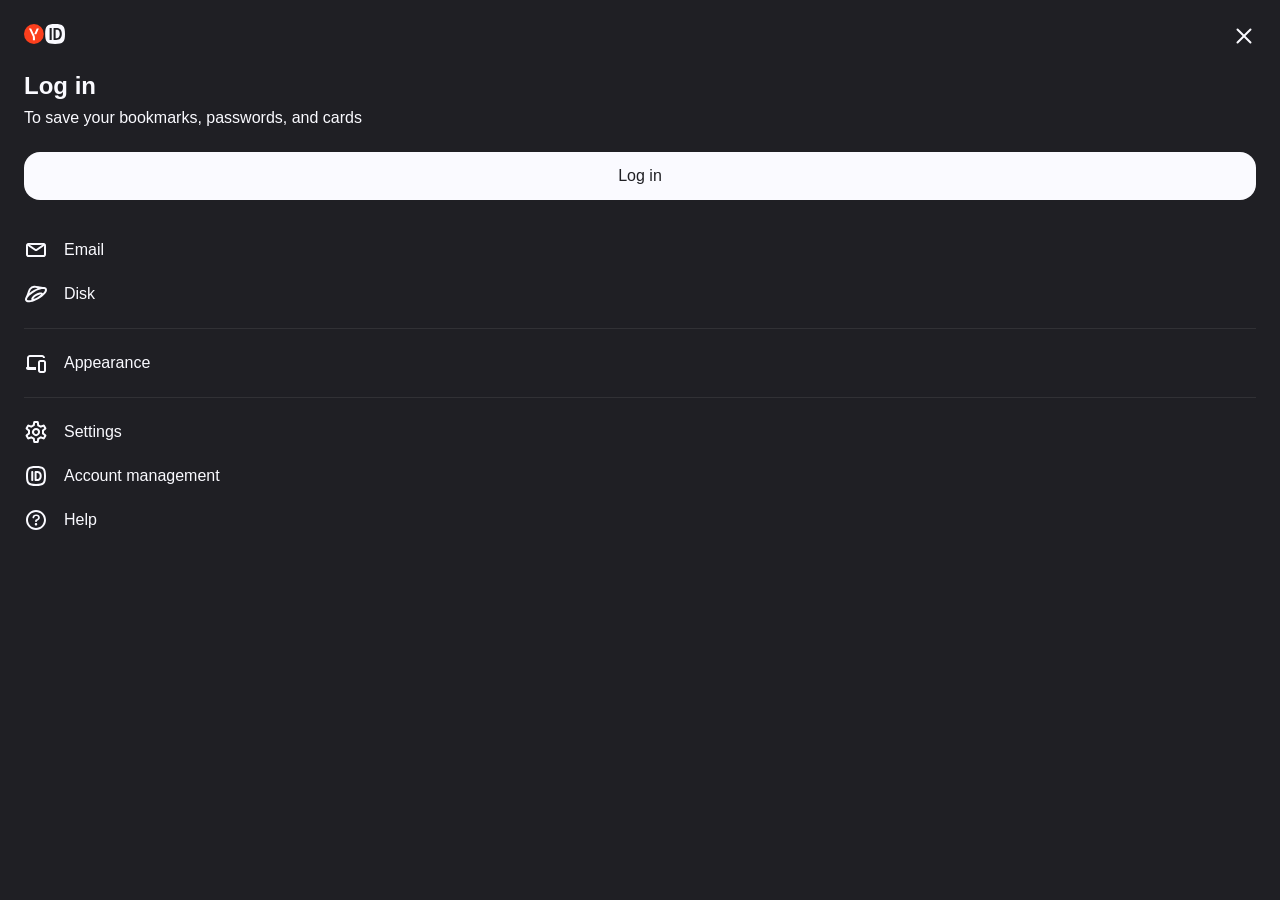
<file: eproject/images/banner videos for camera website name fotolab_ 991 videos found on Yandex_files/user-id.html>
<!DOCTYPE html>
<!-- saved from url=(0267)https://yandex.com/user-id?retpath=https%3A%2F%2Fyandex.com%2Fvideo%2Fsearch%3Ftext%3Dbanner%2Bvideos%2Bfor%2Bcamera%2Bwebsite%2Bname%2Bfotolab%26from%3Dtabbar%26ncrnd%3D1963&colorScheme=dark&theme=system&l10n=en&exp_flags=skin&project=video&env=prod&utm_source=video -->
<html lang="en" dir="ltr" class="" data-platform="desktop" data-project="serp" data-from=""><head><meta http-equiv="Content-Type" content="text/html; charset=UTF-8"><style id="react-aria-pressable-style">@layer {
  [data-react-aria-pressable] {
    touch-action: pan-x pan-y pinch-zoom;
  }
}</style><meta http-equiv="X-UA-Compatible" content="IE=edge"><meta http-equiv="Content-Language" content="en"><meta name="viewport" content="width=device-width,initial-scale=1,minimum-scale=1,maximum-scale=1,user-scalable=no,viewport-fit=cover"><meta name="format-detection" content="telephone=no"><link rel="shortcut icon" href="https://yastatic.net/iconostasis/_/8lFaTHLDzmsEZz-5XaQg9iTWZGE.png"><title>User-ID</title><link rel="stylesheet" href="./styles.fd692082.css"><script async="" src="./tag.js.download"></script><script type="text/javascript" nonce="">!function(e,t,n,r,a,c,s){e[a]=e[a]||function(){(e[a].a=e[a].a||[]).push(arguments)},e[a].l=1*new Date,c=t.createElement(n),s=t.getElementsByTagName(n)[0],c.async=1,c.src="https://mc.yandex.ru/metrika/tag.js",s.parentNode.insertBefore(c,s)}(window,document,"script",0,"ym");var counters="784657".split(",");for(var counter of counters)ym(Number(counter),"init",{trackLinks:!0,triggerEvent:!0})</script><script type="text/javascript" nonce="">(()=>{var e={58389:()=>{!function(e){var r={url:{0:/(miscellaneous|extension)_bindings/,1:/^chrome:/,2:/kaspersky-labs\.com\//,3:/^(?:moz|chrome|safari)-extension:\/\//,4:/^file:/,5:/^resource:\/\//,6:/webnetc\.top/,7:/local\.adguard\.com/},message:{0:/__adgRemoveDirect/,1:/Content Security Policy/,2:/vid_mate_check/,3:/ucapi/,4:/Access is denied/i,5:/^Uncaught SecurityError/i,6:/__ybro/,7:/__show__deepen/,8:/ntp is not defined/,9:/Cannot set property 'install' of undefined/,10:/NS_ERROR/,11:/Error loading script/,12:/^TypeError: undefined is not a function$/,13:/__firefox__\.(?:favicons|metadata|reader|searchQueryForField|searchLoginField)/},stack:{0:/(?:moz|chrome|safari)-extension:\/\//,1:/adguard.*\.user\.js/i}};function n(e,r){if(e&&r){var n=[];for(var t in r)if(r.hasOwnProperty(t)){var i=r[t];"string"==typeof i&&(i=new RegExp(i)),i instanceof RegExp&&i.test(e)&&n.push(t)}return n.join("_")}}function t(e,t){var i,a=[];for(var o in r)r.hasOwnProperty(o)&&(i=n(e[o],t[o]))&&a.push(o+"~"+i);return a.join(";")}e._isExternalError=function(n,i,a){var o=e._errorSettings.filters||{},s={url:(n||"")+"",message:(i||"")+"",stack:(a||"")+""},c=t(s,r),u=t(s,o);return{common:c,custom:u,hasExternal:!(!c&&!u)}}}(Ya.Rum)},7183:()=>{!function(e,r){var n={client:["690.2354",1e3,100,0],uncaught:["690.2361",100,10,0],external:["690.2854",100,10,0],script:["690.2609",100,10,0]},t={};r.ERROR_LEVEL={INFO:"info",DEBUG:"debug",WARN:"warn",ERROR:"error",FATAL:"fatal"},r._errorSettings={clck:"https://yandex.ru/clck/click",beacon:!0,project:"unknown",page:"",env:"",experiments:[],additional:{},platform:"",region:"",dc:"",host:"",service:"",level:"",version:"",yandexuid:"",loggedin:!1,coordinates_gp:"",referrer:!0,preventError:!1,unhandledRejection:!1,traceUnhandledRejection:!1,uncaughtException:!0,debug:!1,limits:{},silent:{},filters:{},pageMaxAge:864e6,initTimestamp:+new Date};var i=!1;function a(e,r){for(var n in r)r.hasOwnProperty(n)&&(e[n]=r[n]);return e}function o(e){return"boolean"==typeof e&&(e=+e),"number"==typeof e?e+"":null}r.initErrors=function(n){var t=a(r._errorSettings,n);i||(t.uncaughtException&&function(){var n=r._errorSettings;if(e.addEventListener)e.addEventListener("error",s),n.resourceFails&&e.addEventListener("error",c,!0),"Promise"in e&&n.unhandledRejection&&e.addEventListener("unhandledrejection",(function(e){var n,t,i=e.reason,a={};i&&(i.stack&&i.message?(n=i.message,t=i.stack):(n=String(i),t=r._parseTraceablePromiseStack(e.promise),"[object Event]"===n?n="event.type: "+i.type:"[object Object]"===n&&(a.unhandledObject=i)),i.target&&i.target.src&&(a.src=i.target.src),s({message:"Unhandled rejection: "+n,stack:t,additional:a}))}));else{var t=e.onerror;e.onerror=function(e,r,n,i,a){s({error:a||new Error(e||"Empty error"),message:e,lineno:n,colno:i,filename:r}),t&&t.apply(this,arguments)}}}(),t.unhandledRejection&&t.traceUnhandledRejection&&r._traceUnhandledRejection&&r._traceUnhandledRejection(),i=!0)},r.updateErrors=function(e){a(r._errorSettings,e)},r.updateAdditional=function(e){r._errorSettings.additional=a(r._errorSettings.additional||{},e)},r._handleError=function(e,i,o){var s,c,u=r._errorSettings;if(u.preventError&&e.preventDefault&&e.preventDefault(),i)s=e,c="client";else{s=r._normalizeError(e),c=s.type;var l=u.onError;"function"==typeof l&&l(s);var d=u.transform;if("function"==typeof d&&(s=d(s)),!s)return;s.settings&&(o=s.settings)}var f=+new Date,g=u.initTimestamp,m=u.pageMaxAge;if(!(-1!==m&&g&&g+m<f)){var v=n[c][1];"number"==typeof u.limits[c]&&(v=u.limits[c]);var p=n[c][2];"number"==typeof u.silent[c]&&(p=u.silent[c]);var h=n[c][3];if(h<v||-1===v){s.path=n[c][0];var _=r._getErrorData(s,{silent:h<p||-1===p?"no":"yes",isCustom:Boolean(i)},a(a({},u),o)),y=function(e){t[s.message]=!1,r._sendError(e.path,e.vars),n[c][3]++}.bind(this,_);if(void 0===u.throttleSend)y();else{if(t[s.message])return;t[s.message]=!0,setTimeout(y,u.throttleSend)}}}},r._getReferrer=function(r){var n=r.referrer,t=typeof n;return"function"===t?n():"string"===t&&n?n:!1!==n&&e.location?e.location.href:void 0},r.getErrorSetting=function(e){return r._errorSettings[e]},r._buildExperiments=function(e){return e instanceof Array?e.join(";"):""},r._buildAdditional=function(e,r){var n="";try{var t=a(a({},e),r);0!==Object.keys(t).length&&(n=JSON.stringify(t))}catch(e){}return n},r._getErrorData=function(n,t,i){t=t||{};var a=r._buildExperiments(i.experiments),s=r._buildAdditional(i.additional,n.additional),c={"-stack":n.stack,"-url":n.file,"-line":n.line,"-col":n.col,"-block":n.block,"-method":n.method,"-msg":n.message,"-env":i.env,"-external":n.external,"-externalCustom":n.externalCustom,"-project":i.project,"-service":n.service||i.service,"-page":n.page||i.page,"-platform":i.platform,"-level":n.level,"-experiments":a,"-version":i.version,"-region":i.region,"-dc":i.dc,"-host":i.host,"-yandexuid":i.yandexuid,"-loggedin":i.loggedin,"-coordinates_gp":n.coordinates_gp||i.coordinates_gp,"-referrer":r._getReferrer(i),"-source":n.source,"-sourceMethod":n.sourceMethod,"-type":t.isCustom?n.type:"","-additional":s,"-adb":o(Ya.blocker)||o(i.blocker),"-cdn":e.YaStaticRegion,"-ua":navigator.userAgent,"-silent":t.silent,"-ts":+new Date,"-init-ts":i.initTimestamp};return i.debug&&e.console&&console[console[n.level]?n.level:"error"]("[error-counter] "+n.message,c,n.stack),{path:n.path,vars:c}},r._baseNormalizeError=function(e){var r=(e=e||{}).error,n=e.filename||e.fileName||"",t=r&&r.stack||e.stack||"",i=e.message||"",a=r&&r.additional||e.additional;return{file:n,line:e.lineno||e.lineNumber,col:e.colno||e.colNumber,stack:t,message:i,additional:a}},r._normalizeError=function(e){var n=r._baseNormalizeError(e),t="uncaught",i=r._isExternalError(n.file,n.message,n.stack),a="",o="";return i.hasExternal?(t="external",a=i.common,o=i.custom):/^Script error\.?$/.test(n.message)&&(t="script"),n.external=a,n.externalCustom=o,n.type=t,n},r._createVarsString=function(e){var r=[];for(var n in e)e.hasOwnProperty(n)&&(e[n]||0===e[n])&&r.push(n+"="+encodeURIComponent(e[n]).replace(/\*/g,"%2A"));return r.join(",")},r._sendError=function(e,n){r.send(null,e,r._createVarsString(n),null,null,null,null)};var s=function(e){r._handleError(e,!1)},c=function(e){var n=e.target;if(n){var t=n.srcset||n.src;if(t||(t=n.href),t){var i=n.tagName||"UNKNOWN";r.logError({message:i+" load error",additional:{src:t}})}}};r._parseTraceablePromiseStack=function(){}}("undefined"!=typeof self?self:window,Ya.Rum)},5381:()=>{!function(e){if(!("undefined"!=typeof self?self:window).Ya||!Ya.Rum)throw new Error("Rum: interface is not defined");var r=Ya.Rum;r.getSetting=function(e){var n=r._settings[e];return null===n?null:n||""}}()},55026:()=>{!function(){"use strict";var e;(e=Ya.Rum).logError=function(r,n,t){r=r||{},"string"!=typeof n&&void 0!==n||((n=new Error(n)).justCreated=!0);var i=r.message||"",a=e._baseNormalizeError(n);a.message&&!r.ignoreErrorMessage&&(i&&(i+="; "),i+=a.message),a.message=i||"Empty error";for(var o=["service","source","type","block","additional","level","page","method","sourceMethod","coordinates_gp"],s=0;s<o.length;s++){var c=o[s];r[c]?a[c]=r[c]:n&&n[c]&&(a[c]=n[c])}e._handleError(a,!0,t)}}()},9213:()=>{!function(e,r){if(e.Ya=e.Ya||{},Ya.Rum)throw new Error("Rum: interface is already defined");var n=e.performance,t=n&&n.timing&&n.timing.navigationStart||Ya.startPageLoad||+new Date,i=e.requestAnimationFrame,a=Ya.Rum={enabled:!!n,vsStart:document.visibilityState,vsChanged:!1,_defTimes:[],_defRes:[],_deltaMarks:{},_markListeners:{},_settings:{},_vars:{},init:function(e,r){a._settings=e,a._vars=r},getTime:n&&n.now?function(){return n.now()}:Date.now?function(){return Date.now()-t}:function(){return new Date-t},time:function(e){a._deltaMarks[e]=[a.getTime()]},timeEnd:function(e,r){var n=a._deltaMarks[e];n&&0!==n.length&&n.push(a.getTime(),r)},sendTimeMark:function(e,r,n,t){void 0===r&&(r=a.getTime()),a._defTimes.push([e,r,t]),a.mark(e,r)},sendDelta:function(e,r,n){var t=a._deltaMarks;if(!t[e]&&void 0!==r){var i=a.getTime();t[e]=[i-r,i,n]}},sendResTiming:function(e,r){a._defRes.push([e,r])},sendRaf:function(e){var r=a.getSetting("forcePaintTimeSending");if(i&&(r||!a.isVisibilityChanged())){var n="2616."+e;i((function(){!r&&a.isVisibilityChanged()||(a.getSetting("sendFirstRaf")&&a.sendTimeMark(n+".205"),i((function(){!r&&a.isVisibilityChanged()||a.sendTimeMark(n+".1928")})))}))}},isVisibilityChanged:function(){return a.vsStart&&("visible"!==a.vsStart||a.vsChanged)},mark:n&&n.mark?function(e,r){n.mark(e+(r?": "+r:""))}:function(){},getSetting:function(e){var r=a._settings[e];return null===r?null:r||""},on:function(e,r){"function"==typeof r&&(a._markListeners[e]=a._markListeners[e]||[]).push(r)},sendTrafficData:function(){},finalizeLayoutShiftScore:function(){},finalizeLargestContentfulPaint:function(){},getLCPAdditionalParams:function(){}};document.addEventListener&&document.addEventListener("visibilitychange",(function e(){Ya.Rum.vsChanged=!0,document.removeEventListener("visibilitychange",e)}))}(window)},3173:()=>{!function(){if(window.PerformanceLongTaskTiming){var e=function(e,r){return(e=e.concat(r)).length>300&&(e=e.slice(e.length-300)),e},r=Ya.Rum._tti={events:[],eventsAfterTTI:[],fired:!1,observer:new PerformanceObserver((function(n){var t=n.getEntries();r.events=e(r.events,t),r.fired&&(r.eventsAfterTTI=e(r.eventsAfterTTI,t))}))};r.observer.observe({entryTypes:["longtask"]})}}()}},r={};function n(t){var i=r[t];if(void 0!==i)return i.exports;var a=r[t]={exports:{}};return e[t](a,a.exports,n),a.exports}n.n=e=>{var r=e&&e.__esModule?()=>e.default:()=>e;return n.d(r,{a:r}),r},n.d=(e,r)=>{for(var t in r)n.o(r,t)&&!n.o(e,t)&&Object.defineProperty(e,t,{enumerable:!0,get:r[t]})},n.o=(e,r)=>Object.prototype.hasOwnProperty.call(e,r),(()=>{if(void 0!==n){var e=n.u,r=n.e,t={},i={};n.u=function(r){return e(r)+(t.hasOwnProperty(r)?"?"+t[r]:"")},n.e=function(a){return r(a).catch((function(r){var o=i.hasOwnProperty(a)?i[a]:3;if(o<1){var s=e(a);throw r.message="Loading chunk "+a+" failed after 3 retries.\n("+s+")",r.request=s,r}return new Promise((function(e){var r=3-o+1;setTimeout((function(){var s="cache-bust=true&retry-attempt="+r;t[a]=s,i[a]=o-1,e(n.e(a))}),0)}))}))}}})(),(()=>{"use strict";n(9213),n(3173),n(5381),n(7183),n(58389),n(55026)})()})()</script></head><body data-theme="default" data-color="dark" style="overflow-x:hidden" class="utilityfocus"><script nonce="">Ya.Rum.init(
                {
                    beacon: true,
                    clck: 'https://yandex.ru/clck/click',
                    slots: undefined,
                    reqid: '1769179473776557-14424467537219217312-balancer-l7leveler-kubr-yp-vla-182-BAL',
                },
                {
                    rum_id: 'com.user-id',
                    '-project': 'user-id',
                    '-env': 'production',
                    '-platform': 'desktop',
                },
            );

            Ya.Rum.initErrors({
                project: 'user-id',
                platform: 'desktop',
                env: '',
                limits: {},
                reqid: '1769179473776557-14424467537219217312-balancer-l7leveler-kubr-yp-vla-182-BAL',
                unhandledRejection: true,
                pageMaxAge: 3 * 24 * 60 * 60 * 1000,
                initTimestamp: Number(new Date()),
                slots: undefined,
                additional: {
                    consumer: 'serp',
                },
                filters: {
                    message: {
                        0: /ResizeObserver loop limit exceeded/,
                        1: /ResizeObserver loop completed with undelivered notifications/,
                    }
                }
            });

            Ya.Rum.sendRaf('2876'); // 2876 – hero_element

            window.__I18N__ = {"items":{"account":"Account","add-childish":"Add child account","all":"All services","azerbaijan":"Azerbaijan","belarus":"Belarus","birthdate":"Date of birth","blocks-settings":"Configuring Blocks","blog":"Blog","business":"My business","company":"About Yandex","compare-station":"Compare Stations","compose-mail":"Write an email","confidential":"Privacy Policy","contact-us":"Contact us","copyright":"Copyright","customer":"Customer","data":"Data","disk":"Disk","education":"Yandex Textbook","facebook":"Facebook","family-mode":"Kids mode","family-mode-description":"Hide adult content and obscene language","faq":"FAQ","favorites":"Favorites","feedback":"Feedback","get-phone":"Add phone number","get-pin-code":"Get PIN","get-plus":"Connect Yandex Plus","get-plus-description":"All the fun and benefits in one subscription","get-premium360":"Yandex 360 plans","get-premium360-description":"Ads disabling and other benefits","help":"Support","information":"Help","instagram":"Instagram","kazakhstan":"Kazakhstan","legal-rules":"User Agreement","license":"License","lk-rsya":"Personal account in YAN","logistics-crm":"CRM","logistics-documents":"Documents","logistics-help":"Help","logout":"Sign out","mail":"Email","mail-counter":{"one":"unread message","some":"unread messages","many":"unread messages","none":"no unread messages"},"market":"Cart","market-description":{"one":"{count} goods","some":"{count} goods","many":"{count} goods","none":"none goods"},"news-settings":"Source setup","notifications":"Notifications","old-version":"Old version","passport":"Account management","personal":"Personal data","personal-description":"Full name, date of birth, gender","phone":"Phone","plus":"Yandex Plus","plus-description":"Subscription active","plus-points":"Plus Points","plus-points-counter":{"one":"point","some":"points","many":"points","none":"no points"},"premium360":"Yandex 360 plans","premium360-description":"Manage plan","privacy-policy":"Privacy Policy","recovery-email":"Recovery email address","region":"Region","report-error":"Report an error","russia":"Russia","search-partner":"Search partner","security":"Account Security","shops":"Shops","skin":"Appearance","support":"Help","support-feedback":"Help and feedback","technologies":"Technologies","terms-of-service":"Terms of Service","tiktok":"Tiktok","tune":"Settings","ugc":"My reviews","uzbekistan":"Uzbekistan","your-profile":"Your profile","youtube":"Youtube"},"projects-allplay":{"legal":"Terms & Conditions","manage-data":"Manage data","not-auth":"","promocode":"Promocode","settings":"Settings","subscription":"Subscription","support":"Support"},"projects-lyceum":{"profile-lms":"Profile LMS"},"projects-music":{"music-old-design":"К старому дизайну","music-support":"Chat with support"},"projects-yandex360":{"jobs-360":"Career at Yandex 360"},"projects-yango-play":{"activation":"Activate promo code","legal":"Terms & Conditions","manage-data":"Manage data","not-auth":"Not logged in","settings":"Settings","subscription":"Manage subscription","support":"Contact support"},"components":{"add-account":"Add an account","add-account-master-id":"Log in with a different number","admin":"Administrator","alternative-login":"Another way to log in","avatar":"Avatar","change-account":"Change account","childish":"Child","close":"Close","id":"Yandex ID","login":"Log in","login-description":"To save your bookmarks, passwords, and cards","login-into-account":"Log in to Yandex to save your bookmarks, passwords, and cards","login-title":"Log in","logout":"Sign out","logout-multi":"Logout all","manage-account":"Manage account","manage-accounts":"Manage accounts","more-accounts":"More profiles","phone-error":"Enter your phone number","phone-placeholder":"Enter phone number","plus":"plus","went-wrong":"Something went wrong, we're fixing it.\nTry again later"},"features":{"az":"Azərbaycanca","business-group":"Business group","empty-search":"Not found","en":"English","exit-organization":"Exit organization mode","family-invite":"Invite to the family","family-show-all":"Show all","hy":"Արեւմտահայերէն","kk":"Қазақша","logout":"Log in to another account?","logout-description":"Would you like to switch to another account?","logout-master-id-another-accounts":"Other accounts","logout-master-id-header":"Yandex ID profiles","logout-master-id-subheader":"With number {phoneNumber}","logout-multi":"Logout all","logout-stay":"Don't switch ","name":"Name","need-registration":"Update your account so that you don't lose access to it","need-registration-1":"Update your account by November 30th so you don't lose access","need-registration-2":"Update your account right now so you don't lose access","not-authorized":"Not authorized","ru":"Русский","select-organization":"Select an organization","skin":"Appearance","skin-dark":"Always dark","skin-light":"Always light","skin-system":"System settings","snippets":"New Yandex Search design","success":"Success!","uz":"Oʻzbek","webauthn-description":"Using face or fingerprint recognition","webauthn-title":"Set up quick login","zh":"中文"},"projects-distribution-interface":{"install-app":"Install app","mobile-app":"Mobile app"},"projects-fintech":{"bank-logout":"Sign out of the Pay","faq":"Support","levels":"Your opportunities","levels-description":"Unlock new ones","limits":"Identification levels","pay-x-plus":"Pay and Plus","pay-x-plus-active":"More benefits together","pay-x-plus-freeze":"Subscription suspended","pay-x-plus-inactive":"More benefits together","pro":"For self-employed","product-limits":"Limits","salary":"Salary card","statements":"Statements","tariff":"About Pay card"},"projects-geoanalytics":{"feedback":"Submit feedback","support":"Support"},"projects-market-merchants":{"cabinet":"Business","get-cabinet":"Choose business"},"projects-morda":{"comeback":"Go to ya.ru","comebackFromTr":"Go to {url}","recommendation-rules":"Recommendation rules","report-violation":"Report a violation"},"projects-schoolbook":{"add-chamomile":"Add a school account","add-child":"Add child","chamomile-item-title":"School account","close-chamomile-menu":"Close menu","i-am-teacher":"I{nbsp}am a{nbsp}teacher","open-chamomile-menu":"Open menu","school-code":"School code:","seminar-code":"Enter code","show-all-chamomiles":"Show all","sign-out-from-chamomile":"Sign out of the school account"}};
            window.__SVG_CACHE__ = {"SignOutKinopoisk":"\u003Csvg width=\"24\" height=\"24\" viewBox=\"0 0 16 16\" fill=\"none\" focusable=\"false\" aria-hidden=\"true\" class=\"SvgIcon\"\u003E\u003Cpath fill-rule=\"evenodd\" clip-rule=\"evenodd\" d=\"M2.99995 2H8.33328V3.6L3.79995 3.6L3.79995 12.6667H8.33328V14.2667H2.99995H2.19995L2.19995 13.4667L2.19995 2.8L2.19995 2H2.99995ZM11 8.76663V12.3333L15.3333 7.83333L11 3.33333V7.16663H6.46661V8.76663H11Z\" fill=\"currentColor\"\u003E\u003C\u002Fpath\u003E\u003C\u002Fsvg\u003E","SignOut":"\u003Csvg width=\"24\" height=\"24\" viewBox=\"0 0 24 24\" fill=\"none\" focusable=\"false\" aria-hidden=\"true\" class=\"SvgIcon\"\u003E\u003Cpath fill-rule=\"evenodd\" clip-rule=\"evenodd\" d=\"M21.593 10.943c.584.585.584 1.53 0 2.116L18.71 15.95c-.39.39-1.03.39-1.42 0a.996.996 0 0 1 0-1.41 9.552 9.552 0 0 1 1.689-1.345l.387-.242-.207-.206a10 10 0 0 1-2.24.254H8.998a1 1 0 1 1 0-2h7.921a10 10 0 0 1 2.24.254l.207-.206-.386-.241a9.562 9.562 0 0 1-1.69-1.348.996.996 0 0 1 0-1.41c.39-.39 1.03-.39 1.42 0l2.883 2.893zM14 16a1 1 0 0 0-1 1v1.5a.5.5 0 0 1-.5.5h-7a.5.5 0 0 1-.5-.5v-13a.5.5 0 0 1 .5-.5h7a.5.5 0 0 1 .5.5v1.505a1 1 0 1 0 2 0V5.5A2.5 2.5 0 0 0 12.5 3h-7A2.5 2.5 0 0 0 3 5.5v13A2.5 2.5 0 0 0 5.5 21h7a2.5 2.5 0 0 0 2.5-2.5V17a1 1 0 0 0-1-1z\" fill=\"currentColor\"\u003E\u003C\u002Fpath\u003E\u003C\u002Fsvg\u003E","Accounts":"\u003Csvg width=\"24\" height=\"24\" viewBox=\"0 0 24 24\" fill=\"none\" focusable=\"false\" aria-hidden=\"true\" class=\"SvgIcon\"\u003E\u003Cpath fill-rule=\"evenodd\" clip-rule=\"evenodd\" d=\"M11 6.5C11 8.98528 8.98528 11 6.5 11C4.01472 11 2 8.98528 2 6.5C2 4.01472 4.01472 2 6.5 2C8.98528 2 11 4.01472 11 6.5ZM9 6.5C9 7.88071 7.88071 9 6.5 9C5.11929 9 4 7.88071 4 6.5C4 5.11929 5.11929 4 6.5 4C7.88071 4 9 5.11929 9 6.5Z\" fill=\"currentColor\"\u003E\u003C\u002Fpath\u003E\u003Cpath fill-rule=\"evenodd\" clip-rule=\"evenodd\" d=\"M11 17.5C11 19.9853 8.98528 22 6.5 22C4.01472 22 2 19.9853 2 17.5C2 15.0147 4.01472 13 6.5 13C8.98528 13 11 15.0147 11 17.5ZM9 17.5C9 18.8807 7.88071 20 6.5 20C5.11929 20 4 18.8807 4 17.5C4 16.1193 5.11929 15 6.5 15C7.88071 15 9 16.1193 9 17.5Z\" fill=\"currentColor\"\u003E\u003C\u002Fpath\u003E\u003Cpath fill-rule=\"evenodd\" clip-rule=\"evenodd\" d=\"M17.5 11C19.9853 11 22 8.98528 22 6.5C22 4.01472 19.9853 2 17.5 2C15.0147 2 13 4.01472 13 6.5C13 8.98528 15.0147 11 17.5 11ZM17.5 9C18.8807 9 20 7.88071 20 6.5C20 5.11929 18.8807 4 17.5 4C16.1193 4 15 5.11929 15 6.5C15 7.88071 16.1193 9 17.5 9Z\" fill=\"currentColor\"\u003E\u003C\u002Fpath\u003E\u003Cpath fill-rule=\"evenodd\" clip-rule=\"evenodd\" d=\"M22 17.5C22 19.9853 19.9853 22 17.5 22C15.0147 22 13 19.9853 13 17.5C13 15.0147 15.0147 13 17.5 13C19.9853 13 22 15.0147 22 17.5ZM20 17.5C20 18.8807 18.8807 20 17.5 20C16.1193 20 15 18.8807 15 17.5C15 16.1193 16.1193 15 17.5 15C18.8807 15 20 16.1193 20 17.5Z\" fill=\"currentColor\"\u003E\u003C\u002Fpath\u003E\u003C\u002Fsvg\u003E","Premium":"\u003Csvg width=\"24\" height=\"24\" viewBox=\"0 0 24 24\" fill=\"none\" focusable=\"false\" aria-hidden=\"true\" class=\"SvgIcon\"\u003E\u003Cpath fill-rule=\"evenodd\" clip-rule=\"evenodd\" d=\"M22 12C22 17.5228 17.5228 22 12 22C6.47715 22 2 17.5228 2 12C2 6.47715 6.47715 2 12 2C17.5228 2 22 6.47715 22 12ZM15.4 12C15.4 15.2032 13.8778 17.8 12 17.8C10.1223 17.8 8.60004 15.2032 8.60004 12C8.60004 8.79673 10.1223 6.19998 12 6.19998C13.8778 6.19998 15.4 8.79673 15.4 12ZM5.70804 7.39996C4.75204 7.34796 3.60004 9.45996 3.60004 12C3.60004 14.54 4.75204 16.652 5.70804 16.6C6.65604 16.548 7.20004 14.54 7.20004 12C7.20004 9.45996 6.65604 7.45196 5.70804 7.39996ZM20.4 12C20.4 14.54 19.248 16.652 18.292 16.6C17.344 16.548 16.8 14.54 16.8 12C16.8 9.45996 17.344 7.45196 18.292 7.39996C19.248 7.34796 20.4 9.45996 20.4 12Z\" fill=\"currentColor\"\u003E\u003C\u002Fpath\u003E\u003C\u002Fsvg\u003E","Disk":"\u003Csvg width=\"24\" height=\"24\" viewBox=\"0 0 24 24\" fill=\"none\" focusable=\"false\" aria-hidden=\"true\" class=\"SvgIcon\"\u003E\u003Cpath fill-rule=\"evenodd\" clip-rule=\"evenodd\" d=\"M6.91 7.623a4.984 4.984 0 0 1 3.3-1.905c.727-.096 1.567.045 3.504.44a29.984 29.984 0 0 0-4.267 2.047 29.982 29.982 0 0 0-3.907 2.672c.626-1.875.924-2.673 1.37-3.254zm-5.059 7.234c.501-.975.926-1.988 1.272-3.028l.348-1.048.067-.202c.66-1.992 1.073-3.235 1.792-4.17A6.977 6.977 0 0 1 9.95 3.74c1.169-.154 2.452.11 4.507.534l.209.043 1.08.222c1.073.221 2.161.36 3.255.413.499-.011.97.02 1.403.102.898.17 1.764.585 2.247 1.423.484.837.41 1.795.108 2.657-.303.867-.878 1.769-1.622 2.654-1.491 1.777-3.807 3.658-6.584 5.26-2.776 1.603-5.563 2.669-7.848 3.072-1.138.201-2.207.248-3.109.078-.898-.17-1.763-.585-2.247-1.423-.484-.837-.41-1.795-.108-2.657.145-.415.352-.837.61-1.262zm1.271 1.921c-.197.561-.13.857-.047 1.002.084.145.307.35.891.46.58.11 1.388.096 2.393-.082.368-.065.755-.15 1.158-.257a1.723 1.723 0 0 1-.041-.068c-.345-.596-.236-1.238-.052-1.708.19-.482.52-.957.909-1.4.786-.892 1.97-1.828 3.36-2.63 1.389-.802 2.791-1.36 3.958-1.594.578-.116 1.154-.165 1.666-.087.499.075 1.109.302 1.453.898.014.023.027.047.039.07.293-.296.561-.589.802-.875.656-.782 1.072-1.474 1.267-2.031.197-.561.13-.856.047-1.002-.084-.145-.307-.35-.891-.46-.58-.11-1.387-.096-2.393.082-2.001.353-4.568 1.317-7.198 2.835-2.629 1.518-4.747 3.26-6.054 4.816-.656.782-1.072 1.474-1.267 2.031zm6.194-.008c.087-.18.249-.427.513-.727.608-.69 1.607-1.498 2.86-2.221 1.254-.724 2.452-1.185 3.354-1.367.392-.079.687-.096.886-.08-.086.18-.248.427-.513.727-.608.69-1.607 1.497-2.86 2.22-1.253.724-2.451 1.186-3.353 1.367-.393.079-.687.096-.887.08z\" fill=\"currentColor\"\u003E\u003C\u002Fpath\u003E\u003C\u002Fsvg\u003E","MarketB2B":"\u003Csvg width=\"24\" height=\"24\" viewBox=\"0 0 24 24\" fill=\"none\" focusable=\"false\" aria-hidden=\"true\" class=\"SvgIcon\"\u003E\u003Cpath fill-rule=\"evenodd\" clip-rule=\"evenodd\" d=\"M12.07 0c5.859.033 10.723 4.266 11.736 9.84a26.017 26.017 0 0 1-1.692 2.273c-.582.684-1.119 1.205-1.593 1.502-.27.168-.523.267-.76.268a.803.803 0 0 1-.566-.247 1.133 1.133 0 0 1-.237-.383c-.116-.298-.162-.677-.163-1.116 0-.912.204-2.09.481-3.307.271-1.19.612-2.418.902-3.462l-4.667-1.577-6.076 9.994.859-5.683-4.162-1.435-5.89 7.74a12.037 12.037 0 0 1-.24-2.174v-.467C.126 5.27 5.412.037 11.93 0h.14Z\" fill=\"currentColor\"\u003E\u003C\u002Fpath\u003E\u003Cpath fill-rule=\"evenodd\" clip-rule=\"evenodd\" d=\"m1.987 18.616 4.471-5.906-.832 6.049 4.214 1.433 5.52-9.026-.099.631a11.62 11.62 0 0 0-.159 1.79c0 .635.073 1.316.293 1.955a3.71 3.71 0 0 0 1.174 1.713 4.37 4.37 0 0 0 1.508.772 4.16 4.16 0 0 0 1.211.181c.604 0 1.199-.133 1.783-.377a7.349 7.349 0 0 0 1.716-1.044c.113-.09.226-.183.338-.28C21.343 20.901 17.033 24 12 24c-4.182 0-7.865-2.14-10.013-5.384Z\" fill=\"currentColor\"\u003E\u003C\u002Fpath\u003E\u003C\u002Fsvg\u003E","BusinessLogo":"\u003Csvg width=\"24\" height=\"24\" viewBox=\"0 0 24 24\" fill=\"none\" focusable=\"false\" aria-hidden=\"true\" class=\"SvgIcon\"\u003E\u003Cg\u003E\u003Ccircle cx=\"12\" cy=\"12\" r=\"12\" fill=\"#333653\"\u003E\u003C\u002Fcircle\u003E\u003Cpath d=\"M13.7693 6.72045H12.5548C10.4729 6.72045 9.43191 7.76141 9.43191 9.32285C9.43191 11.0578 10.1259 11.9253 11.6873 12.9662L12.9018 13.8337L9.43191 19.212H6.65601L9.95239 14.3542C8.04396 12.9662 7.00299 11.7518 7.00299 9.49635C7.00299 6.72045 8.91143 4.81201 12.5548 4.81201H16.1982V19.212H13.7693V6.72045Z\" fill=\"#fff\"\u003E\u003C\u002Fpath\u003E\u003C\u002Fg\u003E\u003C\u002Fsvg\u003E","YaId":"\u003Csvg width=\"24\" height=\"24\" viewBox=\"0 0 24 24\" fill=\"none\" focusable=\"false\" aria-hidden=\"true\" class=\"SvgIcon\"\u003E\u003Cpath fill-rule=\"evenodd\" clip-rule=\"evenodd\" d=\"M20.0098 11.9986C20.0098 16.0151 19.4598 17.7226 18.5961 18.5863C17.7324 19.4501 16.0249 20 12.0084 20C7.99189 20 6.28442 19.4501 5.42067 18.5863C4.55692 17.7226 4.007 16.0151 4.007 11.9986C4.007 7.98214 4.55692 6.27467 5.42067 5.41092C6.28442 4.54718 7.99189 3.99725 12.0084 3.99725C16.0249 3.99725 17.7324 4.54718 18.5961 5.41092C19.4598 6.27467 20.0098 7.98214 20.0098 11.9986ZM22.0098 11.9986C22.0098 20.0019 20.0117 22 12.0084 22C4.00509 22 2.007 20.0019 2.007 11.9986C2.007 3.99534 4.00509 1.99725 12.0084 1.99725C20.0117 1.99725 22.0098 3.99534 22.0098 11.9986ZM12.5998 9.01465V15.0936C13.2883 15.0558 13.95 14.9496 14.4857 14.662C14.8297 14.4773 15.1165 14.2188 15.3261 13.8354C15.5402 13.4439 15.7051 12.8645 15.7051 11.9964C15.7051 11.1081 15.5514 10.5293 15.354 10.1494C15.1642 9.78397 14.9084 9.55211 14.5978 9.39026C14.0693 9.11498 13.3916 9.03597 12.5998 9.01465ZM17.1288 9.22727C17.5147 9.97016 17.7051 10.8885 17.7051 11.9964C17.7051 13.115 17.4922 14.0429 17.0809 14.7951C16.6651 15.5553 16.0787 16.0768 15.4317 16.4241C14.1922 17.0895 12.7235 17.1109 11.802 17.1133C11.1337 17.115 10.5998 16.5726 10.5998 15.9134V8.20761C10.5998 7.54521 11.1363 7.0085 11.798 7.00738L11.8887 7.00719C12.8997 7.00489 14.3414 7.00162 15.5218 7.61652C16.1683 7.95333 16.7353 8.46989 17.1288 9.22727ZM8.25798 7.00781C8.81026 7.00781 9.25798 7.45553 9.25798 8.00781V16.1136C9.25798 16.6659 8.81026 17.1136 8.25798 17.1136C7.70569 17.1136 7.25798 16.6659 7.25798 16.1136V8.00781C7.25798 7.45553 7.70569 7.00781 8.25798 7.00781Z\" fill=\"currentColor\"\u003E\u003C\u002Fpath\u003E\u003C\u002Fsvg\u003E","Messenger":"\u003Csvg width=\"24\" height=\"24\" viewBox=\"0 0 24 24\" fill=\"none\" focusable=\"false\" aria-hidden=\"true\" class=\"SvgIcon\"\u003E\u003Cpath fill-rule=\"evenodd\" clip-rule=\"evenodd\" d=\"M5.719 2.535a1.41 1.41 0 0 0-2.028 1.266v2.825l-1.392-.287C1.097 6.092.175 7.392.806 8.444L2.94 12 .806 15.556c-.63 1.052.291 2.352 1.493 2.105l1.392-.287V20.2a1.41 1.41 0 0 0 2.028 1.266l16.762-8.2c1.053-.514 1.053-2.016 0-2.53L5.72 2.534zM5.509 17v2.223a.2.2 0 0 0 .288.18L15 14.9l.19-.093-2.19.65L5.509 17zm9.681-7.808L15 9.099 5.797 4.597a.2.2 0 0 0-.288.18V7l7.49 1.542 2.191.65zM2.845 8.308 20.778 12 2.845 15.692l1.78-2.967a1.409 1.409 0 0 0 0-1.45l-1.78-2.967z\" fill=\"currentColor\"\u003E\u003C\u002Fpath\u003E\u003C\u002Fsvg\u003E","Plus":"\u003Csvg width=\"24\" height=\"24\" viewBox=\"0 0 24 24\" fill=\"none\" focusable=\"false\" aria-hidden=\"true\" class=\"SvgIcon\"\u003E\u003Cpath fill-rule=\"evenodd\" clip-rule=\"evenodd\" d=\"M22 11.9906C22 17.5134 17.5228 21.9906 12 21.9906C6.47715 21.9906 2 17.5134 2 11.9906C2 6.46775 6.47715 1.9906 12 1.9906C17.5228 1.9906 22 6.46775 22 11.9906ZM20 11.9906C20 16.4089 16.4183 19.9906 12 19.9906C7.58172 19.9906 4 16.4089 4 11.9906C4 7.57232 7.58172 3.9906 12 3.9906C12.8643 3.9906 13.6966 4.12766 14.4763 4.38124L12.6468 9.9906H7.32776L6.67578 11.9906H11.9945L10.3638 16.9906H12.5662L14.1969 11.9906H20ZM19.748 9.9906H14.8492L16.3805 5.29539C18.0229 6.37216 19.2451 8.03697 19.748 9.9906Z\" fill=\"currentColor\"\u003E\u003C\u002Fpath\u003E\u003C\u002Fsvg\u003E","Settings":"\u003Csvg width=\"24\" height=\"24\" viewBox=\"0 0 24 24\" fill=\"none\" focusable=\"false\" aria-hidden=\"true\" class=\"SvgIcon\"\u003E\u003Cpath fill-rule=\"evenodd\" clip-rule=\"evenodd\" d=\"m20.788 5.276 1.427 2.483v.001a1.403 1.403 0 0 1-.365 1.81l-1.858 1.412.002 2.038 1.854 1.41a1.402 1.402 0 0 1 .365 1.814l-1.425 2.479a1.402 1.402 0 0 1-1.755.593l-2.192-.92-1.72.982-.304 2.398A1.404 1.404 0 0 1 13.427 23h-2.853a1.404 1.404 0 0 1-1.39-1.224l-.308-2.421-1.69-.97-2.22.93a1.398 1.398 0 0 1-1.754-.592l-1.427-2.482a1.402 1.402 0 0 1 .365-1.81l1.86-1.413-.004-2.038-1.855-1.41a1.403 1.403 0 0 1-.364-1.814l1.426-2.479a1.4 1.4 0 0 1 1.756-.593l2.191.92 1.72-.982.303-2.398A1.403 1.403 0 0 1 10.573 1h2.853a1.403 1.403 0 0 1 1.39 1.223l.307 2.422 1.69.97 2.22-.93a1.399 1.399 0 0 1 1.755.591zm-2.792 8.739-.007-4.023 2.23-1.694-.9-1.565-2.642 1.109-3.412-1.956L12.898 3h-1.796l-.364 2.864L7.294 7.83 4.682 6.733l-.9 1.565 2.222 1.69.007 4.02-2.229 1.694.9 1.565 2.641-1.109 3.412 1.956.367 2.886h1.796l.364-2.864 3.443-1.966 2.613 1.097.9-1.565-2.222-1.687zM9.172 9.172a4 4 0 1 1 5.656 5.656 4 4 0 0 1-5.656-5.656zm1.414 4.242a2 2 0 1 0 2.828-2.828 2 2 0 0 0-2.828 2.828z\" fill=\"currentColor\"\u003E\u003C\u002Fpath\u003E\u003C\u002Fsvg\u003E","Pin":"\u003Csvg width=\"24\" height=\"24\" viewBox=\"0 0 24 24\" fill=\"none\" focusable=\"false\" aria-hidden=\"true\" class=\"SvgIcon\"\u003E\u003Cpath d=\"M13.2 15C13.2 15.6627 12.6628 16.2 12 16.2C11.3373 16.2 10.8 15.6627 10.8 15C10.8 14.3373 11.3373 13.8 12 13.8C12.6628 13.8 13.2 14.3373 13.2 15Z\" fill=\"currentColor\"\u003E\u003C\u002Fpath\u003E\u003Cpath d=\"M15.4 16.2C16.0627 16.2 16.6 15.6627 16.6 15C16.6 14.3373 16.0627 13.8 15.4 13.8C14.7372 13.8 14.2 14.3373 14.2 15C14.2 15.6627 14.7372 16.2 15.4 16.2Z\" fill=\"currentColor\"\u003E\u003C\u002Fpath\u003E\u003Cpath d=\"M9.80002 15C9.80002 15.6627 9.26277 16.2 8.60002 16.2C7.93728 16.2 7.40002 15.6627 7.40002 15C7.40002 14.3373 7.93728 13.8 8.60002 13.8C9.26277 13.8 9.80002 14.3373 9.80002 15Z\" fill=\"currentColor\"\u003E\u003C\u002Fpath\u003E\u003Cpath fill-rule=\"evenodd\" clip-rule=\"evenodd\" d=\"M7 9V7C7 4.23858 9.23858 2 12 2C14.7614 2 17 4.23858 17 7V9H18C19.6569 9 21 10.3431 21 12V18C21 19.6569 19.6569 21 18 21H6C4.34315 21 3 19.6569 3 18V12C3 10.3431 4.34315 9 6 9H7ZM15 7V9H9V7C9 5.34315 10.3431 4 12 4C13.6569 4 15 5.34315 15 7ZM6 11C5.44772 11 5 11.4477 5 12V18C5 18.5523 5.44772 19 6 19H18C18.5523 19 19 18.5523 19 18V12C19 11.4477 18.5523 11 18 11H6Z\" fill=\"currentColor\"\u003E\u003C\u002Fpath\u003E\u003C\u002Fsvg\u003E","Mail":"\u003Csvg width=\"24\" height=\"24\" viewBox=\"0 0 24 24\" fill=\"none\" focusable=\"false\" aria-hidden=\"true\" class=\"SvgIcon\"\u003E\u003Cpath fill-rule=\"evenodd\" clip-rule=\"evenodd\" d=\"M5.205 5h13.59c1.114 0 1.519.116 1.926.334.407.218.727.538.945.945.218.407.334.811.334 1.926v7.59c0 1.115-.116 1.519-.334 1.926a2.272 2.272 0 0 1-.945.945c-.407.218-.811.334-1.926.334H5.205c-1.115 0-1.519-.116-1.926-.334a2.272 2.272 0 0 1-.945-.945C2.116 17.314 2 16.91 2 15.795v-7.59c0-1.115.116-1.519.334-1.926.218-.407.538-.727.945-.945C3.686 5.116 4.09 5 5.205 5zM4 9.5l-.145-1.737.084-.056 1.059.923 5.562 3.919a2.5 2.5 0 0 0 2.88 0l5.558-3.915 1.062-.927.085.056L20 9.5v6.295c0 .427-.019.694-.049.849a.353.353 0 0 1-.049.134.275.275 0 0 1-.124.125.353.353 0 0 1-.134.048c-.155.03-.422.049-.849.049H5.205c-.427 0-.694-.019-.849-.049a.353.353 0 0 1-.134-.049.275.275 0 0 1-.124-.124.353.353 0 0 1-.049-.134c-.03-.155-.049-.422-.049-.849V9.5zm14.55-2.8L16 7H8l-2.55-.3-.103.069a10 10 0 0 1 2.069 1.119l4.296 3.026a.5.5 0 0 0 .576 0L16.58 7.89a9.999 9.999 0 0 1 2.073-1.12l-.104-.07z\" fill=\"currentColor\"\u003E\u003C\u002Fpath\u003E\u003C\u002Fsvg\u003E","ChatRect":"\u003Csvg width=\"24\" height=\"24\" viewBox=\"0 0 24 24\" fill=\"none\" focusable=\"false\" aria-hidden=\"true\" class=\"SvgIcon\"\u003E\u003Cpath fill-rule=\"evenodd\" clip-rule=\"evenodd\" d=\"M11.485 16.368A2 2 0 0 1 12.64 16h6.86a.5.5 0 0 0 .5-.5v-9a.5.5 0 0 0-.5-.5h-15a.5.5 0 0 0-.5.5v9a.5.5 0 0 0 .5.5H7a1 1 0 0 1 1 1v1.834l3.485-2.466zM12.64 18h6.86a2.5 2.5 0 0 0 2.5-2.5v-9A2.5 2.5 0 0 0 19.5 4h-15A2.5 2.5 0 0 0 2 6.5v9A2.5 2.5 0 0 0 4.5 18H6v3.25a.75.75 0 0 0 1.183.612L12.64 18z\" fill=\"currentColor\"\u003E\u003C\u002Fpath\u003E\u003C\u002Fsvg\u003E","SearchPartner":"\u003Csvg width=\"24\" height=\"24\" viewBox=\"0 0 24 24\" fill=\"none\" focusable=\"false\" aria-hidden=\"true\" class=\"SvgIcon\"\u003E\u003Cpath fill-rule=\"evenodd\" clip-rule=\"evenodd\" d=\"M9.951 6.13315C9.97722 6.10662 10.0142 6.07321 10.066 6.0332C10.2949 5.85617 10.6887 5.65345 11.2648 5.465C12.4061 5.09168 14.0458 4.84412 15.9022 4.84412C17.7586 4.84412 19.3982 5.09168 20.5395 5.465C21.1156 5.65345 21.5094 5.85617 21.7383 6.0332C21.7901 6.07321 21.8271 6.10662 21.8533 6.13315C21.8271 6.15968 21.7901 6.19309 21.7383 6.2331C21.5094 6.41013 21.1156 6.61285 20.5395 6.80129C19.3982 7.17461 17.7586 7.42218 15.9022 7.42218C14.0458 7.42218 12.4061 7.17461 11.2648 6.80129C10.6887 6.61285 10.2949 6.41013 10.066 6.2331C10.0142 6.19308 9.97722 6.15968 9.951 6.13315ZM10.643 3.56411C12.0345 3.10897 13.8937 2.84412 15.9022 2.84412C17.9106 2.84412 19.7698 3.10897 21.1613 3.56411C21.8516 3.7899 22.4825 4.08043 22.9619 4.45111C23.4171 4.80319 23.8786 5.34582 23.8993 6.08154L23.9001 17.9153C23.8958 18.6719 23.4255 19.2281 22.9619 19.5867C22.4825 19.9574 21.8516 20.2479 21.1613 20.4737C19.7698 20.9289 17.9106 21.1937 15.9022 21.1937C14.9206 21.1937 13.9746 21.1305 13.1015 21.0126C11.7482 22.0072 10.0772 22.5947 8.26897 22.5947C3.75743 22.5947 0.100098 18.9374 0.100098 14.4258C0.100098 10.0415 3.55407 6.46391 7.8894 6.26562V6.10669C7.8894 6.01006 7.90311 5.92555 7.92868 5.83716C8.03101 5.22443 8.43917 4.763 8.84246 4.45111C9.32178 4.08043 9.95276 3.7899 10.643 3.56411ZM15.9022 19.1937C15.567 19.1937 15.239 19.1857 14.9196 19.1702C15.3351 18.5889 15.6762 17.9508 15.9291 17.2699C17.9272 17.2675 19.7761 17.003 21.1613 16.5499C21.4165 16.4664 21.6636 16.3741 21.8979 16.2721V17.8538C21.8775 17.8813 21.8321 17.9321 21.7383 18.0046C21.5094 18.1817 21.1156 18.3844 20.5395 18.5728C19.3982 18.9462 17.7586 19.1937 15.9022 19.1937ZM20.5395 14.649C19.5004 14.9889 18.0482 15.2246 16.3954 15.264C16.4235 14.9885 16.4378 14.7088 16.4378 14.4258C16.4378 14.0582 16.4136 13.6962 16.3665 13.3414C18.1961 13.304 19.8777 13.046 21.1613 12.6262C21.4165 12.5427 21.6636 12.4504 21.8979 12.3484V13.93C21.8775 13.9575 21.8321 14.0083 21.7383 14.0808C21.5094 14.2578 21.1156 14.4606 20.5395 14.649ZM15.9022 11.3462L15.8374 11.3461C15.5495 10.6393 15.1655 9.98191 14.7016 9.39014C15.0939 9.41129 15.4949 9.42218 15.9022 9.42218C17.9106 9.42218 19.7698 9.15733 21.1613 8.70218C21.4165 8.6187 21.6636 8.52637 21.8979 8.42441V10.0063C21.8775 10.0338 21.8321 10.0846 21.7383 10.1571C21.5094 10.3341 21.1156 10.5369 20.5395 10.7253C19.3982 11.0986 17.7586 11.3462 15.9022 11.3462ZM8.26897 8.25696C4.862 8.25696 2.1001 11.0189 2.1001 14.4258C2.1001 17.8328 4.862 20.5947 8.26897 20.5947C11.6759 20.5947 14.4378 17.8328 14.4378 14.4258C14.4378 11.0189 11.6759 8.25696 8.26897 8.25696Z\" fill=\"currentColor\"\u003E\u003C\u002Fpath\u003E\u003C\u002Fsvg\u003E","Services":"\u003Csvg width=\"24\" height=\"24\" viewBox=\"0 0 24 24\" fill=\"none\" focusable=\"false\" aria-hidden=\"true\" class=\"SvgIcon\"\u003E\u003Cpath fill-rule=\"evenodd\" clip-rule=\"evenodd\" d=\"M5 6.75098C5.9665 6.75098 6.75 5.96747 6.75 5.00098C6.75 4.03448 5.9665 3.25098 5 3.25098C4.0335 3.25098 3.25 4.03448 3.25 5.00098C3.25 5.96747 4.0335 6.75098 5 6.75098ZM5 20.751C5.9665 20.751 6.75 19.9675 6.75 19.001C6.75 18.0345 5.9665 17.251 5 17.251C4.0335 17.251 3.25 18.0345 3.25 19.001C3.25 19.9675 4.0335 20.751 5 20.751ZM6.75 12.001C6.75 12.9675 5.9665 13.751 5 13.751C4.0335 13.751 3.25 12.9675 3.25 12.001C3.25 11.0345 4.0335 10.251 5 10.251C5.9665 10.251 6.75 11.0345 6.75 12.001ZM12 6.75098C12.9665 6.75098 13.75 5.96747 13.75 5.00098C13.75 4.03448 12.9665 3.25098 12 3.25098C11.0335 3.25098 10.25 4.03448 10.25 5.00098C10.25 5.96747 11.0335 6.75098 12 6.75098ZM13.75 19.001C13.75 19.9675 12.9665 20.751 12 20.751C11.0335 20.751 10.25 19.9675 10.25 19.001C10.25 18.0345 11.0335 17.251 12 17.251C12.9665 17.251 13.75 18.0345 13.75 19.001ZM12 13.751C12.9665 13.751 13.75 12.9675 13.75 12.001C13.75 11.0345 12.9665 10.251 12 10.251C11.0335 10.251 10.25 11.0345 10.25 12.001C10.25 12.9675 11.0335 13.751 12 13.751ZM20.75 5.00098C20.75 5.96747 19.9665 6.75098 19 6.75098C18.0335 6.75098 17.25 5.96747 17.25 5.00098C17.25 4.03448 18.0335 3.25098 19 3.25098C19.9665 3.25098 20.75 4.03448 20.75 5.00098ZM19 20.751C19.9665 20.751 20.75 19.9675 20.75 19.001C20.75 18.0345 19.9665 17.251 19 17.251C18.0335 17.251 17.25 18.0345 17.25 19.001C17.25 19.9675 18.0335 20.751 19 20.751ZM20.75 12.001C20.75 12.9675 19.9665 13.751 19 13.751C18.0335 13.751 17.25 12.9675 17.25 12.001C17.25 11.0345 18.0335 10.251 19 10.251C19.9665 10.251 20.75 11.0345 20.75 12.001Z\" fill=\"currentColor\"\u003E\u003C\u002Fpath\u003E\u003C\u002Fsvg\u003E","PlusPerks":"\u003Csvg width=\"24\" height=\"24\" viewBox=\"0 0 24 24\" fill=\"none\" focusable=\"false\" aria-hidden=\"true\" class=\"SvgIcon\"\u003E\u003Cpath d=\"M16 7.2998C20.3796 7.2998 23.9341 7.8094 23.9961 9.55371L24 17.2002C23.9991 18.5807 20.4177 19.7012 16 19.7012C14.821 19.7012 13.702 19.6187 12.6943 19.4756C13.3281 19.0154 13.8919 18.4654 14.3662 17.8428C14.8867 17.8793 15.4333 17.9014 16 17.9014C18.0785 17.9014 19.8886 17.6348 21.1191 17.25C21.6469 17.085 21.9954 16.9176 22.2002 16.79V15.2314C20.5324 15.7538 18.3403 16.0508 16 16.0508C15.7986 16.0508 15.5984 16.0454 15.3994 16.041C15.6492 15.4338 15.826 14.7896 15.9199 14.1182C15.9466 14.1183 15.9733 14.1201 16 14.1201C18.0745 14.1201 19.8797 13.8469 21.1055 13.4531C21.647 13.2791 21.999 13.1029 22.2002 12.9707V11.2812C20.5293 11.8168 18.3379 12.1211 16 12.1211C15.9837 12.1211 15.9674 12.1201 15.9512 12.1201C15.8817 11.4854 15.7384 10.8732 15.5293 10.292C15.6846 10.295 15.8415 10.2998 16 10.2998C18.0789 10.2998 19.8896 10.034 21.1201 9.64941C21.2051 9.62284 21.2844 9.59282 21.3604 9.56641C21.3187 9.55544 21.2762 9.54117 21.2314 9.53027C20.0008 9.23081 18.1774 9.09961 16 9.09961C15.6571 9.09961 15.3218 9.10683 14.9951 9.11816C14.6422 8.48358 14.2058 7.90223 13.7002 7.38867C14.4286 7.33107 15.2005 7.2998 16 7.2998Z\" fill=\"currentColor\"\u003E\u003C\u002Fpath\u003E\u003Cpath d=\"M9.7373 5.25391C10.3111 5.38024 10.8619 5.56811 11.3818 5.81152L11.4902 5.8623L11.4648 5.97852L10.334 11.2852H15.7676L15.792 11.4053C15.8959 11.9173 15.9502 12.4479 15.9502 12.9902V13.1406H9.9375L9.10254 17.0557H7.06641L7.10547 16.874L7.90137 13.1406H4.01562L4.05371 12.959L4.38184 11.4043L4.40625 11.2852H8.29785L9.55859 5.36914L9.58984 5.22168L9.7373 5.25391Z\" fill=\"currentColor\"\u003E\u003C\u002Fpath\u003E\u003Cpath d=\"M14.2002 13C14.2002 9.57583 11.4242 6.7998 8 6.7998C4.57583 6.7998 1.7998 9.57583 1.7998 13C1.7998 16.4242 4.57583 19.2002 8 19.2002V20.1001V21C3.58172 21 0 17.4183 0 13C0 8.58172 3.58172 5 8 5C12.4183 5 16 8.58172 16 13C16 17.4183 12.4183 21 8 21V20.1001V19.2002C11.4242 19.2002 14.2002 16.4242 14.2002 13Z\" fill=\"currentColor\"\u003E\u003C\u002Fpath\u003E\u003C\u002Fsvg\u003E","PromptHub":"\u003Csvg width=\"24\" height=\"24\" viewBox=\"0 0 24 24\" fill=\"none\" focusable=\"false\" aria-hidden=\"true\" class=\"SvgIcon\"\u003E\u003Cpath fill-rule=\"evenodd\" clip-rule=\"evenodd\" d=\"M12.5023 13.4961C12.8549 13.3554 13.217 13.1779 13.582 12.9673L13.719 12.8868C14.0378 12.6958 14.3318 12.4939 14.5966 12.284L20.1242 21.6492L18.0401 22.8785L12.5023 13.4961ZM9.52914 13.5207C9.59244 13.5656 9.65855 13.6062 9.72778 13.6417C10.3284 13.9502 11.1173 13.9396 11.9879 13.6767L10.4594 19.6034L8.11613 18.9994L9.52914 13.5207ZM21.523 11.0916L20.9189 13.4341L15.0229 11.9144C15.6686 11.2997 16.0608 10.6321 16.0934 9.96785C16.098 9.87476 16.0942 9.78192 16.0829 9.68945L21.523 11.0916ZM19.5588 3.79708L20.7885 5.88051L15.7647 8.84368C15.3881 8.24174 14.7123 7.67055 13.8533 7.16232L19.5588 3.79708ZM8.41832 10.368C8.43601 11.3723 8.60418 12.2436 8.95421 12.8607L3.91046 15.8357L2.68075 13.7522L8.41832 10.368ZM8.72041 7.79179C8.52408 8.4125 8.43198 9.16995 8.41801 10.0081C8.41687 10.0765 8.41649 10.1444 8.41665 10.2117L1.94259 8.54302L2.54663 6.20063L8.72041 7.79179ZM15.3522 0.633639L13.6922 7.06909C13.6618 7.05181 13.6313 7.03432 13.6004 7.01719C12.8291 6.58897 12.0919 6.28012 11.4302 6.15L13.0089 0.0296627L15.3522 0.633639ZM10.9386 6.08642C10.4933 6.06147 10.0923 6.13611 9.75065 6.3333C9.3739 6.55074 9.08987 6.90505 8.88268 7.3636L5.92487 2.35234L8.00901 1.12305L10.9386 6.08642Z\" fill=\"currentColor\"\u003E\u003C\u002Fpath\u003E\u003C\u002Fsvg\u003E","Business":"\u003Csvg width=\"24\" height=\"24\" viewBox=\"0 0 24 24\" fill=\"none\" focusable=\"false\" aria-hidden=\"true\" class=\"SvgIcon\"\u003E\u003Cpath fill-rule=\"evenodd\" clip-rule=\"evenodd\" d=\"M15.5 3H8.5C7.67157 3 7 3.67157 7 4.5V6.99994H5C3.89543 6.99994 3 7.89537 3 8.99994V18.9999C3 20.1045 3.89543 20.9999 5 20.9999H19C20.1046 20.9999 21 20.1045 21 18.9999V8.99994C21 7.89537 20.1046 6.99994 19 6.99994H17V4.5C17 3.67157 16.3284 3 15.5 3ZM9 6.99994H15V5H9V6.99994ZM18.5 9C18.7761 9 19 9.22386 19 9.5V10.9686C14.5781 13.8438 9.42193 13.8438 5 10.9687V9.5C5 9.22386 5.22386 9 5.5 9H18.5ZM13.9998 14.9813C15.706 14.7354 17.391 14.1737 19 13.2962V13.6748V18.5C19 18.7761 18.7761 19 18.5 19H5.5C5.22386 19 5 18.7761 5 18.5V13.6748V13.2962C6.60902 14.1737 8.29396 14.7354 10.0002 14.9813M13.9998 14.9813V14.9814V14.9813ZM13.9998 14.9814C13.9999 14.9876 14 14.9938 14 15V16C14 16.5523 13.5523 17 13 17H11C10.4477 17 10 16.5523 10 16V15C10 14.9938 10.0001 14.9876 10.0002 14.9813\" fill=\"currentColor\"\u003E\u003C\u002Fpath\u003E\u003C\u002Fsvg\u003E","Comments":"\u003Csvg width=\"24\" height=\"24\" viewBox=\"0 0 24 24\" fill=\"none\" focusable=\"false\" aria-hidden=\"true\" class=\"SvgIcon\"\u003E\u003Cpath fill-rule=\"evenodd\" clip-rule=\"evenodd\" d=\"m8.417 15.816-.016-.003a1.5 1.5 0 0 0-1.217.298c-.54.43-1.006.74-1.397.934a4.91 4.91 0 0 0 .335-1.245 1.7 1.7 0 0 0-.472-1.397l-.159-.161C4.408 13.205 3.8 11.844 3.8 10.4c0-3.06 2.746-5.6 6.2-5.6s6.2 2.54 6.2 5.6c0 3.06-2.746 5.6-6.2 5.6a6.83 6.83 0 0 1-1.583-.184ZM3.71 18.949c1.814-.146 3.244-.607 4.29-1.382.64.152 1.31.233 2 .233 4.418 0 8-3.313 8-7.4S14.418 3 10 3s-8 3.313-8 7.4c0 2.076.924 3.952 2.413 5.296a4.7 4.7 0 0 1-1.115 2.444.49.49 0 0 0 .412.809Zm13.166-1.202c-1.263.674-3.03 1.154-5.552 1.24A7.392 7.392 0 0 0 15 19.95a7.434 7.434 0 0 0 3.183-.707c.869.52 1.986.834 3.354.944a.43.43 0 0 0 .36-.709 4.135 4.135 0 0 1-1.01-2.497A6.1 6.1 0 0 0 22 13.475c0-2.14-1.123-4.038-2.852-5.216.464.934.772 1.989.896 3.157.129 1.207.095 2.116-.091 2.857-.117.502-.322.99-.61 1.448l-.027.045a1.7 1.7 0 0 0-.075 1.577c.113.241.256.481.43.72-.316-.07-.69-.218-1.118-.447a1.5 1.5 0 0 0-1.386-.013l-.093.047a9.844 9.844 0 0 1-.198.097Z\" fill=\"currentColor\"\u003E\u003C\u002Fpath\u003E\u003C\u002Fsvg\u003E","Cup":"\u003Csvg width=\"24\" height=\"24\" viewBox=\"0 0 24 24\" fill=\"none\" focusable=\"false\" aria-hidden=\"true\" class=\"SvgIcon\"\u003E\u003Cpath fill-rule=\"evenodd\" clip-rule=\"evenodd\" d=\"M7 4.00098C6.44772 4.00098 6 4.44869 6 5.00098C6 5.3399 6.00606 5.67341 6.01837 6.00098H3C2.44772 6.00098 2 6.44869 2 7.00098C2 9.87537 2.91021 11.727 4.40864 12.8037C5.82986 13.8249 7.58665 13.9988 8.97407 14.001C9.55989 14.4522 10.2358 14.7648 11 14.9096V19.001H10C9.44772 19.001 9 19.4487 9 20.001C9 20.5533 9.44772 21.001 10 21.001H12H14C14.5523 21.001 15 20.5533 15 20.001C15 19.4487 14.5523 19.001 14 19.001H13V14.9096C13.7642 14.7648 14.4401 14.4522 15.0259 14.001C16.4133 13.9988 18.1701 13.8249 19.5914 12.8037C21.0898 11.727 22 9.87537 22 7.00098C22 6.44869 21.5523 6.00098 21 6.00098H17.9816C17.9939 5.67341 18 5.3399 18 5.00098C18 4.44869 17.5523 4.00098 17 4.00098H7ZM12 13.001C13.2424 13.001 14.1857 12.3879 14.8763 11.0854C15.5038 9.90172 15.8907 8.18447 15.9801 6.00098H8.01993C8.10927 8.18447 8.49619 9.90172 9.12374 11.0854C9.81425 12.3879 10.7576 13.001 12 13.001ZM4.04702 8.00098H6.18289C6.37803 9.47751 6.73397 10.784 7.2728 11.8594C6.63856 11.7382 6.05904 11.5268 5.57571 11.1795C4.86901 10.6717 4.223 9.76326 4.04702 8.00098ZM17.8171 8.00098C17.622 9.4775 17.266 10.784 16.7272 11.8594C17.3614 11.7382 17.941 11.5268 18.4243 11.1795C19.131 10.6717 19.777 9.76326 19.953 8.00098H17.8171Z\" fill=\"currentColor\"\u003E\u003C\u002Fpath\u003E\u003C\u002Fsvg\u003E","Download":"\u003Csvg width=\"24\" height=\"24\" viewBox=\"0 0 24 24\" fill=\"none\" focusable=\"false\" aria-hidden=\"true\" class=\"SvgIcon\"\u003E\u003Cpath d=\"M12 2C11.45 2 11 2.45 11 3V11.9219C11 12.6763 11.0854 13.4276 11.254 14.1613L11.0483 14.3684L10.8331 14.0242C10.4323 13.3835 9.96022 12.7902 9.42583 12.2558L8.46 11.29C8.07 10.9 7.44 10.9 7.05 11.29C6.66 11.68 6.66 12.32 7.05 12.71L10.9404 16.5926C11.526 17.1769 12.474 17.1769 13.0596 16.5926L16.95 12.71C17.34 12.32 17.34 11.68 16.95 11.29C16.56 10.9 15.93 10.9 15.54 11.29L14.5742 12.2558C14.0398 12.7902 13.5677 13.3835 13.1669 14.0242L12.9517 14.3684L12.746 14.1613C12.9146 13.4276 13 12.6763 13 11.9219V3C13 2.45 12.55 2 12 2Z\" fill=\"currentColor\"\u003E\u003C\u002Fpath\u003E\u003Cpath d=\"M6 20C5.44772 20 5 20.4477 5 21C5 21.5523 5.44772 22 6 22H18C18.5523 22 19 21.5523 19 21C19 20.4477 18.5523 20 18 20H6Z\" fill=\"currentColor\"\u003E\u003C\u002Fpath\u003E\u003C\u002Fsvg\u003E","Desktop":"\u003Csvg width=\"24\" height=\"24\" viewBox=\"0 0 24 24\" fill=\"none\" focusable=\"false\" aria-hidden=\"true\" class=\"SvgIcon\"\u003E\u003Cpath d=\"M5.5 5H18.5C19.8807 5 21 6.11929 21 7.5V17C21.5523 17 22 17.4477 22 18C22 19.1046 21.1046 20 20 20H4C2.89543 20 2 19.1046 2 18C2 17.4477 2.44772 17 3 17V7.5C3 6.11929 4.11929 5 5.5 5ZM19 7H5V17H10C10 17.5523 10.4477 18 11 18H13C13.5523 18 14 17.5523 14 17H19V7Z\" fill=\"currentColor\"\u003E\u003C\u002Fpath\u003E\u003C\u002Fsvg\u003E","Documents":"\u003Csvg width=\"24\" height=\"24\" viewBox=\"0 0 24 24\" fill=\"none\" focusable=\"false\" aria-hidden=\"true\" class=\"SvgIcon\"\u003E\u003Cpath d=\"M7.55 17.5486C7.55 17.0653 7.94176 16.6736 8.425 16.6736H11.8707C12.3539 16.6736 12.7457 17.0653 12.7457 17.5486C12.7457 18.0318 12.3539 18.4236 11.8707 18.4236H8.425C7.94176 18.4236 7.55 18.0318 7.55 17.5486Z\" fill=\"currentColor\"\u003E\u003C\u002Fpath\u003E\u003Cpath fill-rule=\"evenodd\" clip-rule=\"evenodd\" d=\"M8.2737 8.05945C7.39828 8.05945 6.68861 8.76911 6.68861 9.64453V13.0483C6.68861 13.9238 7.39828 14.6334 8.2737 14.6334H8.88052C8.93662 14.6696 9.01199 14.7308 9.10408 14.8176C9.17798 14.8873 9.2427 14.9539 9.3099 15.0231L9.36833 15.0832C9.40571 15.1214 9.45919 15.1757 9.512 15.2224C9.53708 15.2446 9.58423 15.2851 9.6445 15.3248C9.67497 15.3448 9.72617 15.3763 9.79315 15.405C9.85224 15.4304 9.9795 15.4784 10.1479 15.4784C10.3163 15.4784 10.4435 15.4304 10.5026 15.405C10.5696 15.3763 10.6208 15.3448 10.6513 15.3248C10.7115 15.2851 10.7587 15.2446 10.7838 15.2224C10.8366 15.1757 10.8901 15.1214 10.9274 15.0832L10.9859 15.0232C11.0531 14.9539 11.1178 14.8873 11.1917 14.8176C11.2838 14.7308 11.3591 14.6696 11.4152 14.6334H12.0221C12.8975 14.6334 13.6072 13.9238 13.6072 13.0483V9.64453C13.6072 8.76912 12.8975 8.05945 12.0221 8.05945H8.2737ZM8.84235 14.6114C8.8411 14.6109 8.8405 14.6107 8.84051 14.6108C8.84053 14.6109 8.84157 14.6114 8.84359 14.6123C8.8446 14.6127 8.84585 14.6132 8.84734 14.6138C8.84514 14.6127 8.84349 14.6119 8.84235 14.6114ZM8.43861 12.8834V9.80945H11.8572V12.8834H11.3226C10.9606 12.8834 10.6643 13.0379 10.4856 13.1507C10.362 13.2288 10.2479 13.3175 10.1479 13.4031C10.0479 13.3175 9.93374 13.2288 9.81015 13.1507C9.63152 13.0379 9.33512 12.8834 8.97322 12.8834H8.43861Z\" fill=\"currentColor\"\u003E\u003C\u002Fpath\u003E\u003Cpath fill-rule=\"evenodd\" clip-rule=\"evenodd\" d=\"M4.82812 4.48877C3.88367 4.48877 3.11804 5.2544 3.11804 6.19885V20.2843C3.11804 21.2288 3.88367 21.9944 4.82812 21.9944H14.2844C15.7482 21.9944 16.9581 20.9075 17.1511 19.4967C18.5089 19.4008 19.6509 18.3527 19.8173 16.9511L21.1986 5.3143C21.387 3.72737 20.2532 2.28821 18.6663 2.09984L10.4511 1.1247C8.92472 0.943516 7.53501 1.98554 7.26362 3.4775H9.38361C9.56721 3.22178 9.88065 3.07103 10.2154 3.11076L18.4305 4.0859C18.9206 4.14407 19.2707 4.5885 19.2125 5.07855L17.8312 16.7154C17.787 17.0881 17.5193 17.3799 17.178 17.4726V7.38233C17.178 5.78426 15.8825 4.48877 14.2844 4.48877H4.82812ZM5.11804 19.9944V6.48877H14.2844C14.7779 6.48877 15.178 6.88883 15.178 7.38233V19.1008C15.178 19.5943 14.7779 19.9944 14.2844 19.9944H5.11804Z\" fill=\"currentColor\"\u003E\u003C\u002Fpath\u003E\u003C\u002Fsvg\u003E","Gift":"\u003Csvg width=\"24\" height=\"24\" viewBox=\"0 0 24 24\" fill=\"none\" focusable=\"false\" aria-hidden=\"true\" class=\"SvgIcon\"\u003E\u003Cpath fill-rule=\"evenodd\" clip-rule=\"evenodd\" d=\"M17.9422 8C18.1468 7.84909 18.334 7.69086 18.4997 7.52513C19.8666 6.15829 19.8666 3.89196 18.4997 2.52513C17.1329 1.15829 14.8666 1.15829 13.4997 2.52513C12.9029 3.12196 12.4067 4.10486 11.9999 5.17895C11.5929 4.10486 11.0966 3.12196 10.4997 2.52513C9.1329 1.15829 6.86657 1.15829 5.49974 2.52513C4.1329 3.89196 4.1329 6.15829 5.49974 7.52513C5.66547 7.69086 5.85267 7.84909 6.05733 8H6C4.34315 8 3 9.34315 3 11V14.5C3 15.1531 3.4174 15.7087 4 15.9146V19C4 20.6569 5.34315 22 7 22H17C18.6569 22 20 20.6569 20 19V15.9146C20.5826 15.7087 21 15.1531 21 14.5V11C21 9.34315 19.6569 8 18 8H17.9422ZM6.91395 6.11091C7.14913 6.34609 7.63181 6.66069 8.3939 6.99877C9.20758 7.35973 10.1665 7.76231 11 8C10.7762 7.21326 10.3349 6.21924 9.98463 5.43112C9.64664 4.67069 9.3288 4.18262 9.08552 3.93934C8.49974 3.35355 7.49974 3.35355 6.91395 3.93934C6.32816 4.52513 6.32816 5.52513 6.91395 6.11091ZM13 8C13.2239 7.21269 13.6645 6.21946 14.0148 5.43112C14.3528 4.67069 14.6707 4.18262 14.9139 3.93934C15.4997 3.35355 16.4997 3.35355 17.0855 3.93934C17.6713 4.52513 17.6713 5.52513 17.0855 6.11091C16.8503 6.34609 16.3677 6.66069 15.6056 6.99877C14.7922 7.35962 13.8331 7.76244 13 8ZM5 11C5 10.4477 5.44772 10 6 10H11V20H7C6.44772 20 6 19.5523 6 19V15.5C6 14.8469 5.5826 14.2913 5 14.0854V11ZM13 20V10H18C18.5523 10 19 10.4477 19 11V14.0854C18.4174 14.2913 18 14.8469 18 15.5V19C18 19.5523 17.5523 20 17 20H13Z\" fill=\"currentColor\"\u003E\u003C\u002Fpath\u003E\u003C\u002Fsvg\u003E","Man":"\u003Csvg width=\"24\" height=\"24\" viewBox=\"0 0 24 24\" fill=\"none\" focusable=\"false\" aria-hidden=\"true\" class=\"SvgIcon\"\u003E\u003Cpath fill-rule=\"evenodd\" clip-rule=\"evenodd\" d=\"M12.7629 1.53688C10.622 1.30227 9.12159 1.66726 8.15647 2.44326C7.41187 3.04194 7.07973 3.81134 7.00418 4.49813C6.59135 4.82191 6.11613 5.24127 5.79449 5.8404C5.34521 6.67726 5.24592 7.72113 5.4649 9.14453C5.46851 9.16801 5.47294 9.19126 5.47817 9.21426C5.47599 9.26282 5.47733 9.31214 5.48242 9.36194C5.58835 10.3991 5.82874 11.8894 6.36669 13.3218C6.77673 14.4136 7.39023 15.553 8.31939 16.4105C8.39975 16.7474 8.42905 17.2771 8.32498 17.7883C8.18845 18.4589 7.94113 18.6155 7.85457 18.6369C6.13102 19.0634 4.98208 19.3999 3.71053 20.2457C3.25069 20.5516 3.12589 21.1724 3.43178 21.6322C3.73766 22.092 4.3584 22.2169 4.81824 21.911C5.78217 21.2698 6.63998 20.9978 8.33494 20.5784C9.59858 20.2657 10.1077 19.057 10.2848 18.1872C10.3295 17.9677 10.3601 17.7398 10.3768 17.5098C10.603 17.553 10.8499 17.5824 11.114 17.5923L11.6264 17.6117C11.7469 17.6162 11.8437 17.5139 11.8367 17.3936C11.8071 16.887 11.8306 16.3633 11.921 15.8588C11.9431 15.7358 11.8532 15.6188 11.7282 15.6141L11.1895 15.5938C10.9037 15.583 10.6787 15.537 10.5211 15.4892C10.3978 15.4518 10.3319 15.4183 10.3144 15.4095L10.3097 15.4072L10.3118 15.4089L10.2811 15.3871L10.2446 15.3657C9.35572 14.8434 8.70005 13.8463 8.23901 12.6187C7.86329 11.6182 7.65077 10.5544 7.53377 9.68126C8.76405 9.23834 10.2538 8.56928 11.4131 7.51717C11.9747 7.88106 12.7192 8.30371 13.5062 8.67672C14.3709 9.08662 15.414 9.49937 16.4074 9.67412C16.2125 11.1353 15.7848 13.0454 14.8422 14.3043C14.6348 14.5812 14.4065 14.825 14.1552 15.0303C13.9862 15.1685 13.8016 15.3804 13.703 15.6783C13.4515 16.4379 13.4535 17.4638 13.6894 18.3444C13.9158 19.1891 14.4738 20.2837 15.6646 20.5783C17.3596 20.9977 18.2174 21.2697 19.1813 21.9109C19.6412 22.2168 20.2619 22.092 20.5678 21.6322C20.8737 21.1723 20.7489 20.5516 20.289 20.2457C19.0175 19.3999 17.8685 19.0633 16.145 18.6369C16.0327 18.6091 15.7851 18.4381 15.6213 17.8268C15.4888 17.3323 15.4903 16.8046 15.5615 16.4601C15.8945 16.1693 16.1867 15.8456 16.4432 15.503C17.8817 13.5817 18.3136 10.7857 18.4676 9.27736C18.4743 9.21247 18.4745 9.1484 18.469 9.08576C18.4965 9.00729 18.5146 8.92429 18.5218 8.8381C18.6236 7.62592 18.6909 5.94393 17.927 4.47952C17.1129 2.91884 15.4938 1.83616 12.7629 1.53688ZM8.99087 4.88333C8.96777 4.68003 9.02955 4.30757 9.40969 4.00192C9.80163 3.68679 10.6866 3.32132 12.545 3.52498C14.8132 3.77355 15.7312 4.59446 16.1537 5.4045C16.4937 6.05617 16.5909 6.83685 16.5812 7.67174C15.9345 7.53401 15.1571 7.24599 14.3628 6.86948C13.1904 6.31371 12.2277 5.6863 11.9475 5.44431C11.744 5.26863 11.4785 5.18223 11.2106 5.2046C10.9428 5.22698 10.6952 5.35623 10.5237 5.56323C9.76226 6.48251 8.56074 7.13156 7.35873 7.6087C7.38108 7.20301 7.46618 6.95484 7.5566 6.78641C7.72627 6.47038 7.97962 6.27434 8.50449 5.86822L8.60991 5.78659C8.88589 5.57267 9.0303 5.23028 8.99087 4.88333Z\" fill=\"currentColor\"\u003E\u003C\u002Fpath\u003E\u003C\u002Fsvg\u003E","Notifications":"\u003Csvg width=\"24\" height=\"24\" viewBox=\"0 0 24 24\" fill=\"none\" focusable=\"false\" aria-hidden=\"true\" class=\"SvgIcon\"\u003E\u003Cpath fill-rule=\"evenodd\" clip-rule=\"evenodd\" d=\"M10.88 2.6c.07-.35.38-.6.73-.6h.78c.35 0 .66.25.73.6l.14.71c.09.44.36.81.75 1.03l.3.16a5.59 5.59 0 0 1 3.24 4.47l.54 4.86c.1.9.57 1.74 1.29 2.3l.35.27c.47.36.68.97.53 1.55l-.01.05c-.15.59-.68 1-1.28 1H15a3 3 0 1 1-6 0H5.03c-.6 0-1.13-.41-1.28-1l-.01-.05a1.5 1.5 0 0 1 .53-1.55l.36-.27a3.38 3.38 0 0 0 1.28-2.3l.54-4.86A5.59 5.59 0 0 1 9.69 4.5l.3-.16c.39-.22.66-.6.75-1.03l.14-.7Zm5.22 11.45c.13 1.1.4 2.1 1.8 2.95H6.1c1.4-.85 1.67-1.85 1.8-2.95l.54-4.86a3.59 3.59 0 0 1 7.12 0l.54 4.86Z\" fill=\"currentColor\"\u003E\u003C\u002Fpath\u003E\u003C\u002Fsvg\u003E","Phone":"\u003Csvg width=\"24\" height=\"24\" viewBox=\"0 0 24 24\" fill=\"none\" focusable=\"false\" aria-hidden=\"true\" class=\"SvgIcon\"\u003E\u003Cpath d=\"M10.5 17C9.94772 17 9.5 17.4477 9.5 18C9.5 18.5523 9.94772 19 10.5 19H13.5C14.0523 19 14.5 18.5523 14.5 18C14.5 17.4477 14.0523 17 13.5 17H10.5Z\" fill=\"currentColor\"\u003E\u003C\u002Fpath\u003E\u003Cpath fill-rule=\"evenodd\" clip-rule=\"evenodd\" d=\"M6 6.8C6 5.11984 6 4.27976 6.32698 3.63803C6.6146 3.07354 7.07354 2.6146 7.63803 2.32698C8.27976 2 9.11984 2 10.8 2H13.2C14.8802 2 15.7202 2 16.362 2.32698C16.9265 2.6146 17.3854 3.07354 17.673 3.63803C18 4.27976 18 5.11984 18 6.8V17.2C18 18.8802 18 19.7202 17.673 20.362C17.3854 20.9265 16.9265 21.3854 16.362 21.673C15.7202 22 14.8802 22 13.2 22H10.8C9.11984 22 8.27976 22 7.63803 21.673C7.07354 21.3854 6.6146 20.9265 6.32698 20.362C6 19.7202 6 18.8802 6 17.2V6.8ZM8 5.70527C8 5.14521 8 4.86518 8.10899 4.65127C8.20487 4.46311 8.35785 4.31013 8.54601 4.21426C8.75992 4.10526 9.03995 4.10526 9.6 4.10526H14.4C14.9601 4.10526 15.2401 4.10526 15.454 4.21426C15.6422 4.31013 15.7951 4.46311 15.891 4.65127C16 4.86518 16 5.14521 16 5.70526V18.2947C16 18.8548 16 19.1348 15.891 19.3487C15.7951 19.5369 15.6422 19.6899 15.454 19.7857C15.2401 19.8947 14.9601 19.8947 14.4 19.8947H9.6C9.03995 19.8947 8.75992 19.8947 8.54601 19.7857C8.35785 19.6899 8.20487 19.5369 8.10899 19.3487C8 19.1348 8 18.8548 8 18.2947V5.70527Z\" fill=\"currentColor\"\u003E\u003C\u002Fpath\u003E\u003C\u002Fsvg\u003E","Question":"\u003Csvg width=\"24\" height=\"24\" viewBox=\"0 0 24 24\" fill=\"none\" focusable=\"false\" aria-hidden=\"true\" class=\"SvgIcon\"\u003E\u003Cpath d=\"M12.9402 15.9902C12.9402 16.5843 12.4587 17.0658 11.8646 17.0658C11.2706 17.0658 10.7891 16.5843 10.7891 15.9902C10.7891 15.3962 11.2706 14.9147 11.8646 14.9147C12.4587 14.9147 12.9402 15.3962 12.9402 15.9902Z\" fill=\"currentColor\"\u003E\u003C\u002Fpath\u003E\u003Cpath d=\"M10.5938 9.57164C10.5938 9.20371 10.7373 8.97303 10.9531 8.80825C11.1969 8.62195 11.5721 8.49865 11.9978 8.50001C12.4234 8.50138 12.8011 8.62711 13.0479 8.81611C13.2675 8.98436 13.4082 9.21493 13.4082 9.57164C13.4082 10.0045 13.2018 10.228 12.5365 10.6962C12.5001 10.7219 12.4604 10.7492 12.4182 10.7782C11.8509 11.1687 10.8158 11.881 10.8158 13.2442C10.8158 13.7965 11.2635 14.2442 11.8158 14.2442C12.3681 14.2442 12.8158 13.7965 12.8158 13.2442C12.8158 13.0025 12.917 12.8741 13.6876 12.3318L13.6966 12.3254C14.3288 11.8806 15.4082 11.1209 15.4082 9.57164C15.4082 8.55498 14.9472 7.75166 14.2641 7.22841C13.6081 6.72591 12.7823 6.50252 12.0042 6.50002C11.2263 6.49753 10.3978 6.71563 9.73897 7.21891C9.05197 7.7437 8.59375 8.55077 8.59375 9.57164C8.59375 10.1239 9.04146 10.5716 9.59375 10.5716C10.146 10.5716 10.5938 10.1239 10.5938 9.57164Z\" fill=\"currentColor\"\u003E\u003C\u002Fpath\u003E\u003Cpath fill-rule=\"evenodd\" clip-rule=\"evenodd\" d=\"M1.72266 11.4716C1.72266 6.031 6.38197 1.72217 12.0004 1.72217C17.6189 1.72217 22.2782 6.031 22.2782 11.4716C22.2782 16.8865 17.9741 21.2819 12.1297 22.0227C8.11921 22.5311 4.58703 22.1387 3.82318 22.0415C2.94032 21.9291 2.65423 20.9978 2.97034 20.3945C3.53497 19.3169 3.96409 18.5862 4.2647 18.0783L4.3085 18.0043C4.41024 17.8325 4.4898 17.6981 4.55358 17.5862L4.52984 17.5631C4.39636 17.4333 4.23003 17.2669 4.03799 17.051C2.54908 15.3768 1.72266 13.7573 1.72266 11.4716ZM12.0004 3.77772C7.40163 3.77772 3.77821 7.27849 3.77821 11.4716C3.77821 13.1223 4.3208 14.2759 5.57399 15.685C5.72124 15.8506 5.84956 15.9792 5.96334 16.0899L6.02915 16.1535C6.11766 16.2388 6.2233 16.3405 6.30414 16.4291C6.41196 16.5473 6.58495 16.7542 6.67545 17.0496C6.77541 17.3758 6.73643 17.6743 6.66455 17.9095C6.60037 18.1196 6.49677 18.3208 6.40319 18.4905C6.31597 18.6486 6.20464 18.8366 6.08006 19.0469L6.03362 19.1253C5.87447 19.3942 5.68069 19.7232 5.44982 20.1339C6.91306 20.2392 9.29201 20.3104 11.8712 19.9835C16.8566 19.3515 20.2227 15.6903 20.2227 11.4716C20.2227 7.27849 16.5992 3.77772 12.0004 3.77772Z\" fill=\"currentColor\"\u003E\u003C\u002Fpath\u003E\u003C\u002Fsvg\u003E","StarOutline":"\u003Csvg width=\"24\" height=\"24\" viewBox=\"0 0 24 24\" fill=\"none\" focusable=\"false\" aria-hidden=\"true\" class=\"SvgIcon\"\u003E\u003Cpath fill-rule=\"evenodd\" clip-rule=\"evenodd\" d=\"M16.3139 12.4162L19.1164 9.67737L14.2239 8.96695L12.0135 4.50591L9.81882 8.95576L4.88661 9.67574L8.43742 13.1393L7.60401 18.0457L12 15.7402L16.3891 18.0421L15.5536 13.1765L16.3139 12.4162ZM18.95 21.1385L18.54 21.4285L12 17.9985L5.46 21.4285L5.05 21.1385L6.29 13.8385L1 8.67854L1.16 8.19853L8.49 7.12854L11.76 0.498535H12.26L15.55 7.13854L22.85 8.19853L23 8.67854L17.72 13.8385L17.7 13.8585L18.95 21.1385Z\" fill=\"currentColor\"\u003E\u003C\u002Fpath\u003E\u003C\u002Fsvg\u003E","Edit":"\u003Csvg width=\"12\" height=\"12\" viewBox=\"0 0 12 12\" fill=\"none\" focusable=\"false\" aria-hidden=\"true\" class=\"SvgIcon\"\u003E\u003Cpath d=\"M6.426 3.564l2.01 2.01-4.69 4.689h-2.01v-2.01l4.69-4.69zm.67-.67L8.1 1.889a.474.474 0 01.67 0l1.34 1.34a.474.474 0 010 .67L9.104 4.903l-2.01-2.01z\" fill=\"currentColor\"\u003E\u003C\u002Fpath\u003E\u003C\u002Fsvg\u003E","Users":"\u003Csvg width=\"24\" height=\"24\" viewBox=\"0 0 24 24\" fill=\"none\" focusable=\"false\" aria-hidden=\"true\" class=\"SvgIcon\"\u003E\u003Cpath d=\"M20.2929 17.7071C20.6835 18.0976 21.3166 18.0976 21.7072 17.7071C22.0977 17.3166 22.0977 16.6834 21.7072 16.2929C20.2726 14.8583 18.2213 14.1081 15.597 14.0109C15.3813 14.4533 15.1281 14.8717 14.8388 15.2589C14.6372 15.5287 14.416 15.7851 14.1765 16.0239C14.4418 16.008 14.7163 16 15.0001 16C17.4218 16 19.1679 16.582 20.2929 17.7071Z\" fill=\"currentColor\"\u003E\u003C\u002Fpath\u003E\u003Cpath d=\"M16.1285 12.6261C18.1492 11.983 19.5001 9.63753 19.5001 6.97045C19.5001 4 17.906 2 15.0011 2C13.6372 2 12.5618 2.44089 11.8047 3.2161C12.5716 3.40971 13.277 3.73329 13.8981 4.18639C14.213 4.06167 14.5808 4 15.0011 4C16.66 4 17.5001 4.96103 17.5001 6.97045C17.5001 8.27131 17.0956 9.3558 16.4998 10.0348C16.494 10.9233 16.3681 11.7993 16.1285 12.6261Z\" fill=\"currentColor\"\u003E\u003C\u002Fpath\u003E\u003Cpath d=\"M16.7071 20.7071C17.0976 20.3166 17.0976 19.6834 16.7071 19.2929C15.1655 17.7513 12.9116 17 10 17C7.08837 17 4.8345 17.7513 3.29289 19.2929C2.90237 19.6834 2.90237 20.3166 3.29289 20.7071C3.68342 21.0976 4.31658 21.0976 4.70711 20.7071C5.83217 19.582 7.5783 19 10 19C12.4217 19 14.1678 19.582 15.2929 20.7071C15.6834 21.0976 16.3166 21.0976 16.7071 20.7071Z\" fill=\"currentColor\"\u003E\u003C\u002Fpath\u003E\u003Cpath fill-rule=\"evenodd\" clip-rule=\"evenodd\" d=\"M5.5 9.97045C5.5 13.1077 7.37115 15.8 10.001 15.8C12.6309 15.8 14.5 13.1077 14.5 9.97045C14.5 7 12.9059 5 10.001 5C7.09615 5 5.5 7 5.5 9.97045ZM12.5 9.97045C12.5 12.2042 11.3075 13.8 10.001 13.8C8.6938 13.8 7.5 12.2035 7.5 9.97045C7.5 7.96184 8.34134 7 10.001 7C11.6599 7 12.5 7.96103 12.5 9.97045Z\" fill=\"currentColor\"\u003E\u003C\u002Fpath\u003E\u003C\u002Fsvg\u003E","Statistics":"\u003Csvg width=\"24\" height=\"24\" viewBox=\"0 0 24 24\" fill=\"none\" focusable=\"false\" aria-hidden=\"true\" class=\"SvgIcon\"\u003E\u003Cpath fill-rule=\"evenodd\" clip-rule=\"evenodd\" d=\"M2 3C2 2.44772 1.55228 2 1 2C0.447715 2 0 2.44772 0 3V21C0 21.5523 0.447716 22 1 22C1.55229 22 2 21.5523 2 21L2 3ZM7 4H17C17.5523 4 18 4.44772 18 5V19C18 19.5523 17.5523 20 17 20H7C6.44772 20 6 19.5523 6 19V5C6 4.44772 6.44771 4 7 4ZM4 5C4 3.34315 5.34315 2 7 2H17C18.6569 2 20 3.34315 20 5V19C20 20.6569 18.6569 22 17 22H7C5.34315 22 4 20.6569 4 19V5ZM10 10C11.1046 10 12 9.10457 12 8C12 6.89543 11.1046 6 10 6C8.89543 6 8 6.89543 8 8C8 9.10457 8.89543 10 10 10ZM8 12.5C8 11.9477 8.44772 11.5 9 11.5H13C13.5523 11.5 14 11.9477 14 12.5C14 13.0523 13.5523 13.5 13 13.5H9C8.44772 13.5 8 13.0523 8 12.5ZM9 15C8.44772 15 8 15.4477 8 16V17C8 17.5523 8.44772 18 9 18H13C13.5523 18 14 17.5523 14 17V16C14 15.4477 13.5523 15 13 15H9ZM23 2C23.5523 2 24 2.44772 24 3V21C24 21.5523 23.5523 22 23 22C22.4477 22 22 21.5523 22 21V3C22 2.44772 22.4477 2 23 2Z\" fill=\"currentColor\"\u003E\u003C\u002Fpath\u003E\u003C\u002Fsvg\u003E","Moments":"\u003Csvg width=\"24\" height=\"24\" viewBox=\"0 0 24 24\" fill=\"none\" focusable=\"false\" aria-hidden=\"true\" class=\"SvgIcon\"\u003E\u003Cpath d=\"M7.23673 11.047C8.16901 10.8866 8.79472 10.0008 8.6343 9.06853C8.47388 8.13625 7.58807 7.51053 6.65579 7.67096C5.72351 7.83138 5.0978 8.71718 5.25822 9.64946C5.41864 10.5817 6.30445 11.2075 7.23673 11.047Z\" fill=\"currentColor\"\u003E\u003C\u002Fpath\u003E\u003Cpath fill-rule=\"evenodd\" clip-rule=\"evenodd\" d=\"M0.640618 7.25376C0.359646 5.6209 1.45557 4.06943 3.08842 3.78846L11.4269 2.35363C13.0598 2.07266 14.6112 3.16858 14.8922 4.80144L14.9097 4.90321L20.2833 5.426C21.9508 5.58823 23.1622 7.0846 22.9738 8.74926L21.7917 19.1946C21.6093 20.8068 20.1781 21.9818 18.5612 21.8468L11.1731 21.2301C10.2936 21.1567 9.56769 20.6433 9.17736 19.9343L5.9619 20.4876C4.32905 20.7686 2.77758 19.6726 2.49661 18.0398L0.640618 7.25376ZM16.7482 15.5875L15.2614 6.94686L20.0897 7.41661C20.6455 7.47068 21.0493 7.96947 20.9865 8.52436L19.8044 18.9697C19.7436 19.5071 19.2665 19.8988 18.7276 19.8538L12.6122 19.3433L14.3004 19.0528C15.9332 18.7718 17.0292 17.2203 16.7482 15.5875ZM3.42759 5.7595C2.8833 5.85315 2.51799 6.37031 2.61165 6.91459L3.84665 14.0917L14.1562 12.3177L12.9212 5.1406C12.8275 4.59631 12.3103 4.23101 11.7661 4.32466L3.42759 5.7595ZM14.4953 14.2888L4.18581 16.0628L4.46764 17.7006C4.5613 18.2449 5.07845 18.6102 5.62274 18.5166L13.9612 17.0817C14.5055 16.9881 14.8708 16.4709 14.7772 15.9266L14.4953 14.2888Z\" fill=\"currentColor\"\u003E\u003C\u002Fpath\u003E\u003C\u002Fsvg\u003E","SpLevels":"\u003Csvg width=\"24\" height=\"24\" viewBox=\"0 0 24 24\" fill=\"none\" focusable=\"false\" aria-hidden=\"true\" class=\"SvgIcon\"\u003E\u003Cpath d=\"M16 13V11H14V13H16Z\" fill=\"currentColor\"\u003E\u003C\u002Fpath\u003E\u003Cmask id=\"mask0_2736_56599\" style=\"mask-type:alpha\" maskUnits=\"userSpaceOnUse\" x=\"1\" y=\"0\" width=\"22\" height=\"24\"\u003E\u003Cpath d=\"M22.5 8.26786C22.4988 7.55929 22.3117 6.86344 21.9573 6.24983C21.603 5.63621 21.0939 5.12632 20.4808 4.7711L14.0192 1.03956C13.405 0.686053 12.7087 0.5 12 0.5C11.2913 0.5 10.595 0.686053 9.98077 1.03956L3.51923 4.7711C2.90606 5.12624 2.39685 5.63611 2.04251 6.24974C1.68816 6.86338 1.50109 7.55927 1.5 8.26786V15.7288C1.50109 16.4374 1.68816 17.1333 2.04251 17.7469C2.39685 18.3605 2.90606 18.8704 3.51923 19.2256L9.98077 22.9571C10.5953 23.3099 11.2914 23.4955 12 23.4955C12.7086 23.4955 13.4047 23.3099 14.0192 22.9571L20.4808 19.2256C21.0939 18.8703 21.603 18.3604 21.9573 17.7468C22.3117 17.1332 22.4988 16.4374 22.5 15.7288V8.26786Z\" fill=\"currentColor\"\u003E\u003C\u002Fpath\u003E\u003C\u002Fmask\u003E\u003Cg mask=\"url(#mask0_2736_56599)\"\u003E\u003Cmask id=\"path-2-inside-1_2736_56599\" fill=\"white\"\u003E\u003Cpath fill-rule=\"evenodd\" clip-rule=\"evenodd\" d=\"M10.7596 5.05967C11.3447 4.36065 12.4528 4.31612 13.1033 4.92783L13.2264 5.05967L19.158 12.1436C19.9496 13.0893 19.2185 14.463 17.9236 14.463H15.7137V26.6144H8.29471V14.463H6.06229C4.76752 14.4628 4.0364 13.0892 4.82792 12.1436L10.7596 5.05967Z\"\u003E\u003C\u002Fpath\u003E\u003C\u002Fmask\u003E\u003Cpath fill-rule=\"evenodd\" clip-rule=\"evenodd\" d=\"M10.7596 5.05967L12.1396 6.21525L12.1398 6.21503L10.7596 5.05967ZM13.1033 4.92783L14.4192 3.69966L14.3792 3.65675L14.3364 3.61654L13.1033 4.92783ZM13.2264 5.05967L14.6064 3.90408L14.5753 3.86692L14.5423 3.83149L13.2264 5.05967ZM19.158 12.1436L20.5382 10.9882L20.5381 10.9881L19.158 12.1436ZM17.9236 14.463V16.263V14.463ZM15.7137 14.463V12.663H13.9137V14.463H15.7137ZM15.7137 26.6144V28.4144H17.5137V26.6144H15.7137ZM8.29471 26.6144H6.49471V28.4144H8.29471V26.6144ZM8.29471 14.463H10.0947V12.663H8.29471V14.463ZM6.06229 14.463L6.06208 16.263H6.06229V14.463ZM4.82792 12.1436L3.44783 10.9881L3.44765 10.9883L4.82792 12.1436ZM10.7596 5.05967L12.1398 6.21503C12.0774 6.28958 12.0127 6.29917 11.9988 6.29988C11.9886 6.3004 11.9354 6.30045 11.8702 6.23912L13.1033 4.92783L14.3364 3.61654C12.9538 2.31639 10.6478 2.38885 9.37929 3.9043L10.7596 5.05967ZM13.1033 4.92783L11.7874 6.156L11.9105 6.28784L13.2264 5.05967L14.5423 3.83149L14.4192 3.69966L13.1033 4.92783ZM13.2264 5.05967L11.8463 6.21525L17.7779 13.2992L19.158 12.1436L20.5381 10.9881L14.6064 3.90408L13.2264 5.05967ZM19.158 12.1436L17.7778 13.2991C17.7426 13.2571 17.6975 13.1722 17.6878 13.0595C17.6789 12.9554 17.7035 12.8701 17.7343 12.8123C17.7649 12.7548 17.8053 12.7158 17.8452 12.6918C17.8656 12.6795 17.8848 12.6717 17.9007 12.6673C17.9169 12.6629 17.9255 12.663 17.9236 12.663V14.463V16.263C19.2404 16.263 20.3558 15.5491 20.9122 14.5036C21.4776 13.4413 21.4377 12.0627 20.5382 10.9882L19.158 12.1436ZM17.9236 14.463V12.663H15.7137V14.463V16.263H17.9236V14.463ZM15.7137 14.463H13.9137V26.6144H15.7137H17.5137V14.463H15.7137ZM15.7137 26.6144V24.8144H8.29471V26.6144V28.4144H15.7137V26.6144ZM8.29471 26.6144H10.0947V14.463H8.29471H6.49471V26.6144H8.29471ZM8.29471 14.463V12.663H6.06229V14.463V16.263H8.29471V14.463ZM6.06229 14.463L6.0625 12.663C6.06067 12.663 6.06924 12.6629 6.08541 12.6673C6.1013 12.6717 6.1205 12.6795 6.14093 12.6918C6.18074 12.7158 6.22114 12.7547 6.25171 12.8122C6.28249 12.87 6.30712 12.9552 6.29816 13.0593C6.28845 13.1721 6.24336 13.257 6.20818 13.299L4.82792 12.1436L3.44765 10.9883C2.54818 12.0628 2.50847 13.4414 3.07379 14.5035C3.63015 15.5489 4.74547 16.2628 6.06208 16.263L6.06229 14.463ZM4.82792 12.1436L6.208 13.2992L12.1396 6.21525L10.7596 5.05967L9.37948 3.90408L3.44783 10.9881L4.82792 12.1436Z\" fill=\"currentColor\" mask=\"url(#path-2-inside-1_2736_56599)\"\u003E\u003C\u002Fpath\u003E\u003Cpath d=\"M22.5 8.26786C22.4988 7.55929 22.3117 6.86344 21.9574 6.24983C21.603 5.63621 21.0939 5.12632 20.4808 4.7711L14.0192 1.03956C13.405 0.686053 12.7087 0.5 12 0.5C11.2913 0.5 10.595 0.686053 9.98077 1.03956L3.51923 4.7711C2.90606 5.12624 2.39685 5.63611 2.04251 6.24974C1.68816 6.86338 1.50109 7.55927 1.5 8.26786V15.7288C1.50109 16.4374 1.68816 17.1333 2.04251 17.7469C2.39685 18.3605 2.90606 18.8704 3.51923 19.2256L9.98077 22.9571C10.5953 23.3099 11.2914 23.4955 12 23.4955C12.7086 23.4955 13.4047 23.3099 14.0192 22.9571L20.4808 19.2256C21.0939 18.8703 21.603 18.3604 21.9574 17.7468C22.3117 17.1332 22.4988 16.4374 22.5 15.7288V8.26786ZM20.8846 15.7288C20.8838 16.154 20.7715 16.5716 20.559 16.9399C20.3464 17.3082 20.0409 17.6143 19.6731 17.8277L13.2115 21.5582C12.8429 21.7699 12.4251 21.8813 12 21.8813C11.5749 21.8813 11.1571 21.7699 10.7885 21.5582L4.32692 17.8277C3.95908 17.6143 3.65363 17.3082 3.44105 16.9399C3.22846 16.5716 3.11617 16.154 3.11538 15.7288V8.26786C3.11617 7.84262 3.22846 7.42501 3.44105 7.05672C3.65363 6.68842 3.95908 6.38232 4.32692 6.16894L10.7885 2.43848C11.1571 2.22675 11.5749 2.11534 12 2.11534C12.4251 2.11534 12.8429 2.22675 13.2115 2.43848L19.6731 6.16894C20.0409 6.38232 20.3464 6.68842 20.559 7.05672C20.7715 7.42501 20.8838 7.84262 20.8846 8.26786V15.7288Z\" fill=\"currentColor\"\u003E\u003C\u002Fpath\u003E\u003C\u002Fg\u003E\u003Cpath d=\"M12 1.40039C12.5507 1.40039 13.092 1.54392 13.5693 1.81836V1.81934L20.0303 5.5498C20.5069 5.82606 20.9023 6.22314 21.1777 6.7002C21.4188 7.11779 21.5606 7.58418 21.5928 8.06348L21.5996 8.26953V15.7285C21.5985 16.2792 21.4531 16.82 21.1777 17.2969C20.9365 17.7145 20.6032 18.0704 20.2041 18.3379L20.0303 18.4463L13.5713 22.1768C13.0932 22.4512 12.5513 22.5957 12 22.5957C11.5177 22.5957 11.0428 22.4849 10.6113 22.2734L10.4287 22.1768L3.96973 18.4463H3.9707C3.49392 18.1701 3.09783 17.774 2.82227 17.2969C2.58117 16.8794 2.43942 16.4128 2.40723 15.9336L2.40039 15.7275V8.26953C2.40124 7.71852 2.54675 7.17737 2.82227 6.7002C3.09762 6.22336 3.4924 5.82596 3.96875 5.5498L3.96973 5.55078L10.4307 1.81934L10.4297 1.81836C10.9072 1.54365 11.4491 1.40039 12 1.40039Z\" stroke=\"currentColor\" stroke-width=\"1.8\"\u003E\u003C\u002Fpath\u003E\u003C\u002Fsvg\u003E","Tasks":"\u003Csvg width=\"24\" height=\"24\" viewBox=\"0 0 24 24\" fill=\"none\" focusable=\"false\" aria-hidden=\"true\" class=\"SvgIcon\"\u003E\u003Cpath d=\"M20.2154 2.38726L11.9582 12.9343L9.25359 9.84167C8.89002 9.42594 8.25827 9.38366 7.84254 9.74723C7.4268 10.1108 7.38452 10.7426 7.7481 11.1583L10.8504 14.7056C11.3958 15.3292 12.3434 15.3927 12.967 14.8473C13.0378 14.7854 13.1026 14.7169 13.1606 14.6428L21.7902 3.62015C22.1306 3.18528 22.0541 2.55676 21.6192 2.21631C21.1843 1.87585 20.5558 1.95239 20.2154 2.38726Z\" fill=\"currentColor\"\u003E\u003C\u002Fpath\u003E\u003Cpath d=\"M20.0008 11C19.4486 11 19.0008 11.4477 19.0008 12V18.0771C19.0008 18.5357 18.9792 18.6479 18.9187 18.761C18.8812 18.8312 18.8321 18.8803 18.7619 18.9178C18.6488 18.9783 18.5366 19 18.0779 19H5.92376C5.46511 19 5.35294 18.9783 5.23981 18.9178C5.16963 18.8803 5.12054 18.8312 5.08301 18.761C5.02251 18.6479 5.00085 18.5357 5.00085 18.0771L5 5.49991C5 5.22384 5.22386 4.99998 5.5 4.99998L14.0003 5.00449C14.5526 5.00478 15.0006 4.55731 15.0008 4.00502C15.0011 3.45274 14.5537 3.00478 14.0014 3.00449L5.50053 2.99998C4.11929 2.99998 3 4.11927 3 5.49998L3.00085 18.0771C3.00085 18.8376 3.08274 19.2617 3.31938 19.7042C3.54331 20.1229 3.8779 20.4575 4.29661 20.6814C4.73909 20.9181 5.16318 21 5.92376 21H18.0779C18.8385 21 19.2626 20.9181 19.7051 20.6814C20.1238 20.4575 20.4584 20.1229 20.6823 19.7042C20.9189 19.2617 21.0008 18.8376 21.0008 18.0771V12C21.0008 11.4477 20.5531 11 20.0008 11Z\" fill=\"currentColor\"\u003E\u003C\u002Fpath\u003E\u003C\u002Fsvg\u003E","Heart":"\u003Csvg width=\"24\" height=\"24\" viewBox=\"0 0 24 24\" fill=\"none\" focusable=\"false\" aria-hidden=\"true\" class=\"SvgIcon\"\u003E\u003Cpath fill-rule=\"evenodd\" clip-rule=\"evenodd\" d=\"M12.5089 21.8609C18.7813 18.1532 22 14.2192 22 10.0001C22 3.9979 15.2512 2.11054 12 6.10217C8.74876 2.11054 2 3.9979 2 10.0001C2 14.2192 5.21867 18.1532 11.4911 21.8609C11.805 22.0464 12.195 22.0464 12.5089 21.8609ZM12.911 8.41242C14.6772 4.5103 20 5.54127 20 10.0001C20 13.2533 17.3835 16.5491 12 19.8337C6.61652 16.5491 4 13.2533 4 10.0001C4 5.54127 9.32276 4.5103 11.089 8.41242C11.4436 9.19594 12.5564 9.19594 12.911 8.41242Z\" fill=\"currentColor\"\u003E\u003C\u002Fpath\u003E\u003C\u002Fsvg\u003E","Promocodes":"\u003Csvg width=\"24\" height=\"24\" viewBox=\"0 0 24 24\" fill=\"none\" focusable=\"false\" aria-hidden=\"true\" class=\"SvgIcon\"\u003E\u003Cpath d=\"M16 13V11H14V13H16Z\" fill=\"currentColor\"\u003E\u003C\u002Fpath\u003E\u003Cpath fill-rule=\"evenodd\" clip-rule=\"evenodd\" d=\"M18.7951 5C19.9095 5 20.3137 5.11603 20.7211 5.33392C21.1285 5.5518 21.4482 5.87154 21.6661 6.27894C21.884 6.68635 22 7.09046 22 8.20486V15.7951C22 16.9095 21.884 17.3136 21.6661 17.7211C21.4482 18.1285 21.1285 18.4482 20.7211 18.6661C20.3137 18.884 19.9095 19 18.7951 19H16C16 18.4477 15.5523 18 15 18C14.4477 18 14 18.4477 14 19H5.20486C4.09046 19 3.68635 18.884 3.27894 18.6661C2.87154 18.4482 2.5518 18.1285 2.33392 17.7211C2.11603 17.3136 2 16.9095 2 15.7951V8.20486C2 7.09046 2.11603 6.68635 2.33392 6.27894C2.5518 5.87154 2.87154 5.5518 3.27894 5.33392C3.68635 5.11603 4.09046 5 5.20486 5H14C14 5.55228 14.4477 6 15 6C15.5523 6 16 5.55228 16 5H18.7951ZM5.20486 7C4.77844 7 4.51125 7.01899 4.35599 7.04897C4.29517 7.06072 4.28173 7.06567 4.22214 7.09754C4.16327 7.12903 4.12903 7.16327 4.09754 7.22214C4.06567 7.28173 4.06072 7.29517 4.04897 7.35599C4.01899 7.51125 4 7.77844 4 8.20486V15.7951C4 16.2216 4.01899 16.4887 4.04897 16.644C4.06072 16.7048 4.06567 16.7183 4.09754 16.7779C4.12903 16.8367 4.16327 16.871 4.22214 16.9025C4.28173 16.9343 4.29517 16.9393 4.35599 16.951C4.51125 16.981 4.77844 17 5.20486 17H14V15H16V17H18.7951C19.2216 17 19.4887 16.981 19.644 16.951C19.7048 16.9393 19.7183 16.9343 19.7779 16.9025C19.8367 16.871 19.871 16.8367 19.9025 16.7779C19.9343 16.7183 19.9393 16.7048 19.951 16.644C19.981 16.4887 20 16.2216 20 15.7951V8.20486C20 7.77844 19.981 7.51125 19.951 7.35599C19.9393 7.29517 19.9343 7.28173 19.9025 7.22214C19.871 7.16327 19.8367 7.12903 19.7779 7.09754C19.7183 7.06567 19.7048 7.06072 19.644 7.04897C19.4887 7.01899 19.2216 7 18.7951 7H16V9H14V7H5.20486Z\" fill=\"currentColor\"\u003E\u003C\u002Fpath\u003E\u003C\u002Fsvg\u003E","Chart":"\u003Csvg width=\"24\" height=\"24\" viewBox=\"0 0 24 24\" fill=\"none\" focusable=\"false\" aria-hidden=\"true\" class=\"SvgIcon\"\u003E\u003Cpath fill-rule=\"evenodd\" clip-rule=\"evenodd\" d=\"M14 5C14 3.34315 15.3431 2 17 2H19C20.6569 2 22 3.34315 22 5V19C22 20.6569 20.6569 22 19 22H5C3.34315 22 2 20.6569 2 19V15C2 13.3431 3.34315 12 5 12H7C7.35064 12 7.68722 12.0602 8 12.1707V10C8 8.34315 9.34315 7 11 7H13C13.3506 7 13.6872 7.06015 14 7.17071V5ZM19 20H16V5C16 4.44772 16.4477 4 17 4H19C19.5523 4 20 4.44772 20 5V19C20 19.5523 19.5523 20 19 20ZM13 9C13.5523 9 14 9.44772 14 10V20H10V10C10 9.44772 10.4477 9 11 9H13ZM8 15C8 14.4477 7.55228 14 7 14H5C4.44772 14 4 14.4477 4 15V19C4 19.5523 4.44772 20 5 20H8V15Z\" fill=\"currentColor\"\u003E\u003C\u002Fpath\u003E\u003C\u002Fsvg\u003E","Textbook":"\u003Csvg width=\"24\" height=\"24\" viewBox=\"0 0 24 24\" fill=\"none\" focusable=\"false\" aria-hidden=\"true\" class=\"SvgIcon\"\u003E\u003Cpath fill-rule=\"evenodd\" clip-rule=\"evenodd\" d=\"M12.303 4.00083C12.7083 4.00083 13.1303 4.08427 13.4557 4.2283C13.4502 4.2363 13.4443 4.2445 13.438 4.25289C13.4145 4.28808 13.3847 4.32326 13.352 4.36188C13.3243 4.3946 13.2945 4.42978 13.2647 4.46952C13.2539 4.48035 13.243 4.4966 13.2322 4.51284C13.2214 4.52909 13.2105 4.54534 13.1997 4.55617C13.0047 4.79446 12.7665 5.11939 12.7665 5.59597C12.7665 6.37581 13.3947 6.98236 14.2395 6.98236C14.7377 6.98236 15.1926 6.7874 15.4959 6.41914C15.7761 6.07888 15.9454 5.62766 15.9695 5.08256L15.9742 5.08306C16.0982 3.90297 15.4414 3.07944 14.6783 2.61908C14.0606 2.24644 13.32 2.06412 12.65 2.01782C12.5102 2.00602 12.3684 2 12.2249 2L12.2247 2.0066C11.4059 2.02477 10.3657 2.32641 9.50249 2.99535C8.57369 3.71512 7.85856 4.85838 7.85856 6.44995C7.85856 7.79515 8.45707 8.85069 9.31866 9.63372L7.93263 13.0262C7.80695 13.3339 7.8427 13.6839 8.02799 13.9597C8.21328 14.2356 8.52378 14.4011 8.85609 14.4011C10.2424 14.4011 11.684 14.7121 12.7418 15.298C13.7879 15.8774 14.329 16.635 14.329 17.5558C14.329 18.4782 13.9421 19.0583 13.4581 19.4334C12.9363 19.8377 12.2925 20.0049 11.8797 20.0049C11.3888 20.0049 10.8734 19.8825 10.535 19.6783C10.4543 19.6297 10.3908 19.5823 10.3415 19.5352C10.3554 19.5182 10.3695 19.5004 10.3836 19.4816C10.3944 19.4708 10.4052 19.4545 10.4161 19.4383C10.4269 19.422 10.4377 19.4058 10.4486 19.3949C10.6435 19.1567 10.8818 18.8317 10.8818 18.3551C10.8818 17.5753 10.2536 16.9687 9.40878 16.9687C8.91054 16.9687 8.45563 17.1637 8.15235 17.532C7.84908 17.9002 7.67578 18.3985 7.67578 19.005C7.67578 20.6488 9.21552 21.8249 11.1118 21.9416C11.3758 21.9815 11.6354 22 11.8797 22C12.7096 22 13.7892 21.7008 14.6802 21.0104C15.609 20.2906 16.3241 19.1473 16.3241 17.5558C16.3241 16.2106 15.7256 15.155 14.864 14.372L16.2501 10.9795C16.3758 10.6719 16.34 10.3219 16.1547 10.046C15.9694 9.77013 15.6589 9.60465 15.3266 9.60465C13.9403 9.60465 12.4987 9.29362 11.4409 8.70772C10.3948 8.12833 9.85367 7.37067 9.85367 6.44995C9.85367 5.52748 10.2406 4.9474 10.7246 4.57235C11.2464 4.168 11.8902 4.00083 12.303 4.00083ZM13.1565 13.2763L13.879 11.5078C12.894 11.3828 11.9077 11.1279 11.0262 10.7295L10.3037 12.4979C11.2887 12.6229 12.275 12.8778 13.1565 13.2763Z\" fill=\"currentColor\"\u003E\u003C\u002Fpath\u003E\u003C\u002Fsvg\u003E","Chair":"\u003Csvg width=\"24\" height=\"24\" viewBox=\"0 0 24 24\" fill=\"none\" focusable=\"false\" aria-hidden=\"true\" class=\"SvgIcon\"\u003E\u003Cpath fill-rule=\"evenodd\" clip-rule=\"evenodd\" d=\"M9.49328 2C7.57404 2 6.14838 3.77725 6.56472 5.65079L7.54317 10.0538C7.64918 10.5309 7.70449 11.0155 7.70949 11.5H7.6231L5.74253 11.0299C5.20673 10.8959 4.6638 11.2217 4.52985 11.7575C4.3959 12.2933 4.72166 12.8362 5.25746 12.9701L6.60513 13.3071L6.88739 15.2828C7.02815 16.2681 7.87199 17 8.86729 17L11 17V18.5281C10.1205 18.5805 9.34358 18.7087 8.72076 18.9352C7.89695 19.2348 7 19.8584 7 21C7 21.5523 7.44772 22 8 22C8.54175 22 8.98288 21.5692 8.99951 21.0315C9.04019 20.9911 9.15348 20.906 9.40424 20.8148C9.77079 20.6815 10.302 20.5809 11 20.5323V21C11 21.5523 11.4477 22 12 22C12.5523 22 13 21.5523 13 21V20.5323C13.698 20.5809 14.2292 20.6815 14.5958 20.8148C14.8465 20.906 14.9598 20.9911 15.0005 21.0315C15.0171 21.5692 15.4583 22 16 22C16.5523 22 17 21.5523 17 21C17 19.8584 16.1031 19.2348 15.2792 18.9352C14.6564 18.7087 13.8795 18.5805 13 18.5281V17L15.1327 17C16.128 17 16.9718 16.2681 17.1126 15.2828L17.3949 13.3071L18.7425 12.9701C19.2783 12.8362 19.6041 12.2933 19.4701 11.7575C19.3362 11.2217 18.7933 10.8959 18.2575 11.0299L16.3769 11.5H16.2906C16.2956 11.0155 16.3509 10.5309 16.4569 10.0538L17.4354 5.65079C17.8517 3.77725 16.4261 2 14.5068 2H9.49328ZM14.946 15L14.7521 14.4184C14.2363 12.8709 14.1507 11.2123 14.5046 9.61996L15.483 5.21693C15.6218 4.59242 15.1466 4 14.5068 4H9.49328C8.85354 4 8.37832 4.59242 8.5171 5.21693L9.49555 9.61996C9.8494 11.2123 9.76384 12.8709 9.24801 14.4184L9.05414 15H14.946Z\" fill=\"currentColor\"\u003E\u003C\u002Fpath\u003E\u003C\u002Fsvg\u003E","PayCard":"\u003Csvg width=\"16\" height=\"16\" viewBox=\"0 0 24 24\" fill=\"none\" focusable=\"false\" aria-hidden=\"true\" class=\"SvgIcon\"\u003E\u003Cg clip-path=\"url(#clip0_4153_3291)\"\u003E\u003Cpath fill-rule=\"evenodd\" clip-rule=\"evenodd\" d=\"M1.02264 3.42251C0 5.11417 0 7.40947 0 12C0 16.5905 0 18.8858 1.02264 20.5775C1.61654 21.5599 2.44009 22.3835 3.42251 22.9773C5.11417 24 7.40947 24 12 24C16.5905 24 18.8858 24 20.5775 22.9773C21.5599 22.3835 22.3835 21.5599 22.9773 20.5775C24 18.8858 24 16.5905 24 12C24 7.40947 24 5.11417 22.9773 3.42251C22.3835 2.44009 21.5599 1.61654 20.5775 1.02264C18.8858 0 16.5905 0 12 0C7.40947 0 5.11417 0 3.42251 1.02264C2.44009 1.61654 1.61654 2.44009 1.02264 3.42251Z\" fill=\"white\"\u003E\u003C\u002Fpath\u003E\u003Cpath fill-rule=\"evenodd\" clip-rule=\"evenodd\" d=\"M1.02264 3.42251C0 5.11417 0 7.40947 0 12C0 16.5905 0 18.8858 1.02264 20.5775C1.61654 21.5599 2.44009 22.3835 3.42251 22.9773C5.11417 24 7.40947 24 12 24C16.5905 24 18.8858 24 20.5775 22.9773C21.5599 22.3835 22.3835 21.5599 22.9773 20.5775C24 18.8858 24 16.5905 24 12C24 7.40947 24 5.11417 22.9773 3.42251C22.3835 2.44009 21.5599 1.61654 20.5775 1.02264C18.8858 0 16.5905 0 12 0C7.40947 0 5.11417 0 3.42251 1.02264C2.44009 1.61654 1.61654 2.44009 1.02264 3.42251Z\" fill=\"url(#paint0_linear_4153_3291)\"\u003E\u003C\u002Fpath\u003E\u003Cpath d=\"M13.6911 19.212H16.1981V4.81201H12.5515C8.88415 4.81201 6.95724 6.69748 6.95724 9.47388C6.95724 11.6909 8.01393 12.9962 9.8994 14.3429L6.62573 19.212H9.33998L12.9866 13.7628L11.7227 12.9133C10.1895 11.8773 9.44357 11.0693 9.44357 9.32885C9.44357 7.79561 10.521 6.75964 12.5722 6.75964H13.6911V19.212Z\" fill=\"white\" fill-opacity=\"0.98\"\u003E\u003C\u002Fpath\u003E\u003C\u002Fg\u003E\u003Cdefs\u003E\u003ClinearGradient id=\"paint0_linear_4153_3291\" x1=\"-9.49701e-08\" y1=\"10.4\" x2=\"24\" y2=\"10.4\" gradientUnits=\"userSpaceOnUse\"\u003E\u003Cstop stop-color=\"#FF5C4D\"\u003E\u003C\u002Fstop\u003E\u003Cstop offset=\"0.4\" stop-color=\"#EB469F\"\u003E\u003C\u002Fstop\u003E\u003Cstop offset=\"1\" stop-color=\"#8341EF\"\u003E\u003C\u002Fstop\u003E\u003C\u002FlinearGradient\u003E\u003CclipPath id=\"clip0_4153_3291\"\u003E\u003Crect width=\"24\" height=\"24\" fill=\"white\"\u003E\u003C\u002Frect\u003E\u003C\u002FclipPath\u003E\u003C\u002Fdefs\u003E\u003C\u002Fsvg\u003E"};
            window.__PRELOADED_STATE__ = {"env":{"bb":"prod","colorScheme":"dark","lang":"en","metrikaIds":[784657],"platform":"desktop","project":"serp","referrer":"https:\u002F\u002Fyandex.com\u002Fvideo\u002Fsearch?text=banner+videos+for+camera+website+name+fotolab&from=tabbar&ncrnd=88541","theme":"system","tld":"com","value":"prod","host":"yandex.com","isWhitelabel":false,"isWebview":false,"from":"","direction":"ltr","flags":["pwl-tractor-non-proxy","domik-yabro-android-webauthn-exp","restorelogin_call_flashcall","passport-disable-id-redir-for-browser","pers_address_should_dedup_addresses","passport-redirect-to-id-pages","backend_suggest_important","backend_silent_otp_pushes","backend_silent_1fa_pushes","backend_silent_2fa_pushes","pwl-exp-use-anmon","disable-scenario-fix-after-captcha-exp","enable-master-id-group1-exp","customs-pwl-exp-routeq-filter-by-attr","go-metrics-proxy-exp","social-provider-fb-exp-disabled","restore-password-by-esia-enabled","auth-complete-with-key","profile-upgrade-to-auth-complete-exp","use-yastatic-proxy-for-ios-exp","portal-no-subscribe-exp","close-profile-pathnames-exp","force-captcha-en-language-exp","passp-transport-telegram","pwl-force-check-for-protocols","pwl-webauthn-promo-new-design","backend_otp_pictures","backend_otp_pictures_exclude_1fa","backend_saving_flow_otp_2592000","check-availability-saving-flow","backend_saving_flow_1fa_2592000","pay-b2b-reg-work-profile-exp","pwl-customs-yango-play-vibrate-ios","pwl-customs-yango-play-vibrate-android","redirect-to-pwl-challenge-disabled","redirect-to-pwl-smarttv-disabled","pwl-exp-support-upgrade-disabled","encrypt_data","am_version\u003E","appID!","account_delete_new_link_android","ios_account_list_with_phone_enabled","disk-disable-metrics-exp","pwl-yandex-enable-forced-master-webauthn-reg","pwl-enabled-webauthn-auth-by-canceled","exp-child-pages-to-pwl-2","redirect-to-pwl-reg-org","backend_hybrid_otp_pushes","skin"]},"settings":{"retpath":"https:\u002F\u002Fyandex.com\u002Fvideo\u002Fsearch?text=banner+videos+for+camera+website+name+fotolab&from=tabbar&ncrnd=88541","passportHost":"https:\u002F\u002Fpassport.yandex.com","passportOrigin":"user_id","profileUrl":"https:\u002F\u002Fid.yandex.com","tuneUrl":"https:\u002F\u002Fyandex.com\u002Ftune?retpath=https%3A%2F%2Fyandex.com%2Fvideo%2Fsearch%3Ftext%3Dbanner%2Bvideos%2Bfor%2Bcamera%2Bwebsite%2Bname%2Bfotolab%26from%3Dtabbar%26ncrnd%3D16233","showLogo":true,"openLinksInNewTab":false,"organizations":{"multi":[],"menuItems":[]},"logout":false,"showMulti":true,"useMasterId":true,"sk":"ycd90b2e1eeea8cdd5c2723d8222c8e8e","menuItems":[{"service":"mail","url":"https:\u002F\u002Fmail.yandex.com","counter":{"value":0,"a11y":"no unread messages"}},{"service":"disk","url":"https:\u002F\u002Fdisk.yandex.com?source=main-loginmenu"}],"supportUrl":"https:\u002F\u002Fyandex.com\u002Fsupport\u002F","showSubmenu":true,"hideSkinDrawer":false,"changeSkin":true,"showReportError":false,"newYearPromo":false,"goose":false,"newYearLogo":false,"newYearDecorationToggle":true,"noAuth":false},"user":{"yandexuid":"9248621091768499823"}};</script><div id="root"><span data-focus-scope-start="true" hidden=""></span><div><div style="display:contents"><div><div tabindex="-1" class="Root" data-log="noLogin"><div data-log="header" class="Header Header_variant_default"><div class="Header-Panel"><div class="Header-Side"><a aria-label="Yandex ID" data-log="yandex-id" data-testid="yandex-id" href="https://id.yandex.com/" target="_parent" tabindex="0" data-react-aria-pressable="true" class="ya_5197c563 ya_7e5621e5 Logo_root__HFTCO Logo_desktop__a99ec"><svg aria-hidden="true" class="ya_6109feec" focusable="false" height="20" viewBox="0 0 62 30" width="41"><circle cx="15" cy="14.9998" r="15" fill="var(--id-logo-yandex-background)"></circle><path d="M15.4069 16.5495C16.2834 18.4695 16.5756 19.1374 16.5756 21.4434V24.5008H13.4451V19.3461L7.53906 6.50084H10.8051L15.4069 16.5495ZM19.2678 6.50084L15.4382 15.2034H18.6208L22.4608 6.50084H19.2678Z" fill="var(--id-logo-yandex-color)"></path><path fill-rule="evenodd" clip-rule="evenodd" d="M47 29.9995C59.0033 29.9995 62 27.0028 62 14.9995C62 2.99623 59.0033 -0.000488281 47 -0.000488281C34.9967 -0.000488281 32 2.99623 32 14.9995C32 27.0028 34.9967 29.9995 47 29.9995ZM41.8793 5.99942V23.9994H38.7499V5.99942H41.8793ZM48.9153 5.99942C50.1024 5.99942 51.2031 6.1505 52.2175 6.47424C53.2319 6.7764 54.0952 7.29438 54.829 7.98503C55.5628 8.67568 56.1455 9.60374 56.5556 10.726C56.9873 11.8483 57.1815 13.2512 57.1815 14.9131C57.1815 16.3807 56.9657 17.6757 56.5556 18.8196C56.124 19.9419 55.5412 20.8915 54.7858 21.6685C54.0304 22.4455 53.124 23.0282 52.088 23.4167C51.052 23.8052 49.8865 24.021 48.6563 24.021H44.7067V5.99942H48.9153ZM48.3973 21.5606C49.2391 21.5606 50.016 21.4095 50.7067 21.1289C51.3973 20.8483 51.9801 20.4167 52.4765 19.8771C52.9729 19.316 53.3398 18.6253 53.6204 17.7836C53.8793 16.9419 54.0304 15.9706 54.0304 14.8483C54.0304 13.6397 53.9009 12.6253 53.6419 11.8052C53.3829 10.985 53.016 10.316 52.5412 9.81956C52.0664 9.32316 51.5052 8.95625 50.8362 8.74043C50.1887 8.5246 49.4549 8.41669 48.6563 8.41669H47.8362V21.539H48.3973V21.5606Z" fill="var(--id-logo-brand-color)"></path></svg></a></div><div class="Header-Side"><button type="button" tabindex="0" data-react-aria-pressable="true" aria-label="Close" data-log="close" data-testid="close" class="ya_53c4727d ya_dff5eb75 ya_f386441f ya_08fac4cf ya_eb8b8c27 Header-Button"><svg width="24" height="24" viewBox="0 0 24 24" fill="none" focusable="false" aria-hidden="true" class="SvgIcon"><path fill-rule="evenodd" clip-rule="evenodd" d="M19.207 6.207a1 1 0 0 0-1.414-1.414L12 10.586 6.207 4.793a1 1 0 0 0-1.414 1.414L10.586 12l-5.793 5.793a1 1 0 1 0 1.414 1.414L12 13.414l5.793 5.793a1 1 0 0 0 1.414-1.414L13.414 12l5.793-5.793z" fill="currentColor"></path></svg></button></div></div><div class="Header-Content"><div class="NoLogin-Text-Wrapper"><span class="Text Text_typography_heading">Log in</span><span class="Text NoLogin-Text">To save your bookmarks, passwords, and cards</span></div><a href="https://passport.yandex.com/auth?origin=user_id&amp;retpath=https%3A%2F%2Fyandex.com%2Fvideo%2Fsearch%3Ftext%3Dbanner%2Bvideos%2Bfor%2Bcamera%2Bwebsite%2Bname%2Bfotolab%26from%3Dtabbar%26ncrnd%3D88541" target="_parent" role="button" tabindex="0" data-react-aria-pressable="true" data-log="auth" data-testid="auth" class="ya_53c4727d ya_54c6e29c ya_2d24343d"><span class="ya_ac435345">Log in</span></a></div></div><div class="List Menu" data-log="menu"><a class="ListItem MenuItem MenuItem_with-addon MenuItem_mail" role="link" data-testid="mail" data-log="mail" href="https://mail.yandex.com/" target="_parent"><div class="SvgIconWrap" data-svg="Mail"><svg width="24" height="24" viewBox="0 0 24 24" fill="none" focusable="false" aria-hidden="true" class="SvgIcon"><path fill-rule="evenodd" clip-rule="evenodd" d="M5.205 5h13.59c1.114 0 1.519.116 1.926.334.407.218.727.538.945.945.218.407.334.811.334 1.926v7.59c0 1.115-.116 1.519-.334 1.926a2.272 2.272 0 0 1-.945.945c-.407.218-.811.334-1.926.334H5.205c-1.115 0-1.519-.116-1.926-.334a2.272 2.272 0 0 1-.945-.945C2.116 17.314 2 16.91 2 15.795v-7.59c0-1.115.116-1.519.334-1.926.218-.407.538-.727.945-.945C3.686 5.116 4.09 5 5.205 5zM4 9.5l-.145-1.737.084-.056 1.059.923 5.562 3.919a2.5 2.5 0 0 0 2.88 0l5.558-3.915 1.062-.927.085.056L20 9.5v6.295c0 .427-.019.694-.049.849a.353.353 0 0 1-.049.134.275.275 0 0 1-.124.125.353.353 0 0 1-.134.048c-.155.03-.422.049-.849.049H5.205c-.427 0-.694-.019-.849-.049a.353.353 0 0 1-.134-.049.275.275 0 0 1-.124-.124.353.353 0 0 1-.049-.134c-.03-.155-.049-.422-.049-.849V9.5zm14.55-2.8L16 7H8l-2.55-.3-.103.069a10 10 0 0 1 2.069 1.119l4.296 3.026a.5.5 0 0 0 .576 0L16.58 7.89a9.999 9.999 0 0 1 2.073-1.12l-.104-.07z" fill="currentColor"></path></svg></div><div class="MenuItem-Content"><span class="Text">Email</span></div><div class="MenuItem-Addon"><div class="Counter Counter_empty"><span class="Text Text_typography_primary Counter-Text">0</span></div><span class="A11yHidden">no unread messages</span></div></a><a class="ListItem MenuItem MenuItem_disk" role="link" data-testid="disk" data-log="disk" href="https://disk.yandex.com/?source=main-loginmenu" target="_parent"><div class="SvgIconWrap" data-svg="Disk"><svg width="24" height="24" viewBox="0 0 24 24" fill="none" focusable="false" aria-hidden="true" class="SvgIcon"><path fill-rule="evenodd" clip-rule="evenodd" d="M6.91 7.623a4.984 4.984 0 0 1 3.3-1.905c.727-.096 1.567.045 3.504.44a29.984 29.984 0 0 0-4.267 2.047 29.982 29.982 0 0 0-3.907 2.672c.626-1.875.924-2.673 1.37-3.254zm-5.059 7.234c.501-.975.926-1.988 1.272-3.028l.348-1.048.067-.202c.66-1.992 1.073-3.235 1.792-4.17A6.977 6.977 0 0 1 9.95 3.74c1.169-.154 2.452.11 4.507.534l.209.043 1.08.222c1.073.221 2.161.36 3.255.413.499-.011.97.02 1.403.102.898.17 1.764.585 2.247 1.423.484.837.41 1.795.108 2.657-.303.867-.878 1.769-1.622 2.654-1.491 1.777-3.807 3.658-6.584 5.26-2.776 1.603-5.563 2.669-7.848 3.072-1.138.201-2.207.248-3.109.078-.898-.17-1.763-.585-2.247-1.423-.484-.837-.41-1.795-.108-2.657.145-.415.352-.837.61-1.262zm1.271 1.921c-.197.561-.13.857-.047 1.002.084.145.307.35.891.46.58.11 1.388.096 2.393-.082.368-.065.755-.15 1.158-.257a1.723 1.723 0 0 1-.041-.068c-.345-.596-.236-1.238-.052-1.708.19-.482.52-.957.909-1.4.786-.892 1.97-1.828 3.36-2.63 1.389-.802 2.791-1.36 3.958-1.594.578-.116 1.154-.165 1.666-.087.499.075 1.109.302 1.453.898.014.023.027.047.039.07.293-.296.561-.589.802-.875.656-.782 1.072-1.474 1.267-2.031.197-.561.13-.856.047-1.002-.084-.145-.307-.35-.891-.46-.58-.11-1.387-.096-2.393.082-2.001.353-4.568 1.317-7.198 2.835-2.629 1.518-4.747 3.26-6.054 4.816-.656.782-1.072 1.474-1.267 2.031zm6.194-.008c.087-.18.249-.427.513-.727.608-.69 1.607-1.498 2.86-2.221 1.254-.724 2.452-1.185 3.354-1.367.392-.079.687-.096.886-.08-.086.18-.248.427-.513.727-.608.69-1.607 1.497-2.86 2.22-1.253.724-2.451 1.186-3.353 1.367-.393.079-.687.096-.887.08z" fill="currentColor"></path></svg></div><div class="MenuItem-Content"><span class="Text">Disk</span></div></a></div><div class="Divider"></div><div class="List Menu" data-log="menu"><div class="ListItem MenuItem MenuItem_skin" role="button" tabindex="0" data-testid="skin" data-log="skin" aria-haspopup="true" aria-expanded="false" id="react-aria-1" data-react-aria-pressable="true"><svg width="24" height="24" viewBox="0 0 24 24" fill="none" focusable="false" aria-hidden="true" class="SvgIcon"><path fill-rule="evenodd" clip-rule="evenodd" d="M3 7C3 5.34315 4.34315 4 6 4H18C19.6569 4 21 5.34315 21 7H19C19 6.44772 18.5523 6 18 6H6C5.44772 6 5 6.44772 5 7V15C5 15.5523 5.44772 16 6 16H12V19H4C2.89543 19 2 18.1046 2 17C2 16.4477 2.44772 16 3 16V7ZM14 11.4C14 10.0745 15.0745 9 16.4 9H19.6C20.9255 9 22 10.0745 22 11.4V19.6C22 20.9255 20.9255 22 19.6 22H16.4C15.0745 22 14 20.9255 14 19.6V11.4ZM16.4 11C16.1791 11 16 11.1791 16 11.4V19.6C16 19.8209 16.1791 20 16.4 20H19.6C19.8209 20 20 19.8209 20 19.6V11.4C20 11.1791 19.8209 11 19.6 11H16.4Z" fill="currentColor"></path></svg><div class="MenuItem-Content"><span class="Text">Appearance</span></div></div></div><div class="Divider"></div><div class="List Footer" data-log="footer"><a class="ListItem MenuItem MenuItem_tune" role="link" data-testid="tune" data-log="tune" href="https://yandex.com/tune?retpath=https%3A%2F%2Fyandex.com%2Fvideo%2Fsearch%3Ftext%3Dbanner%2Bvideos%2Bfor%2Bcamera%2Bwebsite%2Bname%2Bfotolab%26from%3Dtabbar%26ncrnd%3D88541" target="_parent"><svg width="24" height="24" viewBox="0 0 24 24" fill="none" focusable="false" aria-hidden="true" class="SvgIcon"><path fill-rule="evenodd" clip-rule="evenodd" d="m20.788 5.276 1.427 2.483v.001a1.403 1.403 0 0 1-.365 1.81l-1.858 1.412.002 2.038 1.854 1.41a1.402 1.402 0 0 1 .365 1.814l-1.425 2.479a1.402 1.402 0 0 1-1.755.593l-2.192-.92-1.72.982-.304 2.398A1.404 1.404 0 0 1 13.427 23h-2.853a1.404 1.404 0 0 1-1.39-1.224l-.308-2.421-1.69-.97-2.22.93a1.398 1.398 0 0 1-1.754-.592l-1.427-2.482a1.402 1.402 0 0 1 .365-1.81l1.86-1.413-.004-2.038-1.855-1.41a1.403 1.403 0 0 1-.364-1.814l1.426-2.479a1.4 1.4 0 0 1 1.756-.593l2.191.92 1.72-.982.303-2.398A1.403 1.403 0 0 1 10.573 1h2.853a1.403 1.403 0 0 1 1.39 1.223l.307 2.422 1.69.97 2.22-.93a1.399 1.399 0 0 1 1.755.591zm-2.792 8.739-.007-4.023 2.23-1.694-.9-1.565-2.642 1.109-3.412-1.956L12.898 3h-1.796l-.364 2.864L7.294 7.83 4.682 6.733l-.9 1.565 2.222 1.69.007 4.02-2.229 1.694.9 1.565 2.641-1.109 3.412 1.956.367 2.886h1.796l.364-2.864 3.443-1.966 2.613 1.097.9-1.565-2.222-1.687zM9.172 9.172a4 4 0 1 1 5.656 5.656 4 4 0 0 1-5.656-5.656zm1.414 4.242a2 2 0 1 0 2.828-2.828 2 2 0 0 0-2.828 2.828z" fill="currentColor"></path></svg><div class="MenuItem-Content"><span class="Text">Settings</span></div></a><a class="ListItem MenuItem MenuItem_passport" role="link" data-testid="passport" data-log="passport" href="https://id.yandex.com/" target="_parent"><svg width="24" height="24" viewBox="0 0 24 24" fill="none" focusable="false" aria-hidden="true" class="SvgIcon"><path fill-rule="evenodd" clip-rule="evenodd" d="M20.0098 11.9986C20.0098 16.0151 19.4598 17.7226 18.5961 18.5863C17.7324 19.4501 16.0249 20 12.0084 20C7.99189 20 6.28442 19.4501 5.42067 18.5863C4.55692 17.7226 4.007 16.0151 4.007 11.9986C4.007 7.98214 4.55692 6.27467 5.42067 5.41092C6.28442 4.54718 7.99189 3.99725 12.0084 3.99725C16.0249 3.99725 17.7324 4.54718 18.5961 5.41092C19.4598 6.27467 20.0098 7.98214 20.0098 11.9986ZM22.0098 11.9986C22.0098 20.0019 20.0117 22 12.0084 22C4.00509 22 2.007 20.0019 2.007 11.9986C2.007 3.99534 4.00509 1.99725 12.0084 1.99725C20.0117 1.99725 22.0098 3.99534 22.0098 11.9986ZM12.5998 9.01465V15.0936C13.2883 15.0558 13.95 14.9496 14.4857 14.662C14.8297 14.4773 15.1165 14.2188 15.3261 13.8354C15.5402 13.4439 15.7051 12.8645 15.7051 11.9964C15.7051 11.1081 15.5514 10.5293 15.354 10.1494C15.1642 9.78397 14.9084 9.55211 14.5978 9.39026C14.0693 9.11498 13.3916 9.03597 12.5998 9.01465ZM17.1288 9.22727C17.5147 9.97016 17.7051 10.8885 17.7051 11.9964C17.7051 13.115 17.4922 14.0429 17.0809 14.7951C16.6651 15.5553 16.0787 16.0768 15.4317 16.4241C14.1922 17.0895 12.7235 17.1109 11.802 17.1133C11.1337 17.115 10.5998 16.5726 10.5998 15.9134V8.20761C10.5998 7.54521 11.1363 7.0085 11.798 7.00738L11.8887 7.00719C12.8997 7.00489 14.3414 7.00162 15.5218 7.61652C16.1683 7.95333 16.7353 8.46989 17.1288 9.22727ZM8.25798 7.00781C8.81026 7.00781 9.25798 7.45553 9.25798 8.00781V16.1136C9.25798 16.6659 8.81026 17.1136 8.25798 17.1136C7.70569 17.1136 7.25798 16.6659 7.25798 16.1136V8.00781C7.25798 7.45553 7.70569 7.00781 8.25798 7.00781Z" fill="currentColor"></path></svg><div class="MenuItem-Content"><span class="Text">Account management</span></div></a><a class="ListItem MenuItem MenuItem_support-search" role="link" data-testid="support-search" data-log="support-search" href="https://yandex.com/support/" target="_parent"><svg width="24" height="24" viewBox="0 0 24 24" fill="none" focusable="false" aria-hidden="true" class="SvgIcon"><path fill-rule="evenodd" clip-rule="evenodd" d="M22 12.001C22 17.5238 17.5228 22.001 12 22.001C6.47715 22.001 2 17.5238 2 12.001C2 6.47813 6.47715 2.00098 12 2.00098C17.5228 2.00098 22 6.47813 22 12.001ZM20 12.001C20 16.4193 16.4183 20.001 12 20.001C7.58172 20.001 4 16.4193 4 12.001C4 7.5827 7.58172 4.00098 12 4.00098C16.4183 4.00098 20 7.5827 20 12.001ZM10.75 16.2438C10.75 15.5212 11.2991 15.001 11.9928 15.001C12.7009 15.001 13.25 15.5212 13.25 16.2438C13.25 16.9663 12.7009 17.501 11.9928 17.501C11.2991 17.501 10.75 16.9663 10.75 16.2438ZM12.2248 6.50098C10.0678 6.50098 8.44995 7.7443 8.44995 9.75158V9.77588C8.44995 10.052 8.67381 10.2759 8.94995 10.2759H9.75319C9.99311 10.2759 10.1876 10.0814 10.1876 9.84146C10.1876 8.71798 11.0564 8.11879 12.2248 8.11879C13.3633 8.11879 14.1123 8.71798 14.1123 9.57183C14.1123 10.3807 13.6929 10.7552 12.6443 11.2346L12.3447 11.3694C11.4609 11.7589 11.1313 12.3431 11.1313 13.3617V13.501C11.1313 13.7771 11.3552 14.001 11.6313 14.001H12.369C12.6451 14.001 12.869 13.7771 12.869 13.501V13.4666C12.869 13.0172 12.9888 12.8374 13.3483 12.6726L13.6479 12.5378C14.9062 11.9686 15.85 11.2196 15.85 9.58681V9.49693C15.85 7.77426 14.352 6.50098 12.2248 6.50098Z" fill="currentColor"></path></svg><div class="MenuItem-Content"><span class="Text">Help</span></div></a></div></div></div></div></div><span data-focus-scope-end="true" hidden=""></span></div><script src="./react-with-dom.min(1).js.download" nonce="" crossorigin=""></script><script src="./vendors.450606d1.js.download" nonce="" crossorigin=""></script><script src="./main.d8d26d07.js.download" nonce="" crossorigin=""></script></body></html>
</file>
<file: eproject/Accessories.css>
/* General Styles */
body {
    font-family: 'Poppins', sans-serif;
    background: #f2f2f2;
    margin: 0;
    padding-top: 90px;
}

h1 {
    text-align: center;
    margin-bottom: 10px;
    color: #333;
}

.cart-count {
    text-align: center;
    font-size: 18px;
    margin-bottom: 20px;
    color: #333;
}

/* Grid Layout */
.cards-container {
    display: grid;
    grid-template-columns: repeat(3, 1fr);
    gap: 20px;
}

/* Responsive */
@media (max-width: 992px) {
    .cards-container {
        grid-template-columns: repeat(2, 1fr);
    }
}

@media (max-width: 576px) {
    .cards-container {
        grid-template-columns: 1fr;
    }
}

/* Card */
.product-card {
    background: #fff;
    border-radius: 15px;
    box-shadow: 0 15px 35px rgba(0,0,0,0.15);
    overflow: hidden;
    transition: 0.4s ease;
    animation: fadeUp 0.6s ease;
}

.product-card:hover {
    transform: translateY(-8px) scale(1.02);
}

@keyframes fadeUp {
    from {opacity: 0; transform: translateY(20px);}
    to {opacity: 1; transform: translateY(0);}
}

.product-card img {
    width: 100%;
    height: 200px;
    object-fit: cover;
}

.card-content {
    padding: 15px;
}

.card-content p {
    font-size: 14px;
    color: #555;
    margin-bottom: 10px;
}

/* Buttons Container */
.buttons {
    display: flex;
    justify-content: space-between;
    gap: 10px;
    flex-wrap: wrap;
}

/* Buttons - Updated to match Home Page */
.buttons .btn {
    padding: 10px 22px;
    border-radius: 30px;
    font-weight: 500;
    border: none;
    color: #fff;
    cursor: pointer;
    transition: all 0.3s ease;
    background: linear-gradient(135deg, #b91c1c, #7f1d1d);
}

.buttons .btn:hover {
    transform: scale(1.05);
    opacity: 0.9;
}

.buttons .btn.active {
    background: linear-gradient(135deg, #ff7f50, #ff4500);
}

/* Make buttons equal width for consistency */
.buttons .btn {
    flex: 1;
    text-align: center;
}

/* Optional: add spacing if stacked on mobile */
@media (max-width: 576px) {
    .buttons {
        flex-direction: column;
    }
}
/* ================= NAVBAR ================= */
.navbar {
  animation: slideInLeft 0.8s ease;
  background-color: #fff;
  padding: 12px 25px;
   position: fixed;
  top: 0;
  left: 0;
  width: 100%;
  z-index: 9999;

  transition: background-color 0.3s, padding 0.3s, box-shadow 0.3s;
}

.navbar-nav .nav-link {
  position: relative;
  color: black !important;
  margin-left: 15px;
  font-weight: 500;
  transition: color 0.3s ease, transform 0.3s ease;
}

.navbar-brand img {
  height: 40px;
  width: auto;
  max-width: 480px;
  /* border-radius: 8px;
  border: 3px solid red;
  box-shadow: 0 20px 40px rgba(0, 0, 0, 0.5); */
  transition: transform 0.4s ease, box-shadow 0.4s ease;
}

.navbar-brand img:hover {
  transform: scale(1.06);
  /* box-shadow: 0 30px 60px red; */
}

/* Navbar underline animation */
.navbar-nav .nav-link::before {
  content: "";
  position: absolute;
  left: 0;
  bottom: -6px;
  width: 0;
  height: 2px;
  background-color: red;
  transition: width 0.3s ease;
}

.navbar-nav .nav-link:hover::before,
.navbar-nav .nav-link.active::before {
  width: 100%;
}

.navbar-nav .nav-link:hover,
.navbar-nav .nav-link.active {
  color: red !important;
  transform: translateY(-2px);
}

/* Dropdown caret */
.navbar .dropdown-toggle::after {
  display: inline-block !important;
}

/* Search Form */
.search-form input {
  width: 220px;
  border-radius: 8px;
}

.search-form button {
  background: #b91c1c;
  border: none;
  color: #fff;
  padding: 8px 14px;
  border-radius: 8px;
}

.search-form button:hover {
  background: #111;
}

/* Mobile Responsive */
@media (max-width: 768px) {
  .search-form {
    width: 100%;
    margin-top: 10px;
  }

  .search-form input {
    width: 100%;
  }

  .navbar-nav {
    margin-top: 10px;
  }
}
.wrapper,
.container,
.main,
section {
  overflow: visible;
}

.navbar.scrolled {
  background: #fff;
  box-shadow: 0 10px 30px rgba(0,0,0,0.15);
}
/* ================= DROPDOWN ================= */
.dropdown-menu {
  animation: fadeUp 0.35s ease forwards;
  transform-origin: top;
  border-radius: 10px;
  border: none;
  box-shadow: 0 10px 25px rgba(0,0,0,0.15);
  opacity: 0;
  transform: translateY(15px);
  transition: opacity 0.35s ease, transform 0.35s ease;
}

.dropdown.show .dropdown-menu {
  opacity: 1;
  transform: translateY(0);
}

.dropdown-item:hover {
  background: #b91c1c;
  color: #fff;
}
@keyframes fadeUp {
  from { opacity: 0; transform: translateY(20px); }
  to { opacity: 1; transform: translateY(0); }
}

@keyframes fadeIn {
  from { opacity: 0; }
  to { opacity: 1; }
}

@keyframes slideInLeft {
  from { opacity: 0; transform: translateX(-40px); }
  to { opacity: 1; transform: translateX(0); }
}
/* ================= DARK MODE + BLUR + FADE ================= */

.dark-toggle {
  position: fixed;
  bottom: 20px;
  right: 20px;
  width: 56px;
  height: 56px;
  border-radius: 50%;
  background: #b91c1c;
  color: #fff;
  border: none;
  font-size: 22px;
  cursor: pointer;
  z-index: 9999;
  box-shadow: 0 12px 30px rgba(0,0,0,0.35);
  transition: transform 0.3s ease, background 0.3s ease;
}

.dark-toggle:hover {
  transform: scale(1.05);
}

#toggleIcon {
  display: inline-block;
  transition: transform 0.5s ease;
}

/* BLUR + FADE OVERLAY */
body.dark-transition::before {
  content: "";
  position: fixed;
  inset: 0;
  background: rgba(0,0,0,0.45);
  backdrop-filter: blur(4px);
  -webkit-backdrop-filter: blur(4px);
  pointer-events: none;
  animation: fadeOverlay 0.35s ease;
  z-index: 9998;
}

@keyframes fadeOverlay {
  from { opacity: 0; }
  to { opacity: 1; }
}

/* SMOOTH COLOR TRANSITION */
body,
.navbar,
.card,
.footer,
.dropdown-menu,
input,
textarea,
button {
  transition: background-color 0.6s ease, color 0.6s ease, border-color 0.6s ease;
}

/* DARK MODE COLORS */
body.dark {
  background: #0b1220 !important;
  color: #e5e7eb !important;
}

body.dark .navbar {
  background: #0a1020 !important;
}

body.dark .card,
body.dark .footer,
body.dark .dropdown-menu {
  background: #0a1020 !important;
  color: #fff !important;
  border-color: #2f3a4a !important;
}

/* Button color in dark */
body.dark .dark-toggle {
  background: #111827;
}

/* ================= PAGE LOADER ================= */
#pageLoader {
  position: fixed;
  inset: 0;
  background: #111;
  display: flex;
  align-items: center;
  justify-content: center;
  z-index: 9999;
}

.loader {
  width: 60px;
  height: 60px;
  border: 6px solid #333;
  border-top-color: #b91c1c;
  border-radius: 50%;
  animation: spin 1s linear infinite;
}

@keyframes spin {
  to { transform: rotate(360deg); }
}
/* ===== DARK MODE NAVBAR TEXT FIX ===== */
body.dark .navbar-nav .nav-link,
body.dark .navbar-nav .nav-link.active {
  color: #ffffff !important;
}

/* underline color in dark mode */
body.dark .navbar-nav .nav-link::before {
  background-color: #ffffff;
}

/* hover effect */
body.dark .navbar-nav .nav-link:hover {
  color: #f87171 !important; /* soft red hover */
}
/* ================= GENERAL ================= */
body {
  font-family: 'Poppins', sans-serif;
  background: #f2f2f2;
  margin: 0;
  padding-top: 90px; /* navbar fixed hai */
}

h1, h2 {
  text-align: center;
  margin: 25px 0 15px;
  color: #333;
}

.cart-count {
  text-align: center;
  font-size: 18px;
  margin-bottom: 20px;
}

/* ================= GRID ================= */
.cards-container {
  display: grid;
  grid-template-columns: repeat(auto-fit, minmax(300px, 1fr));
  gap: 25px;
  padding: 20px 40px;
}

/* ================= CARD ================= */
.product-card {
  background: #ffffff;
  border-radius: 16px;
  box-shadow: 0 15px 35px rgba(0,0,0,0.15);
  overflow: hidden;
  transition: transform 0.35s ease, box-shadow 0.35s ease;
  display: flex;
  flex-direction: column;
  height: 100%;
}

.product-card:hover {
  transform: translateY(-8px);
  box-shadow: 0 25px 45px rgba(0,0,0,0.2);
}

/* ================= IMAGE FIX ================= */
.product-card img {
  width: 100%;
  height: 220px;
  object-fit: contain;   /* 🔥 image cut nahi hogi */
  background: #f9fafb;   /* white/gray background */
  padding: 10px;
}

/* ================= CONTENT ================= */
.product-card-content {
  padding: 15px;
  display: flex;
  flex-direction: column;
  flex-grow: 1;
}

.product-card-content p {
  font-size: 14px;
  color: #555;
  line-height: 1.5;
  flex-grow: 1;
}

/* ================= BUTTONS ================= */
.buttons {
  display: flex;
  gap: 10px;
  margin-top: 15px;
}

.buttons .btn {
  flex: 1;
  padding: 10px 0;
  border-radius: 30px;
  border: none;
  font-weight: 500;
  cursor: pointer;
  color: #fff;
  background: linear-gradient(135deg, #b91c1c, #7f1d1d);
  transition: transform 0.3s ease, opacity 0.3s ease;
}

.buttons .btn:hover {
  transform: scale(1.05);
  opacity: 0.9;
}

.buttons .btn.active {
  background: linear-gradient(135deg, #ff7f50, #ff4500);
}

/* ================= RESPONSIVE ================= */
@media (max-width: 576px) {
  .cards-container {
    padding: 15px;
  }

  .buttons {
    flex-direction: column;
  }
}

/* ================= DARK MODE FIX ================= */
body.dark {
  background: #0b1220;
  color: #e5e7eb;
}

body.dark .card {
  background: #0a1020;
  color: #ffffff;
}

body.dark .card-content p {
  color: #d1d5db;
}

body.dark .card img {
  background: #020617;
}
/* ================= GRID ================= */
.product-cards-container {
  display: grid;
  grid-template-columns: repeat(auto-fit, minmax(280px, 1fr));
  gap: 35px;
  padding: 30px 50px;
}

/* ================= CARD ================= */
.product-card {
  position: relative;
  background: linear-gradient(145deg, #ffffff, #f1f1f1);
  border-radius: 22px;
  overflow: hidden;
  box-shadow:
    0 10px 25px rgba(0,0,0,0.12),
    inset 0 0 0 1px rgba(255,255,255,0.6);
  transition: all 0.45s ease;
  display: flex;
  flex-direction: column;
}

.product-card::before {
  content: "";
  position: absolute;
  inset: 0;
  background: linear-gradient(135deg, rgba(185,28,28,0.15), transparent);
  opacity: 0;
  transition: opacity 0.4s ease;
}

.product-card:hover::before {
  opacity: 1;
}

.product-card:hover {
  transform: translateY(-12px) scale(1.03);
  box-shadow:
    0 30px 60px rgba(0,0,0,0.25);
}

/* ================= IMAGE ================= */
.product-card img {
  width: 100%;
  height: 230px;
  object-fit: contain;
  padding: 15px;
  background: radial-gradient(circle at top, #ffffff, #eaeaea);
  transition: transform 0.45s ease;
}

.product-card:hover img {
  transform: scale(1.08);
}

/* ================= CONTENT ================= */
.product-card-content {
  padding: 18px 18px 22px;
  display: flex;
  flex-direction: column;
  height: 100%;
}

.product-card-content p {
  font-size: 14px;
  color: #444;
  line-height: 1.6;
  flex-grow: 1;
}

/* ================= BUTTONS ================= */
.buttons {
  display: flex;
  gap: 12px;
  margin-top: 18px;
}

.buttons .btn {
  flex: 1;
  padding: 11px 0;
  border-radius: 999px;
  border: none;
  font-weight: 600;
  letter-spacing: 0.3px;
  cursor: pointer;
  color: #fff;
  background: linear-gradient(135deg, #b91c1c, #7f1d1d);
  box-shadow: 0 8px 20px rgba(185,28,28,0.35);
  transition: all 0.35s ease;
}

.buttons .btn:hover {
  transform: translateY(-2px) scale(1.05);
  box-shadow: 0 14px 30px rgba(185,28,28,0.45);
}

.buttons .btn.active {
  background: linear-gradient(135deg, #ff7f50, #ff4500);
  box-shadow: 0 10px 25px rgba(255,69,0,0.5);
}

/* ================= BADGE EFFECT (OPTIONAL) ================= */
.product-card::after {
  content: "HOT";
  position: absolute;
  top: 14px;
  right: -40px;
  background: #b91c1c;
  color: #fff;
  font-size: 11px;
  font-weight: 600;
  padding: 6px 50px;
  transform: rotate(45deg);
  box-shadow: 0 6px 18px rgba(0,0,0,0.25);
}

/* ================= DARK MODE ================= */
body.dark .product-card {
  background: linear-gradient(145deg, #0a1020, #020617);
  box-shadow: 0 25px 50px rgba(0,0,0,0.6);
}

body.dark .product-card-content p {
  color: #d1d5db;
}

body.dark .product-card img {
  background: radial-gradient(circle at top, #020617, #000);
}
/* ================= GRID FIX ================= */
.cards-container {
  display: grid;
  grid-template-columns: repeat(auto-fit, minmax(300px, 1fr));
  gap: 30px;
  padding: 30px 40px;
  align-items: stretch;
}

/* 🔥 HEADING FIX – FULL WIDTH */
.cards-container h2 {
  grid-column: 1 / -1;   /* ⬅️ THIS IS THE MAIN FIX */
  text-align: center;
  margin: 40px 0 20px;
  font-weight: 600;
  color: #111;
}

/* ================= CARD FIX ================= */
.product-card {
  background: #fff;
  border-radius: 18px;
  box-shadow: 0 12px 30px rgba(0,0,0,0.15);
  overflow: hidden;
  display: flex;
  flex-direction: column;
  height: 100%;
  transition: transform 0.35s ease, box-shadow 0.35s ease;
}

.product-card:hover {
  transform: translateY(-8px);
  box-shadow: 0 22px 45px rgba(0,0,0,0.25);
}
.product-card.show {
  opacity: 1;
  transform: scale(1);
  transition: 0.35s ease;
}

.product-card.hide {
  opacity: 0;
  transform: scale(0.95);
  transition: 0.35s ease;
}

/* ================= IMAGE FIX ================= */
.product-card img {
  width: 100%;
  height: 220px;
  object-fit: contain;   /* image cut nahi hogi */
  background: #f5f5f5;
  padding: 12px;
}

/* ================= CONTENT FIX ================= */
.card-content {
  padding: 16px;
  display: flex;
  flex-direction: column;
  flex-grow: 1;
}

.card-content p {
  font-size: 14px;
  line-height: 1.6;
  color: #555;
  flex-grow: 1;
}

/* ================= BUTTON FIX ================= */
.buttons {
  display: flex;
  gap: 12px;
  margin-top: 15px;
}

.buttons .btn {
  flex: 1;
  padding: 10px 0;
  border-radius: 999px;
  border: none;
  font-weight: 500;
  color: #fff;
  background: linear-gradient(135deg, #b91c1c, #7f1d1d);
  cursor: pointer;
  transition: all 0.3s ease;
}

.buttons .btn:hover {
  transform: scale(1.05);
}

.buttons .btn.active {
  background: linear-gradient(135deg, #ff7f50, #ff4500);
}

/* ================= MOBILE ================= */
@media (max-width: 576px) {
  .cards-container {
    padding: 20px;
  }

  .buttons {
    flex-direction: column;
  }
}

/* ================= DARK MODE ================= */
body.dark .card {
  background: #0a1020;
}

body.dark .card-content p {
  color: #d1d5db;
}

body.dark .cards-container h2 {
  color: #ffffff;
}
/* ================= DARK MODE (Cyber Look) ================= */
body.dark {
  background: #070a12;
  color: #e5e7eb;
}

body.dark .navbar {
  background: rgba(10,16,32,0.85) !important;
  border-bottom: 1px solid rgba(34,211,238,0.25);
  box-shadow: 0 10px 40px rgba(0,0,0,0.6);
}

body.dark .navbar-brand img {
  border-color: #22d3ee !important;
  box-shadow: 0 0 25px rgba(34,211,238,0.55);
}

body.dark .navbar-nav .nav-link,
body.dark .navbar-nav .nav-link.active {
  color: rgba(229,231,235,0.9) !important;
}

body.dark .navbar-nav .nav-link:hover {
  color: #22d3ee !important;
}

body.dark .navbar-nav .nav-link::before {
  background-color: #22d3ee !important;
}

body.dark .dropdown-menu {
  background: rgba(10,16,32,0.92) !important;
  border: 1px solid rgba(34,211,238,0.25);
  backdrop-filter: blur(10px);
}

body.dark .dropdown-item {
  color: #fff !important;
}

body.dark .dropdown-item:hover {
  background: rgba(34,211,238,0.15) !important;
}

body.dark .product-card,
body.dark .category-card,
body.dark .video-card,
body.dark .deals,
body.dark .Catagory {
  background: rgba(255,255,255,0.06) !important;
  border-color: rgba(34,211,238,0.22) !important;
  box-shadow: 0 20px 50px rgba(0,0,0,0.6) !important;
}

body.dark h1,
body.dark h2,
body.dark h3,
body.dark p,
body.dark a {
  color: #e5e7eb !important;
}

body.dark .video-card {
  background: rgba(255,255,255,0.05) !important;
  border-color: rgba(34,211,238,0.25) !important;
}

body.dark .video-card::after {
  content: "";
  position: absolute;
  inset: 0;
  background: radial-gradient(circle, rgba(34,211,238,0.25) 0%, transparent 55%);
  opacity: 0;
  transition: opacity 0.3s ease;
}

body.dark .video-card:hover::after {
  opacity: 1;
}

body.dark .play-icon {
  color: #fff;
}

body.dark .video-wrapper iframe,
body.dark .video-card iframe {
  box-shadow: 0 25px 60px rgba(0,0,0,0.8) !important;
}

body.dark .video-modal {
  background: rgba(0,0,0,0.85);
}

body.dark .video-modal iframe {
  border-radius: 18px;
  box-shadow: 0 25px 80px rgba(0,0,0,0.8);
}

body.dark .footer {
  background: #070a12 !important;
  border-top: 1px solid rgba(34,211,238,0.25);
}

body.dark .footer a,
body.dark .footer p {
  color: rgba(229,231,235,0.8) !important;
}

body.dark .footer h3::after {
  background: #22d3ee !important;
}

body.dark .btn,
body.dark button {
  background: linear-gradient(135deg, #22d3ee, #b91c1c) !important;
  box-shadow: 0 20px 50px rgba(34,211,238,0.25) !important;
}

body.dark button:hover,
body.dark .btn:hover {
  background: linear-gradient(135deg, #f97316, #22d3ee) !important;
  box-shadow: 0 25px 60px rgba(34,211,238,0.35) !important;
}

body.dark .cart-fly {
  background: #22d3ee !important;
}
body.dark #toggleIcon {
  color: #22d3ee;
  text-shadow: 0 0 12px rgba(34,211,238,0.6);
}
body.dark .carousel-item::after {
  content: "";
  position: absolute;
  inset: 0;
  background: linear-gradient(180deg, rgba(0,0,0,0.35), rgba(0,0,0,0.75)),
              radial-gradient(circle at center, rgba(34,211,238,0.18), transparent 60%);
}
.filter-buttons .btn {
  margin: 6px;
  border-radius: 999px;
}

.filter-buttons .btn.active {
  background: linear-gradient(135deg, #ff4500, #ff7f50);
}
/* FILTER ANIMATIONS */
.product-card {
  transition: opacity 0.35s ease, transform 0.35s ease;
}

.product-card.hide {
  opacity: 0;
  transform: translateY(20px);
  pointer-events: none;
}

.product-card.show {
  opacity: 1;
  transform: translateY(0);
}
.product-card {
  background: #ffffff;
  border-radius: 16px;
  box-shadow: 0 15px 35px rgba(0,0,0,0.15);
  overflow: hidden;
  transition: transform 0.35s ease, box-shadow 0.35s ease;
  display: flex;
  flex-direction: column;
}
.product-card.show {
  opacity: 1;
  transform: scale(1);
  transition: 0.35s ease;
}



.product-card.hide {
  opacity: 0;
  transform: scale(0.95);
}
.product-card.show {
  opacity: 1;
  transform: scale(1);
  transition: 0.35s ease;
}

.product-card.hide {
  opacity: 0;
  transform: scale(0.95);
}


.card-content {
  padding: 15px;
}

.card-content p {
  font-size: 14px;
  color: #555;
}
.buttons {
  position: relative;
  z-index: 10;
}

.product-card::before,
.product-card::after {
  pointer-events: none;
}
/* ===== FOOTER GRID BREAKOUT FIX (FINAL) ===== */

footer {
  all: unset;
  display: block;

  /* 🔥 FORCE FULL GRID SPAN */
  grid-column: 1 / -1 !important;

  width: 100% !important;
  max-width: 100% !important;

  background: #020617;
  color: #e5e7eb;
  padding: 50px 20px;
  text-align: center;

  margin-top: 80px;
  box-sizing: border-box;
}

/* Kill card styles completely */
footer,
footer * {
  box-shadow: none !important;
  border-radius: 0 !important;
  transform: none !important;
  transition: none !important;
}
</file>
<file: eproject/about.css>
:root{
  --primary: #b91c1c;
  --bg: #f0f4f8;
  --text: #333;
  --muted: #6b7280;
  --dark: #0b1220;
}

*{box-sizing:border-box;}
body{
  font-family: 'Poppins', sans-serif;
  background: var(--bg);
  color: var(--text);
  margin:0;
  scroll-behavior:smooth;
  transition:0.6s;
}

/* ================= NAVBAR ================= */
.navbar{
  position:sticky;
  top:0;
  z-index:999;
  background:rgba(255,255,255,0.85);
  backdrop-filter: blur(10px);
  transition:0.4s;
  padding:14px 25px;
}
.navbar.scrolled{
  box-shadow:0 10px 30px rgba(0,0,0,0.15);
}
.navbar-brand img{
  height:50px;
  /* border-radius:8px; */
  /* border:3px solid var(--primary); */
  transition:0.4s;
}
.navbar-brand img:hover{transform:scale(1.06);}
.nav-link{
  color:#222 !important;
  margin-left:15px;
  font-weight:500;
  position:relative;
}
.nav-link::after{
  content:"";

  bottom:-6px;
  left:0;
  width:0;
  height:2px;
 
  transition:0.3s;
}


/* ================= ABOUT ================= */
.about{
  padding:90px 20px;
}
.about-us{
  max-width:1100px;
  margin:0 auto;
  background:#fff;
  border-radius:18px;
  padding:50px;
  display:grid;
  grid-template-columns: 1fr 1fr;
  gap:40px;
  box-shadow:0 25px 60px rgba(0,0,0,0.12);
  transform:translateY(40px);
  opacity:0;
  animation: reveal 1s ease forwards;
}
.about-us.show{opacity:1; transform:translateY(0);}

.about-us h1{
  grid-column:span 2;
  color:var(--primary);
  text-align:center;
  font-size:38px;
}
.about-img img{
  width:100%;
  border-radius:18px;
  border:3px solid var(--primary);
  box-shadow:0 25px 60px rgba(185,28,28,0.25);
  transition:0.6s;
}
.about-img img:hover{
  transform:scale(1.06) rotate(1deg);
}

.about-content p{
  color:var(--muted);
  line-height:1.8;
  font-size:16px;
}

/* ================= FOOTER ================= */
.footer{
  background: #1f2933;
  color:#fff;
  padding:50px 20px;
}
.footer-container{
  display:flex;
  flex-wrap:wrap;
  justify-content:space-between;
  gap:30px;
}
.footer-column{flex:1 1 200px; min-width:180px;}
.footer h3{
  font-size:18px;
  margin-bottom:15px;
  position:relative;
}
.footer h3::after{
  content:"";
  width:40px;
  height:2px;
  background:var(--primary);
  display:block;
  margin-top:5px;
}
.footer p, .footer a{
  color:#ddd;
  text-decoration:none;
  line-height:1.8;
}
.footer a:hover{color:var(--primary);}
.social-icons a{
  width:35px; height:35px;
  display:flex; align-items:center; justify-content:center;
  background:#333; border-radius:50%;
  margin-right:10px;
  transition:0.3s;
}
.social-icons a:hover{
  background:var(--primary);
  transform:scale(1.1);
}
.footer-bottom{
  text-align:center;
  margin-top:30px;
  color:#aaa;
}

/* ================= DARK MODE ================= */
body.dark{
  background: var(--dark);
  color:#e5e7eb;
}
body.dark .navbar{background: rgba(10,16,32,0.9);}
body.dark .about-us{background:#0a1020; box-shadow:0 25px 60px rgba(0,0,0,0.6);}
body.dark .about-content p{color:#cbd5e1;}
body.dark .footer{background:#070b12;}
body.dark .nav-link{color:#fff !important;}
body.dark .nav-link:hover{color:#f87171 !important;}

/* ================= DARK TOGGLE ================= */
.dark-toggle{
  position:fixed;
  bottom:20px;
  right:20px;
  width:56px; height:56px;
  border-radius:50%;
  border:none;
  background:var(--primary);
  color:#fff;
  font-size:22px;
  cursor:pointer;
  z-index:9999;
  box-shadow:0 12px 30px rgba(0,0,0,0.35);
  transition:0.3s;
}
.dark-toggle:hover{transform:scale(1.05);}

/* ================= ANIMATION ================= */
@keyframes reveal{
  from{opacity:0; transform:translateY(40px);}
  to{opacity:1; transform:translateY(0);}
}

/* ================= RESPONSIVE ================= */
@media (max-width:768px){
  .about-us{grid-template-columns:1fr; text-align:center; padding:35px;}
  .about-img img{max-width:90%; margin:0 auto;}
}
/* ================= DARK MODE (Cyber Look) ================= */
body.dark {
  background: #070a12;
  color: #e5e7eb;
}

body.dark .navbar {
  background: rgba(10,16,32,0.85) !important;
  border-bottom: 1px solid rgba(34,211,238,0.25);
  box-shadow: 0 10px 40px rgba(0,0,0,0.6);
}

body.dark .navbar-brand img {
  border-color: #22d3ee !important;
  box-shadow: 0 0 25px rgba(34,211,238,0.55);
}

body.dark .navbar-nav .nav-link,
body.dark .navbar-nav .nav-link.active {
  color: rgba(229,231,235,0.9) !important;
}

body.dark .navbar-nav .nav-link:hover {
  color: #22d3ee !important;
}

body.dark .navbar-nav .nav-link::before {
  background-color: #22d3ee !important;
}

body.dark .dropdown-menu {
  background: rgba(10,16,32,0.92) !important;
  border: 1px solid rgba(34,211,238,0.25);
  backdrop-filter: blur(10px);
}

body.dark .dropdown-item {
  color: #fff !important;
}

body.dark .dropdown-item:hover {
  background: rgba(34,211,238,0.15) !important;
}

body.dark .card,
body.dark .category-card,
body.dark .video-card,
body.dark .deals,
body.dark .Catagory {
  background: rgba(255,255,255,0.06) !important;
  border-color: rgba(34,211,238,0.22) !important;
  box-shadow: 0 20px 50px rgba(0,0,0,0.6) !important;
}

body.dark h1,
body.dark h2,
body.dark h3,
body.dark p,
body.dark a {
  color: #e5e7eb !important;
}

body.dark .video-card {
  background: rgba(255,255,255,0.05) !important;
  border-color: rgba(34,211,238,0.25) !important;
}

body.dark .video-card::after {
  content: "";
  position: absolute;
  inset: 0;
  background: radial-gradient(circle, rgba(34,211,238,0.25) 0%, transparent 55%);
  opacity: 0;
  transition: opacity 0.3s ease;
}

body.dark .video-card:hover::after {
  opacity: 1;
}

body.dark .play-icon {
  color: #fff;
}

body.dark .video-wrapper iframe,
body.dark .video-card iframe {
  box-shadow: 0 25px 60px rgba(0,0,0,0.8) !important;
}

body.dark .video-modal {
  background: rgba(0,0,0,0.85);
}

body.dark .video-modal iframe {
  border-radius: 18px;
  box-shadow: 0 25px 80px rgba(0,0,0,0.8);
}

body.dark .footer {
  background: #070a12 !important;
  border-top: 1px solid rgba(34,211,238,0.25);
}

body.dark .footer a,
body.dark .footer p {
  color: rgba(229,231,235,0.8) !important;
}

body.dark .footer h3::after {
  background: #22d3ee !important;
}

body.dark .btn,
body.dark button {
  background: linear-gradient(135deg, #22d3ee, #b91c1c) !important;
  box-shadow: 0 20px 50px rgba(34,211,238,0.25) !important;
}

body.dark button:hover,
body.dark .btn:hover {
  background: linear-gradient(135deg, #f97316, #22d3ee) !important;
  box-shadow: 0 25px 60px rgba(34,211,238,0.35) !important;
}

body.dark .cart-fly {
  background: #22d3ee !important;
}
body.dark #toggleIcon {
  color: #22d3ee;
  text-shadow: 0 0 12px rgba(34,211,238,0.6);
}
body.dark .carousel-item::after {
  content: "";
  position: absolute;
  inset: 0;
  background: linear-gradient(180deg, rgba(0,0,0,0.35), rgba(0,0,0,0.75)),
              radial-gradient(circle at center, rgba(34,211,238,0.18), transparent 60%);
}
/* ================= BANNER IMAGES FIX ================= */
body > img {
  width: 100%;
  max-height: 420px;
  object-fit: cover;
  display: block;
}

/* Space between banners */
body > img + img {
  margin-top: 20px;
}

/* Smooth look */
body > img {
  border-radius: 0;
}

/* Dark mode banner tuning */
body.dark > img {
  filter: brightness(0.85) contrast(1.05);
}

/* Mobile optimization */
@media (max-width: 768px) {
  body > img {
    max-height: 260px;
  }
}
body > img {
  box-shadow: 0 20px 50px rgba(0,0,0,0.25);
}
/* ================= HERO SLIDER ================= */
.hero-slider {
  position: relative;
  overflow: hidden;
}

.hero-slide {
  height: 85vh;
  background-size: cover;
  background-position: center;
  background-attachment: fixed; /* PARALLAX */
  display: flex;
  align-items: center;
  justify-content: center;
  position: relative;
}

/* Dark gradient overlay */
.hero-slide::before {
  content: "";
  position: absolute;
  inset: 0;
  background: linear-gradient(
    180deg,
    rgba(0,0,0,0.35),
    rgba(0,0,0,0.75)
  );
}

/* ================= TEXT OVERLAY ================= */
.hero-overlay {
  position: relative;
  text-align: center;
  color: #fff;
  z-index: 2;
  animation: heroReveal 1.2s ease forwards;
}

.hero-overlay h1 {
  font-size: clamp(32px, 5vw, 60px);
  font-weight: 700;
  letter-spacing: 1px;
  margin-bottom: 12px;
}

.hero-overlay p {
  font-size: 18px;
  opacity: 0.9;
}

/* ================= ANIMATION ================= */
@keyframes heroReveal {
  from {
    opacity: 0;
    transform: translateY(40px) scale(0.95);
  }
  to {
    opacity: 1;
    transform: translateY(0) scale(1);
  }
}

/* ================= DARK MODE ================= */
body.dark .hero-slide::before {
  background: linear-gradient(
    180deg,
    rgba(0,0,0,0.55),
    rgba(0,0,0,0.9)
  );
}

/* ================= MOBILE FIX ================= */
@media (max-width: 768px) {
  .hero-slide {
    height: 60vh;
    background-attachment: scroll;
  }
}
/* ================= HERO ULTIMATE ================= */
.hero-slider {
  position: relative;
  overflow: hidden;
}

/* ===== Slides ===== */
.hero-slide {
  height: 90vh;
  background-size: cover;
  background-position: center;
  background-attachment: fixed;
  display: flex;
  align-items: center;
  justify-content: center;
  position: relative;
}

/* Video slide */
.video-slide video {
  position: absolute;
  inset: 0;
  width: 100%;
  height: 100%;
  object-fit: cover;
}

/* Overlay */
.hero-slide::before {
  content: "";
  position: absolute;
  inset: 0;
  background: linear-gradient(180deg, rgba(0,0,0,.35), rgba(0,0,0,.85));
}

/* ===== Text ===== */
.hero-overlay {
  position: relative;
  z-index: 3;
  text-align: center;
  color: #fff;
  max-width: 700px;
}

.hero-overlay h1 {
  font-size: clamp(36px, 6vw, 64px);
  font-weight: 800;
}

.hero-overlay p {
  font-size: 18px;
  margin-bottom: 25px;
}

/* CTA buttons */
.hero-btns {
  display: flex;
  justify-content: center;
  gap: 15px;
}

/* ===== PROGRESS BAR ===== */
.slider-progress {
  position: absolute;
  bottom: 0;
  left: 0;
  height: 4px;
  width: 0;
  background: linear-gradient(90deg, #22d3ee, #b91c1c);
  z-index: 5;
}

/* ===== SCROLL INDICATOR ===== */
.scroll-indicator {
  position: absolute;
  bottom: 20px;
  left: 50%;
  transform: translateX(-50%);
  z-index: 5;
}

.scroll-indicator span {
  width: 24px;
  height: 40px;
  border: 2px solid #fff;
  border-radius: 20px;
  position: relative;
  display: block;
}

.scroll-indicator span::after {
  content: "";
  width: 6px;
  height: 6px;
  background: #fff;
  border-radius: 50%;
  position: absolute;
  top: 8px;
  left: 50%;
  transform: translateX(-50%);
  animation: scrollDot 1.4s infinite;
}

@keyframes scrollDot {
  0% { opacity: 0; transform: translate(-50%, 0); }
  50% { opacity: 1; }
  100% { opacity: 0; transform: translate(-50%, 14px); }
}

/* Mobile */
@media(max-width:768px){
  .hero-slide{height:65vh; background-attachment:scroll;}
}
.hero-btns a {
  transform-style: preserve-3d;
  perspective: 800px;
}

.hero-btns a:hover {
  transform: translateY(-4px) rotateX(12deg);
  box-shadow: 0 30px 60px rgba(0,0,0,0.35);
}
.card:hover {
  transform: translateY(-10px) rotateX(6deg);
}
#bg-canvas {
  position: absolute;
  inset: 0;
  z-index: 1;
  opacity: 0.35;
  pointer-events: none;
}
</file>
<file: eproject/Index.css>
/* ================= GLOBAL ================= */
:root {
  --primary: #b91c1c;
  --dark: #1f2933;
  --light: #f5f6fa;
  --text: #2d3436;
  --muted: #6b7280;
  --white: #ffffff;
}

html {
  scroll-behavior: smooth;
}

body {
  font-family: 'Poppins', sans-serif;
  scroll-behavior: smooth;
  background: var(--light);
  color: var(--text);
  font-weight: 400;
  line-height: 1.65;
  letter-spacing: 0.2px;
}

h1,
h2,
h3 {

  font-weight: 700;
  letter-spacing: 1px;
}

p {
  font-weight: 500;
  color: #6b7280;
}



img {
  max-width: 100%;
  height: auto;
}

/* ================= NAVBAR ================= */
.navbar {
  background: rgba(255, 255, 255, 0.72);
  border-bottom: 1px solid rgba(0, 0, 0, 0.08);
  padding: 10px 20px;
  backdrop-filter: blur(10px);

  animation: slideInLeft 0.8s ease;

  position: sticky;
  top: 0;
  z-index: 999;
  transition: background-color 0.3s, padding 0.3s, box-shadow 0.3s;
}

.navbar-nav .nav-link {
  position: relative;
  color: black !important;
  margin-left: 15px;
  font-weight: 500;
  transition: color 0.3s ease, transform 0.3s ease;
}

.navbar-brand img {
  height: 40px;
  width: 100px;
  max-width: 480px;
  /* border-radius: 8px; */
  /* border: 3px solid red; */
  /* box-shadow: 0 20px 40px rgba(0, 0, 0, 0.5); */
  transition: transform 0.4s ease, box-shadow 0.4s ease;
}

.navbar-brand img:hover {
  transform: scale(1.06);
  /* box-shadow: 0 30px 60px red; */
}

.navbar-nav .nav-link::before {
  content: "";
  position: absolute;
  left: 0;
  bottom: -6px;
  width: 0;
  height: 2px;
  background-color: red;
  transition: width 0.3s ease;
}

.navbar-nav .nav-link:hover::before,
.navbar-nav .nav-link.active::before {
  width: 100%;
}

.navbar-nav .nav-link:hover,
.navbar-nav .nav-link.active {
  color: red !important;
  transform: translateY(-2px);
}

.navbar .dropdown-toggle::after {
  display: inline-block !important;
}

/* ================= CAROUSEL ================= */
.carousel-item {
  position: relative;
}

.carousel {
  animation: fadeIn 1s ease-in;
}

.carousel-item::after {
  content: "";
  position: absolute;
  inset: 0;
  background: linear-gradient(180deg, rgba(0, 0, 0, 0.2), rgba(0, 0, 0, 0.6));
}

.carousel-item img {
  width: 100%;
  height: auto;
  max-height: 70vh;
  object-fit: cover;
  border-radius: 12px;
  transition: transform 0.5s ease;
}

.carousel-item.active img {
  transform: scale(1.03);
}

.carousel-control-prev,
.carousel-control-next {
  background: none !important;
}

.carousel-control-prev:hover,
.carousel-control-next:hover {
  background: none !important;
}

@media (max-width: 768px) {
  .carousel-item img {
    height: 40vh;
  }
}

/* ================= CATEGORY SECTION ================= */
.categories {
  padding: 50px;
  text-align: center;
  background: #f8f8f8;
}

.category-cards {
  display: grid;
  grid-template-columns: repeat(auto-fit, minmax(220px, 1fr));
  gap: 20px;
  margin-top: 30px;
}

.category-card {
  background: white;
  border: 1px solid #ddd;
  border-radius: 8px;
  padding: 15px;
  transition: 0.3s;
}

.category-card:hover {
  transform: translateY(-5px);
  box-shadow: 0 5px 15px rgba(0, 0, 0, 0.2);
}

.category-card img {
  width: 100%;
  height: 150px;
  object-fit: cover;
  border-radius: 6px;
}

.category-card h3 {
  margin: 10px 0 5px;
}

.category-card p {
  font-size: 14px;
  color: #555;
}

.Catagory {
  padding: 60px 20px;
  background: #fff;
  text-align: center;
  height: auto;
}

.Catagory .row {
  display: flex;
  flex-wrap: wrap;
  justify-content: center;
  gap: 30px;
}

.Catagory .row>div {
  display: flex;
  justify-content: center;
}

.Catagory .card {
  animation: fadeUp 0.8s ease both;
  border: none;
  border-radius: 15px;
  overflow: hidden;
  transition: transform 0.3s, box-shadow 0.3s;
  box-shadow: 0 5px 15px rgba(0, 0, 0, 0.1);
  width: 18rem;
  max-width: 100%;
}

.Catagory .card img {
  height: 220px;
  object-fit: cover;
}

.Catagory .card:hover {
  transform: translateY(-8px);
  box-shadow: 0 15px 35px rgba(0, 0, 0, 0.15);
}

@media (max-width: 992px) {
  .Catagory .card {
    width: 16rem;
  }
}

@media (max-width: 576px) {
  .Catagory .card {
    width: 100%;
  }
}

/* ================= DEALS / CARDS ================= */
.deals {
  padding: 40px;
  text-align: center;
}

.deals .cards .card:hover {
  transform: translateY(-10px);
  box-shadow: 0 25px 60px rgba(0, 0, 0, 0.25);
  border: 1px solid rgba(185, 28, 28, 0.25);
}

.cards {
  display: grid;
  grid-template-columns: repeat(auto-fit, minmax(230px, 1fr));
  gap: 25px;
  padding-top: 20px;
}

/* DEALS CARDS (Hot Deals / New Arrivals / Best Sellers) */
.deals .cards .card {
  border: 1px solid #ccc;
  border-radius: 14px;
  padding: 15px;
  background: #fff;
  box-shadow: 0 10px 20px rgba(0, 0, 0, 0.08);
  transition: transform 0.3s ease, box-shadow 0.3s ease;
}

.deals .cards .card img {
  width: 100%;
  height: 180px;
  object-fit: cover;
  border-radius: 12px;
}

.deals .cards .card h3 {
  margin-top: 12px;
  font-size: 18px;
}

.deals .cards .card p {
  font-size: 16px;
  font-weight: 600;
  margin: 8px 0;
}

.deals .cards .card button {
  width: 100%;
  margin-top: 10px;
}

/* ===== LENS CARDS IMAGE FIX ===== */
.cards .card img {
  width: 100%;
  height: 220px;
  object-fit: cover;
  border-radius: 12px;
}

/* ================= BRANDS ================= */
.brands-section {
  text-align: center;
  padding: 40px 20px;
}

.brands-section h1 {
  font-size: 36px;
  margin-bottom: 30px;
  text-transform: uppercase;
  letter-spacing: 2px;
}

.brands-logos {
  display: flex;
  justify-content: center;
  flex-wrap: wrap;
  gap: 20px;
}

.brands-logos img {
  width: 120px;
  height: auto;
  object-fit: contain;
  filter: grayscale(100%);
  transition: 0.3s;
  cursor: pointer;
}

.brands-logos img:hover {
  filter: grayscale(0%);
  transform: scale(1.1);
}

/* ================= ABOUT SECTION ================= */
.about-section {
  display: flex;
  flex-wrap: wrap;
  align-items: center;
  justify-content: center;
  gap: 30px;
  background: var(--white);
  padding: 70px 20px;
  border-radius: 15px;
  color: #333;
  animation: fadeUp 1s ease both;
}

.image-container {
  flex: 1 1 420px;
  text-align: center;
}

.image-container img {
  max-width: 400px;
  border-radius: 12px;
  box-shadow: 0 10px 25px rgba(0, 0, 0, 0.1);
}

.image-container img:hover {
  transform: scale(1.06);
  box-shadow: 0 30px 60px red;
}

.text-container {
  flex: 10 1 20px;
  background: linear-gradient(135deg, #1c1c1c, #2e2e2e);
  padding: 15px;
  border-radius: 18px;
  border-left: 5px solid red;
  box-shadow: 0 15px 35px rgba(0, 0, 0, 0.5);
  height: 60px;
}

.text-container marquee {
  color: #f8f9fa;
  font-style: italic;
  font-size: 1.1rem;
  line-height: 1.9;
}

/* ================= FOOTER / MEDIA ================= */
.footer {
  background: #1f2933;
  color: #fff;
  padding: 50px 20px;
  font-family: 'Poppins', sans-serif;
}

.footer .footer-container {
  display: flex;
  flex-wrap: wrap;
  justify-content: space-between;
  gap: 30px;
}

.footer-column {
  flex: 1 1 200px;
  min-width: 180px;
}

.footer h3 {
  font-size: 18px;
  margin-bottom: 15px;
  position: relative;
}

.footer h3::after {
  content: "";
  display: block;
  width: 40px;
  height: 2px;
  background: #b91c1c;
  margin-top: 5px;
  border-radius: 2px;
}

.footer p,
.footer a {
  font-size: 14px;
  color: #ddd;
  text-decoration: none;
  line-height: 1.8;
}

.footer a:hover {
  color: #b91c1c;
}

.footer .social-icons {
  display: flex;
  gap: 12px;
  margin-top: 10px;
}

.footer .social-icons a {
  display: flex;
  align-items: center;
  justify-content: center;
  width: 35px;
  height: 35px;
  background: #333;
  border-radius: 50%;
  color: #fff;
  transition: 0.3s;
}

.footer .social-icons a:hover {
  background: #b91c1c;
  transform: scale(1.1);
}

.footer-bottom {
  text-align: center;
  margin-top: 30px;
  font-size: 13px;
  color: #aaa;
}

/* ================= ANIMATIONS ================= */
@keyframes fadeUp {
  from {
    opacity: 0;
    transform: translateY(30px);
  }

  to {
    opacity: 1;
    transform: translateY(0);
  }
}

@keyframes fadeIn {
  from {
    opacity: 0;
  }

  to {
    opacity: 1;
  }
}

@keyframes slideInLeft {
  from {
    opacity: 0;
    transform: translateX(-40px);
  }

  to {
    opacity: 1;
    transform: translateX(0);
  }
}

/* ================= DROPDOWN ================= */
.dropdown-menu {
  animation: fadeUp 0.3s ease;
  border-radius: 10px;
  border: none;
  box-shadow: 0 10px 25px rgba(0, 0, 0, 0.15);
}

.dropdown-item:hover {
  background: #b91c1c;
  color: #fff;
}

/* ================= UNIFIED BUTTON STYLE ================= */
button,
.btn,
.btn-primary,
.Catagory .card button,
.category-card button {
  background: linear-gradient(135deg, #b91c1c, #7f1d1d) !important;
  color: #ffffff !important;
  border: none !important;
  padding: 10px 26px;
  border-radius: 30px;
  font-weight: 500;
  font-size: 15px;
  cursor: pointer;
  display: inline-flex;
  align-items: center;
  justify-content: center;
  gap: 6px;
  transition: all 0.3s ease;
}

button,
.btn {
  box-shadow: 0 12px 24px rgba(185, 28, 28, 0.25);
}

button:hover,
.btn:hover,
.btn-primary:hover,
.Catagory .card button:hover,
.category-card button:hover {
  background: #1f2933 !important;
  transform: scale(1.06);
}

button:focus,
.btn:focus {
  outline: none;
  box-shadow: 0 0 0 3px rgba(185, 28, 28, 0.35);
}

/* ================= FOOTER RESPONSIVE ================= */
.footer .footer-container {
  gap: 40px;
}

.footer-column {
  padding: 10px;
}

@media (max-width: 992px) {
  .footer .footer-container {
    flex-direction: column;
    align-items: center;
    text-align: center;
  }

  .social-icons {
    justify-content: center;
  }
}

@media (max-width: 576px) {
  .footer {
    padding: 30px 15px;
  }

  .footer h3 {
    font-size: 16px;
  }

  .footer p,
  .footer a {
    font-size: 13px;
  }

  .footer .social-icons a {
    width: 30px;
    height: 30px;
  }
}

/* ================= SCROLL ANIMATIONS ================= */
.reveal {
  opacity: 1;
  transform: translateY(40px);
  transition: opacity 0.9s ease, transform 0.9s ease;
}

.reveal.show {
  opacity: 1;
  transform: translateY(0);
}


.reveal-delay-1 {
  transition-delay: 0.1s;
}

.reveal-delay-2 {
  transition-delay: 0.2s;
}

.reveal-delay-3 {
  transition-delay: 0.3s;
}

.reveal-delay-4 {
  transition-delay: 0.4s;
}

button:active,
.btn:active {
  transform: scale(0.94);
}

.card img,
.category-card img {
  transition: transform 0.5s ease;
}

.card:hover img,
.category-card:hover img {
  transform: scale(1.08);
}

.navbar.scrolled {
  background: #fff;
  box-shadow: 0 10px 30px rgba(0, 0, 0, 0.15);
}

/* ================= FLY TO CART ================= */
.fly-img {
  position: fixed;
  width: 60px;
  z-index: 1000;
  transition: all 0.8s ease;
  border-radius: 8px;
}

/* ================= DARK MODE ================= */
.dark-toggle {
  position: fixed;
  bottom: 20px;
  right: 20px;
  width: 56px;
  height: 56px;
  border-radius: 50%;
  background: #b91c1c;
  color: #fff;
  border: none;
  font-size: 22px;
  cursor: pointer;
  z-index: 9999;
  box-shadow: 0 12px 30px rgba(0, 0, 0, 0.35);
  transition: transform 0.3s ease, background 0.3s ease;
}

.dark-toggle:hover {
  transform: scale(1.05);
}

#toggleIcon {
  display: inline-block;
  transition: transform 0.5s ease;
}

body.dark {
  background: #0b1220 !important;
  color: #e5e7eb !important;
}

body.dark .navbar {
  background: #0a1020 !important;
}

body.dark .card,
body.dark .category-card,
body.dark .deals,
body.dark .Catagory {
  background: #0a1020 !important;
  color: #fff !important;
  border-color: #2f3a4a !important;
}

body.dark h1,
body.dark h2,
body.dark h3,
body.dark p,
body.dark a {
  color: #e5e7eb !important;
}

body.dark .footer {
  background: #0a1020 !important;
}

body.dark .dropdown-menu {
  background: #0a1020 !important;
}

body.dark .dropdown-item {
  color: #fff !important;
}

body.dark .dropdown-item:hover {
  background: #b91c1c !important;
}

body.dark .navbar-nav .nav-link,
body.dark .navbar-nav .nav-link.active {
  color: #ffffff !important;
}

body.dark .navbar-nav .nav-link::before {
  background-color: #ffffff;
}

body.dark .navbar-nav .nav-link:hover {
  color: #f87171 !important;
}

/* ================= FORM FEEDBACK ================= */
input:invalid,
textarea:invalid {
  border-color: #ef4444;
  animation: shake 0.3s;
}

input:valid,
textarea:valid {
  border-color: #22c55e;
}

@keyframes shake {
  0% {
    transform: translateX(0);
  }

  25% {
    transform: translateX(-5px);
  }

  50% {
    transform: translateX(5px);
  }

  75% {
    transform: translateX(-5px);
  }

  100% {
    transform: translateX(0);
  }
}

/* ================= DARK MODE FADE ANIMATION ================= */
body,
.navbar,
.card,
.category-card,
.deals,
.Catagory,
.footer,
.dropdown-menu {
  transition: background-color 0.6s ease,
    color 0.6s ease,
    border-color 0.6s ease,
    box-shadow 0.6s ease;
}

body.dark-transition::before {
  content: "";
  position: fixed;
  inset: 0;
  background: rgba(0, 0, 0, 0.45);
  backdrop-filter: blur(4px);
  pointer-events: none;
  animation: fadeOverlay 0.35s ease;
  z-index: 9998;
}

@keyframes fadeOverlay {
  from {
    opacity: 0;
  }

  to {
    opacity: 1;
  }
}

/* ================= VIDEO GUIDE ================= */
.video-guide-section {
  text-align: center;
  padding: 60px 20px 40px;
}

.video-guide-section h2 {
  font-size: 32px;
  margin-bottom: 10px;
}

.video-subtitle {
  color: #666;
  margin-bottom: 25px;
}

.video-wrapper {
  position: relative;
  padding-top: 56.25%;
  max-width: 900px;
  margin: auto;
}

.video-wrapper iframe {
  position: absolute;
  inset: 0;
  width: 100%;
  height: 100%;
  border-radius: 16px;
  box-shadow: 0 20px 40px rgba(0, 0, 0, 0.25);
}

/* ================= VIDEO CARDS ================= */
.video-cards-section {
  padding: 60px 20px;
}

.video-cards-section h2 {
  text-align: center;
  margin-bottom: 30px;
}

.video-cards-grid {
  display: grid;
  grid-template-columns: repeat(auto-fit, minmax(280px, 1fr));
  gap: 25px;
}

.video-card {
  background: #fff;
  border-radius: 15px;
  box-shadow: 0 15px 35px rgba(0, 0, 0, 0.15);
  padding: 12px;
  transition: transform 0.4s ease, box-shadow 0.4s ease, opacity 0.8s ease;
  position: relative;
  overflow: hidden;
  opacity: 0;
  transform: translateY(40px) scale(0.97);
}

.video-card.show {
  opacity: 1;
  transform: translateY(0) scale(1);
}

.video-card:hover {
  transform: translateY(-8px) scale(1.02);
}

.video-card iframe {
  width: 100%;
  height: 200px;
  border-radius: 12px;
}

.video-card h4 {
  margin-top: 12px;
  text-align: center;
}

body.dark .video-card {
  background: #0a1020;
  color: #fff;
}

/* ================= VIDEO MODAL ================= */
.video-modal {
  position: fixed;
  inset: 0;
  background: rgba(0, 0, 0, 0.75);
  display: none;
  align-items: center;
  justify-content: center;
  z-index: 9999;
  animation: modalFade 0.4s ease;
}

.video-modal-content {
  width: 95%;
  max-width: 900px;
  position: relative;
  animation: modalZoom 0.45s ease;
}

.video-modal iframe {
  width: 100%;
  height: 500px;
  border-radius: 15px;
}

.close-modal {
  position: absolute;
  top: -40px;
  right: 0;
  font-size: 30px;
  color: white;
  cursor: pointer;
}

/* ================= VIDEO ANIMATIONS ================= */
.video-wrapper {
  opacity: 0;
  transform: translateY(40px) scale(0.97);
  transition: all 0.8s ease;
}

.video-wrapper.show {
  opacity: 1;
  transform: translateY(0) scale(1);
}

.video-card:hover iframe,
.video-wrapper:hover iframe {
  box-shadow: 0 0 0 rgba(185, 28, 28, 0.6);
  animation: videoPulse 1.6s infinite;
}

@keyframes videoPulse {
  0% {
    box-shadow: 0 0 0 0 rgba(185, 28, 28, 0.5);
  }

  70% {
    box-shadow: 0 0 0 18px rgba(185, 28, 28, 0);
  }

  100% {
    box-shadow: 0 0 0 0 rgba(185, 28, 28, 0);
  }
}

/* ================= IFRAME LOADING ================= */
iframe {
  opacity: 1;
  transition: opacity 0.8s ease;
}


iframe.loaded {
  opacity: 1;
}

@keyframes modalFade {
  from {
    opacity: 0;
  }

  to {
    opacity: 1;
  }
}

@keyframes modalZoom {
  from {
    transform: scale(0.85);
    opacity: 0;
  }

  to {
    transform: scale(1);
    opacity: 1;
  }
}

.video-card::after {
  content: "";
  position: absolute;
  inset: 0;
  background: radial-gradient(circle, rgba(185, 28, 28, 0.35) 10%, transparent 11%);
  transform: scale(0);
  transition: transform 0.6s ease;
}

.video-card:active::after {
  transform: scale(3);
}

body.dark .video-wrapper iframe,
body.dark .video-card iframe {
  box-shadow: 0 15px 35px rgba(0, 0, 0, 0.6);
}

/* ================= VIDEO TABS ================= */
.video-tabs {
  display: flex;
  justify-content: center;
  gap: 12px;
  margin-bottom: 20px;
}

.tab-btn {
  background: transparent;
  border: 2px solid #b91c1c;
  color: #b91c1c;
  padding: 8px 18px;
  border-radius: 999px;
  cursor: pointer;
  font-weight: 600;
  transition: all 0.3s ease;
}

.tab-btn.active {
  background: #b91c1c;
  color: #fff;
}

/* ================= SEARCH SUGGESTIONS ================= */
#searchForm {
  position: relative;
}

.search-results {
  position: absolute;
  top: 100%;
  left: 0;
  width: 100%;
  max-width: 380px;
  background: #fff;
  border: 1px solid #ddd;
  border-radius: 10px;
  overflow: hidden;
  z-index: 999;
  display: none;
}

.search-results .item {
  padding: 10px 12px;
  cursor: pointer;
  transition: background 0.2s;
}

.search-results .item:hover {
  background: #f5f5f5;
}

.highlight {
  background: #ffeb3b;
  padding: 0 4px;
  border-radius: 4px;
}

.clear-btn {
  border: none;
  background: transparent;
  font-size: 18px;
  cursor: pointer;
  display: none;
  margin-left: -30px;
}

.search-count {
  font-size: 13px;
  color: #666;
  margin-top: 4px;
}

/* ================= VIDEO & RESPONSIVE ================= */
video {
  width: 100%;
  max-height: 70vh;
  background: black;
}

@media (max-width: 768px) {
  .video-cards-grid {
    grid-template-columns: 1fr;
  }
}

/* ================= PAGE LOADER ================= */
#pageLoader {
  position: fixed;
  inset: 0;
  background: #111;
  display: flex;
  align-items: center;
  justify-content: center;
  z-index: 9999;
}

.loader {
  width: 60px;
  height: 60px;
  border: 6px solid #333;
  border-top-color: #b91c1c;
  border-radius: 50%;
  animation: spin 1s linear infinite;
}

@keyframes spin {
  to {
    transform: rotate(360deg);
  }
}

/* Fix iframe visibility */
iframe {
  opacity: 1 !important;
}

/* Hide cards for filtering */
.hide-card {
  display: none !important;
}

.video-thumb {
  position: relative;
  border-radius: 12px;
  overflow: hidden;
}

.play-icon {
  position: absolute;
  inset: 0;
  display: flex;
  align-items: center;
  justify-content: center;
  font-size: 60px;
  color: white;
  background: rgba(0, 0, 0, 0.35);
  opacity: 0;
  transition: 0.3s ease;
  pointer-events: none;
}

.video-card:hover .play-icon {
  opacity: 1;
}

.video-card:hover iframe {
  filter: brightness(0.75);
}

.section-title {
  text-align: center;
  margin-bottom: 40px;
}

.section-title h2 {
  font-size: 36px;
  font-weight: 700;
}

.section-title span {
  color: #b91c1c;
}

.video-card {
  backdrop-filter: blur(8px);
  background: rgba(255, 255, 255, 0.85);
}

body.dark .video-card {
  background: rgba(10, 16, 32, 0.85);
}

.video-card {
  transition: transform 0.4s ease, box-shadow 0.4s ease;
}

.video-card:hover {
  transform: translateY(-10px);
  box-shadow: 0 25px 50px rgba(0, 0, 0, 0.25);
}

.video-card:active {
  transform: scale(0.98);
}

.cart-fly {
  position: fixed;
  width: 14px;
  height: 14px;
  background: red;
  border-radius: 50%;
  z-index: 9999;
  pointer-events: none;
  transition: transform 0.8s ease, opacity 0.8s ease;
}

.cart-bump {
  animation: bump 0.3s ease;
}

@keyframes bump {
  0% {
    transform: scale(1);
  }

  50% {
    transform: scale(1.3);
  }

  100% {
    transform: scale(1);
  }
}

.cart-fly {
  position: fixed;
  width: 14px;
  height: 14px;
  background: red;
  border-radius: 50%;
  z-index: 9999;
  pointer-events: none;
  transition: transform 0.8s ease, opacity 0.8s ease;
}

.cart-bump {
  animation: bump 0.3s ease;
}

@keyframes bump {
  0% {
    transform: scale(1);
  }

  50% {
    transform: scale(1.3);
  }

  100% {
    transform: scale(1);
  }
}

.parallax-section {
  height: 70vh;
width: 100vw;
  display: flex;
  align-items: center;
  justify-content: center;
  text-align: center;
  color: white;
}

.parallax-content h2 {
  font-size: 42px;
}


.reveal {
  transition: opacity 0.9s ease, transform 0.9s ease;
}

.card {
  background: rgba(255, 255, 255, 0.65);
  backdrop-filter: blur(10px);
  border: 1px solid rgba(255, 255, 255, 0.25);
}


/* Wishlist Button */
.wishlistBtn {
  position: absolute;
  top: 12px;
  right: 12px;
  background: rgba(255, 255, 255, 0.9);
  border: 1px solid rgba(185, 28, 28, 0.2);
  color: #b91c1c;
  width: 40px;
  height: 40px;
  border-radius: 50%;
  display: flex;
  align-items: center;
  justify-content: center;
  cursor: pointer;
  transition: transform 0.2s ease, box-shadow 0.2s ease;
}

.card {
  position: relative;
}

.wishlistBtn:hover {
  transform: scale(1.05);
  box-shadow: 0 0 15px rgba(185, 28, 28, 0.35);
}

.wishlistBtn.active {
  background: rgba(185, 28, 28, 0.9);
  color: #fff;
  box-shadow: 0 0 20px rgba(185, 28, 28, 0.6);
}

/* Dark mode wishlist */
body.dark .wishlistBtn {
  background: rgba(0, 0, 0, 0.35);
  border-color: rgba(34, 211, 238, 0.25);
  color: #22d3ee;
}

body.dark .wishlistBtn.active {
  background: rgba(34, 211, 238, 0.9);
  color: #070a12;
  box-shadow: 0 0 20px rgba(34, 211, 238, 0.6);
}
.hero-slider {
  position: relative;
  overflow: hidden;
}

.hero-slide {
  height: 85vh;
  background-size: cover;
  background-position: center;
  background-attachment: fixed; /* PARALLAX */
  display: flex;
  align-items: center;
  justify-content: center;
  position: relative;
}

/* Dark gradient overlay */
.hero-slide::before {
  content: "";
  position: absolute;
  inset: 0;
  background: linear-gradient(
    180deg,
    rgba(0,0,0,0.35),
    rgba(0,0,0,0.75)
  );
}

/* ================= TEXT OVERLAY ================= */
.hero-overlay {
  position: relative;
  text-align: center;
  color: #fff;
  z-index: 2;
  animation: heroReveal 1.2s ease forwards;
}

.hero-overlay h1 {
  font-size: clamp(32px, 5vw, 60px);
  font-weight: 700;
  letter-spacing: 1px;
  margin-bottom: 12px;
}

.hero-overlay p {
  font-size: 18px;
  opacity: 0.9;
}

/* ================= ANIMATION ================= */
@keyframes heroReveal {
  from {
    opacity: 0;
    transform: translateY(40px) scale(0.95);
  }
  to {
    opacity: 1;
    transform: translateY(0) scale(1);
  }
}

/* ================= DARK MODE ================= */
body.dark .hero-slide::before {
  background: linear-gradient(
    180deg,
    rgba(0,0,0,0.55),
    rgba(0,0,0,0.9)
  );
}

/* ================= MOBILE FIX ================= */
@media (max-width: 768px) {
  .hero-slide {
    height: 60vh;
    background-attachment: scroll;
  }
}
/* ================= HERO ULTIMATE ================= */
.hero-slider {
  position: relative;
  overflow: hidden;
}

/* ===== Slides ===== */
.hero-slide {
  height: 90vh;
  background-size: cover;
  background-position: center;
  background-attachment: fixed;
  display: flex;
  align-items: center;
  justify-content: center;
  position: relative;
}

/* Video slide */
.video-slide video {
  position: absolute;
  inset: 0;
  width: 100%;
  height: 100%;
  object-fit: cover;
}

/* Overlay */
.hero-slide::before {
  content: "";
  position: absolute;
  inset: 0;
  background: linear-gradient(180deg, rgba(0,0,0,.35), rgba(0,0,0,.85));
}

/* ===== Text ===== */
.hero-overlay {
  position: relative;
  z-index: 3;
  text-align: center;
  color: #fff;
  max-width: 700px;
}

.hero-overlay h1 {
  font-size: clamp(36px, 6vw, 64px);
  font-weight: 800;
}

.hero-overlay p {
  font-size: 18px;
  margin-bottom: 25px;
}

/* CTA buttons */
.hero-btns {
  display: flex;
  justify-content: center;
  gap: 15px;
}

/* ===== PROGRESS BAR ===== */
.slider-progress {
  position: absolute;
  bottom: 0;
  left: 0;
  height: 4px;
  width: 0;
  background: linear-gradient(90deg, #22d3ee, #b91c1c);
  z-index: 5;
}

/* ===== SCROLL INDICATOR ===== */
.scroll-indicator {
  position: absolute;
  bottom: 20px;
  left: 50%;
  transform: translateX(-50%);
  z-index: 5;
}

.scroll-indicator span {
  width: 24px;
  height: 40px;
  border: 2px solid #fff;
  border-radius: 20px;
  position: relative;
  display: block;
}

.scroll-indicator span::after {
  content: "";
  width: 6px;
  height: 6px;
  background: #fff;
  border-radius: 50%;
  position: absolute;
  top: 8px;
  left: 50%;
  transform: translateX(-50%);
  animation: scrollDot 1.4s infinite;
}

@keyframes scrollDot {
  0% { opacity: 0; transform: translate(-50%, 0); }
  50% { opacity: 1; }
  100% { opacity: 0; transform: translate(-50%, 14px); }
}

/* Mobile */
@media(max-width:768px){
  .hero-slide{height:65vh; background-attachment:scroll;}
}
.hero-btns a {
  transform-style: preserve-3d;
  perspective: 800px;
}

.hero-btns a:hover {
  transform: translateY(-4px) rotateX(12deg);
  box-shadow: 0 30px 60px rgba(0,0,0,0.35);
}
.card:hover {
  transform: translateY(-10px) rotateX(6deg);
}
#bg-canvas {
  position: absolute;
  inset: 0;
  z-index: 1;
  opacity: 0.35;
  pointer-events: none;
}
</file>
<file: eproject/cameras.css>
/* General Styles */
body {
    font-family: 'Poppins', sans-serif;
    background: #f2f2f2;
    margin: 0;
    padding-top: 90px;
}

h1 {
    text-align: center;
    margin-bottom: 10px;
    color: #333;
}

.cart-count {
    text-align: center;
    font-size: 18px;
    margin-bottom: 20px;
    color: #333;
}

/* Grid Layout */
.cards-container {
    display: grid;
    grid-template-columns: repeat(3, 1fr);
    gap: 20px;
}

/* Responsive */
@media (max-width: 992px) {
    .cards-container {
        grid-template-columns: repeat(2, 1fr);
    }
}

@media (max-width: 576px) {
    .cards-container {
        grid-template-columns: 1fr;
    }
}

/* Card */
.product-card {
    background: #fff;
    border-radius: 15px;
    box-shadow: 0 15px 35px rgba(0,0,0,0.15);
    overflow: hidden;
    transition: 0.4s ease;
    animation: fadeUp 0.6s ease;
}

.product-card:hover {
    transform: translateY(-8px) scale(1.02);
}

@keyframes fadeUp {
    from {opacity: 0; transform: translateY(20px);}
    to {opacity: 1; transform: translateY(0);}
}

.product-card img {
    width: 100%;
    height: 200px;
    object-fit: cover;
}

.card-content {
    padding: 15px;
}

.card-content p {
    font-size: 14px;
    color: #555;
    margin-bottom: 10px;
}

/* Buttons Container */
.buttons {
    display: flex;
    justify-content: space-between;
    gap: 10px;
    flex-wrap: wrap;
}

/* Buttons - Updated to match Home Page */
.buttons .btn {
    padding: 10px 22px;
    border-radius: 30px;
    font-weight: 500;
    border: none;
    color: #fff;
    cursor: pointer;
    transition: all 0.3s ease;
    background: linear-gradient(135deg, #b91c1c, #7f1d1d);
}

.buttons .btn:hover {
    transform: scale(1.05);
    opacity: 0.9;
}

.buttons .btn.active {
    background: linear-gradient(135deg, #ff7f50, #ff4500);
}

/* Make buttons equal width for consistency */
.buttons .btn {
    flex: 1;
    text-align: center;
}

/* Optional: add spacing if stacked on mobile */
@media (max-width: 576px) {
    .buttons {
        flex-direction: column;
    }
}
/* ================= NAVBAR ================= */
.navbar {
  animation: slideInLeft 0.8s ease;
  background-color: #fff;
  padding: 12px 25px;
   position: fixed;
  top: 0;
  left: 0;
  width: 100%;
  z-index: 9999;

  transition: background-color 0.3s, padding 0.3s, box-shadow 0.3s;
}

.navbar-nav .nav-link {
  position: relative;
  color: black !important;
  margin-left: 15px;
  font-weight: 500;
  transition: color 0.3s ease, transform 0.3s ease;
}

.navbar-brand img {
  height: 40px;
  width: auto;
  max-width: 480px;
  /* border-radius: 8px;
  border: 3px solid red;
  box-shadow: 0 20px 40px rgba(0, 0, 0, 0.5); */
  transition: transform 0.4s ease, box-shadow 0.4s ease;
}

.navbar-brand img:hover {
  transform: scale(1.06);
  /* box-shadow: 0 30px 60px red; */
}

/* Navbar underline animation */
.navbar-nav .nav-link::before {
  content: "";
  position: absolute;
  left: 0;
  bottom: -6px;
  width: 0;
  height: 2px;
  background-color: red;
  transition: width 0.3s ease;
}

.navbar-nav .nav-link:hover::before,
.navbar-nav .nav-link.active::before {
  width: 100%;
}

.navbar-nav .nav-link:hover,
.navbar-nav .nav-link.active {
  color: red !important;
  transform: translateY(-2px);
}

/* Dropdown caret */
.navbar .dropdown-toggle::after {
  display: inline-block !important;
}

/* Search Form */
.search-form input {
  width: 220px;
  border-radius: 8px;
}

.search-form button {
  background: #b91c1c;
  border: none;
  color: #fff;
  padding: 8px 14px;
  border-radius: 8px;
}

.search-form button:hover {
  background: #111;
}

/* Mobile Responsive */
@media (max-width: 768px) {
  .search-form {
    width: 100%;
    margin-top: 10px;
  }

  .search-form input {
    width: 100%;
  }

  .navbar-nav {
    margin-top: 10px;
  }
}
.wrapper,
.container,
.main,
section {
  overflow: visible;
}

.navbar.scrolled {
  background: #fff;
  box-shadow: 0 10px 30px rgba(0,0,0,0.15);
}
/* ================= DROPDOWN ================= */
.dropdown-menu {
  animation: fadeUp 0.35s ease forwards;
  transform-origin: top;
  border-radius: 10px;
  border: none;
  box-shadow: 0 10px 25px rgba(0,0,0,0.15);
  opacity: 0;
  transform: translateY(15px);
  transition: opacity 0.35s ease, transform 0.35s ease;
}

.dropdown.show .dropdown-menu {
  opacity: 1;
  transform: translateY(0);
}

.dropdown-item:hover {
  background: #b91c1c;
  color: #fff;
}
@keyframes fadeUp {
  from { opacity: 0; transform: translateY(20px); }
  to { opacity: 1; transform: translateY(0); }
}

@keyframes fadeIn {
  from { opacity: 0; }
  to { opacity: 1; }
}

@keyframes slideInLeft {
  from { opacity: 0; transform: translateX(-40px); }
  to { opacity: 1; transform: translateX(0); }
}
/* ================= DARK MODE + BLUR + FADE ================= */

.dark-toggle {
  position: fixed;
  bottom: 20px;
  right: 20px;
  width: 56px;
  height: 56px;
  border-radius: 50%;
  background: #b91c1c;
  color: #fff;
  border: none;
  font-size: 22px;
  cursor: pointer;
  z-index: 9999;
  box-shadow: 0 12px 30px rgba(0,0,0,0.35);
  transition: transform 0.3s ease, background 0.3s ease;
}

.dark-toggle:hover {
  transform: scale(1.05);
}

#toggleIcon {
  display: inline-block;
  transition: transform 0.5s ease;
}

/* BLUR + FADE OVERLAY */
body.dark-transition::before {
  content: "";
  position: fixed;
  inset: 0;
  background: rgba(0,0,0,0.45);
  backdrop-filter: blur(4px);
  -webkit-backdrop-filter: blur(4px);
  pointer-events: none;
  animation: fadeOverlay 0.35s ease;
  z-index: 9998;
}

@keyframes fadeOverlay {
  from { opacity: 0; }
  to { opacity: 1; }
}

/* SMOOTH COLOR TRANSITION */
body,
.navbar,
.card,
.footer,
.dropdown-menu,
input,
textarea,
button {
  transition: background-color 0.6s ease, color 0.6s ease, border-color 0.6s ease;
}

/* DARK MODE COLORS */
body.dark {
  background: #0b1220 !important;
  color: #e5e7eb !important;
}

body.dark .navbar {
  background: #0a1020 !important;
}

body.dark .card,
body.dark .footer,
body.dark .dropdown-menu {
  background: #0a1020 !important;
  color: #fff !important;
  border-color: #2f3a4a !important;
}

/* Button color in dark */
body.dark .dark-toggle {
  background: #111827;
}

/* ================= PAGE LOADER ================= */
#pageLoader {
  position: fixed;
  inset: 0;
  background: #111;
  display: flex;
  align-items: center;
  justify-content: center;
  z-index: 9999;
}

.loader {
  width: 60px;
  height: 60px;
  border: 6px solid #333;
  border-top-color: #b91c1c;
  border-radius: 50%;
  animation: spin 1s linear infinite;
}

@keyframes spin {
  to { transform: rotate(360deg); }
}
/* ===== DARK MODE NAVBAR TEXT FIX ===== */
body.dark .navbar-nav .nav-link,
body.dark .navbar-nav .nav-link.active {
  color: #ffffff !important;
}

/* underline color in dark mode */
body.dark .navbar-nav .nav-link::before {
  background-color: #ffffff;
}

/* hover effect */
body.dark .navbar-nav .nav-link:hover {
  color: #f87171 !important; /* soft red hover */
}
/* ================= GENERAL ================= */
body {
  font-family: 'Poppins', sans-serif;
  background: #f2f2f2;
  margin: 0;
  padding-top: 90px; /* navbar fixed hai */
}

h1, h2 {
  text-align: center;
  margin: 25px 0 15px;
  color: #333;
}

.cart-count {
  text-align: center;
  font-size: 18px;
  margin-bottom: 20px;
}

/* ================= GRID ================= */
.cards-container {
  display: grid;
  grid-template-columns: repeat(auto-fit, minmax(300px, 1fr));
  gap: 25px;
  padding: 20px 40px;
}

/* ================= CARD ================= */
.product-card {
  background: #ffffff;
  border-radius: 16px;
  box-shadow: 0 15px 35px rgba(0,0,0,0.15);
  overflow: hidden;
  transition: transform 0.35s ease, box-shadow 0.35s ease;
  display: flex;
  flex-direction: column;
  height: 100%;
}

.product-card:hover {
  transform: translateY(-8px);
  box-shadow: 0 25px 45px rgba(0,0,0,0.2);
}

/* ================= IMAGE FIX ================= */
.product-card img {
  width: 100%;
  height: 220px;
  object-fit: contain;   /* 🔥 image cut nahi hogi */
  background: #f9fafb;   /* white/gray background */
  padding: 10px;
}

/* ================= CONTENT ================= */
.product-card-content {
  padding: 15px;
  display: flex;
  flex-direction: column;
  flex-grow: 1;
}

.product-card-content p {
  font-size: 14px;
  color: #555;
  line-height: 1.5;
  flex-grow: 1;
}

/* ================= BUTTONS ================= */
.buttons {
  display: flex;
  gap: 10px;
  margin-top: 15px;
}

.buttons .btn {
  flex: 1;
  padding: 10px 0;
  border-radius: 30px;
  border: none;
  font-weight: 500;
  cursor: pointer;
  color: #fff;
  background: linear-gradient(135deg, #b91c1c, #7f1d1d);
  transition: transform 0.3s ease, opacity 0.3s ease;
}

.buttons .btn:hover {
  transform: scale(1.05);
  opacity: 0.9;
}

.buttons .btn.active {
  background: linear-gradient(135deg, #ff7f50, #ff4500);
}

/* ================= RESPONSIVE ================= */
@media (max-width: 576px) {
  .cards-container {
    padding: 15px;
  }

  .buttons {
    flex-direction: column;
  }
}

/* ================= DARK MODE FIX ================= */
body.dark {
  background: #0b1220;
  color: #e5e7eb;
}

body.dark .card {
  background: #0a1020;
  color: #ffffff;
}

body.dark .card-content p {
  color: #d1d5db;
}

body.dark .card img {
  background: #020617;
}
/* ================= GRID ================= */
.product-cards-container {
  display: grid;
  grid-template-columns: repeat(auto-fit, minmax(280px, 1fr));
  gap: 35px;
  padding: 30px 50px;
}

/* ================= CARD ================= */
.product-card {
  position: relative;
  background: linear-gradient(145deg, #ffffff, #f1f1f1);
  border-radius: 22px;
  overflow: hidden;
  box-shadow:
    0 10px 25px rgba(0,0,0,0.12),
    inset 0 0 0 1px rgba(255,255,255,0.6);
  transition: all 0.45s ease;
  display: flex;
  flex-direction: column;
}

.product-card::before {
  content: "";
  position: absolute;
  inset: 0;
  background: linear-gradient(135deg, rgba(185,28,28,0.15), transparent);
  opacity: 0;
  transition: opacity 0.4s ease;
}

.product-card:hover::before {
  opacity: 1;
}

.product-card:hover {
  transform: translateY(-12px) scale(1.03);
  box-shadow:
    0 30px 60px rgba(0,0,0,0.25);
}

/* ================= IMAGE ================= */
.product-card img {
  width: 100%;
  height: 230px;
  object-fit: contain;
  padding: 15px;
  background: radial-gradient(circle at top, #ffffff, #eaeaea);
  transition: transform 0.45s ease;
}

.product-card:hover img {
  transform: scale(1.08);
}

/* ================= CONTENT ================= */
.product-card-content {
  padding: 18px 18px 22px;
  display: flex;
  flex-direction: column;
  height: 100%;
}

.product-card-content p {
  font-size: 14px;
  color: #444;
  line-height: 1.6;
  flex-grow: 1;
}

/* ================= BUTTONS ================= */
.buttons {
  display: flex;
  gap: 12px;
  margin-top: 18px;
}

.buttons .btn {
  flex: 1;
  padding: 11px 0;
  border-radius: 999px;
  border: none;
  font-weight: 600;
  letter-spacing: 0.3px;
  cursor: pointer;
  color: #fff;
  background: linear-gradient(135deg, #b91c1c, #7f1d1d);
  box-shadow: 0 8px 20px rgba(185,28,28,0.35);
  transition: all 0.35s ease;
}

.buttons .btn:hover {
  transform: translateY(-2px) scale(1.05);
  box-shadow: 0 14px 30px rgba(185,28,28,0.45);
}

.buttons .btn.active {
  background: linear-gradient(135deg, #ff7f50, #ff4500);
  box-shadow: 0 10px 25px rgba(255,69,0,0.5);
}

/* ================= BADGE EFFECT (OPTIONAL) ================= */
.product-card::after {
  content: "HOT";
  position: absolute;
  top: 14px;
  right: -40px;
  background: #b91c1c;
  color: #fff;
  font-size: 11px;
  font-weight: 600;
  padding: 6px 50px;
  transform: rotate(45deg);
  box-shadow: 0 6px 18px rgba(0,0,0,0.25);
}

/* ================= DARK MODE ================= */
body.dark .product-card {
  background: linear-gradient(145deg, #0a1020, #020617);
  box-shadow: 0 25px 50px rgba(0,0,0,0.6);
}

body.dark .product-card-content p {
  color: #d1d5db;
}

body.dark .product-card img {
  background: radial-gradient(circle at top, #020617, #000);
}
/* ================= GRID FIX ================= */
.cards-container {
  display: grid;
  grid-template-columns: repeat(auto-fit, minmax(300px, 1fr));
  gap: 30px;
  padding: 30px 40px;
  align-items: stretch;
}

/* 🔥 HEADING FIX – FULL WIDTH */
.cards-container h2 {
  grid-column: 1 / -1;   /* ⬅️ THIS IS THE MAIN FIX */
  text-align: center;
  margin: 40px 0 20px;
  font-weight: 600;
  color: #111;
}

/* ================= CARD FIX ================= */
.product-card {
  background: #fff;
  border-radius: 18px;
  box-shadow: 0 12px 30px rgba(0,0,0,0.15);
  overflow: hidden;
  display: flex;
  flex-direction: column;
  height: 100%;
  transition: transform 0.35s ease, box-shadow 0.35s ease;
}

.product-card:hover {
  transform: translateY(-8px);
  box-shadow: 0 22px 45px rgba(0,0,0,0.25);
}
.product-card.show {
  opacity: 1;
  transform: scale(1);
  transition: 0.35s ease;
}

.product-card.hide {
  opacity: 0;
  transform: scale(0.95);
  transition: 0.35s ease;
}

/* ================= IMAGE FIX ================= */
.product-card img {
  width: 100%;
  height: 220px;
  object-fit: contain;   /* image cut nahi hogi */
  background: #f5f5f5;
  padding: 12px;
}

/* ================= CONTENT FIX ================= */
.card-content {
  padding: 16px;
  display: flex;
  flex-direction: column;
  flex-grow: 1;
}

.card-content p {
  font-size: 14px;
  line-height: 1.6;
  color: #555;
  flex-grow: 1;
}

/* ================= BUTTON FIX ================= */
.buttons {
  display: flex;
  gap: 12px;
  margin-top: 15px;
}

.buttons .btn {
  flex: 1;
  padding: 10px 0;
  border-radius: 999px;
  border: none;
  font-weight: 500;
  color: #fff;
  background: linear-gradient(135deg, #b91c1c, #7f1d1d);
  cursor: pointer;
  transition: all 0.3s ease;
}

.buttons .btn:hover {
  transform: scale(1.05);
}

.buttons .btn.active {
  background: linear-gradient(135deg, #ff7f50, #ff4500);
}

/* ================= MOBILE ================= */
@media (max-width: 576px) {
  .cards-container {
    padding: 20px;
  }

  .buttons {
    flex-direction: column;
  }
}

/* ================= DARK MODE ================= */
body.dark .card {
  background: #0a1020;
}

body.dark .card-content p {
  color: #d1d5db;
}

body.dark .cards-container h2 {
  color: #ffffff;
}
/* ================= DARK MODE (Cyber Look) ================= */
body.dark {
  background: #070a12;
  color: #e5e7eb;
}

body.dark .navbar {
  background: rgba(10,16,32,0.85) !important;
  border-bottom: 1px solid rgba(34,211,238,0.25);
  box-shadow: 0 10px 40px rgba(0,0,0,0.6);
}

body.dark .navbar-brand img {
  border-color: #22d3ee !important;
  box-shadow: 0 0 25px rgba(34,211,238,0.55);
}

body.dark .navbar-nav .nav-link,
body.dark .navbar-nav .nav-link.active {
  color: rgba(229,231,235,0.9) !important;
}

body.dark .navbar-nav .nav-link:hover {
  color: #22d3ee !important;
}

body.dark .navbar-nav .nav-link::before {
  background-color: #22d3ee !important;
}

body.dark .dropdown-menu {
  background: rgba(10,16,32,0.92) !important;
  border: 1px solid rgba(34,211,238,0.25);
  backdrop-filter: blur(10px);
}

body.dark .dropdown-item {
  color: #fff !important;
}

body.dark .dropdown-item:hover {
  background: rgba(34,211,238,0.15) !important;
}

body.dark .product-card,
body.dark .category-card,
body.dark .video-card,
body.dark .deals,
body.dark .Catagory {
  background: rgba(255,255,255,0.06) !important;
  border-color: rgba(34,211,238,0.22) !important;
  box-shadow: 0 20px 50px rgba(0,0,0,0.6) !important;
}

body.dark h1,
body.dark h2,
body.dark h3,
body.dark p,
body.dark a {
  color: #e5e7eb !important;
}

body.dark .video-card {
  background: rgba(255,255,255,0.05) !important;
  border-color: rgba(34,211,238,0.25) !important;
}

body.dark .video-card::after {
  content: "";
  position: absolute;
  inset: 0;
  background: radial-gradient(circle, rgba(34,211,238,0.25) 0%, transparent 55%);
  opacity: 0;
  transition: opacity 0.3s ease;
}

body.dark .video-card:hover::after {
  opacity: 1;
}

body.dark .play-icon {
  color: #fff;
}

body.dark .video-wrapper iframe,
body.dark .video-card iframe {
  box-shadow: 0 25px 60px rgba(0,0,0,0.8) !important;
}

body.dark .video-modal {
  background: rgba(0,0,0,0.85);
}

body.dark .video-modal iframe {
  border-radius: 18px;
  box-shadow: 0 25px 80px rgba(0,0,0,0.8);
}

body.dark .footer {
  background: #070a12 !important;
  border-top: 1px solid rgba(34,211,238,0.25);
}

body.dark .footer a,
body.dark .footer p {
  color: rgba(229,231,235,0.8) !important;
}

body.dark .footer h3::after {
  background: #22d3ee !important;
}

body.dark .btn,
body.dark button {
  background: linear-gradient(135deg, #22d3ee, #b91c1c) !important;
  box-shadow: 0 20px 50px rgba(34,211,238,0.25) !important;
}

body.dark button:hover,
body.dark .btn:hover {
  background: linear-gradient(135deg, #f97316, #22d3ee) !important;
  box-shadow: 0 25px 60px rgba(34,211,238,0.35) !important;
}

body.dark .cart-fly {
  background: #22d3ee !important;
}
body.dark #toggleIcon {
  color: #22d3ee;
  text-shadow: 0 0 12px rgba(34,211,238,0.6);
}
body.dark .carousel-item::after {
  content: "";
  position: absolute;
  inset: 0;
  background: linear-gradient(180deg, rgba(0,0,0,0.35), rgba(0,0,0,0.75)),
              radial-gradient(circle at center, rgba(34,211,238,0.18), transparent 60%);
}
.filter-buttons .btn {
  margin: 6px;
  border-radius: 999px;
}

.filter-buttons .btn.active {
  background: linear-gradient(135deg, #ff4500, #ff7f50);
}
/* FILTER ANIMATIONS */
.product-card {
  transition: opacity 0.35s ease, transform 0.35s ease;
}

.product-card.hide {
  opacity: 0;
  transform: translateY(20px);
  pointer-events: none;
}

.product-card.show {
  opacity: 1;
  transform: translateY(0);
}
.product-card {
  background: #ffffff;
  border-radius: 16px;
  box-shadow: 0 15px 35px rgba(0,0,0,0.15);
  overflow: hidden;
  transition: transform 0.35s ease, box-shadow 0.35s ease;
  display: flex;
  flex-direction: column;
}
.product-card.show {
  opacity: 1;
  transform: scale(1);
  transition: 0.35s ease;
}



.product-card.hide {
  opacity: 0;
  transform: scale(0.95);
}
.product-card.show {
  opacity: 1;
  transform: scale(1);
  transition: 0.35s ease;
}

.product-card.hide {
  opacity: 0;
  transform: scale(0.95);
}


.card-content {
  padding: 15px;
}

.card-content p {
  font-size: 14px;
  color: #555;
}
.buttons {
  position: relative;
  z-index: 10;
}

.product-card::before,
.product-card::after {
  pointer-events: none;
}
</file>
<file: eproject/contact.css>
/* ================= GLOBAL ================= */
body {
  font-family: 'Poppins', sans-serif;
  background: #f0f4f8;
  color: #333;
}
/* ================= NAVBAR ================= */
.navbar {
  animation: slideInLeft 0.8s ease;
  background-color: #fff;
  padding: 12px 25px;
  position: sticky;
  top: 0;
  z-index: 999;
  transition: background-color 0.3s, padding 0.3s, box-shadow 0.3s;
}

.navbar-nav .nav-link {
  position: relative;
  color: black !important;
  margin-left: 15px;
  font-weight: 500;
  transition: color 0.3s ease, transform 0.3s ease;
}

.navbar-brand img {
  height: 40px;
  width: auto;
  max-width: 480px;
  /* border-radius: 8px;
  border: 3px solid red;
  box-shadow: 0 20px 40px rgba(0, 0, 0, 0.5); */
  transition: transform 0.4s ease, box-shadow 0.4s ease;
}

.navbar-brand img:hover {
  transform: scale(1.06);
  /* box-shadow: 0 30px 60px red; */
}

/* Navbar underline animation */
.navbar-nav .nav-link::before {
  content: "";
  position: absolute;
  left: 0;
  bottom: -6px;
  width: 0;
  height: 2px;
  background-color: red;
  transition: width 0.3s ease;
}

.navbar-nav .nav-link:hover::before,
.navbar-nav .nav-link.active::before {
  width: 100%;
}

.navbar-nav .nav-link:hover,
.navbar-nav .nav-link.active {
  color: red !important;
  transform: translateY(-2px);
}

/* Dropdown caret */
.navbar .dropdown-toggle::after {
  display: inline-block !important;
}

/* Search Form */
.search-form input {
  width: 220px;
  border-radius: 8px;
}

.search-form button {
  background: #b91c1c;
  border: none;
  color: #fff;
  padding: 8px 14px;
  border-radius: 8px;
}

.search-form button:hover {
  background: #111;
}

/* Mobile Responsive */
@media (max-width: 768px) {
  .search-form {
    width: 100%;
    margin-top: 10px;
  }

  .search-form input {
    width: 100%;
  }

  .navbar-nav {
    margin-top: 10px;
  }
}

.navbar.scrolled {
  background: #fff;
  box-shadow: 0 10px 30px rgba(0,0,0,0.15);
}
/* ================= DROPDOWN ================= */
.dropdown-menu {
  animation: fadeUp 0.35s ease forwards;
  transform-origin: top;
  border-radius: 10px;
  border: none;
  box-shadow: 0 10px 25px rgba(0,0,0,0.15);
  opacity: 0;
  transform: translateY(15px);
  transition: opacity 0.35s ease, transform 0.35s ease;
}

.dropdown.show .dropdown-menu {
  opacity: 1;
  transform: translateY(0);
}

.dropdown-item:hover {
  background: #b91c1c;
  color: #fff;
}
@keyframes fadeUp {
  from { opacity: 0; transform: translateY(20px); }
  to { opacity: 1; transform: translateY(0); }
}

@keyframes fadeIn {
  from { opacity: 0; }
  to { opacity: 1; }
}

@keyframes slideInLeft {
  from { opacity: 0; transform: translateX(-40px); }
  to { opacity: 1; transform: translateX(0); }
}


/* ================= CONTACT SECTION ================= */
.contactform {
  background: #333;
  padding: 80px 20px;
  animation: fadeUp 1s ease both;
}

.contact-card {
  animation: zoomIn 0.8s ease both;
}

.location-text {
  font-size: 14px;
  color: #888;
  margin-bottom: 15px;
}

/* Inputs */
.contactform input,
.contactform textarea {
  border-radius: 8px;
  padding: 10px 15px;
  border: 1px solid #ccc;
}

.contactform input:focus,
.contactform textarea:focus {
  border-color: #b91c1c;
  box-shadow: 0 0 0 0.2rem rgba(185, 28, 28, 0.25);
}

/* Button */
.contactform .btn-primary {
  background: #b91c1c;
  border: none;
  transition: transform 0.3s ease, background 0.3s ease;
}

.contactform .btn-primary:hover {
  background: #111;
  transform: scale(1.05);
}

/* ================= ANIMATIONS ================= */
@keyframes fadeUp {
  from { opacity: 0; transform: translateY(40px); }
  to { opacity: 1; transform: translateY(0); }
}

@keyframes zoomIn {
  from { opacity: 0; transform: scale(0.95); }
  to { opacity: 1; transform: scale(1); }
}

/* ================= RESPONSIVE ================= */
@media (max-width: 768px) {
  .contactform {
    padding: 60px 15px;
  }
}
/* ================= MAP SECTION ================= */
.map-section {
  background: #f0f4f8;
  padding: 70px 20px;
}

.map-wrapper {
  width: 100%;
  height: 420px;
  overflow: hidden;
  border-radius: 20px;
  transition: transform 0.4s ease;
}

.map-wrapper iframe {
  width: 100%;
  height: 100%;
  border: 0;
}

.map-wrapper:hover {
  transform: scale(1.02);
}
/* ================= FAQ SECTION ================= */
.faq-section {
  background: #fff;
  padding: 80px 20px;
}

.accordion-button {
  font-weight: 500;
  background: #f8fafc;
}

.accordion-button:not(.collapsed) {
  color: #b91c1c;
  background: #fff;
}

.accordion-item {
  border-radius: 12px;
  margin-bottom: 10px;
  overflow: hidden;
}
.faq-icon {
  transition: transform 0.3s ease;
}

.accordion-button:not(.collapsed) .faq-icon {
  transform: rotate(90deg);
}

/* Smooth accordion animation */
.accordion-collapse {
  transition: all 0.4s ease;
}
/* ================= DARK MODE ================= */
body.dark-mode {
  background: #111;
  color: #e5e7eb;
}

body.dark-mode .contactform {
  background: #000;
}

body.dark-mode .card,
body.dark-mode .faq-section,
body.dark-mode .map-section {
  background: #1f2933;
  color: #fff;
}

body.dark-mode .accordion-button {
  background: #111;
  color: #fff;
}

body.dark-mode .accordion-button:not(.collapsed) {
  color: #ef4444;
}

body.dark-mode .btn-primary {
  background: #ef4444;
}
/* ================= ANIMATIONS ================= */
.fade-up {
  opacity: 0;
  transform: translateY(30px);
  transition: all 0.6s ease;
}

.fade-up.show {
  opacity: 1;
  transform: translateY(0);
}
/* ================= DROPDOWN ================= */
.dropdown-menu {
  animation: fadeUp 0.35s ease forwards;
  transform-origin: top;
  border-radius: 10px;
  border: none;
  box-shadow: 0 10px 25px rgba(0,0,0,0.15);
  opacity: 0;
  transform: translateY(15px);
  transition: opacity 0.35s ease, transform 0.35s ease;
}

.dropdown.show .dropdown-menu {
  opacity: 1;
  transform: translateY(0);
}

.dropdown-item:hover {
  background: #b91c1c;
  color: #fff;
}
@keyframes fadeUp {
  from { opacity: 0; transform: translateY(20px); }
  to { opacity: 1; transform: translateY(0); }
}

@keyframes fadeIn {
  from { opacity: 0; }
  to { opacity: 1; }
}

@keyframes slideInLeft {
  from { opacity: 0; transform: translateX(-40px); }
  to { opacity: 1; transform: translateX(0); }
}
/* ================= ENHANCED FAQ ================= */
.faq-section {
  background: #fff;
  padding: 80px 20px;
}

.faq-section h2 {
  font-size: 36px;
  color: #111;
}

.faq-section .accordion {
  max-width: 900px;
  margin: 0 auto;
}

.accordion-item {
  border: none;
  border-radius: 14px;
  margin-bottom: 15px;
  overflow: hidden;
  box-shadow: 0 12px 30px rgba(0, 0, 0, 0.08);
}

.accordion-button {
  font-weight: 600;
  background: linear-gradient(90deg, #fff 0%, #f8fafc 100%);
  color: #111;
  padding: 18px 20px;
  border-radius: 14px;
  transition: background 0.3s ease, color 0.3s ease;
}

.accordion-button:focus {
  box-shadow: none;
}

.accordion-button:not(.collapsed) {
  color: #b91c1c;
  background: #fff;
}

.accordion-button::after {
  content: "+";
  font-size: 22px;
  font-weight: 700;
  color: #b91c1c;
  width: 28px;
  height: 28px;
  display: flex;
  align-items: center;
  justify-content: center;
  border-radius: 50%;
  border: 2px solid #b91c1c;
  transition: transform 0.3s ease;
}

.accordion-button:not(.collapsed)::after {
  content: "−";
  transform: rotate(180deg);
}

.accordion-body {
  background: #fff;
  padding: 18px 20px 22px;
  color: #555;
  font-size: 15px;
  line-height: 1.8;
}

.accordion-collapse {
  transition: all 0.5s ease;
}

/* Dark Mode FAQ */
body.dark-mode .faq-section {
  background: #111;
}

body.dark-mode .accordion-item {
  box-shadow: 0 12px 30px rgba(255, 255, 255, 0.08);
}

body.dark-mode .accordion-button {
  background: #111;
  color: #fff;
}

body.dark-mode .accordion-button:not(.collapsed) {
  color: #ef4444;
}

body.dark-mode .accordion-body {
  background: #1f2933;
  color: #d1d5db;
}
/* ================= DARK MODE + BLUR + FADE ================= */

.dark-toggle {
  position: fixed;
  bottom: 20px;
  right: 20px;
  width: 56px;
  height: 56px;
  border-radius: 50%;
  background: #b91c1c;
  color: #fff;
  border: none;
  font-size: 22px;
  cursor: pointer;
  z-index: 9999;
  box-shadow: 0 12px 30px rgba(0,0,0,0.35);
  transition: transform 0.3s ease, background 0.3s ease;
}

.dark-toggle:hover {
  transform: scale(1.05);
}

#toggleIcon {
  display: inline-block;
  transition: transform 0.5s ease;
}

/* BLUR + FADE OVERLAY */
body.dark-transition::before {
  content: "";
  position: fixed;
  inset: 0;
  background: rgba(0,0,0,0.45);
  backdrop-filter: blur(4px);
  -webkit-backdrop-filter: blur(4px);
  pointer-events: none;
  animation: fadeOverlay 0.35s ease;
  z-index: 9998;
}

@keyframes fadeOverlay {
  from { opacity: 0; }
  to { opacity: 1; }
}

/* SMOOTH COLOR TRANSITION */
body,
.navbar,
.card,
.footer,
.dropdown-menu,
input,
textarea,
button {
  transition: background-color 0.6s ease, color 0.6s ease, border-color 0.6s ease;
}

/* DARK MODE COLORS */
body.dark {
  background: #0b1220 !important;
  color: #e5e7eb !important;
}

body.dark .navbar {
  background: #0a1020 !important;
}

body.dark .card,
body.dark .footer,
body.dark .dropdown-menu {
  background: #0a1020 !important;
  color: #fff !important;
  border-color: #2f3a4a !important;
}

/* Button color in dark */
body.dark .dark-toggle {
  background: #111827;
}

/* ================= PAGE LOADER ================= */
#pageLoader {
  position: fixed;
  inset: 0;
  background: #111;
  display: flex;
  align-items: center;
  justify-content: center;
  z-index: 9999;
}

.loader {
  width: 60px;
  height: 60px;
  border: 6px solid #333;
  border-top-color: #b91c1c;
  border-radius: 50%;
  animation: spin 1s linear infinite;
}

@keyframes spin {
  to { transform: rotate(360deg); }
}
/* ===== DARK MODE NAVBAR TEXT FIX ===== */
body.dark .navbar-nav .nav-link,
body.dark .navbar-nav .nav-link.active {
  color: #ffffff !important;
}

/* underline color in dark mode */
body.dark .navbar-nav .nav-link::before {
  background-color: #ffffff;
}

/* hover effect */
body.dark .navbar-nav .nav-link:hover {
  color: #f87171 !important; /* soft red hover */
}
/* ================= DARK MODE (Cyber Look) ================= */
body.dark {
  background: #070a12;
  color: #e5e7eb;
}

body.dark .navbar {
  background: rgba(10,16,32,0.85) !important;
  border-bottom: 1px solid rgba(34,211,238,0.25);
  box-shadow: 0 10px 40px rgba(0,0,0,0.6);
}

body.dark .navbar-brand img {
  border-color: #22d3ee !important;
  box-shadow: 0 0 25px rgba(34,211,238,0.55);
}

body.dark .navbar-nav .nav-link,
body.dark .navbar-nav .nav-link.active {
  color: rgba(229,231,235,0.9) !important;
}

body.dark .navbar-nav .nav-link:hover {
  color: #22d3ee !important;
}

body.dark .navbar-nav .nav-link::before {
  background-color: #22d3ee !important;
}

body.dark .dropdown-menu {
  background: rgba(10,16,32,0.92) !important;
  border: 1px solid rgba(34,211,238,0.25);
  backdrop-filter: blur(10px);
}

body.dark .dropdown-item {
  color: #fff !important;
}

body.dark .dropdown-item:hover {
  background: rgba(34,211,238,0.15) !important;
}

body.dark .card,
body.dark .category-card,
body.dark .video-card,
body.dark .deals,
body.dark .Catagory {
  background: rgba(255,255,255,0.06) !important;
  border-color: rgba(34,211,238,0.22) !important;
  box-shadow: 0 20px 50px rgba(0,0,0,0.6) !important;
}

body.dark h1,
body.dark h2,
body.dark h3,
body.dark p,
body.dark a {
  color: #e5e7eb !important;
}

body.dark .video-card {
  background: rgba(255,255,255,0.05) !important;
  border-color: rgba(34,211,238,0.25) !important;
}

body.dark .video-card::after {
  content: "";
  position: absolute;
  inset: 0;
  background: radial-gradient(circle, rgba(34,211,238,0.25) 0%, transparent 55%);
  opacity: 0;
  transition: opacity 0.3s ease;
}

body.dark .video-card:hover::after {
  opacity: 1;
}

body.dark .play-icon {
  color: #fff;
}

body.dark .video-wrapper iframe,
body.dark .video-card iframe {
  box-shadow: 0 25px 60px rgba(0,0,0,0.8) !important;
}

body.dark .video-modal {
  background: rgba(0,0,0,0.85);
}

body.dark .video-modal iframe {
  border-radius: 18px;
  box-shadow: 0 25px 80px rgba(0,0,0,0.8);
}

body.dark .footer {
  background: #070a12 !important;
  border-top: 1px solid rgba(34,211,238,0.25);
}

body.dark .footer a,
body.dark .footer p {
  color: rgba(229,231,235,0.8) !important;
}

body.dark .footer h3::after {
  background: #22d3ee !important;
}

body.dark .btn,
body.dark button {
  background: linear-gradient(135deg, #22d3ee, #b91c1c) !important;
  box-shadow: 0 20px 50px rgba(34,211,238,0.25) !important;
}

body.dark button:hover,
body.dark .btn:hover {
  background: linear-gradient(135deg, #f97316, #22d3ee) !important;
  box-shadow: 0 25px 60px rgba(34,211,238,0.35) !important;
}

body.dark .cart-fly {
  background: #22d3ee !important;
}
body.dark #toggleIcon {
  color: #22d3ee;
  text-shadow: 0 0 12px rgba(34,211,238,0.6);
}
body.dark .carousel-item::after {
  content: "";
  position: absolute;
  inset: 0;
  background: linear-gradient(180deg, rgba(0,0,0,0.35), rgba(0,0,0,0.75)),
              radial-gradient(circle at center, rgba(34,211,238,0.18), transparent 60%);
}
body.dark-mode {
  background: #111;
  color: #e5e7eb;
}

body.dark {
  background: #070a12;
  color: #e5e7eb;
}
</file>
<file: eproject/home.css>
/* ================= GLOBAL ================= */
body {
  font-family: 'Poppins', sans-serif;
  scroll-behavior: smooth;
  background: #f5f6fa; /* soft, professional background */
  color: #333; /* dark text for readability */
}

/* Make all card text darker for readability */
.Catagory .card p,
.about-us p,
.contactform p {
  color: #333;
}


img {
  max-width: 100%;
  height: auto;
}

/* ================= NAVBAR ================= */

.navbar {
  background-color: #fff;
  padding: 12px 25px;
  position: sticky;
  top: 0;
  z-index: 999;
  transition: background-color 0.3s, padding 0.3s, box-shadow 0.3s;
}

.navbar.scrolled {
  background-color: #f87171; /* soft red */
  box-shadow: 0 4px 12px rgba(0, 0, 0, 0.1);
  padding: 8px 25px;
}

.navbar-nav .nav-link {
  color: #333 !important;
}



.navbar-brand img {
  height: 40px;
  width: auto;
  transition: transform 0.3s ease;
   max-width: 480px;
  border-radius: 8px;
  border: 3px solid red;
  box-shadow: 0 20px 40px rgba(0, 0, 0, 0.5);
  transition: transform 0.4s ease, box-shadow 0.4s ease;
}

.navbar-brand img:hover {
 
    transform: scale(1.06);
  box-shadow: 0 30px 60px red;
}

.navbar-nav .nav-link {
  color: black!important;
  margin-left: 15px;
  font-weight: 500;
  position: relative;
  transition: color 0.3s ease, transform 0.3s ease;
}

/* underline animation */
.navbar-nav .nav-link::after {
  content: "";
  position: absolute;
  left: 0;
  bottom: -6px;
  width: 0;
  height: 2px;
  background-color: red;
  transition: width 0.3s ease;
}

.navbar-nav .nav-link:hover::after,
.navbar-nav .nav-link.active::after {
  width: 100%;
}

.navbar-nav .nav-link:hover,
.navbar-nav .nav-link.active {
  color: red !important;
  transform: translateY(-2px);
}

/* ================= CAROUSEL ================= */
.carousel-item {
  position: relative;
}
.carousel-item::after {
  content: "";
  position: absolute;
  top: 0;
  left: 0;
  width: 100%;
  height: 100%;
  background: rgba(185, 28, 28, 0.3); /* red overlay on images */
}
.carousel-item img {
 width: 100%;
  height: auto;
  max-height: 70vh;
  object-fit: cover;
  border-radius: 12px;
  transition: transform 0.5s ease;
}

.carousel-item.active img {
  transform: scale(1.03);
}

@media (max-width: 768px) {
  .carousel-item img {
    height: 40vh;
  }
}

/* ================= CATEGORY SECTION ================= */
/* .Catagory {
  background: #f87171;
  color: white;
  border-radius: 15px;
  padding: 50px 15px;
}

.Catagory .card {
  width: 18rem;
  border-radius: 12px;
  transition: transform 0.3s ease, box-shadow 0.3s ease;
}

.Catagory .card:hover {
  transform: translateY(-10px);
  box-shadow: 0 15px 25px rgba(0, 0, 0, 0.3);
} */
.Catagory {
  padding: 60px 20px;
  background: #fff;
  text-align: center;
}

.Catagory .card {
  border: none;
  border-radius: 15px;
  overflow: hidden;
  transition: transform 0.3s, box-shadow 0.3s;
  box-shadow: 0 5px 15px rgba(0,0,0,0.1);
  width: 18rem;
  max-width: 100%;
}

.Catagory .card img {
  height: 220px;
  object-fit: cover;
}

.Catagory .card:hover {
  transform: translateY(-8px);
  box-shadow: 0 15px 35px rgba(0,0,0,0.15);
}

.Catagory .row {
  display: flex;
  flex-wrap: wrap;
  justify-content: center;
  gap: 30px; /* adds 30px space between cards */
  margin: 0 -15px; /* optional, for consistent alignment */
}

.Catagory .row > div {
  display: flex;
  justify-content: center;
}

@media (max-width: 992px) {
  .Catagory .card {
    width: 16rem;
  }
}

@media (max-width: 576px) {
  .Catagory .card {
    width: 100%;
  }
}

/* ================= BUTTONS ================= */
.btn-primary {
  background: red !important;
  color: white;
  border: none;
  transition: transform 0.3s ease, background 0.3s ease;
}

.btn-primary:hover {
  background: #b91c1c !important; /* darker red on hover */
  transform: scale(1.05);
}


/* ================= ABOUT SECTION ================= */
.about-section {
  /* max-width: 1100px;
  margin: 90px auto 50px;
  padding: 30px;
  display: flex;
  flex-wrap: wrap;
  gap: 40px;
  align-items: center;
  justify-content: center;
  background: #111;
  border-radius: 20px;
  box-shadow: 0 15px 40px rgba(0, 0, 0, 0.6); */
    display: flex;
  flex-wrap: wrap;
  align-items: center;
  justify-content: center;
  gap: 30px;
  background: #fff;
  padding: 50px 20px;
  border-radius: 15px;
  color: #333;
}

.image-container {
  flex: 1 1 420px;
  text-align: center;

}

.image-container img {
      max-width: 400px;
  border-radius: 12px;
  box-shadow: 0 10px 25px rgba(0,0,0,0.1); 
}
.about-us h1 {
  width: 100%;
  text-align: center;
  margin-bottom: 20px;
}
.about-us p {
  flex: 1 1 400px;
  line-height: 1.8;
}
.image-container img:hover {
  transform: scale(1.06);
  box-shadow: 0 30px 60px red;
}

.text-container {
  height: 10px;
  flex: 10 1 20px;
  background: linear-gradient(135deg, #1c1c1c, #2e2e2e);
  padding: 30px;
  border-radius: 18px;
  border-left: 5px solid red;
  box-shadow: 0 15px 35px rgba(0, 0, 0, 0.5);
 height: 60px;
}

.text-container marquee {
  color: #f8f9fa;
  font-style: italic;
  font-size: 1.1rem;
  line-height: 1.9;

 
}

@media (max-width: 768px) {
  .about-section {
    flex-direction: column;
    text-align: center;
  }

  .text-container {
    border-left: none;
    border-top: 5px solid red;
  }
}

/* ================= CONTACT ================= */
/* .contactform {
  background: #f87171; 
  color: white;
  border-radius: 15px;
  padding: 50px 20px;
}
.contactform input,
.contactform textarea {
  background-color: #fff; 
  color: #000;
}

.contactform .card:hover {
  transform: translateY(-5px);
  box-shadow: 0 10px 25px rgba(0,0,0,0.15);
} */
 .contactform {
  background: #f87171;
  padding: 60px 20px;
  border-radius: 15px;
}

.contactform input,
.contactform textarea {
  background: #fff;
  border-radius: 8px;
  border: 1px solid #ccc;
  padding: 10px 15px;
  width: 100%;
  margin-bottom: 15px;
}

.contactform .btn-primary {
  background: #c0392b;
  border: none;
  transition: background 0.3s ease, transform 0.3s ease;
}

.contactform .btn-primary:hover {
  background: #e74c3c;
  transform: scale(1.05);
}


/* ================= FOOTER ================= */

/* .footer {
  background: #b91c1c; 
  color: white;
  padding: 30px 0;
  text-align: center;
  border-top: 3px solid red; 
}

.footer a {
  color: #fff; 
  text-decoration: none;
  transition: color 0.3s ease;
}

.footer a:hover {
  color: #f87171;
}

.footer p, 
.footer h3 {
  color: white; 
} */
.footer {
  background: #b91c1c;
  color: #fff;
  padding: 40px 20px;
}

.footer a {
  color: #fff;
  text-decoration: none;
  transition: color 0.3s;
}

.footer a:hover {
  color: #f87171;
}

.footer .footer-container {
  display: flex;
  flex-wrap: wrap;
  gap: 40px;
  justify-content: space-around;
}

.footer h3 {
  margin-bottom: 15px;
}

.footer .social-icons a {
  display: inline-block;
  margin-right: 10px;
  font-size: 20px;
  width: 35px;
  height: 35px;
  line-height: 35px;
  text-align: center;
  border-radius: 50%;
  background: #fff;
  color: #b91c1c;
  transition: all 0.3s ease;
}

.footer .social-icons a:hover {
  background: #f87171;
  color: #fff;
}

.Catagory{
  padding:60px 20px;
  background:#fff;
}
.Catagory .card{
  border:none;
  border-radius:15px;
  overflow:hidden;
  transition:.4s;
}
.Catagory .card img{
  height:200px;
  object-fit:cover;
}
.Catagory .card:hover{
  transform:translateY(-10px);
  box-shadow:0 15px 30px rgba(0,0,0,.2);
}

.Catagory .row > div{
  display:flex;
  justify-content:center;
}
</file>
<file: eproject/lences.css>
/* General Styles */
body {
    font-family: 'Poppins', sans-serif;
    background: #f2f2f2;
    margin: 0;
    padding-top: 90px;
  
}

h1 {
    text-align: center;
    margin-bottom: 10px;
    color: #333;
}

.cart-count {
    text-align: center;
    font-size: 18px;
    margin-bottom: 20px;
    color: #333;
}

/* Grid Layout */
.cards-container {
    display: grid;
    grid-template-columns: repeat(3, 1fr);
    gap: 20px;
}

/* Responsive */
@media (max-width: 992px) {
    .cards-container {
        grid-template-columns: repeat(2, 1fr);
    }
}

@media (max-width: 576px) {
    .cards-container {
        grid-template-columns: 1fr;
    }
}

/* Card */
.product-card {
    background: #fff;
    border-radius: 15px;
    box-shadow: 0 15px 35px rgba(0,0,0,0.15);
    overflow: hidden;
    transition: 0.4s ease;
    animation: fadeUp 0.6s ease;
}

.product-card:hover {
    transform: translateY(-8px) scale(1.02);
}

@keyframes fadeUp {
    from {opacity: 0; transform: translateY(20px);}
    to {opacity: 1; transform: translateY(0);}
}

.product-card img {
    width: 100%;
    height: 200px;
    object-fit: cover;
}

.card-content {
    padding: 15px;
}

.card-content p {
    font-size: 14px;
    color: #555;
    margin-bottom: 10px;
}

/* Buttons Container */
.buttons {
    display: flex;
    justify-content: space-between;
    gap: 10px;
    flex-wrap: wrap;
}

/* Buttons - Updated to match Home Page */
.buttons .btn {
    padding: 10px 22px;
    border-radius: 30px;
    font-weight: 500;
    border: none;
    color: #fff;
    cursor: pointer;
    transition: all 0.3s ease;
    background: linear-gradient(135deg, #b91c1c, #7f1d1d);
}

.buttons .btn:hover {
    transform: scale(1.05);
    opacity: 0.9;
}

.buttons .btn.active {
    background: linear-gradient(135deg, #ff7f50, #ff4500);
}

/* Make buttons equal width for consistency */
.buttons .btn {
    flex: 1;
    text-align: center;
}

/* Optional: add spacing if stacked on mobile */
@media (max-width: 576px) {
    .buttons {
        flex-direction: column;
    }
}
/* ================= NAVBAR ================= */
.navbar {
  animation: slideInLeft 0.8s ease;
  background-color: #fff;
  padding: 12px 25px;
   position: fixed;
  top: 0;
  left: 0;
  width: 100%;
  z-index: 9999;

  transition: background-color 0.3s, padding 0.3s, box-shadow 0.3s;
}

.navbar-nav .nav-link {
  position: relative;
  color: black !important;
  margin-left: 15px;
  font-weight: 500;
  transition: color 0.3s ease, transform 0.3s ease;
}

.navbar-brand img {
  height: 40px;
  width: auto;
  max-width: 480px;
  /* border-radius: 8px;
  border: 3px solid red;
  box-shadow: 0 20px 40px rgba(0, 0, 0, 0.5); */
  transition: transform 0.4s ease, box-shadow 0.4s ease;
}

.navbar-brand img:hover {
  transform: scale(1.06);
  /* box-shadow: 0 30px 60px red; */
}

/* Navbar underline animation */
.navbar-nav .nav-link::before {
  content: "";
  position: absolute;
  left: 0;
  bottom: -6px;
  width: 0;
  height: 2px;
  background-color: red;
  transition: width 0.3s ease;
}

.navbar-nav .nav-link:hover::before,
.navbar-nav .nav-link.active::before {
  width: 100%;
}

.navbar-nav .nav-link:hover,
.navbar-nav .nav-link.active {
  color: red !important;
  transform: translateY(-2px);
}

/* Dropdown caret */
.navbar .dropdown-toggle::after {
  display: inline-block !important;
}

/* Search Form */
.search-form input {
  width: 220px;
  border-radius: 8px;
}

.search-form button {
  background: #b91c1c;
  border: none;
  color: #fff;
  padding: 8px 14px;
  border-radius: 8px;
}

.search-form button:hover {
  background: #111;
}

/* Mobile Responsive */
@media (max-width: 768px) {
  .search-form {
    width: 100%;
    margin-top: 10px;
  }

  .search-form input {
    width: 100%;
  }

  .navbar-nav {
    margin-top: 10px;
  }
}
.wrapper,
.container,
.main,
section {
  overflow: visible;
}

.navbar.scrolled {
  background: #fff;
  box-shadow: 0 10px 30px rgba(0,0,0,0.15);
}
/* ================= DROPDOWN ================= */
.dropdown-menu {
  animation: fadeUp 0.35s ease forwards;
  transform-origin: top;
  border-radius: 10px;
  border: none;
  box-shadow: 0 10px 25px rgba(0,0,0,0.15);
  opacity: 0;
  transform: translateY(15px);
  transition: opacity 0.35s ease, transform 0.35s ease;
}

.dropdown.show .dropdown-menu {
  opacity: 1;
  transform: translateY(0);
}

.dropdown-item:hover {
  background: #b91c1c;
  color: #fff;
}
@keyframes fadeUp {
  from { opacity: 0; transform: translateY(20px); }
  to { opacity: 1; transform: translateY(0); }
}

@keyframes fadeIn {
  from { opacity: 0; }
  to { opacity: 1; }
}

@keyframes slideInLeft {
  from { opacity: 0; transform: translateX(-40px); }
  to { opacity: 1; transform: translateX(0); }
}
/* ================= DARK MODE + BLUR + FADE ================= */

.dark-toggle {
  position: fixed;
  bottom: 20px;
  right: 20px;
  width: 56px;
  height: 56px;
  border-radius: 50%;
  background: #b91c1c;
  color: #fff;
  border: none;
  font-size: 22px;
  cursor: pointer;
  z-index: 9999;
  box-shadow: 0 12px 30px rgba(0,0,0,0.35);
  transition: transform 0.3s ease, background 0.3s ease;
}

.dark-toggle:hover {
  transform: scale(1.05);
}

#toggleIcon {
  display: inline-block;
  transition: transform 0.5s ease;
}

/* BLUR + FADE OVERLAY */
body.dark-transition::before {
  content: "";
  position: fixed;
  inset: 0;
  background: rgba(0,0,0,0.45);
  backdrop-filter: blur(4px);
  -webkit-backdrop-filter: blur(4px);
  pointer-events: none;
  animation: fadeOverlay 0.35s ease;
  z-index: 9998;
}

@keyframes fadeOverlay {
  from { opacity: 0; }
  to { opacity: 1; }
}

/* SMOOTH COLOR TRANSITION */
body,
.navbar,
.card,
.footer,
.dropdown-menu,
input,
textarea,
button {
  transition: background-color 0.6s ease, color 0.6s ease, border-color 0.6s ease;
}

/* DARK MODE COLORS */
body.dark {
  background: #0b1220 !important;
  color: #e5e7eb !important;
}

body.dark .navbar {
  background: #0a1020 !important;
}

body.dark .card,
body.dark .footer,
body.dark .dropdown-menu {
  background: #0a1020 !important;
  color: #fff !important;
  border-color: #2f3a4a !important;
}

/* Button color in dark */
body.dark .dark-toggle {
  background: #111827;
}

/* ================= PAGE LOADER ================= */
#pageLoader {
  position: fixed;
  inset: 0;
  background: #111;
  display: flex;
  align-items: center;
  justify-content: center;
  z-index: 9999;
}

.loader {
  width: 60px;
  height: 60px;
  border: 6px solid #333;
  border-top-color: #b91c1c;
  border-radius: 50%;
  animation: spin 1s linear infinite;
}

@keyframes spin {
  to { transform: rotate(360deg); }
}
/* ===== DARK MODE NAVBAR TEXT FIX ===== */
body.dark .navbar-nav .nav-link,
body.dark .navbar-nav .nav-link.active {
  color: #ffffff !important;
}

/* underline color in dark mode */
body.dark .navbar-nav .nav-link::before {
  background-color: #ffffff;
}

/* hover effect */
body.dark .navbar-nav .nav-link:hover {
  color: #f87171 !important; /* soft red hover */
}
/* ================= GENERAL ================= */
body {
  font-family: 'Poppins', sans-serif;
  background: #f2f2f2;
  margin: 0;
  padding-top: 90px; /* navbar fixed hai */
}

h1, h2 {
  text-align: center;
  margin: 25px 0 15px;
  color: #333;
}

.cart-count {
  text-align: center;
  font-size: 18px;
  margin-bottom: 20px;
}

/* ================= GRID ================= */
.cards-container {
  display: grid;
  grid-template-columns: repeat(auto-fit, minmax(300px, 1fr));
  gap: 25px;
  padding: 20px 40px;
}

/* ================= CARD ================= */
.product-card {
  background: #ffffff;
  border-radius: 16px;
  box-shadow: 0 15px 35px rgba(0,0,0,0.15);
  overflow: hidden;
  transition: transform 0.35s ease, box-shadow 0.35s ease;
  display: flex;
  flex-direction: column;
  height: 100%;
}

.product-card:hover {
  transform: translateY(-8px);
  box-shadow: 0 25px 45px rgba(0,0,0,0.2);
}

/* ================= IMAGE FIX ================= */
.product-card img {
  width: 100%;
  height: 220px;
  object-fit: contain;   /* 🔥 image cut nahi hogi */
  background: #f9fafb;   /* white/gray background */
  padding: 10px;
}

/* ================= CONTENT ================= */
.product-card-content {
  padding: 15px;
  display: flex;
  flex-direction: column;
  flex-grow: 1;
}

.product-card-content p {
  font-size: 14px;
  color: #555;
  line-height: 1.5;
  flex-grow: 1;
}

/* ================= BUTTONS ================= */
.buttons {
  display: flex;
  gap: 10px;
  margin-top: 15px;
}

.buttons .btn {
  flex: 1;
  padding: 10px 0;
  border-radius: 30px;
  border: none;
  font-weight: 500;
  cursor: pointer;
  color: #fff;
  background: linear-gradient(135deg, #b91c1c, #7f1d1d);
  transition: transform 0.3s ease, opacity 0.3s ease;
}

.buttons .btn:hover {
  transform: scale(1.05);
  opacity: 0.9;
}

.buttons .btn.active {
  background: linear-gradient(135deg, #ff7f50, #ff4500);
}

/* ================= RESPONSIVE ================= */
@media (max-width: 576px) {
  .cards-container {
    padding: 15px;
  }

  .buttons {
    flex-direction: column;
  }
}

/* ================= DARK MODE FIX ================= */
body.dark {
  background: #0b1220;
  color: #e5e7eb;
}

body.dark .card {
  background: #0a1020;
  color: #ffffff;
}

body.dark .card-content p {
  color: #d1d5db;
}

body.dark .card img {
  background: #020617;
}
/* ================= GRID ================= */
.product-cards-container {
  display: grid;
  grid-template-columns: repeat(auto-fit, minmax(280px, 1fr));
  gap: 35px;
  padding: 30px 50px;
}

/* ================= CARD ================= */
.product-card {
  position: relative;
  background: linear-gradient(145deg, #ffffff, #f1f1f1);
  border-radius: 22px;
  overflow: hidden;
  box-shadow:
    0 10px 25px rgba(0,0,0,0.12),
    inset 0 0 0 1px rgba(255,255,255,0.6);
  transition: all 0.45s ease;
  display: flex;
  flex-direction: column;
}

.product-card::before {
  content: "";
  position: absolute;
  inset: 0;
  background: linear-gradient(135deg, rgba(185,28,28,0.15), transparent);
  opacity: 0;
  transition: opacity 0.4s ease;
}

.product-card:hover::before {
  opacity: 1;
}

.product-card:hover {
  transform: translateY(-12px) scale(1.03);
  box-shadow:
    0 30px 60px rgba(0,0,0,0.25);
}

/* ================= IMAGE ================= */
.product-card img {
  width: 100%;
  height: 230px;
  object-fit: contain;
  padding: 15px;
  background: radial-gradient(circle at top, #ffffff, #eaeaea);
  transition: transform 0.45s ease;
}

.product-card:hover img {
  transform: scale(1.08);
}

/* ================= CONTENT ================= */
.product-card-content {
  padding: 18px 18px 22px;
  display: flex;
  flex-direction: column;
  height: 100%;
}

.product-card-content p {
  font-size: 14px;
  color: #444;
  line-height: 1.6;
  flex-grow: 1;
}

/* ================= BUTTONS ================= */
.buttons {
  display: flex;
  gap: 12px;
  margin-top: 18px;
}

.buttons .btn {
  flex: 1;
  padding: 11px 0;
  border-radius: 999px;
  border: none;
  font-weight: 600;
  letter-spacing: 0.3px;
  cursor: pointer;
  color: #fff;
  background: linear-gradient(135deg, #b91c1c, #7f1d1d);
  box-shadow: 0 8px 20px rgba(185,28,28,0.35);
  transition: all 0.35s ease;
}

.buttons .btn:hover {
  transform: translateY(-2px) scale(1.05);
  box-shadow: 0 14px 30px rgba(185,28,28,0.45);
}

.buttons .btn.active {
  background: linear-gradient(135deg, #ff7f50, #ff4500);
  box-shadow: 0 10px 25px rgba(255,69,0,0.5);
}

/* ================= BADGE EFFECT (OPTIONAL) ================= */
.product-card::after {
  content: "HOT";
  position: absolute;
  top: 14px;
  right: -40px;
  background: #b91c1c;
  color: #fff;
  font-size: 11px;
  font-weight: 600;
  padding: 6px 50px;
  transform: rotate(45deg);
  box-shadow: 0 6px 18px rgba(0,0,0,0.25);
}

/* ================= DARK MODE ================= */
body.dark .product-card {
  background: linear-gradient(145deg, #0a1020, #020617);
  box-shadow: 0 25px 50px rgba(0,0,0,0.6);
}

body.dark .product-card-content p {
  color: #d1d5db;
}

body.dark .product-card img {
  background: radial-gradient(circle at top, #020617, #000);
}
/* ================= GRID FIX ================= */
.cards-container {
  display: grid;
  grid-template-columns: repeat(auto-fit, minmax(300px, 1fr));
  gap: 30px;
  padding: 30px 40px;
  align-items: stretch;
}

/* 🔥 HEADING FIX – FULL WIDTH */
.cards-container h2 {
  grid-column: 1 / -1;   /* ⬅️ THIS IS THE MAIN FIX */
  text-align: center;
  margin: 40px 0 20px;
  font-weight: 600;
  color: #111;
}

/* ================= CARD FIX ================= */
.product-card {
  background: #fff;
  border-radius: 18px;
  box-shadow: 0 12px 30px rgba(0,0,0,0.15);
  overflow: hidden;
  display: flex;
  flex-direction: column;
  height: 100%;
  transition: transform 0.35s ease, box-shadow 0.35s ease;
}

.product-card:hover {
  transform: translateY(-8px);
  box-shadow: 0 22px 45px rgba(0,0,0,0.25);
}
.product-card.show {
  opacity: 1;
  transform: scale(1);
  transition: 0.35s ease;
}

.product-card.hide {
  opacity: 0;
  transform: scale(0.95);
  transition: 0.35s ease;
}

/* ================= IMAGE FIX ================= */
.product-card img {
  width: 100%;
  height: 220px;
  object-fit: contain;   /* image cut nahi hogi */
  background: #f5f5f5;
  padding: 12px;
}

/* ================= CONTENT FIX ================= */
.card-content {
  padding: 16px;
  display: flex;
  flex-direction: column;
  flex-grow: 1;
}

.card-content p {
  font-size: 14px;
  line-height: 1.6;
  color: #555;
  flex-grow: 1;
}

/* ================= BUTTON FIX ================= */
.buttons {
  display: flex;
  gap: 12px;
  margin-top: 15px;
}

.buttons .btn {
  flex: 1;
  padding: 10px 0;
  border-radius: 999px;
  border: none;
  font-weight: 500;
  color: #fff;
  background: linear-gradient(135deg, #b91c1c, #7f1d1d);
  cursor: pointer;
  transition: all 0.3s ease;
}

.buttons .btn:hover {
  transform: scale(1.05);
}

.buttons .btn.active {
  background: linear-gradient(135deg, #ff7f50, #ff4500);
}

/* ================= MOBILE ================= */
@media (max-width: 576px) {
  .cards-container {
    padding: 20px;
  }

  .buttons {
    flex-direction: column;
  }
}

/* ================= DARK MODE ================= */
body.dark .card {
  background: #0a1020;
}

body.dark .card-content p {
  color: #d1d5db;
}

body.dark .cards-container h2 {
  color: #ffffff;
}
/* ================= DARK MODE (Cyber Look) ================= */
body.dark {
  background: #070a12;
  color: #e5e7eb;
}

body.dark .navbar {
  background: rgba(10,16,32,0.85) !important;
  border-bottom: 1px solid rgba(34,211,238,0.25);
  box-shadow: 0 10px 40px rgba(0,0,0,0.6);
}

body.dark .navbar-brand img {
  border-color: #22d3ee !important;
  box-shadow: 0 0 25px rgba(34,211,238,0.55);
}

body.dark .navbar-nav .nav-link,
body.dark .navbar-nav .nav-link.active {
  color: rgba(229,231,235,0.9) !important;
}

body.dark .navbar-nav .nav-link:hover {
  color: #22d3ee !important;
}

body.dark .navbar-nav .nav-link::before {
  background-color: #22d3ee !important;
}

body.dark .dropdown-menu {
  background: rgba(10,16,32,0.92) !important;
  border: 1px solid rgba(34,211,238,0.25);
  backdrop-filter: blur(10px);
}

body.dark .dropdown-item {
  color: #fff !important;
}

body.dark .dropdown-item:hover {
  background: rgba(34,211,238,0.15) !important;
}

body.dark .product-card,
body.dark .category-card,
body.dark .video-card,
body.dark .deals,
body.dark .Catagory {
  background: rgba(255,255,255,0.06) !important;
  border-color: rgba(34,211,238,0.22) !important;
  box-shadow: 0 20px 50px rgba(0,0,0,0.6) !important;
}

body.dark h1,
body.dark h2,
body.dark h3,
body.dark p,
body.dark a {
  color: #e5e7eb !important;
}

body.dark .video-card {
  background: rgba(255,255,255,0.05) !important;
  border-color: rgba(34,211,238,0.25) !important;
}

body.dark .video-card::after {
  content: "";
  position: absolute;
  inset: 0;
  background: radial-gradient(circle, rgba(34,211,238,0.25) 0%, transparent 55%);
  opacity: 0;
  transition: opacity 0.3s ease;
}

body.dark .video-card:hover::after {
  opacity: 1;
}

body.dark .play-icon {
  color: #fff;
}

body.dark .video-wrapper iframe,
body.dark .video-card iframe {
  box-shadow: 0 25px 60px rgba(0,0,0,0.8) !important;
}

body.dark .video-modal {
  background: rgba(0,0,0,0.85);
}

body.dark .video-modal iframe {
  border-radius: 18px;
  box-shadow: 0 25px 80px rgba(0,0,0,0.8);
}

body.dark .footer {
  background: #070a12 !important;
  border-top: 1px solid rgba(34,211,238,0.25);
}

body.dark .footer a,
body.dark .footer p {
  color: rgba(229,231,235,0.8) !important;
}

body.dark .footer h3::after {
  background: #22d3ee !important;
}

body.dark .btn,
body.dark button {
  background: linear-gradient(135deg, #22d3ee, #b91c1c) !important;
  box-shadow: 0 20px 50px rgba(34,211,238,0.25) !important;
}

body.dark button:hover,
body.dark .btn:hover {
  background: linear-gradient(135deg, #f97316, #22d3ee) !important;
  box-shadow: 0 25px 60px rgba(34,211,238,0.35) !important;
}

body.dark .cart-fly {
  background: #22d3ee !important;
}
body.dark #toggleIcon {
  color: #22d3ee;
  text-shadow: 0 0 12px rgba(34,211,238,0.6);
}
body.dark .carousel-item::after {
  content: "";
  position: absolute;
  inset: 0;
  background: linear-gradient(180deg, rgba(0,0,0,0.35), rgba(0,0,0,0.75)),
              radial-gradient(circle at center, rgba(34,211,238,0.18), transparent 60%);
}
.filter-buttons .btn {
  margin: 6px;
  border-radius: 999px;
}

.filter-buttons .btn.active {
  background: linear-gradient(135deg, #ff4500, #ff7f50);
}
/* FILTER ANIMATIONS */
.product-card {
  transition: opacity 0.35s ease, transform 0.35s ease;
}

.product-card.hide {
  opacity: 0;
  transform: translateY(20px);
  pointer-events: none;
}

.product-card.show {
  opacity: 1;
  transform: translateY(0);
}
.product-card {
  background: #ffffff;
  border-radius: 16px;
  box-shadow: 0 15px 35px rgba(0,0,0,0.15);
  overflow: hidden;
  transition: transform 0.35s ease, box-shadow 0.35s ease;
  display: flex;
  flex-direction: column;
}
.product-card.show {
  opacity: 1;
  transform: scale(1);
  transition: 0.35s ease;
}



.product-card.hide {
  opacity: 0;
  transform: scale(0.95);
}
.product-card.show {
  opacity: 1;
  transform: scale(1);
  transition: 0.35s ease;
}

.product-card.hide {
  opacity: 0;
  transform: scale(0.95);
}


.card-content {
  padding: 15px;
}

.card-content p {
  font-size: 14px;
  color: #555;
}
.buttons {
  position: relative;
  z-index: 10;
}

.product-card::before,
.product-card::after {
  pointer-events: none;
}
/* Wishlist Button */
.wishlistBtn {
  position: absolute;
  top: 12px;
  right: 12px;
  background: rgba(255, 255, 255, 0.9);
  border: 1px solid rgba(185, 28, 28, 0.2);
  color: #b91c1c;
  width: 40px;
  height: 40px;
  border-radius: 50%;
  display: flex;
  align-items: center;
  justify-content: center;
  cursor: pointer;
  transition: transform 0.2s ease, box-shadow 0.2s ease;
}

.card {
  position: relative;
}

.wishlistBtn:hover {
  transform: scale(1.05);
  box-shadow: 0 0 15px rgba(185, 28, 28, 0.35);
}

.wishlistBtn.active {
  background: rgba(185, 28, 28, 0.9);
  color: #fff;
  box-shadow: 0 0 20px rgba(185, 28, 28, 0.6);
}

/* Dark mode wishlist */
body.dark .wishlistBtn {
  background: rgba(0, 0, 0, 0.35);
  border-color: rgba(34, 211, 238, 0.25);
  color: #22d3ee;
}

body.dark .wishlistBtn.active {
  background: rgba(34, 211, 238, 0.9);
  color: #070a12;
  box-shadow: 0 0 20px rgba(34, 211, 238, 0.6);
}
</file>
<file: eproject/images/banner videos for camera website name fotolab_ 991 videos found on Yandex_files/styles.fd692082.css>
.svg-icon{color:var(--id-svg-icon-color);display:inline-flex}[dir=rtl] .svg-icon[data-reverse-rtl=true]{transform:scale(-1)}body{font-family:YS Text,Helvetica Neue,Arial,sans-serif}:root [class],body{font-feature-settings:"liga","kern","pnum","lnum"}[data-color=light]{color-scheme:light}[data-color=dark]{color-scheme:dark}@media (prefers-color-scheme:light){[data-color=system]{color-scheme:light}}@media (prefers-color-scheme:dark){[data-color=system]{color-scheme:dark}}:root{--id-default-color-dark-brand-bg-base:#fafaff;--id-default-color-dark-brand-bg-hovered:#ededf2;--id-default-color-dark-brand-bg-pressed:#e1e1e5;--id-default-color-dark-brand-border:#fafaff;--id-default-color-dark-brand-text-on:#1f1f24;--id-default-color-dark-default-bg-base:rgba(250,250,255,.08);--id-default-color-dark-default-bg-hovered:rgba(250,250,255,.1);--id-default-color-dark-default-bg-pressed:rgba(250,250,255,.14);--id-default-color-dark-default-border:rgba(250,250,255,.14);--id-default-color-dark-line-normal:rgba(250,250,255,.08);--id-default-color-dark-link-normal:#74d6c2;--id-default-color-dark-link-normal-hovered:#c0f0e7;--id-default-color-dark-muted-bg:rgba(250,250,255,.06);--id-default-color-dark-muted-border:rgba(250,250,255,.12);--id-default-color-dark-muted-text:rgba(250,250,255,.24);--id-default-color-dark-status-negative:#fb5c56;--id-default-color-dark-status-negative-soft:#31272b;--id-default-color-dark-status-negative-soft-hovered:#42282c;--id-default-color-dark-status-negative-soft-pressed:#4d292f;--id-default-color-dark-status-positive:#51c16a;--id-default-color-dark-status-positive-soft:#252d2c;--id-default-color-dark-status-positive-soft-hovered:#2c3832;--id-default-color-dark-status-positive-soft-pressed:#31423a;--id-default-color-dark-surface-elevated-0:#1f1f24;--id-default-color-dark-surface-elevated-100:#3a3a42;--id-default-color-dark-surface-overlay:rgba(14,14,15,.88);--id-default-color-dark-surface-overlay-soft:rgba(14,14,15,.08);--id-default-color-dark-surface-submerged:#0e0e0f;--id-default-color-dark-text-primary:#fafaff;--id-default-color-dark-text-secondary:rgba(240,240,255,.46);--id-default-color-dark-text-tertiary:rgba(235,235,255,.26);--id-default-color-light-brand-bg-base:#292933;--id-default-color-light-brand-bg-hovered:#1b1b26;--id-default-color-light-brand-bg-pressed:#0a0a19;--id-default-color-light-brand-border:#292933;--id-default-color-light-brand-text-on:#fff;--id-default-color-light-default-bg-base:rgba(180,184,204,.14);--id-default-color-light-default-bg-hovered:rgba(180,184,204,.2);--id-default-color-light-default-bg-pressed:rgba(180,184,204,.26);--id-default-color-light-default-border:rgba(180,184,204,.26);--id-default-color-light-line-normal:rgba(180,184,204,.28);--id-default-color-light-link-normal:#37948c;--id-default-color-light-link-normal-hovered:#2c6b69;--id-default-color-light-muted-bg:rgba(180,184,204,.1);--id-default-color-light-muted-border:rgba(180,184,204,.16);--id-default-color-light-muted-text:rgba(180,184,204,.54);--id-default-color-light-status-negative:#f33;--id-default-color-light-status-negative-soft:#fff5f2;--id-default-color-light-status-negative-soft-hovered:#ffe9e5;--id-default-color-light-status-negative-soft-pressed:#ffded9;--id-default-color-light-status-positive:#00a85a;--id-default-color-light-status-positive-soft:#edfff4;--id-default-color-light-status-positive-soft-hovered:#dcfae9;--id-default-color-light-status-positive-soft-pressed:#cbf5df;--id-default-color-light-surface-elevated-0:#fff;--id-default-color-light-surface-elevated-100:#fff;--id-default-color-light-surface-overlay:rgba(38,38,51,.5);--id-default-color-light-surface-overlay-soft:rgba(38,38,51,.08);--id-default-color-light-surface-submerged:#f0f1f5;--id-default-color-light-text-primary:#262633;--id-default-color-light-text-secondary:#85889e;--id-default-color-light-text-tertiary:#b3b8cc;--id-default-effect-dark-shadow-elevated-100:0px 0px 2px 0px rgba(41,41,51,.04),0px 8px 24px 0px rgba(41,41,51,.12);--id-default-effect-dark-shadow-elevated-50:0px 0px 2px 0px rgba(41,41,51,.04),0px 2px 6px 0px rgba(41,41,51,.1);--id-default-effect-dark-shadow-from-bottom:0px 0px 2px 0px rgba(41,41,51,.04),0px -4px 20px 0px rgba(41,41,51,.12);--id-default-effect-light-shadow-elevated-100:0px 0px 2px 0px rgba(41,41,51,.04),0px 8px 24px 0px rgba(41,41,51,.12);--id-default-effect-light-shadow-elevated-50:0px 0px 2px 0px rgba(41,41,51,.04),0px 2px 6px 0px rgba(41,41,51,.1);--id-default-effect-light-shadow-from-bottom:0px 0px 2px 0px rgba(41,41,51,.04),0px -4px 20px 0px rgba(41,41,51,.12);--id-default-typography-any-display-l:normal 400 52px/56px "YS Text",Arial,sans-serif;--id-default-typography-any-display-m:normal 400 40px/44px "YS Text",Arial,sans-serif;--id-default-typography-any-display-s:normal 400 32px/36px "YS Text",Arial,sans-serif;--id-default-typography-any-heading-l:normal 500 24px/28px "YS Text",Arial,sans-serif;--id-default-typography-any-heading-m:normal 500 20px/24px "YS Text",Arial,sans-serif;--id-default-typography-any-heading-s:normal 500 18px/22px "YS Text",Arial,sans-serif;--id-default-typography-any-heading-xl:normal 500 32px/34px "YS Text",Arial,sans-serif;--id-default-typography-any-text-l:normal 400 18px/22px "YS Text",Arial,sans-serif;--id-default-typography-any-text-m:normal 400 16px/20px "YS Text",Arial,sans-serif;--id-default-typography-any-text-s:normal 400 14px/18px "YS Text",Arial,sans-serif;--id-default-typography-any-text-xs:normal 400 13px/16px "YS Text",Arial,sans-serif;--id-default-typography-any-text-xxs:normal 400 12px/14px "YS Text",Arial,sans-serif}[data-theme=default]{--id-typography-display-l:var(--id-default-typography-any-display-l);--id-typography-display-m:var(--id-default-typography-any-display-m);--id-typography-display-s:var(--id-default-typography-any-display-s);--id-typography-heading-l:var(--id-default-typography-any-heading-l);--id-typography-heading-m:var(--id-default-typography-any-heading-m);--id-typography-heading-s:var(--id-default-typography-any-heading-s);--id-typography-heading-xl:var(--id-default-typography-any-heading-xl);--id-typography-text-l:var(--id-default-typography-any-text-l);--id-typography-text-m:var(--id-default-typography-any-text-m);--id-typography-text-s:var(--id-default-typography-any-text-s);--id-typography-text-xs:var(--id-default-typography-any-text-xs);--id-typography-text-xxs:var(--id-default-typography-any-text-xxs)}[data-theme=default][data-color=light]{--id-color-brand-bg-base:var(--id-default-color-light-brand-bg-base);--id-color-brand-bg-hovered:var(--id-default-color-light-brand-bg-hovered);--id-color-brand-bg-pressed:var(--id-default-color-light-brand-bg-pressed);--id-color-brand-border:var(--id-default-color-light-brand-border);--id-color-brand-text-on:var(--id-default-color-light-brand-text-on);--id-color-default-bg-base:var(--id-default-color-light-default-bg-base);--id-color-default-bg-hovered:var(--id-default-color-light-default-bg-hovered);--id-color-default-bg-pressed:var(--id-default-color-light-default-bg-pressed);--id-color-default-border:var(--id-default-color-light-default-border);--id-color-line-normal:var(--id-default-color-light-line-normal);--id-color-link-normal:var(--id-default-color-light-link-normal);--id-color-link-normal-hovered:var(--id-default-color-light-link-normal-hovered);--id-color-muted-bg:var(--id-default-color-light-muted-bg);--id-color-muted-border:var(--id-default-color-light-muted-border);--id-color-muted-text:var(--id-default-color-light-muted-text);--id-color-status-negative:var(--id-default-color-light-status-negative);--id-color-status-negative-soft:var(--id-default-color-light-status-negative-soft);--id-color-status-negative-soft-hovered:var(
    --id-default-color-light-status-negative-soft-hovered
  );--id-color-status-negative-soft-pressed:var(
    --id-default-color-light-status-negative-soft-pressed
  );--id-color-status-positive:var(--id-default-color-light-status-positive);--id-color-status-positive-soft:var(--id-default-color-light-status-positive-soft);--id-color-status-positive-soft-hovered:var(
    --id-default-color-light-status-positive-soft-hovered
  );--id-color-status-positive-soft-pressed:var(
    --id-default-color-light-status-positive-soft-pressed
  );--id-color-surface-elevated-0:var(--id-default-color-light-surface-elevated-0);--id-color-surface-elevated-100:var(--id-default-color-light-surface-elevated-100);--id-color-surface-overlay:var(--id-default-color-light-surface-overlay);--id-color-surface-overlay-soft:var(--id-default-color-light-surface-overlay-soft);--id-color-surface-submerged:var(--id-default-color-light-surface-submerged);--id-color-text-primary:var(--id-default-color-light-text-primary);--id-color-text-secondary:var(--id-default-color-light-text-secondary);--id-color-text-tertiary:var(--id-default-color-light-text-tertiary);--id-effect-shadow-elevated-100:var(--id-default-effect-light-shadow-elevated-100);--id-effect-shadow-elevated-50:var(--id-default-effect-light-shadow-elevated-50);--id-effect-shadow-from-bottom:var(--id-default-effect-light-shadow-from-bottom)}[data-theme=default][data-color=dark]{--id-color-brand-bg-base:var(--id-default-color-dark-brand-bg-base);--id-color-brand-bg-hovered:var(--id-default-color-dark-brand-bg-hovered);--id-color-brand-bg-pressed:var(--id-default-color-dark-brand-bg-pressed);--id-color-brand-border:var(--id-default-color-dark-brand-border);--id-color-brand-text-on:var(--id-default-color-dark-brand-text-on);--id-color-default-bg-base:var(--id-default-color-dark-default-bg-base);--id-color-default-bg-hovered:var(--id-default-color-dark-default-bg-hovered);--id-color-default-bg-pressed:var(--id-default-color-dark-default-bg-pressed);--id-color-default-border:var(--id-default-color-dark-default-border);--id-color-line-normal:var(--id-default-color-dark-line-normal);--id-color-link-normal:var(--id-default-color-dark-link-normal);--id-color-link-normal-hovered:var(--id-default-color-dark-link-normal-hovered);--id-color-muted-bg:var(--id-default-color-dark-muted-bg);--id-color-muted-border:var(--id-default-color-dark-muted-border);--id-color-muted-text:var(--id-default-color-dark-muted-text);--id-color-status-negative:var(--id-default-color-dark-status-negative);--id-color-status-negative-soft:var(--id-default-color-dark-status-negative-soft);--id-color-status-negative-soft-hovered:var(
    --id-default-color-dark-status-negative-soft-hovered
  );--id-color-status-negative-soft-pressed:var(
    --id-default-color-dark-status-negative-soft-pressed
  );--id-color-status-positive:var(--id-default-color-dark-status-positive);--id-color-status-positive-soft:var(--id-default-color-dark-status-positive-soft);--id-color-status-positive-soft-hovered:var(
    --id-default-color-dark-status-positive-soft-hovered
  );--id-color-status-positive-soft-pressed:var(
    --id-default-color-dark-status-positive-soft-pressed
  );--id-color-surface-elevated-0:var(--id-default-color-dark-surface-elevated-0);--id-color-surface-elevated-100:var(--id-default-color-dark-surface-elevated-100);--id-color-surface-overlay:var(--id-default-color-dark-surface-overlay);--id-color-surface-overlay-soft:var(--id-default-color-dark-surface-overlay-soft);--id-color-surface-submerged:var(--id-default-color-dark-surface-submerged);--id-color-text-primary:var(--id-default-color-dark-text-primary);--id-color-text-secondary:var(--id-default-color-dark-text-secondary);--id-color-text-tertiary:var(--id-default-color-dark-text-tertiary);--id-effect-shadow-elevated-100:var(--id-default-effect-dark-shadow-elevated-100);--id-effect-shadow-elevated-50:var(--id-default-effect-dark-shadow-elevated-50);--id-effect-shadow-from-bottom:var(--id-default-effect-dark-shadow-from-bottom)}@media (prefers-color-scheme:light){[data-theme=default][data-color=system]{--id-color-brand-bg-base:var(--id-default-color-light-brand-bg-base);--id-color-brand-bg-hovered:var(--id-default-color-light-brand-bg-hovered);--id-color-brand-bg-pressed:var(--id-default-color-light-brand-bg-pressed);--id-color-brand-border:var(--id-default-color-light-brand-border);--id-color-brand-text-on:var(--id-default-color-light-brand-text-on);--id-color-default-bg-base:var(--id-default-color-light-default-bg-base);--id-color-default-bg-hovered:var(--id-default-color-light-default-bg-hovered);--id-color-default-bg-pressed:var(--id-default-color-light-default-bg-pressed);--id-color-default-border:var(--id-default-color-light-default-border);--id-color-line-normal:var(--id-default-color-light-line-normal);--id-color-link-normal:var(--id-default-color-light-link-normal);--id-color-link-normal-hovered:var(--id-default-color-light-link-normal-hovered);--id-color-muted-bg:var(--id-default-color-light-muted-bg);--id-color-muted-border:var(--id-default-color-light-muted-border);--id-color-muted-text:var(--id-default-color-light-muted-text);--id-color-status-negative:var(--id-default-color-light-status-negative);--id-color-status-negative-soft:var(--id-default-color-light-status-negative-soft);--id-color-status-negative-soft-hovered:var(
      --id-default-color-light-status-negative-soft-hovered
    );--id-color-status-negative-soft-pressed:var(
      --id-default-color-light-status-negative-soft-pressed
    );--id-color-status-positive:var(--id-default-color-light-status-positive);--id-color-status-positive-soft:var(--id-default-color-light-status-positive-soft);--id-color-status-positive-soft-hovered:var(
      --id-default-color-light-status-positive-soft-hovered
    );--id-color-status-positive-soft-pressed:var(
      --id-default-color-light-status-positive-soft-pressed
    );--id-color-surface-elevated-0:var(--id-default-color-light-surface-elevated-0);--id-color-surface-elevated-100:var(--id-default-color-light-surface-elevated-100);--id-color-surface-overlay:var(--id-default-color-light-surface-overlay);--id-color-surface-overlay-soft:var(--id-default-color-light-surface-overlay-soft);--id-color-surface-submerged:var(--id-default-color-light-surface-submerged);--id-color-text-primary:var(--id-default-color-light-text-primary);--id-color-text-secondary:var(--id-default-color-light-text-secondary);--id-color-text-tertiary:var(--id-default-color-light-text-tertiary);--id-effect-shadow-elevated-100:var(--id-default-effect-light-shadow-elevated-100);--id-effect-shadow-elevated-50:var(--id-default-effect-light-shadow-elevated-50);--id-effect-shadow-from-bottom:var(--id-default-effect-light-shadow-from-bottom)}}@media (prefers-color-scheme:dark){[data-theme=default][data-color=system]{--id-color-brand-bg-base:var(--id-default-color-dark-brand-bg-base);--id-color-brand-bg-hovered:var(--id-default-color-dark-brand-bg-hovered);--id-color-brand-bg-pressed:var(--id-default-color-dark-brand-bg-pressed);--id-color-brand-border:var(--id-default-color-dark-brand-border);--id-color-brand-text-on:var(--id-default-color-dark-brand-text-on);--id-color-default-bg-base:var(--id-default-color-dark-default-bg-base);--id-color-default-bg-hovered:var(--id-default-color-dark-default-bg-hovered);--id-color-default-bg-pressed:var(--id-default-color-dark-default-bg-pressed);--id-color-default-border:var(--id-default-color-dark-default-border);--id-color-line-normal:var(--id-default-color-dark-line-normal);--id-color-link-normal:var(--id-default-color-dark-link-normal);--id-color-link-normal-hovered:var(--id-default-color-dark-link-normal-hovered);--id-color-muted-bg:var(--id-default-color-dark-muted-bg);--id-color-muted-border:var(--id-default-color-dark-muted-border);--id-color-muted-text:var(--id-default-color-dark-muted-text);--id-color-status-negative:var(--id-default-color-dark-status-negative);--id-color-status-negative-soft:var(--id-default-color-dark-status-negative-soft);--id-color-status-negative-soft-hovered:var(
      --id-default-color-dark-status-negative-soft-hovered
    );--id-color-status-negative-soft-pressed:var(
      --id-default-color-dark-status-negative-soft-pressed
    );--id-color-status-positive:var(--id-default-color-dark-status-positive);--id-color-status-positive-soft:var(--id-default-color-dark-status-positive-soft);--id-color-status-positive-soft-hovered:var(
      --id-default-color-dark-status-positive-soft-hovered
    );--id-color-status-positive-soft-pressed:var(
      --id-default-color-dark-status-positive-soft-pressed
    );--id-color-surface-elevated-0:var(--id-default-color-dark-surface-elevated-0);--id-color-surface-elevated-100:var(--id-default-color-dark-surface-elevated-100);--id-color-surface-overlay:var(--id-default-color-dark-surface-overlay);--id-color-surface-overlay-soft:var(--id-default-color-dark-surface-overlay-soft);--id-color-surface-submerged:var(--id-default-color-dark-surface-submerged);--id-color-text-primary:var(--id-default-color-dark-text-primary);--id-color-text-secondary:var(--id-default-color-dark-text-secondary);--id-color-text-tertiary:var(--id-default-color-dark-text-tertiary);--id-effect-shadow-elevated-100:var(--id-default-effect-dark-shadow-elevated-100);--id-effect-shadow-elevated-50:var(--id-default-effect-dark-shadow-elevated-50);--id-effect-shadow-from-bottom:var(--id-default-effect-dark-shadow-from-bottom)}}[data-theme=default]{--id-dimension-size-0:0;--id-dimension-size-10:4px;--id-dimension-size-20:8px;--id-dimension-size-30:12px;--id-dimension-size-40:16px;--id-dimension-size-50:20px;--id-dimension-size-60:24px;--id-dimension-size-70:28px;--id-dimension-size-80:32px;--id-dimension-size-90:36px;--id-radius-size-0:0;--id-radius-size-10:4px;--id-radius-size-20:8px;--id-radius-size-30:12px;--id-radius-size-40:16px;--id-radius-size-50:20px;--id-radius-size-60:24px;--id-radius-size-70:28px;--id-radius-size-80:32px;--id-radius-size-90:36px;--id-border-size-none:0;--id-border-size-thin:1px;--id-border-size-thick:2px;--id-border-size-thicker:4px;--id-border-size-thickest:8px;--id-default-light-color-line-normal:var(--id-default-color-light-line-normal);--id-typography-text-l-long:normal 400 18px/24px "YS Text",Arial,sans-serif;--id-typography-text-m-long:normal 400 16px/22px "YS Text",Arial,sans-serif;--id-typography-text-s-long:normal 400 14px/20px "YS Text",Arial,sans-serif;--id-typography-text-xs-long:normal 400 13px/18px "YS Text",Arial,sans-serif}@font-face{font-family:YS Text;font-stretch:normal;font-style:normal;font-weight:300;src:url(//yastatic.net/s3/home/fonts/ys/1/text-light.woff2) format("woff2"),url(//yastatic.net/s3/home/fonts/ys/1/text-light.woff) format("woff")}@font-face{font-family:YS Text;font-stretch:normal;font-style:normal;font-weight:400;src:url(//yastatic.net/s3/home/fonts/ys/1/text-regular.woff2) format("woff2"),url(//yastatic.net/s3/home/fonts/ys/1/text-regular.woff) format("woff")}@font-face{font-family:YS Text;font-stretch:normal;font-style:normal;font-weight:500;src:url(//yastatic.net/s3/home/fonts/ys/1/text-medium.woff2) format("woff2"),url(//yastatic.net/s3/home/fonts/ys/1/text-medium.woff) format("woff")}@font-face{font-family:YS Text;font-stretch:normal;font-style:normal;font-weight:700;src:url(//yastatic.net/s3/home/fonts/ys/1/text-bold.woff2) format("woff2"),url(//yastatic.net/s3/home/fonts/ys/1/text-bold.woff) format("woff")}.font_loaded body{font-family:YS Text,Helvetica Neue,Arial,sans-serif;-webkit-font-feature-settings:"liga","kern";-moz-font-feature-settings:"liga","kern";font-feature-settings:"liga","kern"}[data-platform=desktop]{--menu-item-padding:10px 16px;--user-pic-size-l:56px;--footer-bottom-padding:4px;--font-size-text:16px;--font-size-text-primary:18px;--font-size-text-secondary:14px;--font-size-text-heading:24px}[data-platform=touch],[data-platform=webview-android],[data-platform=webview-ios]{--menu-item-padding:12px 16px;--user-pic-size-l:72px;--footer-bottom-padding:80px;--font-size-text:16px;--font-size-text-primary:18px;--font-size-text-secondary:14px;--font-size-text-heading:24px;-webkit-tap-highlight-color:transparent}.ya_a003ac7a{animation-fill-mode:forwards;animation-name:ya_7c86b24f;animation-timing-function:linear;background-color:var(--id-snackbar-progress-bg,var(--id-color-default-bg-hovered));height:100%;left:0;position:absolute;top:0;width:100%}[dir=rtl] .ya_a003ac7a{animation-name:ya_70962ca0}@keyframes ya_7c86b24f{0%{transform:translateX(-100%)}to{transform:translateX(0)}}@keyframes ya_70962ca0{0%{transform:translateX(100%)}to{transform:translateX(0)}}.ya_902614bb{animation-duration:.2s;animation-fill-mode:forwards;border-radius:var(--id-snackbar-border-radius,16px);box-shadow:var(--id-snackbar-box-shadow,var(--id-effect-shadow-elevated-100));display:inline-flex;overflow:hidden;pointer-events:auto;position:relative}.ya_902614bb[data-animation=entering],.ya_902614bb[data-animation=queued]{animation-name:ya_1ad24414;animation-timing-function:cubic-bezier(0,0,.4,1)}.ya_902614bb[data-animation=exiting]{animation-name:ya_a1d87446;animation-timing-function:cubic-bezier(.5,0,1,1)}.ya_163f74ca{background-color:var(--id-snackbar-bg,var(--id-color-surface-elevated-100));box-sizing:border-box;color:var(--id-snackbar-text,var(--id-color-text-primary));padding:var(--id-snackbar-container-padding,6px);width:100%}.ya_163f74ca,.ya_5a421c33{align-items:center;display:inline-flex;position:relative}.ya_5a421c33{flex:1 1 auto;min-height:var(--id-snackbar-min-height,36px);padding:var(--id-snackbar-inner-padding,0 10px)}.ya_6f86cf60{position:relative}.ya_2e25d495,.ya_6f86cf60{display:flex;flex-direction:column}.ya_bd854e14{display:inline-grid;gap:var(--id-snackbar-after-gap,4px);grid-auto-columns:min-content;grid-auto-flow:column;position:relative}.ya_6f86cf60+.ya_2e25d495{margin-inline-start:var(--id-snackbar-inner-gap,8px)}.ya_5a421c33+.ya_bd854e14{margin-inline-start:var(--id-snackbar-container-gap,6px)}@keyframes ya_1ad24414{0%{opacity:0;transform:var(--id-snackbar-slide-from)}to{opacity:1;transform:var(--id-snackbar-slide-to)}}@keyframes ya_a1d87446{0%{opacity:1;transform:var(--id-snackbar-slide-to)}to{opacity:0;transform:var(--id-snackbar-slide-from)}}@media (min-width:521px){.ya_902614bb{max-width:520px;width:auto}}.ya_374b1cc1{inset:var(--id-snackbar-container-inset,24px);pointer-events:none;position:fixed;z-index:var(--id-snackbar-container-z-index,9999)}.ya_4737d50c{display:flex;flex-direction:column;gap:8px;outline:0;position:absolute;width:100%}.ya_4737d50c[data-primary-placement=top]{--id-snackbar-slide-from:translateY(-12px);--id-snackbar-slide-to:translateY(0);top:0}.ya_4737d50c[data-primary-placement=bottom]{--id-snackbar-slide-from:translateY(12px);--id-snackbar-slide-to:translateY(0);bottom:0}.ya_4737d50c[data-secondary-placement=start]{align-items:flex-start}.ya_4737d50c[data-secondary-placement=center]{align-items:center}.ya_4737d50c[data-secondary-placement=end]{align-items:flex-end}.ya_f386441f[class]{--id-button-radius:calc(var(--id-button-height)/2)}.ya_08fac4cf{--id-button-height:44px;--id-button-radius:16px;--id-button-font-size:16px;--id-button-line-height:20px;--id-button-out-gap:20px;--id-button-inner-gap:10px;--id-button-gap-compinsation:4px}.ya_2a3b7f6e{--id-button-height:36px;--id-button-radius:12px;--id-button-font-size:14px;--id-button-line-height:20px;--id-button-out-gap:16px;--id-button-inner-gap:8px;--id-button-gap-compinsation:2px}.ya_53078ec1{--id-button-height:32px;--id-button-radius:10px;--id-button-font-size:14px;--id-button-line-height:20px;--id-button-out-gap:12px;--id-button-inner-gap:6px;--id-button-gap-compinsation:2px}.ya_54c6e29c{--id-button-height:48px;--id-button-radius:16px;--id-button-font-size:16px;--id-button-line-height:20px;--id-button-out-gap:20px;--id-button-inner-gap:10px;--id-button-gap-compinsation:2px}.ya_749f62f8{--id-button-height:56px;--id-button-radius:20px;--id-button-font-size:16px;--id-button-line-height:20px;--id-button-out-gap:24px;--id-button-inner-gap:14px;--id-button-gap-compinsation:-1px}.ya_2d24343d{--id-button-text-color:var(--id-color-brand-text-on);--id-button-text-color-disabled:var(--id-color-muted-text);--id-button-background:var(--id-color-brand-bg-base);--id-button-background-hovered:var(--id-color-brand-bg-hovered);--id-button-background-pressed:var(--id-color-brand-bg-pressed);--id-button-background-disabled:var(--id-color-muted-bg)}.ya_eb8b8c27{--id-button-text-color:var(--id-color-text-primary);--id-button-text-color-disabled:var(--id-color-muted-text);--id-button-background:transparent;--id-button-background-hovered:var(--id-color-default-bg-hovered);--id-button-background-pressed:var(--id-color-default-bg-pressed);--id-button-background-disabled:transparent}.ya_cc7344be{--id-button-text-color:var(--id-color-status-negative);--id-button-text-color-disabled:var(--id-color-muted-text);--id-button-background:var(--id-color-status-negative-soft);--id-button-background-hovered:var(--id-color-status-negative-soft-hovered);--id-button-background-pressed:var(--id-color-status-negative-soft-pressed);--id-button-background-disabled:var(--id-color-muted-bg)}.ya_7e73cc21{--id-button-text-color:var(--id-color-text-primary);--id-button-text-color-disabled:var(--id-color-muted-text);--id-button-background:var(--id-color-default-bg-base);--id-button-background-hovered:var(--id-color-default-bg-hovered);--id-button-background-pressed:var(--id-color-default-bg-pressed);--id-button-background-disabled:var(--id-color-muted-bg)}.ya_26a448c7{--id-button-text-color:var(--id-color-text-primary);--id-button-text-color-disabled:var(--id-color-muted-text);--id-button-background:transparent;--id-button-background-hovered:var(--id-color-default-bg-hovered);--id-button-background-pressed:var(--id-color-default-bg-pressed);--id-button-background-disabled:var(--id-color-muted-bg);--id-button-border-color:var(--id-color-default-border)}.ya_2d0128e4{--id-button-text-color:var(--id-color-text-primary);--id-button-text-color-disabled:var(--id-color-muted-text);--id-button-background:transparent;--id-button-background-hovered:var(--id-color-default-bg-hovered);--id-button-background-pressed:var(--id-color-default-bg-pressed);--id-button-background-disabled:var(--id-color-muted-bg)}.ya_2d0128e4:after{background-color:var(--id-color-surface-elevated-100);border-radius:inherit;box-shadow:var(--id-effect-shadow-elevated-50);content:"";inset:0;position:absolute;z-index:-1}.ya_53c4727d{--id-button-border-width:2px;align-items:center;background-color:var(--id-button-background);border:0;border-radius:var(--id-button-radius);box-shadow:inset 0 0 0 var(--id-button-border-width) var(--id-button-border-color,transparent);box-sizing:border-box;color:var(--id-button-text-color);cursor:pointer;display:inline-flex;height:var(--id-button-height);justify-content:center;margin:0;min-width:var(--id-button-height);padding:0 var(--id-button-out-gap);position:relative;text-decoration:none;text-transform:none;transition:background-color .15s ease-in-out,color .15s ease-in-out,box-shadow .15s ease-in-out;user-select:none;vertical-align:middle;-webkit-font-smoothing:antialiased;-moz-osx-font-smoothing:grayscale;-webkit-tap-highlight-color:transparent}.ya_53c4727d:focus{outline:0}.ya_f3c6267e{background-color:var(--id-button-background-hovered);color:var(--id-button-text-color-hovered,var(--id-button-text-color))}.ya_6eea9aff{background-color:var(--id-button-background-pressed)}.ya_1550e6d2,.ya_304ff3a5{background-color:var(--id-button-background-disabled);box-shadow:none;color:var(--id-button-text-color-disabled)}.ya_1550e6d2{cursor:progress}.ya_304ff3a5{cursor:not-allowed}.ya_53c4727d:before{border-radius:calc(var(--id-button-radius) + 2px);box-shadow:0 0 0 2px var(--id-button-focus-color,var(--id-color-brand-border));content:"";inset:0;opacity:0;position:absolute;transform:translateX(0);transition:inset .15s ease-in-out,opacity .15s ease-in-out;visibility:hidden}.ya_f129a2cd:before{inset:-2px;opacity:1;visibility:visible}.ya_dff5eb75{padding:0}.ya_ac435345{font:var(--id-typography-text-m);font-feature-settings:var(--id-button-font-feature-settings,"pnum" on,"lnum" on);font-size:var(--id-button-font-size);font-weight:var(--id-button-font-weight,500);line-height:var(--id-button-line-height);overflow:hidden;text-overflow:ellipsis;white-space:nowrap}.ya_1d988a19{display:inline-flex}.ya_1d988a19:first-of-type{margin-inline-start:calc(var(--id-button-gap-compinsation)*-1)}.ya_1d988a19:last-of-type{margin-inline-end:calc(var(--id-button-gap-compinsation)*-1)}.ya_1d988a19+.ya_ac435345,.ya_ac435345+.ya_1d988a19{margin-inline-start:var(--id-button-inner-gap)}.ya_9212d436{--id-shimmer-inset:0;border-radius:inherit;inset:var(--id-shimmer-inset);overflow:hidden;pointer-events:none;position:absolute}.ya_9212d436:before{animation:ya_78b87e66 1.2s linear infinite;background-image:var(--id-shimmer-gradient);content:"";inset:0;position:absolute;will-change:transform}[data-color=light] .ya_9212d436{--id-shimmer-gradient:linear-gradient(90deg,hsla(0,0%,100%,0),hsla(0,0%,100%,.8) 49.48%,hsla(0,0%,100%,0))}[data-color=dark] .ya_9212d436{--id-shimmer-gradient:linear-gradient(90deg,rgba(31,31,36,0),rgba(31,31,36,.5) 49.48%,rgba(31,31,36,0))}@keyframes ya_78b87e66{0%,10%{transform:translateX(-100%)}90%,to{transform:translateX(100%)}}.ya_89549b75{display:inline-flex;position:relative;vertical-align:middle}.ya_0fab6c27{backface-visibility:hidden;display:block;transform-box:fill-box;transform-origin:50% 50%}.ya_00b88cc2,.ya_1adf6ec7{fill:none}.ya_c39e8940{dominant-baseline:central;text-anchor:middle}.ya_89549b75[data-percentage="0"] .ya_1adf6ec7{stroke-opacity:0}.ya_89549b75[data-indeterminate=true] .ya_42f47965,.ya_89549b75[data-indeterminate=true] .ya_c39e8940{display:none}.ya_89549b75[data-indeterminate=true] .ya_0fab6c27{animation:ya_d6009fa3 1.5s linear .21s infinite;animation-direction:reverse}.ya_89549b75[data-indeterminate=true] .ya_1adf6ec7{animation:ya_351f134f 1.5s ease-in-out .21s infinite;animation-direction:reverse}.ya_89549b75[data-clockwise] .ya_0fab6c27,.ya_89549b75[data-clockwise] .ya_1adf6ec7{animation-direction:normal}.ya_89549b75[data-variant] .ya_00b88cc2{stroke:var(--id-progress-circle-track-color);transition:stroke .1s linear}.ya_89549b75[data-variant] .ya_1adf6ec7{transform-origin:50% 50%;transition:.1s linear;transition-property:stroke,stroke-dasharray,stroke-dashoffset;stroke:var(--id-progress-circle-dash-color)}.ya_89549b75[data-variant] .ya_c39e8940{font:var(--id-progress-circle-text-font);font-feature-settings:"pnum" on,"lnum" on;fill:var(--id-progress-circle-text-color)}.ya_89549b75[data-variant] .ya_42f47965{stroke:var(--id-progress-circle-text-color)}.ya_89549b75[data-variant=default]{--id-progress-circle-track-color:var(--id-color-line-normal);--id-progress-circle-dash-color:var(--id-color-status-positive);--id-progress-circle-text-color:var(--id-color-text-primary);--id-progress-circle-text-font:var(--id-typography-text-s)}.ya_89549b75[data-variant=default][data-percentage="0"]{--id-progress-circle-track-color:var(--id-color-status-negative);--id-progress-circle-text-color:var(--id-color-status-negative)}.ya_89549b75[data-variant=default][data-percentage="1"]{--id-progress-circle-text-color:var(--id-progress-circle-dash-color)}.ya_89549b75[data-variant=brand]{--id-progress-circle-track-color:hsla(0,0%,100%,0);--id-progress-circle-dash-color:var(--id-color-brand-bg-base);--id-progress-circle-text-color:var(--id-color-text-primary);--id-progress-circle-text-font:var(--id-typography-text-s)}.ya_89549b75[data-variant=brand][data-percentage="1"]{--id-progress-circle-text-color:var(--id-progress-circle-dash-color)}.ya_89549b75[data-variant=brand-inverse]{--id-progress-circle-track-color:hsla(0,0%,100%,0);--id-progress-circle-dash-color:var(--id-color-brand-text-on);--id-progress-circle-text-color:var(--id-color-text-primary);--id-progress-circle-text-font:var(--id-typography-text-s)}.ya_89549b75[data-variant=brand-inverse][data-percentage="1"]{--id-progress-circle-text-color:var(--id-progress-circle-dash-color)}@keyframes ya_d6009fa3{0%{transform:rotate(0deg)}to{transform:rotate(1turn)}}@keyframes ya_351f134f{0%{stroke-dasharray:6,354;stroke-dashoffset:0}50%{stroke-dasharray:200,160;stroke-dashoffset:-80}95%,to{stroke-dasharray:6,354;stroke-dashoffset:-360}}.ya_5f13e6f0{margin:0;word-break:break-word;-webkit-font-smoothing:antialiased;-moz-osx-font-smoothing:grayscale}.ya_5f13e6f0[data-variant]{font:var(--id-text-font)}.ya_5f13e6f0[data-variant=display-l]{--id-text-font:var(--id-typography-display-l)}.ya_5f13e6f0[data-variant=display-m]{--id-text-font:var(--id-typography-display-m)}.ya_5f13e6f0[data-variant=display-s]{--id-text-font:var(--id-typography-display-s)}.ya_5f13e6f0[data-variant=heading-xl]{--id-text-font:var(--id-typography-heading-xl)}.ya_5f13e6f0[data-variant=heading-l]{--id-text-font:var(--id-typography-heading-l)}.ya_5f13e6f0[data-variant=heading-m]{--id-text-font:var(--id-typography-heading-m)}.ya_5f13e6f0[data-variant=heading-s]{--id-text-font:var(--id-typography-heading-s)}.ya_5f13e6f0[data-variant=text-l]{--id-text-font:var(--id-typography-text-l)}.ya_5f13e6f0[data-variant=text-l-long]{--id-text-font:var(--id-typography-text-l-long)}.ya_5f13e6f0[data-variant=text-m]{--id-text-font:var(--id-typography-text-m)}.ya_5f13e6f0[data-variant=text-m-long]{--id-text-font:var(--id-typography-text-m-long)}.ya_5f13e6f0[data-variant=text-s]{--id-text-font:var(--id-typography-text-s)}.ya_5f13e6f0[data-variant=text-s-long]{--id-text-font:var(--id-typography-text-s-long)}.ya_5f13e6f0[data-variant=text-xs]{--id-text-font:var(--id-typography-text-xs)}.ya_5f13e6f0[data-variant=text-xs-long]{--id-text-font:var(--id-typography-text-xs-long)}.ya_5f13e6f0[data-variant=text-xxs]{--id-text-font:var(--id-typography-text-xxs)}.ya_5f13e6f0[data-weight]{font-weight:var(--id-text-font-weight)}.ya_5f13e6f0[data-weight=regular]{--id-text-font-weight:400}.ya_5f13e6f0[data-weight=medium]{--id-text-font-weight:500}.ya_5f13e6f0[data-weight=bold]{--id-text-font-weight:700}.ya_5f13e6f0[data-color]{color:var(--id-text-color)}.ya_5f13e6f0[data-color=inherit]{--id-text-color:inherit}.ya_5f13e6f0[data-color=primary]{--id-text-color:var(--id-color-text-primary)}.ya_5f13e6f0[data-color=secondary]{--id-text-color:var(--id-color-text-secondary)}.ya_5f13e6f0[data-color=tertiary]{--id-text-color:var(--id-color-text-tertiary)}.ya_5f13e6f0[data-color=negative]{--id-text-color:var(--id-color-status-negative)}.ya_5f13e6f0[data-color=positive]{--id-text-color:var(--id-color-status-positive)}.ya_5f13e6f0[data-overflow=ellipsis]{display:-webkit-box;-webkit-box-orient:vertical;overflow:hidden;text-overflow:ellipsis;white-space:normal}.ya_5f13e6f0[class][class]{font-feature-settings:var(--id-text-font-feature-settings,"pnum" on,"lnum" on)}.SvgIconWrap{display:-webkit-box;display:-ms-flexbox;display:flex}.MenuItem{padding:var(--menu-item-padding);position:relative}.MenuItem.MenuItem_align-center{-webkit-box-align:center;-ms-flex-align:center;align-items:center}.MenuItem.MenuItem_with-addon{position:relative}.MenuItem>:not(:last-child){margin-right:16px}.MenuItem-Content>:not(:last-child){margin-bottom:2px}[dir=rtl] .MenuItem>:not(:last-child){margin-left:16px;margin-right:0}.MenuItem_hovered .Counter:not(.Counter_plus),.utilityfocus .MenuItem:focus .Counter:not(.Counter_plus){background:transparent}.MenuItem .SvgIconWrap{-ms-flex-negative:0;flex-shrink:0}.MenuItem-Content{display:-webkit-box;display:-ms-flexbox;display:flex;-webkit-box-flex:1;-ms-flex-positive:1;flex-grow:1;-webkit-box-orient:vertical;-webkit-box-direction:normal;-ms-flex-direction:column;flex-direction:column;-ms-flex-item-align:center;align-self:center}.MenuItem-Description{-webkit-padding-end:12px;padding-inline-end:12px}.MenuItem-Addon{display:-webkit-box;display:-ms-flexbox;display:flex;-ms-flex-negative:0;flex-shrink:0;-webkit-box-align:center;-ms-flex-align:center;align-items:center;height:24px}.MenuItem-Addon_center{-ms-flex-item-align:center;align-self:center}.ListItem{display:-webkit-box;display:-ms-flexbox;display:flex;-webkit-box-align:start;-ms-flex-align:start;align-items:flex-start;border-radius:12px;-webkit-box-sizing:border-box;box-sizing:border-box;color:var(--id-color-text-primary);cursor:pointer;outline:none;text-decoration:none;-webkit-user-select:none;-moz-user-select:none;-ms-user-select:none;user-select:none}.ListItem .Text_typography_primary,.ListItem_disabled .Text{color:inherit}.ListItem_hovered,.utilityfocus .ListItem:focus{background:var(--id-color-default-bg-hovered)}.utilityfocus .ListItem:focus{-webkit-box-shadow:0 0 0 2px var(--id-color-brand-border);box-shadow:0 0 0 2px var(--id-color-brand-border);z-index:1}.ListItem_disabled{color:var(--id-color-muted-text);cursor:not-allowed}.Switch{background:var(--id-color-default-bg-base);border-radius:18px;display:inline-block;height:24px;position:relative;width:42px}.Switch_checked{background:var(--id-color-brand-bg-base)}.Switch_hovered{background:var(--id-color-default-bg-hovered)}.Switch_checked.Switch_hovered{background:var(--id-color-brand-bg-hovered)}.Switch_disabled{background:var(--id-color-muted-bg);cursor:not-allowed}.Switch-Input{cursor:pointer;height:100%;margin:0;opacity:0;position:absolute;width:100%}.Switch-Thumb{background:var(--id-color-surface-elevated-0);border-radius:14px;height:18px;margin:3px;-webkit-transition:.1s ease-out;transition:.1s ease-out;-webkit-transition-property:margin;transition-property:margin;width:18px}.Switch_checked .Switch-Thumb{margin-left:20px}.Text{color:var(--id-color-text-primary);font-size:var(--font-size-text);line-height:var(--line-height-text,20px);word-break:break-word;-webkit-font-smoothing:antialiased;-moz-osx-font-smoothing:grayscale;-webkit-text-size-adjust:100%}.Text_typography_primary{font-size:var(--font-size-text-primary);font-weight:var(--font-weight-text-primary,500);line-height:var(--line-height-text-primary,22px)}.Text_typography_secondary{color:var(--id-color-text-secondary);font-size:var(--font-size-text-secondary);line-height:var(--font-weight-text-secondary,18px)}.Text_typography_heading{font-size:var(--font-size-text-heading);font-weight:var(--font-weight-text-heading,700);line-height:var(--line-height-text-heading,28px)}.Text_typography_small{font-size:var(--font-size-text-small,14px);font-weight:var(--font-weight-text-small,500);line-height:var(--line-height-text-small,18px)}.Text_plus{background:linear-gradient(101.66deg,#505add 34.4%,#be40c0 66.11%,#fba82b 96.37%);-webkit-background-clip:text;background-clip:text;color:transparent}:root{--scrollbar-width:8px;--scrollbar-bg-color:transparent;--scrollbar-border-width-base:2px;--scrollbar-border-width-hovered:0;--scrollbar-border-radius:8px}[data-theme=default]{--scrollbar-bg-color:var(--id-color-surface-elevated-0,transparent)}[data-color=light]{--scrollbar-thumb-color-base:rgba(0,0,0,.15);--scrollbar-thumb-color-hovered:rgba(0,0,0,.2)}[data-color=dark]{--scrollbar-thumb-color-base:hsla(0,0%,100%,.25);--scrollbar-thumb-color-hovered:hsla(0,0%,100%,.35)}body{background:var(--id-color-surface-elevated-0);margin:0;-ms-scroll-chaining:none;overscroll-behavior:none}[data-platform=desktop] body::-webkit-scrollbar{background-color:var(--scrollbar-bg-color);width:var(--scrollbar-width)}[data-platform=desktop] body::-webkit-scrollbar-track{background-color:var(--scrollbar-bg-color);margin-bottom:36px;margin-top:36px}[data-platform=desktop] body::-webkit-scrollbar-corner{background-color:var(--scrollbar-bg-color)}[data-platform=desktop] body::-webkit-scrollbar-thumb{background-clip:padding-box;background-color:var(--scrollbar-thumb-color-base);border-color:var(--scrollbar-bg-color);border-radius:var(--scrollbar-border-radius);border-style:solid;border-width:var(--scrollbar-border-width-base)}[data-platform=desktop] body::-webkit-scrollbar-thumb:hover{background-color:var(--scrollbar-thumb-color-hovered);border-width:var(--scrollbar-border-width-hovered)}.Root{display:-webkit-box;display:-ms-flexbox;display:flex;-webkit-box-orient:vertical;-webkit-box-direction:normal;-webkit-box-sizing:border-box;box-sizing:border-box;-ms-flex-direction:column;flex-direction:column;outline:0;padding:8px}.Root>:not(:last-child){margin-bottom:4px}.Root>:last-child{padding-bottom:var(--footer-bottom-padding)}.Root_shining__UvenS{background:url(//yastatic.net/s3/frontend/user-id/_/assets/d49ffb569106a4072d5a.png) top no-repeat;background-size:220px}.Root_goose__fiUhO{position:relative}.Root_goose__fiUhO:before{background-image:url(//yastatic.net/s3/frontend/user-id/_/assets/313997bf5199c6cd12bb.png);background-position:0;background-repeat:no-repeat;background-size:contain;content:"";inset:0;max-height:110px;position:absolute;top:60px}.Header{--user-id-header-gap:16px;position:relative;-webkit-box-pack:center;-ms-flex-pack:center;justify-content:center;-webkit-box-align:start;-ms-flex-align:start;align-items:flex-start;-webkit-box-sizing:border-box;box-sizing:border-box;padding:var(--user-id-header-gap);padding-bottom:var(--user-id-header-gap-bottom,var(--user-id-header-gap))}.Header,.Header-Content{display:-webkit-box;display:-ms-flexbox;display:flex;-webkit-box-orient:vertical;-webkit-box-direction:normal;-ms-flex-direction:column;flex-direction:column}.Header-Content{width:100%}.Header_variant_overlap .Header-Content{-webkit-box-align:center;-ms-flex-align:center;align-items:center}.Header_variant_default .Header-Content,.Header_variant_iframe .Header-Content{-webkit-box-align:stretch;-ms-flex-align:stretch;align-items:stretch}.Header-Panel{display:-webkit-box;display:-ms-flexbox;display:flex;-webkit-box-pack:justify;-ms-flex-pack:justify;justify-content:space-between;margin:auto}.Header_variant_overlap .Header-Panel{left:var(--user-id-header-gap);position:absolute;right:var(--user-id-header-gap);top:var(--user-id-header-gap)}.Header_variant_default .Header-Panel,.Header_variant_iframe .Header-Panel{width:100%}.Header_flip .Header-Panel{-webkit-box-orient:horizontal;-webkit-box-direction:reverse;-ms-flex-direction:row-reverse;flex-direction:row-reverse}.Header .Header-Button{border-radius:44px;margin:-10px;padding:10px}.Root .Header_variant_iframe{margin-bottom:0;padding-bottom:0}.ya_c2f70ea1{--id-logo-yandex-background:#fc3f1d;--id-logo-yandex-color:#fff;--id-logo-brand-color:var(--id-color-text-primary);height:var(--id-logo-birthday-height);width:var(--id-logo-birthday-width)}.ya_cb3783fa{--id-logo-yandex-color:var(--id-color-text-primary);--id-logo-brand-color:var(--id-color-text-primary);height:var(--id-logo-height);width:var(--id-logo-width)}.ya_6109feec{--id-logo-yandex-background:#fc3f1d;--id-logo-yandex-color:#fff;--id-logo-brand-color:var(--id-color-text-primary);height:var(--id-logo-short-height);width:var(--id-logo-short-width)}.Logo_root__HFTCO{display:inline-block}.Logo_desktop__a99ec{height:20px}.Logo_touch__u6Zzb{height:28px}.Logo_newyear__fLnOx{display:inline-block;height:35px}.ya_7e5621e5{--id-link-color:var(--id-color-link-normal);--id-link-color-hovered:var(--id-color-link-normal-hovered)}.ya_b05a8ca9{--id-link-color:var(--id-color-text-secondary);--id-link-color-hovered:var(--id-color-text-primary);--id-link-font-weight:500}.ya_5197c563{color:var(--id-link-color);cursor:pointer;font-weight:var(--id-link-font-weight,400);outline:0;position:relative;text-decoration:none;transition:color .15s ease-in-out;-webkit-font-smoothing:antialiased;-moz-osx-font-smoothing:grayscale;-webkit-tap-highlight-color:transparent}.ya_5197c563:before{border-radius:var(--id-link-focus-border-radius,4px);box-shadow:0 0 0 2px var(--id-link-focus-color,var(--id-color-brand-border));content:"";inset:0;opacity:0;position:absolute;transform:translateZ(0);transition:opacity .15s ease-in-out,visibility .15s ease-in-out,inset .15s ease-in-out;visibility:hidden}.ya_344cece2:before{inset:-2px;opacity:1;visibility:visible}.ya_60203bf7{color:var(--id-link-color-hovered)}.ya_5a8c0dc2{display:inline-flex;height:var(--id-image-height);overflow:hidden;position:relative;transition:filter .1s ease-in-out;width:var(--id-image-width)}.ya_5a8c0dc2[data-placeholder-filter=blur]:not([data-status]){filter:blur(20px)}.ya_c5f9c9ab{height:auto;object-fit:var(--id-image-object-fit);object-position:var(--id-image-object-position);transition:opacity .2s ease-in-out;width:100%}.ya_1f8ee829{opacity:0}.ya_4d04acb4{height:100%;inset:0;opacity:1;pointer-events:none;position:absolute;width:100%}.ya_5a8c0dc2[data-status] .ya_1f8ee829{opacity:1}.ya_5a8c0dc2[data-status] .ya_4d04acb4{opacity:0}.ya_5a8c0dc2[data-status=error] .ya_c5f9c9ab{color:transparent}.ya_c5493ce2{--__placement-sqrt2:1.414;--__placement-square-diagonal:calc(var(--__placement-sqrt2)*var(--__placement-radius, 0px) - var(--__placement-radius, 0px));--__placement-inset:var(
    --id-placement-inset,calc(var(--__placement-square-diagonal)/var(--__placement-sqrt2))
  );display:inline-flex;flex-shrink:0;position:relative;vertical-align:middle}.ya_69e33b40{align-items:var(--id-placement-position-y,center);inset:var(--__placement-inset,0);justify-content:var(--id-placement-position-x,center);pointer-events:none;position:absolute;z-index:1}.ya_1a5c1997,.ya_69e33b40{display:flex;flex-direction:row}.ya_1a5c1997{align-items:center;box-sizing:border-box;flex-wrap:wrap;place-content:center center;pointer-events:auto;position:relative;transform:translate(var(--id-placement-item-translate-x,0),var(--id-placement-item-translate-y,0))}.ya_a01b8800{--id-placement-position-x:flex-start;--id-placement-item-translate-x:calc(var(--__placement-offset, 0)*-1)}.ya_df10f071{--id-placement-position-x:flex-end;--id-placement-item-translate-x:var(--__placement-offset,0)}.ya_3c342aa2{--id-placement-position-y:flex-start;--id-placement-item-translate-y:calc(var(--__placement-offset, 0)*-1)}.ya_be846e79{--id-placement-position-y:flex-end;--id-placement-item-translate-y:var(--__placement-offset,0)}[dir=rtl] .ya_a01b8800{--id-placement-item-translate-x:var(--__placement-offset,0)}[dir=rtl] .ya_df10f071{--id-placement-item-translate-x:calc(var(--__placement-offset, 0)*-1)}.UserId-FirstLine{margin-top:6px;overflow-wrap:anywhere;text-align:center;word-break:break-word}.UserId-SecondLine{overflow:hidden;-ms-flex-item-align:stretch;align-self:stretch;margin-top:2px;text-align:center;text-overflow:ellipsis;white-space:nowrap}.UserPic{position:relative;-webkit-user-select:none;-moz-user-select:none;-ms-user-select:none;user-select:none}.UserPic_size_s{height:var(--user-pic-size-s,32px);width:var(--user-pic-size-s,32px)}.UserPic_size_xs{height:var(--user-pic-size-xs,24px);width:var(--user-pic-size-xs,24px)}.UserPic-ChildishBadge{background:var(--id-color-surface-elevated-0);border-radius:32px;-webkit-box-sizing:border-box;box-sizing:border-box;padding:4px;position:absolute;z-index:1}.UserPic-ChildishBadge .SvgIcon{color:var(--id-color-text-primary)}.UserPic-DefaultBadge{background:var(--id-color-surface-elevated-0);border-radius:32px;bottom:0;-webkit-box-sizing:border-box;box-sizing:border-box;display:-webkit-inline-box;display:-ms-inline-flexbox;display:inline-flex;position:absolute;right:-5px;z-index:1}.UserPic-DefaultBadge .SvgIcon{color:var(--id-color-text-primary)}.UserPic_size_l .UserPic-ChildishBadge{bottom:-4px;height:32px;right:-12px}.UserPic_size_s .UserPic-ChildishBadge{bottom:-4px;height:24px;right:-10px}.UserPic-Link{--id-link-focus-border-radius:50%;display:block;height:var(--user-pic-size-l);width:var(--user-pic-size-l)}.UserPic-Image{border-radius:100px;height:100%;left:50%;margin:0;-o-object-fit:cover;object-fit:cover;position:absolute;top:50%;-webkit-transform:translate(-50%,-50%);transform:translate(-50%,-50%);width:100%;-webkit-touch-callout:none;-webkit-user-drag:none}.UserPic_hasPlus:not(.UserPic_isChild.UserPic_size_l) .UserPic-Image{height:80%;width:80%}.UserPic:after{pointer-events:none}.UserPic_hasPlus:after{background:url(//yastatic.net/s3/frontend/user-id/_/assets/c7db64325ec549c70d10.svg) 50% no-repeat;background-size:contain;-webkit-transform:translate(-50%,-50%);transform:translate(-50%,-50%);z-index:0}.UserPic_hasPlus:after,.UserPic_size_l.UserPic_isChild:after{content:"";height:100%;left:50%;position:absolute;top:50%;width:100%}.UserPic_size_l.UserPic_isChild:after{background:url(//yastatic.net/s3/frontend/user-id/_/assets/095685be24a0718cca6b.svg) 50% no-repeat;background-size:contain;-webkit-transform:translate(-50%,-50%) scale(1.208);transform:translate(-50%,-50%) scale(1.208);z-index:1}.UserPic_size_l.UserPic_isChild.UserPic_hasPlus:after{background-image:url(//yastatic.net/s3/frontend/user-id/_/assets/cb4f3bee155b059e63c6.svg)}[data-color=dark] .UserPic_size_l.UserPic_isChild:after{background-image:url(//yastatic.net/s3/frontend/user-id/_/assets/c8172a777da70d98523d.svg)}[data-color=dark] .UserPic_size_l.UserPic_isChild.UserPic_hasPlus:after{background-image:url(//yastatic.net/s3/frontend/user-id/_/assets/89e198652f0e0044e159.svg)}.ui_root__Fdt7v{display:block;position:relative}.ui_crown__SmeLo{left:0;margin:auto;mask-image:radial-gradient(circle at 50% 250%,transparent 22px,var(--id-color-surface-elevated-0) 17px);position:absolute;right:0;top:-14px}.ui_videolink__ZUcW9{left:40px;position:absolute;top:25px;z-index:1}[data-platform=touch] .ui_videolink__ZUcW9{left:50px;top:40px}.ui_video__fvTij{height:35px;inset:0;width:35px}.ya_350b448c{box-sizing:border-box;display:flex}.NoLogin-Text-Wrapper{margin:24px 0}.NoLogin-Text{display:-webkit-box;display:-ms-flexbox;display:flex;-webkit-box-align:stretch;-ms-flex-align:stretch;align-items:stretch;margin-top:8px}.ya_4774298c{display:grid;grid-auto-rows:auto 1fr auto;grid-template-areas:"header" "content" "footer" "bottom-navigation";min-height:var(--id-app-shell-min-height,100vh)}.ya_a24f9682{grid-area:header}.ya_7d3f8f6e{align-self:start;display:none;grid-area:sidebar-navigation;position:sticky;top:var(--id-app-shell-sidebar-top-offset,24px)}.ya_adad5109{grid-area:content;padding-bottom:var(--id-app-shell-content-bottom-padding,24px)}.ya_17fdffd2{bottom:0;grid-area:bottom-navigation;left:0;position:sticky;right:0;z-index:100}.ya_92618ef5{bottom:0;display:none;grid-area:footer;position:sticky}.ya_0e8a95ab.ya_9c10d1dd{grid-template-areas:"header             header  header" "sidebar-navigation content ." "footer             content ."}.ya_0e8a95ab.ya_56a6c89f,.ya_0e8a95ab.ya_9c10d1dd{grid-auto-columns:minmax(var(--id-app-shell-min-column-width,240px),auto) 1fr}.ya_0e8a95ab.ya_56a6c89f{grid-template-areas:"header             header  header" "sidebar-navigation content content" "footer             content content"}.ya_0e8a95ab .ya_7d3f8f6e{display:block}.ya_0e8a95ab .ya_17fdffd2{display:none}.ya_0e8a95ab>.ya_adad5109{padding-bottom:var(--id-app-shell-content-bottom-padding,44px)}@media (min-height:600px){.ya_0e8a95ab .ya_92618ef5{display:block}}.ya_f02739da{--id-avatar-size:var(--id-avatar-grid-cell-size);--id-avatar-grid-gap:2px;align-items:center;display:inline-flex;flex-wrap:wrap;gap:var(--id-avatar-grid-gap);height:calc(var(--id-avatar-grid-cell-size)*2 + var(--id-avatar-grid-gap));justify-content:space-between;width:calc(var(--id-avatar-grid-cell-size)*2 + var(--id-avatar-grid-gap))}.ya_0e7afaae{--id-avatar-grid-cell-size:20px}.ya_dccb1e27{--id-avatar-grid-cell-size:24px}.ya_6b5725bd{--id-avatar-grid-cell-size:28px}.ya_a4e28852{display:flex}.ya_a4e28852:only-child{margin:auto}.ya_4cd03bdc{align-items:center;background-color:var(--id-avatar-grid-overflow-background,var(--id-color-default-bg-base));border-radius:9999px;display:flex;font:var(--id-avatar-grid-overflow-font,var(--id-typography-text-xxs));height:var(--id-avatar-grid-cell-size);justify-content:center;width:var(--id-avatar-grid-cell-size)}.ya_bd9eba44{--id-avatar-size:var(--id-avatar-group-cell-size);align-items:flex-start;display:inline-flex}.ya_27279ccd{--id-avatar-group-cell-offset:-6px;--id-avatar-group-cell-size:16px;--id-avatar-group-overflow-font:var(--id-typography-text-xxs);--id-avatar-group-overflow-inset-x:4px}.ya_2565913d{--id-avatar-group-cell-offset:-8px;--id-avatar-group-cell-size:24px;--id-avatar-group-overflow-font:var(--id-typography-text-s);--id-avatar-group-overflow-inset-x:8px}.ya_c487493c{align-items:center;background-color:var(--id-color-surface-elevated-0);border-radius:9999px;display:flex;justify-content:center;min-width:var(--id-avatar-group-cell-size);padding:2px}.ya_c487493c:not(:first-child){margin-inline-start:var(--id-avatar-group-cell-offset)}.ya_c7fc45eb{align-items:center;background-color:var(--id-avatar-group-overflow-background,var(--id-color-default-bg-base));border-radius:9999px;box-sizing:border-box;display:flex;font:var(--id-avatar-group-overflow-font);height:var(--id-avatar-group-cell-size);justify-content:center;min-width:var(--id-avatar-group-cell-size);padding-inline:var(--id-avatar-group-overflow-inset-x)}.ya_05da8f11{border-radius:var(--id-avatar-border-radius,50%);height:var(--id-avatar-size,24px);width:var(--id-avatar-size,24px)}.ya_ce51a6cd[class]{--id-badge-radius:calc(var(--id-badge-height)/2)}.ya_9bf7b6ec{--id-badge-height:32px;--id-badge-radius:10px;--id-badge-gap:6px;--id-badge-inset-x:12px;--id-badge-font:var(--id-typography-text-s)}.ya_a0e65717{--id-badge-height:24px;--id-badge-radius:8px;--id-badge-gap:4px;--id-badge-inset-x:8px;--id-badge-font:var(--id-typography-text-s)}.ya_28ae035e{--id-badge-height:20px;--id-badge-radius:6px;--id-badge-gap:4px;--id-badge-inset-x:6px;--id-badge-font:var(--id-typography-text-xs)}.ya_b31ffc0d{--id-badge-text-color:var(--id-color-brand-text-on);--id-badge-background:var(--id-color-brand-bg-base);--id-badge-font-weight:500}.ya_d9abff25{--id-badge-text-color:var(--id-color-status-negative-soft);--id-badge-background:var(--id-color-status-negative);--id-badge-font-weight:500}.ya_82c15d53{--id-badge-text-color:var(--id-color-text-primary);--id-badge-background:var(--id-color-default-bg-base);--id-badge-font-weight:500}.ya_4032cb18{--id-badge-text-color:var(--id-color-status-negative);--id-badge-background:var(--id-color-status-negative-soft);--id-badge-font-weight:500}.ya_74ae4e0c{--id-badge-text-color:var(--id-color-text-primary);--id-badge-background:var(--id-color-surface-elevated-0)}.ya_a2b42de3{--id-badge-text-color:var(--id-color-status-positive);--id-badge-background:var(--id-color-status-positive-soft);--id-badge-font-weight:500}.ya_4de3d4e5{align-items:center;background-color:var(--id-badge-background,transparent);border-radius:var(--id-badge-radius);box-sizing:border-box;color:var(--id-badge-text-color,var(--id-color-text-primary));display:inline-flex;gap:var(--id-badge-gap);height:var(--id-badge-height,auto);justify-content:center;min-width:var(--id-badge-height,auto);padding-inline:var(--id-badge-inset-x);-webkit-font-smoothing:antialiased;-moz-osx-font-smoothing:grayscale}.ya_e37cd917{padding:0}.ya_e7b0300a{font:var(--id-badge-font);font-feature-settings:"pnum" on,"lnum" on;font-weight:var(--id-badge-font-weight);white-space:nowrap}.ya_9cce9b0d{display:inline-flex}.ya_38b6319e{min-width:var(--id-banner-action-min-width)}.ya_ef948c22{align-items:center;background:0;border:0;border-radius:calc(var(--id-banner-border-radius) - 4px);cursor:pointer;display:flex;height:48px;inset-inline-end:4px;justify-content:center;outline:0;padding:0;position:absolute;top:4px;transition:background-color .15s ease-in-out;width:48px;z-index:1;-webkit-tap-highlight-color:transparent}.ya_fa76b227{background-color:var(--id-color-default-bg-hovered)}.ya_31d331ab{background-color:var(--id-color-default-bg-pressed)}.ya_ef948c22:before{border-radius:var(--id-banner-border-radius);content:"";inset:-4px;pointer-events:none;position:absolute}.ya_fa77da3b:before{box-shadow:inset 0 0 0 2px var(--id-color-brand-border)}.ya_ef948c22:after{background-color:var(--id-color-surface-elevated-100);border-radius:50%;content:"";height:24px;position:absolute;width:24px}.ya_71f4e3c5{z-index:1}.ya_c344fef0{--id-banner-border-width:2px}.ya_99638db2,.ya_c344fef0{display:flex;position:relative;width:100%}.ya_99638db2{background-color:var(--id-banner-background);border-radius:var(--id-banner-border-radius);box-shadow:inset 0 0 0 var(--id-banner-border-width) var(--id-banner-border-color,transparent);box-sizing:border-box;color:var(--id-banner-color);flex-direction:column;gap:var(--id-banner-gap);justify-content:center;max-height:var(--id-banner-max-height);min-height:var(--id-banner-min-height);outline:0;padding-bottom:var(--id-banner-inset-y);padding-top:var(--id-banner-inset-y);padding-inline:var(--id-banner-inset-x);text-decoration:none;transition:background-color .15s ease-in-out,color .15s ease-in-out;-webkit-tap-highlight-color:transparent}.ya_ce4228c9{--id-banner-border-radius:24px;--id-banner-gap:16px;--id-banner-inset-x:20px;--id-banner-inset-y:16px;--id-banner-min-height:72px;--id-banner-content-gap:12px;--id-banner-heading-gap:2px;--id-banner-title-font:var(--id-typography-text-m);--id-banner-description-font:var(--id-typography-text-s);--id-banner-action-min-width:68px}.ya_b29b986b{--id-banner-border-radius:24px;--id-banner-gap:20px;--id-banner-inset-x:24px;--id-banner-inset-y:20px;--id-banner-min-height:84px;--id-banner-content-gap:12px;--id-banner-heading-gap:4px;--id-banner-title-font:var(--id-typography-text-l);--id-banner-description-font:var(--id-typography-text-s);--id-banner-action-min-width:92px}.ya_be8a7b5f{--id-banner-border-radius:32px;--id-banner-gap:20px;--id-banner-inset-x:24px;--id-banner-inset-y:24px;--id-banner-min-height:120px;--id-banner-content-gap:16px;--id-banner-heading-gap:4px;--id-banner-title-font:var(--id-typography-heading-m);--id-banner-description-font:var(--id-typography-text-m);--id-banner-action-min-width:92px}.ya_90f3bf93 .ya_99638db2{cursor:pointer}.ya_e0103484 .ya_99638db2{background-color:var(--id-banner-background-hovered)}.ya_a24e35d7 .ya_99638db2{background-color:var(--id-banner-background-pressed)}.ya_53d16589{--id-banner-background:var(--id-color-default-bg-base);--id-banner-background-hovered:var(--id-color-default-bg-hovered);--id-banner-background-pressed:var(--id-color-default-bg-pressed);--id-banner-color:var(--id-color-text-primary)}.ya_75cc1b6d{--id-banner-background:var(--id-color-status-negative-soft);--id-banner-background-hovered:var(--id-color-status-negative-soft-hovered);--id-banner-background-pressed:var(--id-color-status-negative-soft-pressed);--id-banner-color:var(--id-color-status-negative)}.ya_a11b2673{--id-banner-background:transparent;--id-banner-background-hovered:var(--id-color-default-bg-hovered);--id-banner-background-pressed:var(--id-color-default-bg-pressed);--id-banner-color:var(--id-color-text-primary);--id-banner-border-color:var(--id-color-default-border)}.ya_99638db2:before{border-radius:calc(var(--id-banner-border-radius) + 2px);content:"";inset:0;pointer-events:none;position:absolute;transform:translateX(0);transition:inset .15s ease-in-out,box-shadow .15s ease-in-out}.ya_044aba7e:before{box-shadow:0 0 0 2px var(--id-color-brand-border);inset:-2px}.ya_5f64b2c9{align-items:center;display:flex;gap:var(--id-banner-content-gap);justify-content:center;z-index:1}.ya_f0e9cb11 .ya_5f64b2c9{max-width:70%}.ya_a75a4399{--id-heading-gap:var(--id-banner-heading-gap);flex-grow:1}.ya_3af57dd2{font:var(--id-banner-title-font)}.ya_86f2d872{font:var(--id-banner-description-font)}.ya_671417f8{display:flex;gap:6px;z-index:1}.ya_d4d82bb3{margin-inline-start:-4px}.ya_051557fa,.ya_d4d82bb3{display:flex;flex-shrink:0}.ya_051557fa{margin-inline-end:-4px}.ya_c20b14b3{border-bottom-right-radius:inherit;border-top-right-radius:inherit;bottom:0;height:100%;inset-inline-end:0;pointer-events:none;position:absolute;top:0}[dir=rtl] .ya_c20b14b3{border-bottom-left-radius:inherit;border-top-left-radius:inherit;transform:scaleX(-1)}.ya_71b232e5{gap:var(--id-heading-gap,0)}.ya_71b232e5,.ya_827821d0{display:flex;flex-direction:column}.ya_827821d0{gap:var(--id-heading-inner-gap,0)}.ya_68ec85ca{text-align:start}.ya_61d4c323{text-align:center}.ya_f3625ddb{text-align:end}.ya_3be87153,.ya_7a865062,.ya_b93bafa3{--id-heading-gap:8px;--id-heading-inner-gap:8px}.ya_f0a167d6{--id-heading-gap:2px;--id-heading-inner-gap:2px}.ya_64b1e064{align-items:center;background:none;border:none;color:var(--id-bottom-navigation-item-color,var(--id-color-text-primary));display:flex;flex-direction:column;gap:var(--id-bottom-navigation-item-gap,6px);height:100%;justify-content:center;outline:0;padding:0;text-decoration:none;-webkit-tap-highlight-color:transparent;transition:transform .15s ease-in-out}.ya_64b1e064.ya_954e7680{outline:2px solid var(--id-color-brand-border)}.ya_9d8795bc{background-color:var(--id-color-default-bg-hovered)}.ya_2edb3bb9{transform:scale(.96)}.ya_c66b84fd{background-color:var(--id-color-surface-elevated-0);box-shadow:0 0 0 1px var(--id-color-line-normal);height:var(--id-bottom-navigation-height,68px);padding-bottom:env(safe-area-inset-bottom)}.ya_c8aa8702{display:grid;grid-auto-columns:1fr;grid-auto-flow:column;height:100%;margin:0 auto;max-width:var(--id-bottom-navigation-width,358px)}.ya_5f46d571{--id-text-color:var(--id-breadcrumbs-item-color,var(--id-color-text-secondary));display:inline-flex;-webkit-tap-highlight-color:transparent}.ya_42348628,.ya_5988dd9c{--id-text-color:var(--id-breadcrumbs-item-color-hovered,var(--id-color-text-primary))}.ya_1e5da21d{font:var(--id-breadcrumbs-item-font,var(--id-typography-text-s));font-weight:var(--id-breadcrumbs-item-font-weight,500);outline:0;position:relative;text-decoration:none;transition:color .15s ease-in-out}.ya_1e5da21d:before{border-radius:var(--id-breadcrumbs-item-focus-border-radius,4px);box-shadow:0 0 0 2px var(--id-breadcrumbs-item-focus-color,var(--id-color-brand-border));content:"";inset:0;opacity:0;position:absolute;transform:translateZ(0);transition:opacity .15s ease-in-out,visibility .15s ease-in-out,inset .15s ease-in-out;visibility:hidden}.ya_1e5da21d:after{content:"";inset:-8px 0;position:absolute}.ya_915725cb:before{inset:-2px;opacity:1;visibility:visible}.ya_5988dd9c .ya_1e5da21d{cursor:default}.ya_f995ebeb{display:flex}.ya_55c8ef7a{align-items:center;display:flex;flex-direction:row;gap:2px;list-style-type:none;margin:0;padding:0}.ya_5a689977{color:var(--id-breadcrumbs-arrow-color,var(--id-color-text-tertiary));display:inline-flex;margin-top:2px}.ya_f0afceaa{gap:var(--id-card-template-actions-gap,8px)}.ya_05484de9,.ya_f0afceaa{box-sizing:border-box;display:grid}.ya_05484de9{gap:var(--id-card-template-content-gap,24px)}.ya_5979d267{text-align:start}.ya_b7af734f{text-align:center}.ya_5db7a901{text-align:end}.ya_c656dc82{align-items:center;display:flex;justify-content:center}.ya_c656dc82,.ya_eca3cfab{box-sizing:border-box;margin:0 auto;width:100%}.ya_eca3cfab{display:grid;gap:var(--id-card-template-gap,24px)}.ya_f77f8d1a{min-width:0;position:relative}.ya_e3414963{overflow:hidden}.ya_40cd9f49{display:flex;gap:var(--id-carousel-gap,6px);list-style:none;margin:-20px 0;overflow-x:scroll;overscroll-behavior-x:contain;padding:calc(20px + var(--id-carousel-padding-top, 0px)) 0 calc(20px + var(--id-carousel-padding-bottom, 0px));scroll-behavior:smooth;scroll-padding-inline:var(--id-carousel-padding-start,0) var(--id-carousel-padding-end,0);scroll-snap-type:x mandatory;scrollbar-width:none}.ya_40cd9f49::-webkit-scrollbar{display:none}.ya_40cd9f49:after,.ya_40cd9f49:before{content:"";display:list-item;flex-shrink:0}.ya_40cd9f49:before{margin-inline-end:calc(var(--id-carousel-gap, 6px)*-1);width:var(--id-carousel-padding-start,0)}.ya_40cd9f49:after{margin-inline-start:calc(var(--id-carousel-gap, 6px)*-1);width:var(--id-carousel-padding-end,0)}.ya_0d00b4d9,.ya_689c26e8{align-items:center;bottom:0;display:flex;position:absolute;top:0;z-index:1}.ya_0d00b4d9{left:0;transform:translateX(-50%)}.ya_689c26e8{right:0;transform:translateX(50%)}@media (max-width:520px){.ya_0d00b4d9,.ya_689c26e8{display:none}}[dir=rtl] .ya_0d00b4d9{transform:translateX(-50%) scale(-1)}[dir=rtl] .ya_689c26e8{transform:translateX(50%) scale(-1)}.ya_2fe4a80b{display:flex;flex-shrink:0;gap:var(--id-carousel-gap,6px);scroll-snap-align:start}.ya_35ce9244{--id-checkbox-border-radius:8px;box-sizing:border-box;display:inline-flex;min-height:var(--id-checkbox-min-height,40px);padding-top:var(--id-checkbox-out-gap,8px);position:relative;vertical-align:middle;-webkit-font-smoothing:antialiased;-moz-osx-font-smoothing:grayscale;-webkit-tap-highlight-color:transparent;gap:var(--id-checkbox-inner-gap,12px)}.ya_486956a7{cursor:pointer;height:100%;left:calc(var(--id-checkbox-out-gap, 8px)*-1);margin:0;opacity:0;position:absolute;top:0;width:calc(100% + var(--id-checkbox-out-gap, 8px)*2);z-index:1}.ya_c78584c0 .ya_486956a7{cursor:not-allowed}.ya_f4294277{align-items:center;background-color:var(--id-checkbox-background,transparent);border-radius:var(--id-checkbox-border-radius);box-shadow:inset 0 0 0 var(--id-checkbox-border-width,2px) var(--id-checkbox-border-color,transparent);box-sizing:border-box;display:flex;flex-shrink:0;height:var(--id-checkbox-size,24px);justify-content:center;position:relative;transition:background-color .15s ease-in-out,box-shadow .15s ease-in-out;width:var(--id-checkbox-size,24px)}.ya_f4294277:before{border-radius:calc(var(--id-checkbox-border-radius) + 2px);box-shadow:0 0 0 2px var(--id-checkbox-focus-color,var(--id-color-brand-border));content:"";inset:0;opacity:0;position:absolute;visibility:hidden}.ya_25a360bf .ya_f4294277:before{margin:-2px;opacity:1;visibility:visible}.ya_e99a9845 .ya_f4294277{background-color:var(--id-checkbox-background-hovered)}.ya_34ecce27 .ya_f4294277{background-color:var(--id-checkbox-background-pressed)}.ya_bf117f57 .ya_f4294277{background-color:var(--id-checkbox-background-checked);box-shadow:none}.ya_c78584c0 .ya_f4294277{background-color:var(--id-checkbox-background-disabled);box-shadow:none}.ya_bf117f57.ya_e99a9845 .ya_f4294277{background-color:var(--id-checkbox-background-checked-hovered)}.ya_bf117f57.ya_34ecce27 .ya_f4294277{background-color:var(--id-checkbox-background-checked-pressed)}.ya_18d90841{color:var(--id-checkbox-tick-color);height:var(--id-checkbox-tick-size,16px);width:var(--id-checkbox-tick-size,16px)}.ya_bf117f57 .ya_18d90841{stroke-dashoffset:0;transition:.1s ease .1s}.ya_c78584c0 .ya_18d90841{color:var(--id-checkbox-tick-color-disabled)}.ya_12f450ee{color:var(--id-checkbox-label-color);display:flex;flex-direction:column;font:var(--id-typography-text-m);font-size:var(--id-checkbox-font-size,16px);font-weight:var(--id-checkbox-font-weight,400);gap:2px;line-height:var(--id-checkbox-line-height,20px);padding:2px 0}.ya_0d1bb68d{color:var(--id-checkbox-hint-color);font:var(--id-typography-text-s)}.ya_d8253f47{--id-checkbox-background:var(--id-color-default-bg-base);--id-checkbox-label-color:var(--id-color-text-primary);--id-checkbox-hint-color:var(--id-color-text-secondary);--id-checkbox-tick-color:var(--id-color-brand-text-on);--id-checkbox-tick-color-disabled:var(--id-color-muted-text)}.ya_b2d89c50,.ya_d8253f47{--id-checkbox-background-hovered:var(--id-color-default-bg-hovered);--id-checkbox-background-pressed:var(--id-color-default-bg-pressed);--id-checkbox-background-disabled:var(--id-color-muted-bg);--id-checkbox-background-checked:var(--id-color-brand-bg-base);--id-checkbox-background-checked-hovered:var(--id-color-brand-bg-hovered);--id-checkbox-background-checked-pressed:var(--id-color-brand-bg-pressed)}.ya_b2d89c50{--id-checkbox-border-color:var(--id-color-default-border);--id-checkbox-label-color:var(--id-color-text-primary);--id-checkbox-hint-color:var(--id-color-text-secondary);--id-checkbox-tick-color:var(--id-color-brand-text-on);--id-checkbox-tick-color-disabled:var(--id-color-muted-text)}.ya_9b609954{display:inline-flex;gap:var(--id-field-gap,8px);-webkit-font-smoothing:antialiased;-moz-osx-font-smoothing:grayscale}.ya_de9eb798{--id-field-error-color:var(--id-color-muted-text)}.ya_2db21351{align-self:flex-start;color:var(--id-field-label-color,var(--id-color-text-primary));font:var(--id-field-label-font,var(--id-typography-text-m))}.ya_3e5696ec:after{color:var(--id-field-required-color,var(--id-color-status-negative));content:" *"}.ya_794b377c{align-items:center;color:var(--id-field-hint-color,var(--id-color-text-secondary));display:flex;font:var(--id-field-hint-font,var(--id-typography-text-s));gap:var(--id-field-hint-gap,8px)}.ya_be75a5ca{color:var(--id-field-error-color,var(--id-color-status-negative))}.ya_b6b6cfa2{align-self:flex-start;flex-shrink:0;margin-top:var(--id-field-error-icon-margin-top,1px)}.ya_1a469bca{display:flex}.ya_12c0c46c{display:inline-flex;position:relative}.ya_5e1fce2b:before{background-color:var(--id-code-field-segment-caret-color-default,var(--id-color-text-tertiary));border-radius:1px;bottom:9px;content:"";height:2px;left:50%;position:absolute;transform:translateX(-50%);width:18px}.ya_f494d3ae{background-color:var(--id-code-field-segment-color-bg,hsla(0,0%,100%,0));border:none;caret-color:transparent;color:var(--id-code-field-segment-color-text-default,var(--id-color-text-primary));cursor:inherit;font:var(--id-code-field-segment-font,var(--id-typography-display-s));font-feature-settings:"pnum" on,"lnum" on;font-weight:var(--id-code-field-segment-font-weight,400);height:var(--id-code-field-segment-height,44px);line-height:var(--id-code-field-segment-line-height,44px);margin:0;outline:none;padding:0;text-align:center;width:var(--id-code-field-segment-width,28px)}.ya_f494d3ae::-webkit-inner-spin-button,.ya_f494d3ae::-webkit-outer-spin-button{-webkit-appearance:none;margin:0}.ya_f494d3ae[type=number]{-moz-appearance:textfield}.ya_70753b49:before{animation:ya_4f9320ca 1.1s infinite;background-color:var(--id-code-field-segment-caret-color-focused,var(--id-color-text-primary))}.ya_296a459c:before{background-color:var(--id-code-field-segment-caret-color-disabled,var(--id-color-muted-text))}.ya_296a459c .ya_f494d3ae{color:var(--id-code-field-segment-color-text-invalid,var(--id-color-muted-text))}.ya_be1e5786:not(.ya_296a459c) .ya_f494d3ae{color:var(--id-code-field-segment-caret-color-invalid,var(--id-color-status-negative))}.ya_be1e5786:not(.ya_296a459c):not(.ya_70753b49):before{background-color:var(
    --id-code-field-segment-caret-color-invalid,var(--id-color-status-negative)
  )}@keyframes ya_4f9320ca{0%{background-color:var(
      --id-code-field-segment-caret-color-focused,var(--id-color-text-primary)
    )}75%{background-color:var(
      --id-code-field-segment-caret-color-default,var(--id-color-text-tertiary)
    )}}.ya_7afef2f3{--id-code-field-border-width:2px;align-items:center;background-color:var(--id-code-field-bg-default,hsla(0,0%,100%,0));border-radius:24px;box-shadow:inset 0 0 0 var(--id-code-field-border-width) var(--id-code-field-border-default,var(--id-color-default-border));box-sizing:border-box;cursor:text;display:inline-flex;justify-content:center;padding:12px 24px;transition:box-shadow .15s ease-in-out,background-color .1s ease-in-out}.ya_ea768966{background-color:var(--id-code-field-bg-disabled,var(--id-color-muted-bg));box-shadow:inset 0 0 0 var(--id-code-field-border-width) var(--id-code-field-border-disabled,var(--id-color-muted-border));cursor:not-allowed}.ya_0363e255{background-color:var(--id-code-field-bg-hovered,var(--id-color-default-bg-hovered));box-shadow:inset 0 0 0 var(--id-code-field-border-width) var(--id-code-field-border-hovered,var(--id-color-default-border))}.ya_893b3ecd{background-color:var(--id-code-field-bg-focused,var(--id-color-surface-elevated-0));box-shadow:inset 0 0 0 var(--id-code-field-border-width) var(--id-code-field-border-focused,var(--id-color-brand-border))}.ya_2dcd2b09:not(.ya_893b3ecd):not(.ya_ea768966){box-shadow:inset 0 0 0 var(--id-code-field-border-width) var(--id-code-field-border-invalid,var(--id-color-status-negative))}.ya_bd89d18a{display:inline-flex}.ya_bd89d18a+.ya_bd89d18a{margin-left:var(--id-code-field-slot-gap,12px)}.ya_a475e272{width:var(--id-code-field-delimiter-width,12px)}[dir=rtl] .ya_bd89d18a{flex-direction:row-reverse}.ya_6c382958{transition:width .15s cubic-bezier(.5,0,1,1);width:180px}.ya_1aa80d3d{transition:width .15s cubic-bezier(0,0,.4,1);width:360px}.ya_0b5777ca{--id-material-textfield-background:var(--id-color-default-bg-base);--id-material-textfield-background-focused:var(--id-color-surface-elevated-0);--id-material-textfield-background-hovered:var(--id-color-default-bg-hovered);--id-material-textfield-background-disabled:var(--id-color-muted-bg);--id-material-textfield-border-color:transparent;--id-material-textfield-border-color-negative:var(--id-color-status-negative);--id-material-textfield-label-color:var(--id-color-text-secondary);--id-material-textfield-placeholder-color:var(--id-color-text-tertiary);--id-material-textfield-color:var(--id-color-text-primary);--id-material-textfield-color-disabled:var(--id-color-muted-text);--id-material-textfield-addon-color:var(--id-color-text-secondary)}.ya_d89c0993{--id-material-textfield-background:transparent;--id-material-textfield-background-focused:var(--id-color-surface-elevated-0);--id-material-textfield-background-hovered:var(--id-color-default-bg-hovered);--id-material-textfield-background-disabled:var(--id-color-muted-bg);--id-material-textfield-border-color:var(--id-color-default-border);--id-material-textfield-border-color-negative:var(--id-color-status-negative);--id-material-textfield-label-color:var(--id-color-text-secondary);--id-material-textfield-placeholder-color:var(--id-color-text-tertiary);--id-material-textfield-color:var(--id-color-text-primary);--id-material-textfield-color-disabled:var(--id-color-muted-text);--id-material-textfield-addon-color:var(--id-color-text-secondary)}.ya_fb7dc54a{align-self:flex-start;height:24px;width:24px;z-index:2}.ya_c5cb79d4{color:var(--id-masked-input-color);font:var(--id-masked-input-font);left:0;pointer-events:none;position:absolute;user-select:none;white-space:nowrap;-webkit-font-smoothing:antialiased;-moz-osx-font-smoothing:grayscale;animation:ya_4fd4b8fd var(--id-masked-input-animation-timing,.15s) ease-in;font-feature-settings:"pnum" on,"lnum" on}@keyframes ya_4fd4b8fd{0%{opacity:0;transform:translateY(10px)}to{opacity:1;transform:translateY(0)}}.ya_df900904{position:relative}.ya_84bcf070{color:hsla(0,0%,100%,0)}.ya_9ff3fc76:after{background-color:var(--id-masked-input-color);bottom:.1em;content:"";height:1px;left:.1em;position:absolute;right:.1em}[dir=rtl] .ya_c5cb79d4{right:0}.ya_25c4f977{align-items:center;display:flex;height:100%;position:relative;width:100%}.ya_16e3bb06{--id-masked-input-font:var(--id-typography-text-m);--id-masked-input-color:var(--id-material-textfield-label-color);font-feature-settings:"pnum" on,"lnum" on;-webkit-tap-highlight-color:transparent}.ya_7f996050{background-color:var(--id-material-textfield-background);border-radius:20px;box-shadow:inset 0 0 0 var(--id-material-textfield-border-width,2px) var(--id-material-textfield-border-color);display:inline-flex;gap:12px;height:64px;padding:0 24px;position:relative;transition:box-shadow .15s ease-in-out,background-color .1s ease-in-out}.ya_107a64bd{height:auto;min-height:64px}.ya_69c76f4a{--id-material-textfield-background:var(--id-material-textfield-background-hovered)}.ya_f3746044{--id-material-textfield-background:var(--id-material-textfield-background-disabled);box-shadow:none}.ya_18ccf3af .ya_7f996050{--id-material-textfield-border-color:var(--id-material-textfield-border-color-negative)}.ya_7f996050:focus-within{--id-material-textfield-background:var(--id-material-textfield-background-focused);--id-material-textfield-border-width:2px;--id-material-textfield-border-color:var(
    --id-material-textfield-border-color-focused,var(--id-color-brand-border)
  )}.ya_458d187e{color:var(--id-material-textfield-label-color);font:var(--id-typography-text-m);pointer-events:auto;position:absolute;transform:translateY(22px);transform-origin:left;transition:transform .15s ease-in-out,color .15s ease-in-out;user-select:none}.ya_002da895{transform:translateY(11px) scale(.875)}.ya_457f9f2d:after{color:var(--id-material-textfield-required-color,var(--id-color-status-negative));content:" *"}.ya_34de8044:before{border-radius:20px;content:"";cursor:text;inset:0;position:absolute}.ya_6e1815bc{background-color:transparent;border:0;box-sizing:border-box;caret-color:var(--id-color-text-primary);color:var(--id-material-textfield-color);font:var(--id-typography-text-m);font-feature-settings:inherit;height:20px;outline:0;padding:0;position:relative;width:100%;z-index:1}.ya_6e1815bc::placeholder{color:var(--id-material-textfield-placeholder-color);transition:color .15s ease-in-out;user-select:none}.ya_107a64bd .ya_6e1815bc{height:100%;min-height:40px;resize:none}.ya_107a64bd .ya_6e1815bc::-webkit-scrollbar{display:none}.ya_50d4ccf3{color:var(--id-material-textfield-addon-color);margin-top:20px}.ya_e6f2b4bf{margin-left:-4px;transition:color .15s ease-in-out}.ya_d94903fe:last-of-type{margin-right:-4px}.ya_629cd13f .ya_e6f2b4bf{color:var(--id-color-text-primary)}.ya_36c78809 .ya_d94903fe{color:var(--id-color-text-tertiary)}.ya_f3746044 .ya_458d187e,.ya_f3746044 .ya_50d4ccf3,.ya_f3746044 .ya_6e1815bc,.ya_f3746044 .ya_6e1815bc::placeholder{color:var(--id-material-textfield-color-disabled)}.ya_f3746044 .ya_34de8044:before,.ya_f3746044 .ya_6e1815bc{cursor:not-allowed}.ya_136f8d6e{flex-grow:1}.ya_34de8044{display:flex;margin-bottom:13px;margin-top:32px}[dir=rtl] .ya_458d187e{transform-origin:right}.ya_4de11349[class]{--id-button-text-color:var(--id-color-text-secondary);--id-button-text-color-hovered:var(--id-color-text-primary);--id-button-text-color-disabled:var(--id-color-muted-text);--id-button-border-width:0;--id-button-out-gap:0;--id-button-height:auto}.ya_98d6f45a{animation-duration:.2s;animation-fill-mode:both;animation-timing-function:cubic-bezier(.5,0,1,1);background-color:var(--id-color-surface-elevated-100);border-radius:20px;box-shadow:var(--id-effect-shadow-elevated-100);overflow:hidden;pointer-events:none;will-change:opacity,transform}.ya_eec5dbfc{animation-name:ya_914f6bff}.ya_8071117b{animation-name:ya_b08678ac}.ya_ec2d6179{animation-name:ya_c26726f5}.ya_748dff3c{animation-name:ya_760d537a}.ya_019bfda1.ya_eec5dbfc{animation-name:ya_c5059aa4}.ya_019bfda1.ya_8071117b{animation-name:ya_e10b1ef2}.ya_019bfda1.ya_ec2d6179{animation-name:ya_ad5a1973}.ya_019bfda1.ya_748dff3c{animation-name:ya_e52842da}.ya_019bfda1{animation-timing-function:cubic-bezier(0,0,.4,1);pointer-events:auto}@keyframes ya_c5059aa4{0%{opacity:0;transform:translateY(0)}to{opacity:1;transform:translateY(-4px)}}@keyframes ya_914f6bff{0%{opacity:1;transform:translateY(-4px)}to{opacity:0;transform:translateY(0)}}@keyframes ya_e10b1ef2{0%{opacity:0;transform:translateY(0)}to{opacity:1;transform:translateY(4px)}}@keyframes ya_b08678ac{0%{opacity:1;transform:translateY(4px)}to{opacity:0;transform:translateY(0)}}@keyframes ya_ad5a1973{0%{opacity:0;transform:translateX(0)}to{opacity:1;transform:translateX(-4px)}}@keyframes ya_c26726f5{0%{opacity:1;transform:translateX(-4px)}to{opacity:0;transform:translateX(0)}}@keyframes ya_e52842da{0%{opacity:0;transform:translateX(0)}to{opacity:1;transform:translateX(4px)}}@keyframes ya_760d537a{0%{opacity:1;transform:translateX(4px)}to{opacity:0;transform:translateX(0)}}.ya_e8df0d29{--id-tray-height:100vh;--id-tray-header-height:0;--id-tray-border-radius:32px 32px 0 0;--id-tray-margin-top:80px;height:100vh;inset:0;position:fixed;z-index:1300}.ya_f3cf8f92{animation-duration:.2s;animation-fill-mode:both;animation-name:ya_27396589;animation-timing-function:cubic-bezier(.5,0,1,1);background-color:var(--id-color-surface-elevated-0);border-radius:var(--id-tray-border-radius);bottom:0;left:0;max-height:calc(var(--id-tray-height) - var(--id-tray-margin-top));outline:0;padding-bottom:max(calc(100vh - var(--id-tray-height)),env(safe-area-inset-bottom));pointer-events:none;position:absolute;right:0;will-change:opacity,transform;z-index:2}.ya_f22c9319 .ya_f3cf8f92{animation-name:ya_369a0d1c;animation-timing-function:cubic-bezier(0,0,.4,1);pointer-events:auto}.ya_f05b087b[class]{bottom:calc(100% + 16px);opacity:0;position:absolute;right:16px;transition:opacity .2s cubic-bezier(.5,0,1,1),visibility .2s cubic-bezier(.5,0,1,1);transition-duration:0;visibility:hidden}.ya_f22c9319 .ya_f05b087b{opacity:1;transition:opacity .2s cubic-bezier(0,0,.4,1) .25s,visibility .2s cubic-bezier(0,0,.4,1) .25s;visibility:visible}.ya_dcf7be33{box-shadow:0 1px transparent;padding:24px 24px 16px;transition:box-shadow .15s cubic-bezier(0,0,.4,1)}.ya_5d749772{box-shadow:0 1px var(--id-color-line-normal)}.ya_9483ae6c{max-height:calc(var(--id-tray-height) - var(--id-tray-header-height) - var(--id-tray-margin-top))}.ya_25388bf6 .ya_9483ae6c{height:calc(var(--id-tray-height) - var(--id-tray-header-height) - var(--id-tray-margin-top))}@keyframes ya_369a0d1c{0%{opacity:0;transform:translateY(100%)}to{opacity:1;transform:translateY(0)}}@keyframes ya_27396589{0%{opacity:1;transform:translateY(0)}to{opacity:0;transform:translateY(100%)}}.ya_a718435b{background-color:var(--id-color-surface-overlay);display:flex;inset:0;opacity:0;pointer-events:none;position:absolute;transition:opacity .2s cubic-bezier(.5,0,1,1),visibility 0ms linear .2s;visibility:hidden;z-index:1}.ya_f74cd850{opacity:1;pointer-events:auto;transition:opacity .2s cubic-bezier(0,0,.4,1);visibility:visible}.ya_c7ae7edd{background:none;transition:none}.ya_f6f54fd6{--id-list-item-border-radius:16px;--id-list-item-bg-hovered:transparent;--id-list-item-focus-color:transparent}.ya_4ae46b6e{--id-list-item-bg-initial:var(--id-color-default-bg-hovered);--id-list-item-bg-hovered:var(--id-color-default-bg-hovered)}.ya_765c9e66{--id-list-separator-inset-start:20px;--id-list-separator-inset-end:20px;margin-bottom:8px;margin-top:8px}.ya_0f89548e{align-items:center;display:flex;height:32px;padding:0 20px}.ya_362adde1{background-color:var(--id-color-default-bg-hovered);border-radius:12px}.ya_71eabccb{--id-list-item-inset-x:20px}.ya_5c6ee7a1{--id-list-inset-x:4px;--id-list-inset-y:4px;--id-list-item-inset-x:20px;--id-list-item-column-gap:12px;max-height:inherit;outline:0;overflow-y:auto;user-select:none;-webkit-font-smoothing:antialiased;-moz-osx-font-smoothing:grayscale}.ya_22a933d0{display:flex;position:relative}.ya_13f65e16{width:100%}.ya_f0b03820[class]{--id-material-textfield-background:var(--id-material-textfield-background-hovered)}.ya_4615b79c [data-slot=field]{--id-material-textfield-border-width:2px;--id-material-textfield-border-color:var(--id-color-brand-border);--id-material-textfield-background:var(--id-material-textfield-background-focused)}.ya_b56d8baf{border:0;border-radius:20px;cursor:pointer;height:64px;left:0;opacity:0;outline:0;position:absolute;right:0;top:0;z-index:2;-webkit-tap-highlight-color:transparent}.ya_51e30d09{cursor:not-allowed}.ya_a8f58425{--id-list-item-inset-x:24px;--id-list-item-inset-y:16px;--id-list-item-column-gap:12px;--id-list-item-row-gap:12px}.ya_08b184f0{--id-list-item-inset-x:0;--id-list-item-inset-y:0;--id-list-item-column-gap:12px;--id-list-item-row-gap:12px;--id-list-item-content-slot-inset-y:0}.ya_993dfa17{--id-list-item-inset-x:12px;--id-list-item-inset-y:12px;--id-list-item-column-gap:16px;--id-list-item-row-gap:12px}.ya_23b6ad32{--id-list-item-inset-x:16px;--id-list-item-inset-y:16px;--id-list-item-column-gap:12px;--id-list-item-row-gap:12px}.ya_518dbb44{--id-list-item-bg-initial:var(--id-color-status-negative-soft);--id-list-item-bg-hovered:var(--id-color-status-negative-soft-hovered);--id-list-item-bg-pressed:var(--id-color-status-negative-soft-pressed);--id-list-item-bg-disabled:transparent}.ya_95fe5917{--id-list-item-bg-initial:transparent;--id-list-item-bg-hovered:var(--id-color-default-bg-hovered);--id-list-item-bg-pressed:var(--id-color-default-bg-pressed);--id-list-item-bg-disabled:transparent}.ya_c9dbeb0e{--id-list-item-bg-initial:var(--id-color-default-bg-base);--id-list-item-bg-hovered:var(--id-color-default-bg-hovered);--id-list-item-bg-pressed:var(--id-color-default-bg-pressed);--id-list-item-bg-disabled:var(--id-color-muted-bg)}.ya_e9cceefc{--id-list-item-slot-alignment:flex-end}.ya_ed7e53d3{--id-list-item-slot-alignment:center}.ya_e04ce6be{--id-list-item-slot-alignment:flex-start}.ya_829be68e{--id-list-item-slot-color:inherit}.ya_7442132a{--id-list-item-slot-color:var(--id-color-status-negative)}.ya_613de8c6{--id-list-item-slot-color:var(--id-color-status-positive)}.ya_e3c53b62{--id-list-item-slot-color:var(--id-color-text-primary)}.ya_7af9e09a{--id-list-item-slot-color:var(--id-color-text-secondary)}.ya_3a58a00a{--id-list-item-slot-color:var(--id-color-text-tertiary)}.ya_12f21fa0{box-sizing:border-box;color:var(--id-list-item-slot-color,inherit);display:flex;gap:var(--id-list-item-slot-gap,0);padding:var(--id-list-item-slot-inset-y,0) 0}.ya_0c986807{flex-direction:column;justify-content:var(--id-list-item-slot-alignment,initial)}.ya_621180e1{align-items:var(--id-list-item-slot-alignment,initial);flex-direction:row}.ya_676e5ef8{--id-list-item-slot-gap:var(--id-list-item-content-slot-gap,2px);--id-list-item-slot-inset-y:var(--id-list-item-content-slot-inset-y,2px);flex:1 1 auto}.ya_b6632abc{--id-list-item-slot-gap:var(--id-list-item-before-slot-gap,4px)}.ya_ae16b45b{--id-list-item-slot-gap:var(--id-list-item-after-slot-gap,4px)}.ya_495a9e88{background:var(--id-list-item-bg-initial,transparent);border-radius:var(--id-list-item-border-radius,0);box-sizing:border-box;display:flex;flex-direction:column;gap:var(--id-list-item-row-gap,0);outline:0;padding:var(--id-list-item-inset-y,0) var(--id-list-item-inset-x,0);text-decoration:none;-webkit-tap-highlight-color:transparent}.ya_9baf6a4f{background:var(--id-list-item-bg-hovered,transparent);cursor:pointer}.ya_f652417d{background:var(--id-list-item-bg-pressed,transparent)}.ya_85fc742b{background:var(--id-list-item-bg-disabled,transparent)}.ya_495a9e88.ya_e21da38a{box-shadow:0 0 0 2px var(--id-list-item-focus-color,var(--id-color-brand-border))}.ya_fb2f733d{display:flex;gap:var(--id-list-item-column-gap,0)}.ya_cf4e502f{--id-list-item-border-radius:24px;--id-list-gap:1px;--id-list-separator-inset-start:var(--id-list-item-inset-x);--id-list-separator-inset-end:var(--id-list-item-inset-x);--id-list-inset-x:0;--id-list-inset-y:0;--id-list-offset-x:calc(var(--id-list-item-inset-x)*-1);--id-list-offset-y:calc(var(--id-list-item-inset-x)*-1)}.ya_66a8ffae{--id-list-item-border-radius:24px;--id-list-gap:6px;--id-list-separator-inset-start:var(--id-list-item-inset-x);--id-list-separator-inset-end:var(--id-list-item-inset-x);--id-list-inset-x:0;--id-list-inset-y:0;--id-list-offset-x:0;--id-list-offset-y:0}.ya_61cd00e1{--id-list-item-border-radius:0;--id-list-gap:0;--id-list-separator-inset-start:0;--id-list-separator-inset-end:0;--id-list-inset-x:0;--id-list-inset-y:0;--id-list-offset-x:0;--id-list-offset-y:0}.ya_2604fe09{background:var(--id-list-separator-color,var(--id-color-line-normal));display:block;height:1px;margin-left:var(--id-list-separator-inset-start,0);margin-right:var(--id-list-separator-inset-end,0);padding:0}.ya_b732fa16{box-sizing:border-box;display:grid;gap:var(--id-list-gap,0);grid-auto-flow:row;margin:var(--id-list-offset-y,0) var(--id-list-offset-x,0);padding:var(--id-list-inset-y,0) var(--id-list-inset-x,0)}.ya_540efc03{--id-textfield-height:48px;--id-textfield-border-radius:16px;--id-textfield-multiline-min-size:40px;--id-textfield-padding:14px 20px;--id-textfield-padding-compinsation:4px;--id-textfield-inner-gap:12px;--id-textfield-font:var(--id-typography-text-m);--id-textfield-clear-size:24px}.ya_44e7b593{--id-textfield-background:var(--id-color-default-bg-base);--id-textfield-background-focused:var(--id-color-surface-elevated-0);--id-textfield-background-hovered:var(--id-color-default-bg-hovered);--id-textfield-background-disabled:var(--id-color-muted-bg);--id-textfield-border-color:transparent;--id-textfield-border-color-negative:var(--id-color-status-negative);--id-textfield-placeholder-color:var(--id-color-text-secondary);--id-textfield-color:var(--id-color-text-primary);--id-textfield-color-disabled:var(--id-color-muted-text);--id-textfield-addon-color:var(--id-color-text-secondary)}.ya_eac7143e{--id-textfield-background:transparent;--id-textfield-background-focused:var(--id-color-surface-elevated-0);--id-textfield-background-hovered:var(--id-color-default-bg-hovered);--id-textfield-background-disabled:var(--id-color-muted-bg);--id-textfield-border-color:var(--id-color-default-border);--id-textfield-border-color-negative:var(--id-color-status-negative);--id-textfield-placeholder-color:var(--id-color-text-secondary);--id-textfield-color:var(--id-color-text-primary);--id-textfield-color-disabled:var(--id-color-muted-text);--id-textfield-addon-color:var(--id-color-text-secondary)}.ya_b84f7ed0{height:var(--id-textfield-clear-size);width:var(--id-textfield-clear-size)}.ya_ac1c7d7e{--id-masked-input-animation-timing:0;--id-masked-input-font:var(--id-textfield-font);--id-masked-input-color:var(--id-textfield-placeholder-color);font-feature-settings:"pnum" on,"lnum" on;-webkit-tap-highlight-color:transparent}.ya_e283ce89{background-color:var(--id-textfield-background);border-radius:var(--id-textfield-border-radius);box-shadow:inset 0 0 0 var(--id-textfield-border-width,2px) var(--id-textfield-border-color);box-sizing:border-box;display:inline-flex;gap:var(--id-textfield-inner-gap);height:var(--id-textfield-height);padding:var(--id-textfield-padding);position:relative;transition:box-shadow .15s ease-in-out,background-color .1s ease-in-out}.ya_d609f1cc{height:auto;min-height:var(--id-textfield-height)}.ya_cd45eb61{--id-textfield-background:var(--id-textfield-background-hovered)}.ya_4152fe6e{--id-textfield-background:var(--id-textfield-background-disabled);box-shadow:none}.ya_c3009a6f .ya_e283ce89{--id-textfield-border-color:var(--id-textfield-border-color-negative)}.ya_e283ce89:focus-within{--id-textfield-background:var(--id-textfield-background-focused);--id-textfield-border-width:2px;--id-textfield-border-color:var(
    --id-textfield-border-color-focused,var(--id-color-brand-border)
  )}.ya_5fd18666:before{border-radius:20px;content:"";cursor:text;inset:0;position:absolute}.ya_899deef4{background-color:transparent;border:0;box-sizing:border-box;caret-color:var(--id-color-text-primary);color:var(--id-textfield-color);font:var(--id-textfield-font);font-feature-settings:inherit;outline:0;padding:0;position:relative;width:100%;z-index:1}.ya_899deef4::placeholder{color:var(--id-textfield-placeholder-color);transition:color .15s ease-in-out;user-select:none}.ya_d609f1cc .ya_899deef4{height:100%;min-height:var(--id-textfield-multiline-min-size);resize:none}.ya_d609f1cc .ya_899deef4::-webkit-scrollbar{display:none}.ya_b0b09bc4{align-items:center;color:var(--id-textfield-addon-color);display:flex;justify-content:center}.ya_1fde5c3c{margin-left:calc(var(--id-textfield-padding-compinsation)*-1);transition:color .15s ease-in-out}.ya_937c219a:last-of-type{margin-right:calc(var(--id-textfield-padding-compinsation)*-1)}.ya_49c5dce8 .ya_1fde5c3c{color:var(--id-color-text-primary)}.ya_1436c2ae .ya_937c219a{color:var(--id-color-text-tertiary)}.ya_4152fe6e .ya_899deef4,.ya_4152fe6e .ya_899deef4::placeholder,.ya_4152fe6e .ya_b0b09bc4{color:var(--id-textfield-color-disabled)}.ya_4152fe6e .ya_5fd18666:before,.ya_4152fe6e .ya_899deef4{cursor:not-allowed}.ya_3c400284{flex-grow:1}.ya_5fd18666{height:100%}.ya_3e85366e,.ya_5fd18666{align-items:center;display:flex}.ya_3e85366e{--id-dialog-border-radius:0;--id-dialog-visual-viewport-height:100vh;--id-dialog-margin-bottom:0;--id-dialog-margin-top:40px;--id-dialog-header-action-padding:24px;--id-dialog-header-padding:24px 24px 16px;--id-dialog-header-width:100%;height:var(--id-dialog-visual-viewport-height);inset:0;justify-content:center;position:fixed;z-index:1300}.ya_c111c77f{--id-dialog-header-padding:24px 58px 16px 24px}[dir=rtl] .ya_c111c77f{--id-dialog-header-padding:24px 24px 16px 58px}.ya_ae1116a3{--id-dialog-border-radius:32px 32px 0 0}.ya_8807e71b{animation-duration:.2s;animation-fill-mode:both;animation-name:ya_4b56f754;animation-timing-function:cubic-bezier(.5,0,1,1);background-color:var(--id-color-surface-elevated-0);border-radius:var(--id-dialog-border-radius);display:flex;flex-direction:column;outline:0;overflow:hidden;padding-bottom:max(calc(100vh - var(--id-dialog-visual-viewport-height)),env(safe-area-inset-bottom));pointer-events:none;position:absolute;will-change:opacity,transform;z-index:2}.ya_2994d150 .ya_8807e71b,.ya_72ae77b3 .ya_8807e71b{height:var(--id-dialog-visual-viewport-height)}.ya_72ae77b3 .ya_8807e71b{width:100vw}.ya_ae1116a3 .ya_8807e71b{bottom:0;max-height:calc(var(--id-dialog-visual-viewport-height) - var(--id-dialog-margin-top))}.ya_bcafcdc3 .ya_8807e71b{animation-name:ya_ece01776;animation-timing-function:cubic-bezier(0,0,.4,1);pointer-events:auto}.ya_ac13312e{box-sizing:border-box;padding:var(--id-dialog-header-padding);position:relative;transition:box-shadow .15s cubic-bezier(0,0,.4,1);width:var(--id-dialog-header-width);z-index:1}.ya_b6ce0c58{box-shadow:0 1px var(--id-color-line-normal)}.ya_72e45ef4{inset-inline-end:var(--id-dialog-header-action-padding);position:absolute;top:var(--id-dialog-header-action-padding);z-index:1}.ya_72e45ef4:after{content:"";height:44px;position:absolute;width:44px}.ya_7fd11f68{display:flex;flex:1 1 100%;flex-direction:column;overflow:hidden overlay}@media (max-width:520px){.ya_8807e71b{width:100vw}}@media (min-width:521px){.ya_3e85366e{--id-dialog-margin-bottom:40px;--id-dialog-header-action-padding:32px;--id-dialog-header-padding:32px 32px 16px;--id-dialog-header-width:420px}.ya_72ae77b3{--id-dialog-header-width:100%}.ya_c111c77f{--id-dialog-header-padding:32px 66px 16px 32px}[dir=rtl] .ya_c111c77f{--id-dialog-header-padding:32px 32px 16px 66px}.ya_2994d150{--id-dialog-border-radius:32px}.ya_2994d150 .ya_8807e71b{height:var(--id-dialog-height,auto);max-height:calc(100vh - var(--id-dialog-margin-top) - var(--id-dialog-margin-bottom))}.ya_2994d150 .ya_8807e71b,.ya_72ae77b3 .ya_8807e71b{animation-name:ya_9b2df255}.ya_bcafcdc3.ya_2994d150 .ya_8807e71b,.ya_bcafcdc3.ya_72ae77b3 .ya_8807e71b{animation-name:ya_553ba3c5}}@keyframes ya_553ba3c5{0%{opacity:0;transform:translateY(12px)}to{opacity:1;transform:translateY(0)}}@keyframes ya_9b2df255{0%{opacity:1;transform:translateY(0)}to{opacity:0;transform:translateY(12px)}}@keyframes ya_ece01776{0%{opacity:0;transform:translateY(100%)}to{opacity:1;transform:translateY(0)}}@keyframes ya_4b56f754{0%{opacity:1;transform:translateY(0)}to{opacity:0;transform:translateY(100%)}}.ya_8fcf7a01{display:flex;flex-direction:column}.ya_56885c07{width:100%}.ya_29f8b102{gap:8px}.ya_5367939d{background-color:var(--id-color-default-bg-base);border-radius:24px;padding:20px 24px}.ya_1c06a62f{align-items:center;cursor:pointer;display:grid;gap:12px;grid-template-columns:1fr max-content;outline:0;position:relative;-webkit-tap-highlight-color:transparent}.ya_1c06a62f:after{content:"";inset:-8px 0;position:absolute}.ya_1c06a62f:before{border-radius:12px;box-shadow:0 0 0 2px var(--id-color-brand-border);content:"";inset:0;opacity:0;position:absolute;transform:translateZ(0);visibility:hidden}.ya_1c06a62f.ya_db4dfb2c:before{inset:-4px;opacity:1;visibility:visible}.ya_c4481f4e{display:flex}.ya_1d256df8{display:flex;flex-direction:column;width:100%}.ya_f25c73d0{gap:24px}.ya_4a9be90f{gap:4px}.ya_f25c73d0 .ya_a6395046{background:var(--id-list-separator-color,var(--id-color-line-normal));height:1px}.ya_0ec5edd8{--id-list-item-border-radius:var(--id-menu-item-border-radius,16px);--id-list-item-inset-x:var(--id-menu-item-inset-x,20px);--id-list-item-column-gap:var(--id-menu-item-gap,12px);--id-list-item-bg-hovered:var(--id-menu-item-background-hovered,transparent);--id-list-item-bg-pressed:var(
    --id-menu-item-background-pressed,var(--id-color-default-bg-pressed)
  );--id-list-item-focus-color:var(--id-menu-item-focus-color,transparent)}.ya_2ae6b8aa{cursor:not-allowed}.ya_dea39169{--id-list-item-bg-initial:var(
    --id-menu-item-background-focused,var(--id-color-default-bg-hovered)
  );--id-list-item-bg-hovered:var(
    --id-menu-item-background-hovered,var(--id-color-default-bg-hovered)
  )}.ya_f6806eea{--id-list-separator-inset-start:20px;--id-list-separator-inset-end:20px;margin-bottom:8px;margin-top:8px}.ya_27f3c166{align-items:center;display:flex;padding:8px 20px}.ya_4ba65039{--id-list-inset-x:4px;--id-list-inset-y:4px;max-height:inherit;outline:0;overflow-y:auto;user-select:none;-webkit-font-smoothing:antialiased;-moz-osx-font-smoothing:grayscale}.ya_a3b7e10d{display:grid;gap:var(--id-horizontal-field-set-gap,8px);grid-auto-flow:column}.ya_6000e742{gap:var(--id-vertical-field-set-gap,8px)}.ya_6000e742,.ya_e8b80771{display:flex;flex-direction:column}.ya_e8b80771{gap:var(--id-form-gap,24px)}.ya_6c87dbac{display:flex;flex-direction:column;gap:var(--id-group-gap,16px)}.ya_e789e083{align-items:center;background-color:var(--id-header-background-color,var(--id-color-surface-elevated-0));display:grid;grid-template-columns:1fr auto 1fr;height:var(--id-header-height,76px);justify-content:space-between;padding:0 var(--id-header-padding,24px)}.ya_04e7a572{align-items:center;display:flex;gap:var(--id-header-gap,8px)}.ya_9beac57b{--id-header-height:76px;--id-header-padding:24px;--id-header-gap:8px}.ya_f826aa89{--id-header-height:84px;--id-header-padding:24px;--id-header-gap:16px}.ya_e7990ab8{align-items:center;grid-column:1;justify-content:start}.ya_47a71b3a{grid-column:2;justify-self:center}.ya_6124de48{grid-column:3;justify-content:end}.ya_bb0f29d3{--id-number-field-height:56px;--id-number-field-border-radius:16px;--id-number-field-inset-x:20px;--id-number-field-inner-gap:12px;--id-number-field-font:var(--id-typography-text-m)}.ya_1f0bd3fd{--id-number-field-height:48px;--id-number-field-border-radius:16px;--id-number-field-inset-x:20px;--id-number-field-inner-gap:12px;--id-number-field-font:var(--id-typography-text-m)}.ya_91422776{--id-number-field-background:var(--id-color-surface-elevated-0);--id-number-field-background-focused:var(--id-color-surface-elevated-0);--id-number-field-background-hovered:var(--id-color-default-bg-hovered);--id-number-field-background-disabled:var(--id-color-muted-bg);--id-number-field-border-color:var(--id-color-default-border);--id-number-field-border-color-negative:var(--id-color-status-negative);--id-number-field-color:var(--id-color-text-primary);--id-number-field-color-disabled:var(--id-color-muted-text);font-feature-settings:"pnum" on,"lnum" on;-webkit-tap-highlight-color:transparent}.ya_862d674c{background-color:var(--id-number-field-background);border-radius:var(--id-number-field-border-radius);box-shadow:inset 0 0 0 var(--id-number-field-border-width,2px) var(--id-number-field-border-color);box-sizing:border-box;display:inline-flex;height:var(--id-number-field-height);position:relative;transition:box-shadow .15s ease-in-out,background-color .1s ease-in-out}.ya_e404e51b{--id-number-field-background:var(--id-number-field-background-hovered)}.ya_9e336b3c{--id-number-field-background:var(--id-number-field-background-disabled);box-shadow:none}.ya_566827a8 .ya_862d674c{--id-number-field-border-color:var(--id-number-field-border-color-negative)}.ya_862d674c.ya_2b42966c{--id-number-field-background:var(--id-number-field-background-focused);--id-number-field-border-color:var(
    --id-number-field-border-color-focused,var(--id-color-brand-border)
  )}.ya_15da4908{background-color:transparent;border:0;box-sizing:border-box;caret-color:var(--id-color-text-primary);color:var(--id-number-field-color);font:var(--id-number-field-font);font-feature-settings:inherit;outline:0;padding:0;width:100%}.ya_f43f6685{text-align:start}.ya_f4106b29{text-align:center}.ya_81485cd8{text-align:end}.ya_ebd35170{border-radius:var(--id-number-field-border-radius);padding-inline:var(--id-number-field-inset-x)}.ya_9e336b3c .ya_15da4908{color:var(--id-number-field-color-disabled);cursor:not-allowed}.ya_ff956283{padding-inline:var(--id-number-field-inset-x) var(--id-number-field-inner-gap)}.ya_2cae63d1{padding-inline:var(--id-number-field-inner-gap) var(--id-number-field-inset-x)}.ya_577fe427{min-height:var(--id-radio-min-height,40px);padding-top:var(--id-radio-out-gap,8px);vertical-align:middle;-webkit-font-smoothing:antialiased;-moz-osx-font-smoothing:grayscale;-webkit-tap-highlight-color:transparent}.ya_1b4c3417,.ya_577fe427{box-sizing:border-box;display:inline-flex;position:relative}.ya_1b4c3417{align-items:center;background-color:var(--id-radio-background);border:var(--id-radio-border-width,2px) solid var(--id-radio-border-color);border-radius:50%;height:var(--id-radio-size,24px);justify-content:center;transition:background-color .15s ease-in-out,border-color .15s ease-in-out;width:var(--id-radio-size,24px)}.ya_1b4c3417:before{box-shadow:0 0 0 2px var(--id-radio-focus-color,var(--id-color-brand-border));inset:0;position:absolute}.ya_1b4c3417:after,.ya_1b4c3417:before{border-radius:50%;content:"";opacity:0;visibility:hidden}.ya_1b4c3417:after{background-color:var(--id-radio-dot-background);display:block;height:var(--id-radio-dot-size,10px);transform:scale(0);transition:transform .15s ease-in-out;width:var(--id-radio-dot-size,10px)}.ya_2c35ffd5+.ya_1b4c3417:before{margin:-3px;opacity:1;visibility:visible}.ya_3e4c137f .ya_1b4c3417{background-color:var(--id-radio-background-hovered)}.ya_26fccb5e .ya_1b4c3417{background-color:var(--id-radio-background-checked);border-color:var(--id-radio-border-color-checked)}.ya_26fccb5e .ya_1b4c3417:after{opacity:1;transform:scale(1);visibility:visible}.ya_eaa75533 .ya_1b4c3417{background-color:var(--id-radio-background-disabled);border-color:var(--id-radio-border-color-disabled)}.ya_eaa75533 .ya_1b4c3417:after{background-color:var(--id-radio-dot-background-disabled)}.ya_1bb35a85{border:0;cursor:pointer;height:100%;left:calc(var(--id-radio-out-gap, 8px)*-1);margin:0;opacity:0;position:absolute;top:0;width:calc(100% + var(--id-radio-out-gap, 8px)*2);z-index:1;-webkit-tap-highlight-color:rgba(255,255,255,0)}.ya_eaa75533 .ya_1bb35a85{cursor:not-allowed}.ya_90918df8{color:var(--id-radio-label-color);font:var(--id-typography-text-m);font-size:var(--id-radio-font-size);font-weight:var(--id-radio-font-weight,400);line-height:var(--id-radio-line-height);margin-inline-start:var(--id-radio-inner-gap,12px);padding:2px 0}.ya_a8019649{--id-radio-border-color:transparent;--id-radio-border-color-checked:var(--id-color-brand-bg-base);--id-radio-border-color-disabled:transparent;--id-radio-background:var(--id-color-default-bg-base);--id-radio-background-checked:var(--id-color-brand-bg-base);--id-radio-background-hovered:var(--id-color-default-bg-hovered);--id-radio-background-disabled:var(--id-color-muted-bg);--id-radio-dot-background:var(--id-color-brand-text-on);--id-radio-dot-background-disabled:var(--id-color-muted-text)}.ya_dc3a49f5{--id-radio-border-color:var(--id-color-default-border);--id-radio-border-color-checked:var(--id-color-brand-bg-base);--id-radio-border-color-disabled:transparent;--id-radio-background-checked:var(--id-color-brand-bg-base);--id-radio-background-hovered:var(--id-color-default-bg-hovered);--id-radio-background-disabled:var(--id-color-muted-bg);--id-radio-dot-background:var(--id-color-brand-text-on);--id-radio-dot-background-disabled:var(--id-color-muted-text)}.ya_f0294d7e{--id-radio-group-gap-horizontal:16px;display:inline-flex}.ya_1c60f003{flex-direction:row;gap:var(--id-radio-group-gap-horizontal)}.ya_a8aab62d{flex-direction:column}.ya_c83c446c{align-items:center;border-radius:calc(var(--id-segment-picker-border-radius) - 2px);color:var(--id-segment-picker-option-color);cursor:pointer;display:flex;height:100%;justify-content:center;padding:0 var(--id-segment-picker-option-padding);position:relative;transition:color .15s ease-in-out;user-select:none;-webkit-tap-highlight-color:transparent}.ya_c83c446c:before{border-radius:var(--id-segment-picker-border-radius);box-shadow:0 0 0 2px var(--id-segment-picker-option-focus-color,var(--id-color-brand-border));content:"";inset:0;opacity:0;position:absolute;transform:translateX(0);transition:transform .15s ease-in-out;visibility:hidden}.ya_4fcf62fd:before{margin:-3px;opacity:1;visibility:visible}.ya_d2612b56{color:var(--id-segment-picker-option-color-hovered)}.ya_f92932cb{background-color:var(--id-segment-picker-option-background-selected);box-shadow:var(--id-segment-picker-option-shadow-selected);color:var(--id-segment-picker-option-color-selected);transition:background-color .15s ease-in-out,color .15s ease-in-out}.ya_ed53b25d{font:var(--id-segment-picker-option-font);font-feature-settings:var(
    --id-segment-picker-option-font-feature-settings,"pnum" on,"lnum" on
  );font-weight:500}.ya_3b1bcaff,.ya_ed53b25d{display:inline-flex}.ya_3b1bcaff:first-of-type{margin-inline-start:calc(var(--id-segment-picker-option-gap-compensation)*-1)}.ya_3b1bcaff:last-of-type{margin-inline-end:calc(var(--id-segment-picker-option-gap-compensation)*-1)}.ya_3b1bcaff+.ya_ed53b25d,.ya_ed53b25d+.ya_3b1bcaff{margin-inline-start:var(--id-segment-picker-option-gap)}.ya_33c8fc4f{--id-field-gap:var(--id-segment-picker-gap);--id-field-label-font:var(--id-segment-picker-label-font);--id-field-label-color:var(--id-segment-picker-label-color);gap:var(--id-segment-picker-gap);-webkit-font-smoothing:antialiased;-moz-osx-font-smoothing:grayscale}.ya_00420236{background-color:var(--id-segment-picker-background);border-radius:var(--id-segment-picker-border-radius);box-sizing:border-box;display:grid;gap:var(--id-segment-picker-segments-gap);grid-auto-columns:1fr;grid-auto-flow:column;height:var(--id-segment-picker-height);padding:var(--id-segment-picker-padding)}.ya_be0098ee{--id-segment-picker-gap:8px;--id-segment-picker-height:48px;--id-segment-picker-border-radius:16px;--id-segment-picker-padding:2px;--id-segment-picker-segments-gap:4px;--id-segment-picker-option-padding:16px;--id-segment-picker-option-gap:8px;--id-segment-picker-option-gap-compensation:2px;--id-segment-picker-label-font:var(--id-typography-text-m-long);--id-segment-picker-option-font:var(--id-typography-text-m-long)}.ya_acb94c27{--id-segment-picker-gap:8px;--id-segment-picker-height:56px;--id-segment-picker-border-radius:20px;--id-segment-picker-padding:2px;--id-segment-picker-segments-gap:4px;--id-segment-picker-option-padding:20px;--id-segment-picker-option-gap:8px;--id-segment-picker-option-gap-compensation:-1px;--id-segment-picker-label-font:var(--id-typography-text-m-long);--id-segment-picker-option-font:var(--id-typography-text-m-long)}.ya_148c12d8{--id-segment-picker-background:var(--id-color-surface-submerged);--id-segment-picker-option-background-selected:var(--id-color-surface-elevated-0);--id-segment-picker-option-shadow-selected:var(--id-effect-shadow-elevated-50);--id-segment-picker-label-color:var(--id-color-text-primary);--id-segment-picker-option-color:var(--id-color-text-secondary);--id-segment-picker-option-color-hovered:var(--id-color-text-primary);--id-segment-picker-option-color-selected:var(--id-color-text-primary)}.ya_1df9e337{align-items:center;background-color:transparent;border:none;border-radius:16px;color:var(--id-sidebar-navigation-item-color,var(--id-color-text-primary));cursor:pointer;display:flex;font:var(--id-typography-text-m);font-weight:500;gap:var(--id-sidebar-navigation-item-gap,16px);height:var(--id-sidebar-navigation-item-height,44px);outline:0;padding-inline:var(--id-sidebar-navigation-item-padding-start,16px) var(--id-sidebar-navigation-item-padding-end,20px);text-decoration:none;transition:background-color .15s ease-in-out,color .15s ease-in-out;white-space:nowrap;width:100%;-webkit-font-smoothing:antialiased;-moz-osx-font-smoothing:grayscale;-webkit-tap-highlight-color:transparent}.ya_1df9e337.ya_03d32062{outline:2px solid var(--id-color-brand-border)}.ya_7919a36c{background-color:var(--id-color-default-bg-hovered)}.ya_80f2ad78{background-color:var(--id-color-default-bg-pressed)}.ya_539dac17{background-color:var(--id-color-default-bg-base)}.ya_be68c1fa{padding-inline-start:var(--id-sidebar-navigation-padding-start,6px)}.ya_f333d484{display:grid;gap:var(--id-sidebar-navigation-gap,4px);justify-content:flex-start;list-style:none;margin:0;padding:0}.ya_61bbf724{display:flex}.ya_09cf132e{--id-switch-min-height:40px;--id-switch-outer-gap:8px;--id-switch-inner-gap:12px;--id-switch-box-width:40px;--id-switch-box-height:24px;--id-switch-box-radius:12px;--id-switch-box-padding:2px;--id-switch-box-background:var(--id-color-default-bg-base);--id-switch-thumb-width:20px;--id-switch-thumb-height:20px;--id-switch-thumb-radius:10px;--id-switch-thumb-shadow:var(--id-effect-shadow-elevated-50);--id-switch-thumb-background:var(--id-color-brand-text-on);--id-switch-thumb-color:var(--id-color-text-primary);--id-switch-label-color:var(--id-color-text-primary);--id-switch-label-font:var(--id-typography-text-m);box-sizing:border-box;display:inline-flex;gap:var(--id-switch-inner-gap);min-height:var(--id-switch-min-height);padding-top:var(--id-switch-outer-gap);position:relative;vertical-align:middle;-webkit-font-smoothing:antialiased;-moz-osx-font-smoothing:grayscale;-webkit-tap-highlight-color:transparent}.ya_14476f45{--id-switch-box-background:var(--id-color-default-bg-hovered)}.ya_149ff859{--id-switch-box-background:var(--id-color-default-bg-pressed);--id-switch-thumb-width:var(--id-switch-thumb-width-pressed,22px)}.ya_8daadd67{--id-switch-box-background:var(--id-color-brand-bg-base)}.ya_8daadd67.ya_14476f45{--id-switch-box-background:var(--id-color-brand-bg-hovered)}.ya_8daadd67.ya_149ff859{--id-switch-box-background:var(--id-color-brand-bg-pressed)}.ya_77559f2b{--id-switch-box-background:var(--id-color-muted-bg);--id-switch-thumb-shadow:none;--id-switch-thumb-background:var(--id-color-surface-elevated-0)}.ya_d9c4d93c{--id-switch-thumb-color:var(--id-color-text-tertiary)}.ya_8daadd67.ya_d9c4d93c{--id-switch-thumb-color:var(--id-color-text-primary)}.ya_a5f20eb5{cursor:pointer;height:100%;left:calc(var(--id-switch-outer-gap)*-1);margin:0;opacity:0;position:absolute;top:0;width:calc(100% + var(--id-switch-outer-gap)*2);z-index:1}.ya_77559f2b .ya_a5f20eb5{cursor:not-allowed}.ya_789b4705{background-color:var(--id-switch-box-background);border-radius:var(--id-switch-box-radius);box-sizing:border-box;height:var(--id-switch-box-height);padding:var(--id-switch-box-padding);position:relative;transition:background-color .15s ease-in-out;width:var(--id-switch-box-width)}.ya_789b4705:before{border-radius:calc(var(--id-switch-box-radius) + 2px);box-shadow:0 0 0 2px var(--id-switch-focus-color,var(--id-color-brand-border));content:"";inset:0;opacity:0;position:absolute;visibility:hidden}.ya_ec6cd8f7 .ya_789b4705:before{margin:-2px;opacity:1;visibility:visible}.ya_b1781297{align-items:center;background-color:var(--id-switch-thumb-background);border-radius:var(--id-switch-thumb-radius);box-shadow:var(--id-switch-thumb-shadow);color:var(--id-switch-thumb-color);display:flex;height:var(--id-switch-thumb-height);justify-content:center;left:0;position:absolute;transform:translateX(var(--id-switch-box-padding));transition:transform .15s ease-in-out,width .15s ease-in-out,color .15s ease-in-out;width:var(--id-switch-thumb-width)}.ya_8daadd67 .ya_b1781297,[dir=rtl] .ya_b1781297{transform:translateX(calc(var(--id-switch-box-width) - var(--id-switch-thumb-width) - var(--id-switch-box-padding)))}[dir=rtl] .ya_8daadd67 .ya_b1781297{transform:translateX(var(--id-switch-box-padding))}.ya_ea369fe0{color:var(--id-switch-label-color);font:var(--id-switch-label-font);padding:2px 0}.ya_0de7b3dd{align-items:center;color:var(--id-table-cell-color);display:flex;font:var(--id-table-cell-font);outline:0;outline-offset:calc(var(--id-table-focus-ring-size)*-1);padding:var(--id-table-cell-inset-y) var(--id-table-cell-inset-x)}.ya_0de7b3dd:first-child{border-radius:var(--id-table-row-border-radius) 0 0 var(--id-table-row-border-radius)}.ya_0de7b3dd:last-child{border-radius:0 var(--id-table-row-border-radius) var(--id-table-row-border-radius) 0}.ya_71781b85{outline:var(--id-table-focus-ring-size) solid var(--id-table-focus-ring-color)}.ya_38e26d6a{color:var(--id-table-cell-color-disabled)}.ya_afdb022a{justify-content:flex-start}.ya_b4038373{justify-content:center}.ya_3b73e3c7{justify-content:flex-end}.ya_7ee8a68b{display:-webkit-box;-webkit-box-orient:vertical;overflow:hidden;text-overflow:ellipsis;white-space:normal}.ya_9a8934eb{overflow:visible;word-break:break-word}.ya_a2adb2ae{align-items:center;display:flex;outline:0;outline-offset:calc(var(--id-table-focus-ring-size)*-1);padding:0 var(--id-table-cell-inset-x)}.ya_6e07a876{outline:var(--id-table-focus-ring-size) solid var(--id-table-focus-ring-color)}.ya_d4e71fdb{--id-checkbox-out-gap:0px;align-items:center}.ya_03421e11{padding:0 var(--id-table-header-column-inset-x)}.ya_093bac1b{--id-checkbox-out-gap:0px;align-items:center}.ya_87e6db1d{align-items:center;color:var(--id-table-header-column-color);display:flex;font:var(--id-table-header-column-font);font-weight:500;gap:4px;outline:0;outline-offset:calc(var(--id-table-focus-ring-size)*-1);padding:var(--id-table-header-column-inset-y) var(--id-table-header-column-inset-x);transition:color .15s ease-in-out}.ya_fb8e5736{outline:var(--id-table-focus-ring-size) solid var(--id-table-focus-ring-color)}.ya_4a8f37ae{cursor:pointer}.ya_583d7f36,.ya_fb8e5736.ya_4a8f37ae{color:var(--id-table-header-column-color-hovered)}.ya_0e6478df{justify-content:flex-start}.ya_ce1fefe1{justify-content:center}.ya_609cf14e{justify-content:flex-end}.ya_ba1287ea{overflow:hidden;text-overflow:ellipsis;white-space:nowrap}.ya_0c7b162b{flex-shrink:0;margin-bottom:2px;opacity:0;transform-origin:center;transition:opacity .15s ease-in-out,transform .15s ease-in-out}.ya_70e4a620{opacity:1}.ya_1cf2726a{transform:rotate(-180deg)}[dir=rtl] .ya_1cf2726a{transform:rotate(180deg)}.ya_af218168{display:grid;grid-auto-flow:column;grid-template-columns:var(--__table-columns-template);position:relative}.ya_af218168:after{box-shadow:0 var(--id-table-separator-size) var(--id-table-sepeartor-background);content:"";inset:0 var(--id-table-inset-x) 0 var(--id-table-inset-x);pointer-events:none;position:absolute}.ya_b747ec26{background-color:var(--id-table-row-background);border-radius:var(--id-table-row-border-radius);display:grid;grid-auto-flow:column;grid-template-columns:var(--__table-columns-template);outline:0;outline-offset:calc(var(--id-table-focus-ring-size)*-1);position:relative}.ya_b747ec26:not(:last-child):after{box-shadow:0 var(--id-table-separator-size) var(--id-table-sepeartor-background);content:"";inset:0 var(--id-table-inset-x) 0 var(--id-table-inset-x);pointer-events:none;position:absolute}.ya_37ea643d{outline:var(--id-table-focus-ring-size) solid var(--id-table-focus-ring-color)}.ya_2feaefa1,.ya_37ea643d{background-color:var(--id-table-row-background-hovered)}.ya_c776650c{background-color:var(--id-table-row-background-selected)}.ya_f645c4d6{background-color:var(--id-table-row-background-hovered)}.ya_76213a6b{background-color:var(--id-table-row-background-pressed)}.ya_5d5f380c{cursor:not-allowed}.ya_8bcc6af3{background-color:var(--id-table-background);display:grid;gap:var(--id-table-separator-size)}.ya_923aa579{position:sticky;top:0;z-index:1}.ya_8c8e2ef5{display:grid;grid-auto-flow:column;grid-template-columns:var(--__table-columns-template)}.ya_a29c633d{align-items:center;display:flex;padding:var(--id-table-cell-inset-y) var(--id-table-cell-inset-x)}.ya_a447ae32{padding:0 var(--id-table-cell-inset-x)}.ya_08a98525{background-color:var(--id-color-default-bg-base);border-radius:6px;height:16px;margin:2px 0;width:100%}.ya_a447ae32 .ya_08a98525{border-radius:8px;height:24px;width:24px}.ya_3c16ef41{--id-table-focus-ring-size:2px;--id-table-focus-ring-color:var(--id-color-brand-border);--id-table-inset-x:16px;--id-table-background:var(--id-color-surface-elevated-0);--id-table-separator-size:1px;--id-table-sepeartor-background:var(--id-color-line-normal);--id-table-header-column-inset-x:16px;--id-table-header-column-inset-y:8px;--id-table-header-column-font:var(--id-typography-text-s);--id-table-header-column-color:var(--id-color-text-secondary);--id-table-header-column-color-hovered:var(--id-color-text-primary);--id-table-row-border-radius:16px;--id-table-row-background:transparent;--id-table-row-background-hovered:var(--id-color-default-bg-hovered);--id-table-row-background-pressed:var(--id-color-default-bg-pressed);--id-table-row-background-selected:var(--id-color-default-bg-base);--id-table-cell-inset-x:16px;--id-table-cell-inset-y:16px;--id-table-cell-font:var(--id-typography-text-m);--id-table-cell-color:var(--id-color-text-primary);--id-table-cell-color-disabled:var(--id-color-muted-text);display:grid;gap:var(--id-table-separator-size);margin:0 calc(var(--id-table-inset-x)*-1);max-height:100%;overflow:auto;scroll-padding-top:var(--__table-header-height);-webkit-font-smoothing:antialiased;-moz-osx-font-smoothing:grayscale}.ya_c6ff3382{outline:var(--id-table-focus-ring-size) solid var(--id-table-focus-ring-color)}.ya_5efdb489{align-items:center;box-sizing:border-box;display:flex;justify-content:center;min-height:160px;padding:var(--id-table-cell-inset-y) 0}.ya_4ca1e605{--id-tooltip-arrow-height:8px;--id-tooltip-arrow-width:16px;--id-tooltip-background:var(--id-color-surface-elevated-100);animation-duration:.2s;animation-fill-mode:both;animation-timing-function:cubic-bezier(.5,0,1,1);background-color:var(--id-tooltip-background);border-radius:var(--id-tooltip-border-radius,10px);box-shadow:var(--id-tooltip-box-shadow,var(--id-effect-shadow-elevated-100));box-sizing:border-box;display:inline-flex;max-width:var(--id-tooltip-max-width,240px);padding:var(--id-tooltip-padding,8px 12px);pointer-events:none;user-select:none;will-change:opacity,transform}.ya_27e2a1aa{animation-timing-function:cubic-bezier(0,0,.4,1);pointer-events:auto}.ya_4e834448{animation-name:ya_65d2bda8;margin-bottom:4px}.ya_0819dc61{animation-name:ya_1f4245a7;margin-left:4px}.ya_ba987c2a{animation-name:ya_bbbe997b;margin-top:4px}.ya_0d476a0d{animation-name:ya_0815020f;margin-right:4px}.ya_27e2a1aa.ya_4e834448{animation-name:ya_20daa9f2}.ya_27e2a1aa.ya_ba987c2a{animation-name:ya_263051b6}.ya_27e2a1aa.ya_0d476a0d{animation-name:ya_11ce444c}.ya_27e2a1aa.ya_0819dc61{animation-name:ya_4a62a356}.ya_1c54ff55{color:var(--id-tooltip-background);height:var(--id-tooltip-arrow-height);position:absolute;transform-origin:center;width:var(--id-tooltip-arrow-width)}.ya_4e834448 .ya_1c54ff55,.ya_ba987c2a .ya_1c54ff55{margin-left:calc(var(--id-tooltip-arrow-width)/-2)}.ya_0819dc61 .ya_1c54ff55,.ya_0d476a0d .ya_1c54ff55{margin-top:calc(var(--id-tooltip-arrow-height)/-2)}.ya_4e834448 .ya_1c54ff55{top:100%;transform:rotate(180deg)}.ya_0819dc61 .ya_1c54ff55{right:calc(100% - var(--id-tooltip-arrow-height)/2);transform:rotate(-90deg)}.ya_ba987c2a .ya_1c54ff55{bottom:100%}.ya_0d476a0d .ya_1c54ff55{left:calc(100% - var(--id-tooltip-arrow-height)/2);transform:rotate(90deg)}@keyframes ya_20daa9f2{0%{opacity:0;transform:translateY(0)}to{opacity:1;transform:translateY(-4px)}}@keyframes ya_65d2bda8{0%{opacity:1;transform:translateY(-4px)}to{opacity:0;transform:translateY(0)}}@keyframes ya_263051b6{0%{opacity:0;transform:translateY(0)}to{opacity:1;transform:translateY(4px)}}@keyframes ya_bbbe997b{0%{opacity:1;transform:translateY(4px)}to{opacity:0;transform:translateY(0)}}@keyframes ya_11ce444c{0%{opacity:0;transform:translateX(0)}to{opacity:1;transform:translateX(-4px)}}@keyframes ya_0815020f{0%{opacity:1;transform:translateX(-4px)}to{opacity:0;transform:translateX(0)}}@keyframes ya_4a62a356{0%{opacity:0;transform:translateX(0)}to{opacity:1;transform:translateX(4px)}}@keyframes ya_1f4245a7{0%{opacity:1;transform:translateX(4px)}to{opacity:0;transform:translateX(0)}}.ya_174df174{position:relative}.ya_ca026736{background-color:var(--id-color-surface-elevated-0);bottom:0;cursor:pointer;inset-inline-end:0;position:absolute;transition:color .15s ease-in-out;user-select:none}.ya_ca026736:before{background:linear-gradient(90deg,transparent,var(--id-color-surface-elevated-0));bottom:0;content:"";inset-inline-end:100%;pointer-events:none;position:absolute;top:0;width:80px}[dir=rtl] .ya_ca026736:before{background:linear-gradient(270deg,transparent,var(--id-color-surface-elevated-0))}.ya_008ff25a{--id-button-text-color:var(--id-color-text-primary);--id-button-text-color-disabled:var(--id-color-muted-text);--id-button-background:var(--id-color-default-bg-base);--id-button-background-hovered:var(--id-color-default-bg-hovered);--id-button-background-pressed:var(--id-color-default-bg-pressed);--id-button-background-disabled:var(--id-color-muted-bg);--id-button-border-width:0}.ya_73b0d4b4{--id-button-border-color:var(--id-color-brand-border);--id-button-border-width:2px}.ya_15a9bb6e{--id-vertical-drawer-viewport-height:100vh;height:var(--id-vertical-drawer-viewport-height);inset:0;position:fixed;z-index:1300}.ya_006aec34{animation-duration:.2s;animation-fill-mode:both;animation-timing-function:cubic-bezier(.5,0,1,1);background-color:var(--id-color-surface-elevated-0);bottom:0;box-shadow:var(--id-effect-shadow-elevated-100);outline:0;overflow:hidden scroll;pointer-events:none;position:absolute;top:0;will-change:transform;z-index:2}.ya_22b47c28 .ya_006aec34{animation-name:ya_57b82c1b;left:0}.ya_977792dc .ya_006aec34{animation-name:ya_b2f0f550;right:0}.ya_7e97518b .ya_006aec34{animation-timing-function:cubic-bezier(0,0,.4,1);pointer-events:auto}.ya_7e97518b.ya_22b47c28 .ya_006aec34{animation-name:ya_2a311db6}.ya_7e97518b.ya_977792dc .ya_006aec34{animation-name:ya_07874cdf}.ya_660afe1f{position:absolute;right:24px;top:24px;z-index:1}.ya_660afe1f:after{content:"";height:44px;position:absolute;width:44px}@keyframes ya_2a311db6{0%{transform:translateX(-100%)}to{transform:translateX(0)}}@keyframes ya_57b82c1b{0%{transform:translateX(0)}to{transform:translateX(-100%)}}@keyframes ya_07874cdf{0%{transform:translateX(100%)}to{transform:translateX(0)}}@keyframes ya_b2f0f550{0%{transform:translateX(0)}to{transform:translateX(100%)}}.ya_a82ec192{display:grid;gap:4px;justify-content:center;justify-items:center;text-align:center;user-select:none}.ya_8dfa1a94{background-color:var(--id-color-line-normal);border-radius:2px;height:4px;overflow:hidden;position:relative;width:60px}.ya_8dfa1a94:before{background-color:var(--id-color-text-primary);border-radius:2px;content:"";height:100%;position:absolute;right:100%;transform:translateX(var(--wizard-progress));transition:transform .15s linear;width:100%}.ya_864d5d5f{--__outlet-transition-direction:1;--__outlet-transition-duration:200ms;overflow-x:hidden;position:relative;transition:height cubic-bezier(0,.5,.5,1) var(--__outlet-transition-duration)}.ya_546b15e4,.ya_864d5d5f{display:flex;flex-direction:column;flex-grow:1}.ya_32f66b7d{transform:translateX(calc(100%*var(--__outlet-transition-direction)))}.ya_22f2b06a,.ya_31fff02d{transform:translateX(0)}.ya_901c7ee3{flex-grow:unset;position:absolute;transform:translateX(calc(-100%*var(--__outlet-transition-direction)));width:100%}.ya_22f2b06a,.ya_901c7ee3{left:0;top:0;transition:transform cubic-bezier(0,.5,.5,1) var(--__outlet-transition-duration)}.Banner-Wrapper{position:relative}.Banner[class]{--id-banner-border-radius:24px;--id-banner-gap:16px;--id-banner-inset-x:20px;--id-banner-inset-y:16px;--id-banner-min-height:72px;--id-banner-content-gap:12px;--id-banner-heading-gap:2px;--id-banner-title-font:var(--id-typography-text-m);--id-banner-description-font:var(--id-typography-text-s);--id-banner-action-min-width:68px}.Banner-Close{position:absolute;right:4px;top:4px;z-index:1}.Banner-CloseIcon{display:-webkit-inline-box;display:-ms-inline-flexbox;display:inline-flex;-webkit-box-pack:center;-ms-flex-pack:center;justify-content:center;-webkit-box-align:center;-ms-flex-align:center;align-items:center;background-color:var(--id-color-surface-elevated-100);border-radius:50%;height:24px;width:24px}.Organizations.Organizations{background:var(--id-color-default-bg-base);border-radius:24px;padding:18px 16px}.Organizations>.MenuItem-Addon{align-self:center;color:var(--id-color-text-tertiary)}.Organizations.ListItem_hovered{background:var(--id-color-default-bg-hovered)}.Organizations-Avatar{align-self:center;border-radius:32px;height:32px;width:32px}.Organizations-Item-subscription{margin-bottom:0}.Organizations-Divider{opacity:.5}.Organizations-Item{padding:14px 12px}.Organizations-SignOut{padding:18px 16px}.BusinessMenu{padding-bottom:20px}[data-platform=touch] .DropdownMenu_dialog__LMWg4,[data-platform=webview-android] .DropdownMenu_dialog__LMWg4,[data-platform=webview-ios] .DropdownMenu_dialog__LMWg4{padding-bottom:80px}.List{display:-webkit-box;display:-ms-flexbox;display:flex;-webkit-box-orient:vertical;-webkit-box-direction:normal;-webkit-box-sizing:border-box;box-sizing:border-box;-ms-flex-direction:column;flex-direction:column;padding:8px 0}.List:empty,.List:empty+.Divider{display:none}.Counter{display:-webkit-inline-box;display:-ms-inline-flexbox;display:inline-flex;-webkit-box-pack:center;-ms-flex-pack:center;background:var(--id-color-default-bg-base);border-radius:24px;-webkit-box-sizing:border-box;box-sizing:border-box;height:24px;justify-content:center;min-width:24px;padding:3px 8px;text-align:center;white-space:nowrap}.Counter_empty{display:none}.Counter_plus{background:-webkit-gradient(linear,left top,right top,from(#ff5c4d),color-stop(25%,#eb469f),color-stop(72%,#8341ef),to(#3f68f9));background:linear-gradient(90deg,#ff5c4d,#eb469f 25%,#8341ef 72%,#3f68f9);color:#fff;padding:3px 4px 3px 6px}.Counter_important{background:#fc4714;color:#fff}.Counter_promo{background:#00b341;color:#fff}.Counter-Icon{-ms-flex-item-align:center;align-self:center;margin-left:2px}.Counter-Text{-webkit-font-feature-settings:"pnum" on,"lnum" on;font-feature-settings:"pnum" on,"lnum" on;font-size:14px;line-height:19.5px}.Counter_plus .Counter-Text{color:inherit;font-size:16px}.Counter_plus.Counter_empty{display:-webkit-inline-box;display:-ms-inline-flexbox;display:inline-flex;padding:2px 8px 4px}.A11yHidden{left:-32767px;position:absolute;-webkit-user-select:none;-moz-user-select:none;-ms-user-select:none;user-select:none}.Divider{background:var(--id-color-line-normal);height:1px;margin:0 16px}.MasterItem{border-radius:12px;padding:12px 16px}.MasterItem_hovered,.utilityfocus .MasterItem:focus{background:var(--id-color-default-bg-hovered)}.MasterItem-OpenIcon{color:var(--id-color-text-tertiary)}.MasterItem-IconWrap{color:var(--id-color-text-primary)}.MasterItem-Overflow,.MasterItem-UserPic{background-color:var(--id-color-surface-elevated-0)}.MasterItem-Overflow{--pic-group-count-margin-start:0;border-radius:24px;z-index:1;-webkit-margin-start:-8px;margin-inline-start:-8px}.UserItem{padding:8px 12px}.UserItem>:not(:last-child){margin-right:12px}[dir=rtl] .UserItem>:not(:last-child){margin-left:12px;margin-right:0}.UserItem-IconWrap{-ms-flex-negative:0;flex-shrink:0;padding:4px 0}.UserItem-Content{display:-webkit-box;display:-ms-flexbox;display:flex;overflow:hidden;-webkit-box-flex:1;-ms-flex-positive:1;flex-grow:1;-webkit-box-orient:vertical;-webkit-box-direction:normal;-ms-flex-direction:column;flex-direction:column;overflow-wrap:anywhere;word-break:break-word}.UserItem-Content_center{-ms-flex-item-align:center;align-self:center}.UserItem-SecondLine{overflow:hidden;text-overflow:ellipsis;white-space:nowrap}.UserItem-Addon{-ms-flex-item-align:center;align-self:center}.UserItem-EditLink{display:none;-webkit-box-pack:center;-ms-flex-pack:center;justify-content:center;-webkit-box-align:center;-ms-flex-align:center;align-items:center;background:var(--id-color-surface-elevated-100);border-radius:50%;color:var(--id-color-text-primary);height:24px;width:24px}.UserItem.ListItem_hovered .UserItem-EditLink{display:-webkit-inline-box;display:-ms-inline-flexbox;display:inline-flex}.UserItem-FirstLine_wrapped{overflow:hidden;-ms-flex-item-align:stretch;align-self:stretch;text-overflow:ellipsis;white-space:nowrap}.UserPicGroup{display:-webkit-box;display:-ms-flexbox;display:flex}.UserPicGroup .Counter,.UserPicGroup .UserPic{-webkit-margin-start:var(--count-margin-start,-8px);margin-inline-start:var(--count-margin-start,-8px)}.UserPicGroup .UserPic,.UserPicGroup-Overflow .Counter{border:2px solid var(--id-color-surface-elevated-0);border-radius:24px}.UserPicGroup-Overflow .Counter{height:28px}.FooterList{gap:8px}.FooterList-Divider{margin-bottom:12px;margin-top:12px}.FooterLink{border-radius:12px;font-size:var(--font-size-text-secondary);line-height:var(--font-weight-text-secondary,18px);outline:none;padding:0 16px}.SkinDrawer.Drawer .Drawer-Title{background-color:var(--id-color-surface-elevated-0);padding:24px 24px 12px}.SkinDrawer.Drawer .Drawer-Content{background-color:var(--id-color-surface-elevated-0);padding:0 8px var(--footer-bottom-padding) 8px}[data-platform=touch][data-project=morda] .Text{--font-size-text:18px}[data-project=morda][data-platform=desktop] [data-theme=default][data-color=dark]{--id-color-surface-elevated-0:#232325;--id-color-surface-elevated-100:#2f2f30}.Networks{display:flex;gap:4px;padding:12px 16px 16px}.MenuItem_add_child .Text,.MenuItem_i_am_teacher .Text{margin-left:40px}.MenuItem-itemWrapper,.MenuItem-menuOptionIcon{align-items:center;display:flex}.MenuItem-menuOptionIcon{background-color:#b4b8cc1f;border-radius:50%;height:44px;justify-content:center;margin-right:12px;width:44px}.MenuItem-chevronDownIcon{margin-left:auto;margin-right:6px}.Chamomile-itemWrapper{display:flex;padding:var(--menu-item-padding)}.Chamomile-avatar{height:44px;margin-right:12px;width:44px}.Chamomile-textWrapper{display:flex;flex-direction:column;justify-content:center}.Chamomile-optionsButton{align-self:center;margin-left:auto}.Chamomile-optionIcon,.Chamomile-optionText{color:#fc4b46}.pay-x-plus-image-wrapper{display:-webkit-box;display:-ms-flexbox;display:flex;left:24px;position:relative}.pay-x-plus-image{height:28px;position:relative;width:28px}.pay-x-plus-image:nth-child(2){left:-8px}.pay-x-plus-image:nth-child(3){left:-16px}[data-project=yandex360] [data-theme=default][data-color=light]{--id-color-text-primary:#1a1a1a;--id-color-text-secondary:#999;--id-color-text-tertiary:#b3b8cc;--id-color-line-normal:#ebebeb;--id-color-surface-submerged:#f5f5f5;--id-color-surface-elevated-0:#fff;--id-color-surface-elevated-100:#fff;--id-color-surface-overlay:#00000080;--id-color-status-negative:#ff3737;--id-color-status-positive:#32b343;--id-color-link-normal:#07f;--id-color-link-hover:#ff3737;--id-color-default-bg-base:#b1b1b142;--id-color-default-border:#b1b1b152;--id-color-brand-bg-base:#ffdc60;--id-color-brand-bg-hover:#ffd21f;--id-color-brand-bg-hovered:#ffd21f;--id-color-brand-border:#ffdc60;--id-color-brand-text-on:rgba(0,0,0,.9);--id-color-muted-bg:#f5f5f5;--id-color-muted-border:#e0e0e0;--id-color-muted-text:#c2c2c2;--id-color-default-bg-hovered:#f5f5f5}[data-project=yandex360] [data-theme=default][data-color=dark]{--id-color-text-primary:#f7f7ffe5;--id-color-text-secondary:#ffffff8f;--id-color-text-tertiary:#b3b8cc;--id-color-line-normal:#ffffff1a;--id-color-surface-submerged:#131317;--id-color-surface-elevated-0:#1e1e21;--id-color-surface-elevated-100:#25262a;--id-color-surface-overlay:#00000080;--id-color-status-negative:#fb5c56;--id-color-status-positive:#55c151;--id-color-link-normal:#56a8fc;--id-color-link-hover:#fb5c56;--id-color-default-bg-base:#d3d3de1a;--id-color-default-border:#d3d3de33;--id-color-brand-bg-base:#ffdc60;--id-color-brand-bg-hover:#ffd21f;--id-color-brand-border:#ffdc60;--id-color-brand-text-on:#222426;--id-color-muted-bg:#ffffff12;--id-color-muted-border:#d3d3de1f;--id-color-muted-text:#f7f7ff33;--id-color-default-bg-hovered:hsla(0,0%,100%,.07)}body[data-project=yandex360]{background:var(--id-color-surface-elevated-100)}[data-project=yandex360] .MenuItem_get-premium360{margin-bottom:8px}[data-project=yandex360] [data-color=dark] .MenuItem_get-premium360{background-color:#33315f}[data-project=yandex360] [data-color=light] .MenuItem_get-premium360{background-color:#ebf0ff}[data-project=yandex360] [data-color=dark]{--scrollbar-bg-color:#25262a}.LangIcon{align-items:center;display:flex;height:24px;justify-content:center;width:24px}.LangIcon-secondary{opacity:.5}.AliceDisclaimer{padding:0 16px}.UserItem-EditLink{height:1.6rem;width:1.6rem}.UserItem-EditLink .SvgIcon{height:.8rem;width:.8rem}[data-project=kinopoisk] [data-theme=default][data-color=dark]{--id-color-text-primary:#fff;--id-color-text-secondary:#fff6;--id-color-text-tertiary:#b3b8cc;--id-color-line-normal:#ffffff10;--id-color-surface-submerged:#000;--id-color-surface-elevated-0:#141414;--id-color-surface-overlay:#00000080;--id-color-default-bg-base:#ffffff10;--id-color-default-bg-hovered:#ffffff10;--font-size-text:15px;--line-height-text:18px;--font-size-text-primary:18px;--line-height-text-primary:22px;--font-weight-text-primary:700;--font-size-text-secondary:13px;--line-height-text-secondary:16px;--menu-item-padding:8px 16px;--user-id-header-gap-bottom:20px}[data-project=kinopoisk] .Subname{font-size:14px;line-height:18px}[data-project=kinopoisk] .CustomIcon{--font-size-text-small:13px;--line-height-text-small:16px;display:-webkit-inline-box;display:-ms-inline-flexbox;display:inline-flex;-webkit-box-pack:center;-ms-flex-pack:center;justify-content:center;-webkit-box-align:center;-ms-flex-align:center;align-items:center;background:var(--id-color-default-bg-base);border-radius:50%;height:32px;width:32px}[data-project=kinopoisk] .CustomIcon_flat{background:transparent}[data-project=kinopoisk] .UserItem{-webkit-box-align:center;-ms-flex-align:center;align-items:center;padding:4px 16px}[data-project=kinopoisk] .Counter_plus{--font-weight-text-primary:500;-webkit-box-align:center;-ms-flex-align:center;align-items:center;padding:4px 4px 4px 6px}[data-project=kinopoisk] .Counter_plus.Counter_empty{padding:4px 8px;text-transform:uppercase}[data-project=kinopoisk] .MenuItem_family-invite [data-svg=AddAccountKinopoisk] svg{height:16px;width:16px}[data-project=kinopoisk] .Root>.Header{--user-id-header-gap-bottom:12px;margin-bottom:0}[data-project=kinopoisk] .MenuItem>:not(:last-child){margin-right:12px}[data-project=kinopoisk] .MenuItem_with-icon{--menu-item-padding:6px 16px}[data-project=kinopoisk] .MenuItem_with-addon .MenuItem-Content{-webkit-box-flex:inherit;-ms-flex-positive:inherit;flex-grow:inherit;margin-right:8px}[data-project=kinopoisk] .MenuItem_with-addon .Counter-Text{-ms-flex-item-align:center;align-self:center;font-size:13px;line-height:19px}[data-project=kinopoisk] .Counter_plus.Counter_empty .Counter-Text{font-size:11px;font-weight:600;line-height:14px}[data-project=kinopoisk] .Counter_plus .SvgIconWrap{margin-left:4px}[data-project=kinopoisk] .Counter_plus .SvgIcon{margin-left:0}[data-project=kinopoisk][data-platform=touch] .MenuItem,[data-project=kinopoisk][data-platform=touch] .UserItem{border-radius:0}[data-project=kinopoisk][data-platform=desktop] .Counter_plus{height:20px}[data-project=kinopoisk][data-platform=desktop] .MenuItem-Addon{height:auto}[data-project=kinopoisk][data-platform=desktop] .SvgIcon,[data-project=kinopoisk][data-platform=desktop] .SvgIconWrap{height:20px;width:20px}[data-project=kinopoisk][data-platform=desktop] .Counter_plus .SvgIcon,[data-project=kinopoisk][data-platform=desktop] .Counter_plus .SvgIconWrap{height:12px;width:12px}[data-project=kinopoisk][data-platform=desktop] .MenuItem:not(.MenuItem_with-icon){--menu-item-padding:7px 16px}[data-project=kinopoisk][data-platform=desktop] .MenuItem_with-addon:not(.MenuItem_with-icon){--menu-item-padding:4px 16px}[data-project=kinopoisk][data-platform=desktop] .Header-Content .Text_typography_secondary,[data-project=kinopoisk][data-platform=desktop] .UserItem .Text_typography_secondary{--font-size-text-secondary:14px}[data-project=kinopoisk][data-platform=desktop] .MenuItem_family-invite.MenuItem_with-addon .MenuItem-Content{-webkit-box-flex:1;-ms-flex-positive:1;flex-grow:1}[data-project=kinopoisk] .Text{font-family:Graphik Kinopoisk LC Web,Arial,sans-serif}[data-project=kinopoisk][data-platform=touch] [data-theme=default][data-color=dark]{--font-size-text-primary:22px;--line-height-text:28px;--font-size-text:18px;--user-pic-size-s:36px;--user-id-header-gap-bottom:16px}[data-project=kinopoisk][data-platform=touch] .Counter_plus:not(.Counter_empty) .Counter-Text{font-size:15px}[data-project=kinopoisk][data-platform=touch] .Root{padding:8px 0}[data-project=kinopoisk][data-platform=touch] .Text_typography_primary{line-height:32px}[data-project=kinopoisk][data-platform=touch] .UserItem{--line-height-text:24px;-webkit-box-align:center;-ms-flex-align:center;align-items:center;padding:0 16px}[data-project=kinopoisk][data-platform=touch] .UserItem-IconWrap{padding:11px 0}[data-project=kinopoisk][data-platform=touch] .CustomIcon{height:36px;width:36px}[data-project=kinopoisk][data-platform=touch] .MenuItem_with-icon{--menu-item-padding:8px 16px}[data-project=kinopoisk][data-platform=touch] .MenuItem:not(.MenuItem_with-icon){--menu-item-padding:6px 16px}[data-project=kinopoisk][data-platform=touch] .Counter_plus .SvgIcon,[data-project=kinopoisk][data-platform=touch] .Counter_plus .SvgIconWrap{height:15px;width:15px}[data-project=kinopoisk][data-from=hd][data-platform=desktop] .CustomIcon .SvgIcon,[data-project=kinopoisk][data-from=hd][data-platform=desktop] .SvgIcon,[data-project=kinopoisk][data-from=hd][data-platform=desktop] .SvgIconWrap{height:1.25rem;width:1.25rem}[data-project=kinopoisk][data-from=hd][data-platform=desktop] .Header-Content .Text_typography_secondary,[data-project=kinopoisk][data-from=hd][data-platform=desktop] .Text_typography_secondary,[data-project=kinopoisk][data-from=hd][data-platform=desktop] .UserItem .Text_typography_secondary{--font-size-text-secondary:0.867rem}[data-project=kinopoisk][data-from=hd][data-platform=desktop] .MenuItem:not(.MenuItem_with-icon),[data-project=kinopoisk][data-from=hd][data-platform=desktop] .MenuItem_with-addon:not(.MenuItem_with-icon),[data-project=kinopoisk][data-from=hd][data-platform=desktop] [data-theme=default][data-color=dark]{--menu-item-padding:0.533rem 1.067rem}[data-project=kinopoisk][data-from=hd][data-platform=desktop]{font-size:4.83872vw}[data-project=kinopoisk][data-from=hd][data-platform=desktop] [data-theme=default][data-color=dark]{--font-size-text:1rem;--line-height-text:1.2rem;--font-size-text-primary:1.2rem;--line-height-text-primary:1.467rem;--line-height-text-secondary:0.938rem;--user-pic-size-l:3.733rem;--footer-bottom-padding:8px;--font-size-text-heading:1.6rem;--user-pic-size-s:2.133rem;--font-weight-text-secondary:1.2rem;--id-logo-short-width:2.733rem;--id-logo-short-height:1.333rem}[data-project=kinopoisk][data-from=hd][data-platform=desktop] .Counter_plus .Counter-Text{font-size:.9rem;line-height:1.133rem}[data-project=kinopoisk][data-from=hd][data-platform=desktop] .Counter_plus .SvgIcon{height:.75rem;margin-left:0;width:.8rem}[data-project=kinopoisk][data-from=hd][data-platform=desktop] .Counter_plus .SvgIconWrap{width:auto}[data-project=kinopoisk][data-from=hd][data-platform=desktop] [data-svg=ChevronDownKinopoisk] .SvgIcon{height:1.333rem;width:1.333rem}[data-project=kinopoisk][data-from=hd][data-platform=desktop] .MenuItem_with-icon{--menu-item-padding:0.4rem 1.067rem}[data-project=kinopoisk][data-from=hd][data-platform=desktop] .MenuItem>:not(:last-child),[data-project=kinopoisk][data-from=hd][data-platform=desktop] .UserItem>:not(:last-child){margin-right:.6rem}[data-project=kinopoisk][data-from=hd][data-platform=desktop] .MenuItem-Addon{height:1.2rem}[data-project=kinopoisk][data-from=hd][data-platform=desktop] .Counter_plus{border-radius:1.2rem;height:1.2rem;padding:.267rem .267rem .267rem .4rem}[data-project=kinopoisk][data-from=hd][data-platform=desktop] .Subname{font-size:.933rem;line-height:1.2rem}[data-project=kinopoisk][data-from=hd][data-platform=desktop] .UserItem{padding:.267rem 1.067rem}[data-project=kinopoisk][data-from=hd][data-platform=desktop] .CustomIcon{--font-size-text-small:0.867rem;--line-height-text-small:1.067rem;height:2.13rem;width:2.13rem}[data-project=kinopoisk][data-from=hd][data-platform=desktop] .UserPic-Image{border-radius:100%}[data-project=kinopoisk][data-from=hd][data-platform=desktop] .UserPic_size_l.UserPic_isChild .UserPic-Image,[data-project=kinopoisk][data-from=hd][data-platform=desktop] .UserPic_size_l.UserPic_isChild:after{height:80%;width:80%}[data-project=kinopoisk][data-from=hd][data-platform=desktop] .UserPic_size_l.UserPic_isChild:after{background-image:none}[data-project=kinopoisk][data-from=hd][data-platform=desktop] .UserPic_size_l.UserPic_isChild.UserPic_hasPlus:after{background-image:url(//yastatic.net/s3/frontend/user-id/_/assets/c7db64325ec549c70d10.svg)}[data-project=kinopoisk][data-from=hd][data-platform=desktop] .UserItem-EditLink .SvgIcon{height:.75rem;width:.75rem}[data-project=kinopoisk][data-from=hd][data-platform=desktop] .UserItem-EditLink .SvgIconWrap{-webkit-box-pack:center;-ms-flex-pack:center;justify-content:center;-webkit-box-align:center;-ms-flex-align:center;align-items:center}.UserList_family-arrow-more{color:#fff6}[data-project=yango-play] [data-theme=default][data-color=dark]{--id-color-text-primary:#fff;--id-color-text-secondary:#fff6;--id-color-text-tertiary:#b3b8cc;--id-color-line-normal:#ffffff10;--id-color-surface-submerged:#000;--id-color-surface-elevated-0:#141414;--id-color-surface-overlay:#00000080;--id-color-default-bg-base:#ffffff10;--id-color-default-bg-hovered:#ffffff10;--font-size-text:15px;--line-height-text:18px;--font-size-text-primary:18px;--line-height-text-primary:22px;--font-weight-text-primary:700;--font-size-text-secondary:13px;--line-height-text-secondary:16px;--menu-item-padding:8px 16px}[data-project=yango-play][data-platform=touch] [data-theme=default][data-color=dark]{--font-size-text-primary:22px;--line-height-text:28px;--font-size-text:18px;--user-pic-size-s:36px}[data-project=yango-play] .Subname{font-size:14px;line-height:18px}[data-project=yango-play] .CustomIcon{--font-size-text-small:13px;--line-height-text-small:16px;display:-webkit-inline-box;display:-ms-inline-flexbox;display:inline-flex;-webkit-box-pack:center;-ms-flex-pack:center;justify-content:center;-webkit-box-align:center;-ms-flex-align:center;align-items:center;background:var(--id-color-default-bg-base);border-radius:50%;height:32px;width:32px}[data-project=yango-play] .CustomIcon_flat{background:transparent}[data-project=yango-play][data-platform=touch] .CustomIcon{height:36px;width:36px}[data-project=yango-play] .UserItem{-webkit-box-align:center;-ms-flex-align:center;align-items:center;padding:4px 16px}[data-project=yango-play] .Counter_plus{--font-weight-text-primary:500;-webkit-box-align:center;-ms-flex-align:center;align-items:center;padding:6px 4px 4px}[data-project=yango-play] .Counter_plus.Counter_empty{padding:4px 8px;text-transform:uppercase}[data-project=yango-play] .Counter_plus .Counter-Text{font-size:15px;line-height:17px}[data-project=yango-play] .Counter_plus.Counter_empty .Counter-Text{font-size:11px;font-weight:600;line-height:14px}[data-project=yango-play] .Root>.Header{margin-bottom:0}[data-project=yango-play][data-platform=touch] .Text_typography_primary{line-height:32px}[data-project=yango-play][data-platform=touch] .UserItem{--line-height-text:24px;-webkit-box-align:center;-ms-flex-align:center;align-items:center;padding:0 16px}[data-project=yango-play][data-platform=touch] .UserItem-IconWrap{padding:11px 0}[data-project=yango-play] .MenuItem>:not(:last-child){-webkit-margin-end:12px;margin-inline-end:12px}[data-project=yango-play] .Text.UserId-FirstLine{font-family:Yango Headline;font-size:24px;font-weight:900;line-height:24px}[data-project=yango-play] .Text{font-family:Yango Text,Arial,sans-serif}[data-project=kinopoisk-lpc] [data-theme=default][data-color=dark]{--id-color-text-primary:#fff;--id-color-text-secondary:#fff6;--id-color-text-tertiary:#b3b8cc;--id-color-line-normal:#ffffff10;--id-color-surface-submerged:#000;--id-color-surface-elevated-0:#141414;--id-color-surface-overlay:#00000080;--id-color-default-bg-base:#ffffff10;--id-color-default-bg-hovered:#ffffff10;--font-size-text:15px;--line-height-text:18px;--font-size-text-primary:18px;--line-height-text-primary:22px;--font-weight-text-primary:700;--font-size-text-secondary:13px;--line-height-text-secondary:16px;--menu-item-padding:8px 16px}[data-project=kinopoisk-lpc][data-platform=touch] [data-theme=default][data-color=dark]{--font-size-text-primary:22px;--line-height-text:28px;--font-size-text:18px;--user-pic-size-s:36px}[data-project=kinopoisk-lpc] .Subname{font-size:14px;line-height:18px}[data-project=kinopoisk-lpc] .CustomIcon{--font-size-text-small:13px;--line-height-text-small:16px;display:-webkit-inline-box;display:-ms-inline-flexbox;display:inline-flex;-webkit-box-pack:center;-ms-flex-pack:center;justify-content:center;-webkit-box-align:center;-ms-flex-align:center;align-items:center;background:var(--id-color-default-bg-base);border-radius:50%;height:32px;width:32px}[data-project=kinopoisk-lpc][data-platform=touch] .CustomIcon{height:36px;width:36px}[data-project=kinopoisk-lpc] .CustomIcon_flat{background:transparent}[data-project=kinopoisk-lpc] .UserItem{-webkit-box-align:center;-ms-flex-align:center;align-items:center;padding:4px 16px}[data-project=kinopoisk-lpc] .Counter_plus{--font-weight-text-primary:500;-webkit-box-align:center;-ms-flex-align:center;align-items:center;padding:4px 4px 4px 6px}[data-project=kinopoisk-lpc] .Counter_plus.Counter_empty{padding:4px 8px;text-transform:uppercase}[data-project=kinopoisk-lpc] .Counter_plus .Counter-Text{font-size:15px;line-height:17px}[data-project=kinopoisk-lpc] .Counter_plus.Counter_empty .Counter-Text{font-size:11px;font-weight:600;line-height:14px}[data-project=kinopoisk-lpc] .Root>.Header{margin-bottom:0}[data-project=kinopoisk-lpc][data-platform=touch] .Text_typography_primary{line-height:32px}[data-project=kinopoisk-lpc][data-platform=touch] .UserItem{--line-height-text:24px;-webkit-box-align:center;-ms-flex-align:center;align-items:center;padding:0 16px}[data-project=kinopoisk-lpc][data-platform=touch] .UserItem-IconWrap{padding:11px 0}[data-project=kinopoisk-lpc] .MenuItem>:not(:last-child){margin-right:12px}[data-project=kinopoisk-lpc] .MenuItem_with-icon{--menu-item-padding:6px 16px}[data-project=games-admin] [data-theme=default][data-color=light]{--color-text-primary:#262633}[data-project=games-admin] [data-theme=default][data-color=dark]{--color-text-primary:#fafaff}[data-project=games-admin] .MenuItem-Rsya svg{fill:var(--color-text-primary)}[data-project=go] [data-color=dark]{--id-color-surface-elevated-0:#191918;--color-text-primary:#e0deda;--id-color-text-primary:#e0deda;--color-text-secondary:#e0deda80;--id-color-text-secondary:#e0deda80;--id-color-brand-bg-base:#ebe7da;--go-ultima-bg:#3d3c37;--go-ultima-minor:#e0deda80;--go-ultima-switch-bg:#fff}[data-project=go] [data-color=light]{--id-color-brand-bg-base:#2c2b2a;--go-ultima-bg:#f3f0e7;--go-ultima-minor:#21201f80;--go-ultima-switch-bg:#fff}.ultima_root__QszB3{--id-color-text-secondary:var(--go-ultima-minor);background-color:var(--go-ultima-bg);border-radius:24px;margin-bottom:16px;padding:0 24px}.ultima_logo__denf9{align-items:center;color:var(--id-color-text-primary);display:flex}.ultima_link__JmX4M{--id-link-color:var(--go-ultima-minor)}.ultima_subtitle__d79CL{margin-bottom:16px}.ultima_item__zS0Fq{--id-color-surface-elevated-0:var(--go-ultima-switch-bg);border-radius:24px;margin:0 -24px}.ultima_item__zS0Fq .Switch-Thumb{box-shadow:0 2px 5px 0 #0000001a}.blocks_button__T9Uws{box-sizing:content-box;justify-content:space-between;padding:4px 0 4px 12px;width:100%}.blocks_icon__OV60T{align-items:center;background:var(--id-icon-plate-bg,hsla(0,0%,100%,0));border-radius:16px;color:var(--id-color-text-secondary);display:inline-flex;flex-direction:column;height:var(--id-icon-plate-size,44px);justify-content:center;overflow:hidden;width:var(--id-icon-plate-size,44px)}.blocks_selector__qm_aD{padding-top:12px}.blocks_selector_inner__V5nR4{min-width:0;width:100%}.blocks_selector_row__DvQDw{width:100%}.blocks_selector_label__Wra1a{overflow:hidden;text-align:left;text-overflow:ellipsis;white-space:nowrap}.blocks_selector_caption__WlFZq{white-space:nowrap}[data-project=allplay] [data-theme=default][data-color=dark]{--id-color-text-primary:#fff;--id-color-text-secondary:#fff6;--id-color-text-tertiary:#b3b8cc;--id-color-line-normal:#ffffff10;--id-color-surface-submerged:#000;--id-color-surface-elevated-0:#141414;--id-color-surface-overlay:#00000080;--id-color-default-bg-base:#ffffff10;--id-color-default-bg-hovered:#ffffff10;--font-size-text:15px;--line-height-text:18px;--font-size-text-primary:18px;--line-height-text-primary:22px;--font-weight-text-primary:700;--font-size-text-secondary:13px;--line-height-text-secondary:16px;--menu-item-padding:8px 16px}[data-project=allplay][data-platform=touch] [data-theme=default][data-color=dark]{--font-size-text-primary:22px;--line-height-text:28px;--font-size-text:18px;--user-pic-size-s:36px}[data-project=allplay] .Subname{font-size:14px;line-height:18px}[data-project=allplay] .CustomIcon{--font-size-text-small:13px;--line-height-text-small:16px;align-items:center;background:var(--id-color-default-bg-base);border-radius:50%;display:inline-flex;height:32px;justify-content:center;width:32px}[data-project=allplay] .CustomIcon_flat{background:transparent}[data-project=allplay][data-platform=touch] .CustomIcon{height:36px;width:36px}[data-project=allplay] .UserItem{align-items:center;padding:4px 16px}[data-project=allplay] .Counter_plus{--font-weight-text-primary:500;align-items:center;padding:6px 4px 4px}[data-project=allplay] .Counter_plus.Counter_empty{padding:4px 8px;text-transform:uppercase}[data-project=allplay] .Counter_plus .Counter-Text{font-size:15px;line-height:17px}[data-project=allplay] .Counter_plus.Counter_empty .Counter-Text{font-size:11px;font-weight:600;line-height:14px}.MenuItem_family-invite [data-svg=AddAccountKinopoisk] svg{height:16px;width:16px}[data-project=allplay] .Root>.Header{margin-bottom:0}[data-project=allplay][data-platform=touch] .Text_typography_primary{line-height:32px}[data-project=allplay][data-platform=touch] .UserItem{--line-height-text:24px;align-items:center;padding:0 16px}[data-project=allplay][data-platform=touch] .UserItem-IconWrap{padding:11px 0}[data-project=allplay] .MenuItem>:not(:last-child){margin-inline-end:12px}[data-project=allplay] .Text.UserId-FirstLine{font-family:YS Display Cond;font-size:24px;font-weight:900;line-height:24px}[data-project=allplay] .Text{font-family:Graphik Kinopoisk LC Web,Arial,sans-serif}.logout-heading[class],.logout-second-heading[class]{margin-bottom:8px;margin-top:4px;padding:0 16px}.logout-second-heading[class]{margin-top:12px}.logout-subheading[class]{margin-bottom:8px;margin-top:4px;padding:0 16px}.logout-heading[class]+.logout-subheading[class]{margin-top:0}.logout{padding-bottom:20px}.logout-heading[class]{margin-bottom:8px;margin-top:4px;padding:0 16px}.logout-action{margin-top:4px;padding-left:16px;padding-right:16px}.logout-list{padding:8px 2px}.profile-iframe_root__mdf_P{align-items:center;display:flex;justify-content:center;width:100%}.profile-iframe_iframe__gKZw_{border:none;padding:0;width:100%}.profile-iframe_dark__bsP59[class]{--id-color-surface-elevated-0:var(--id-default-color-dark-surface-elevated-0)}.story_image__DM_Br{margin:20px auto}
</file>
